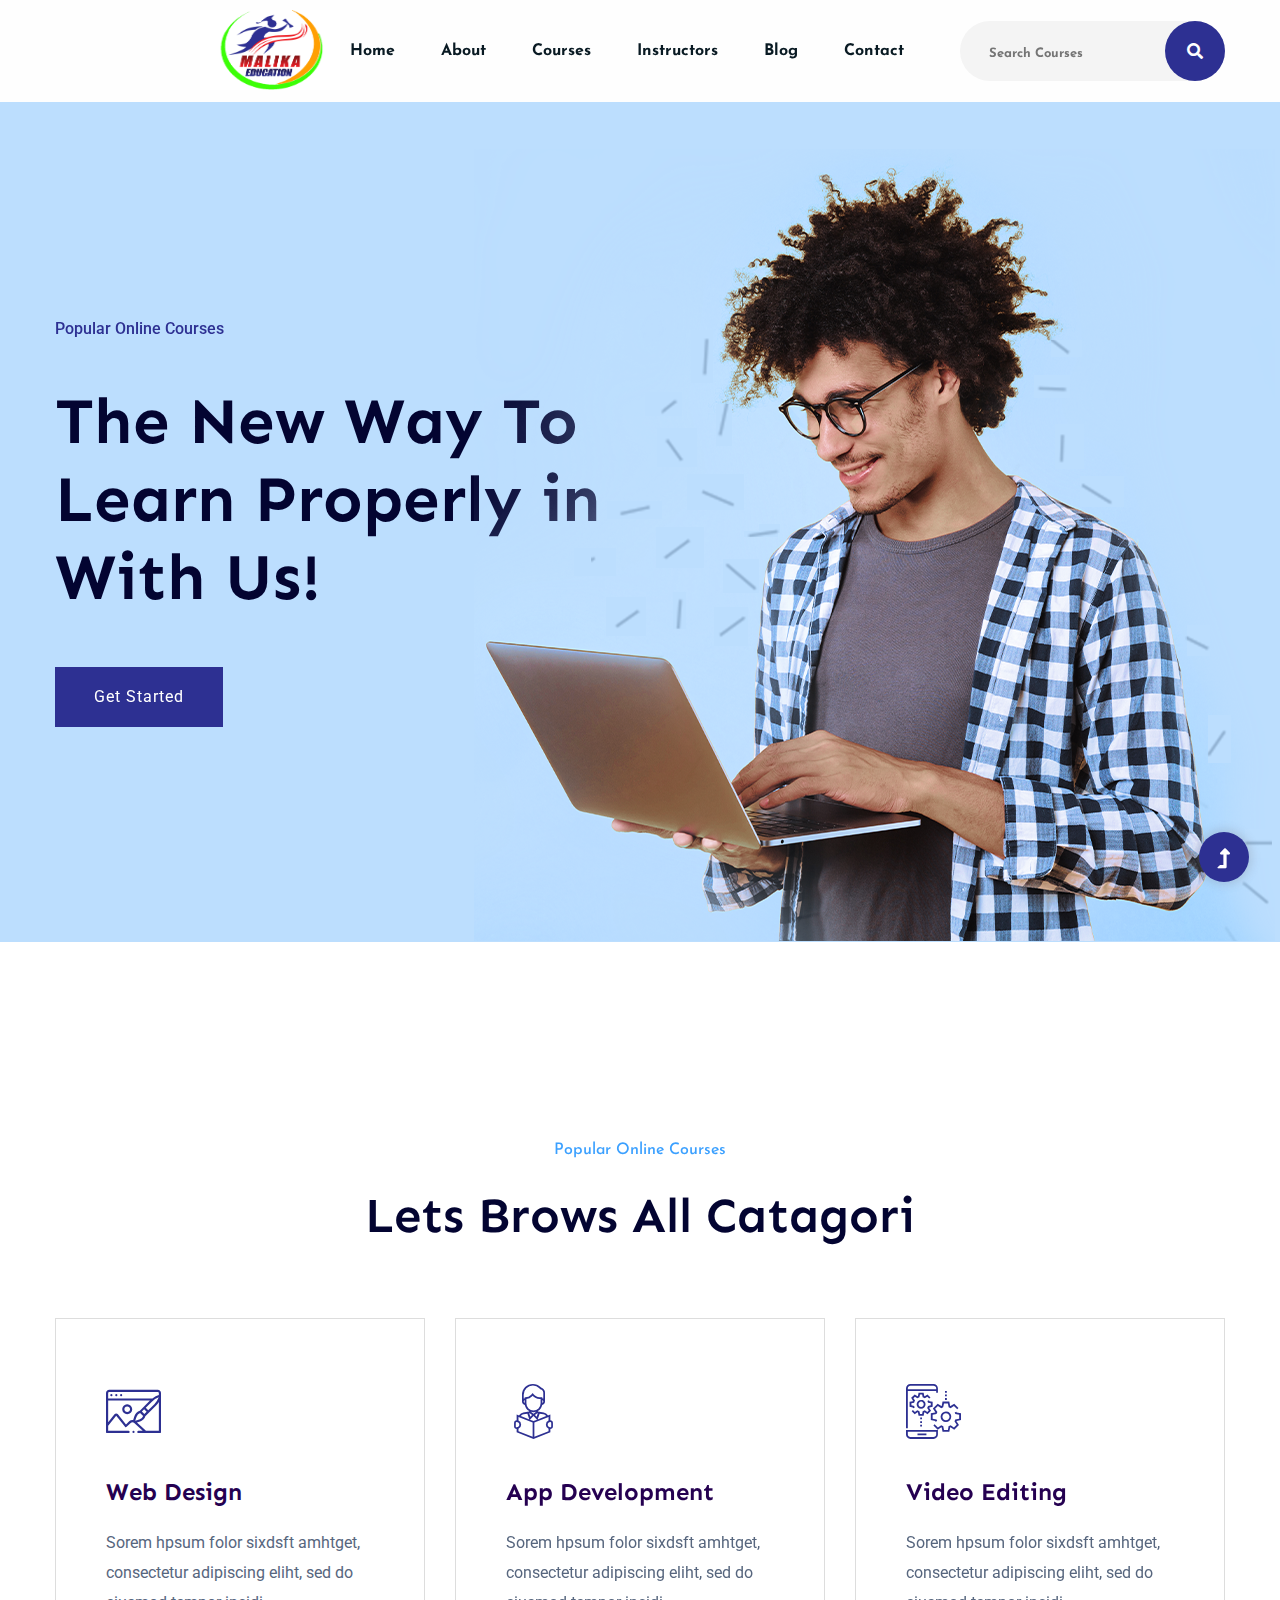
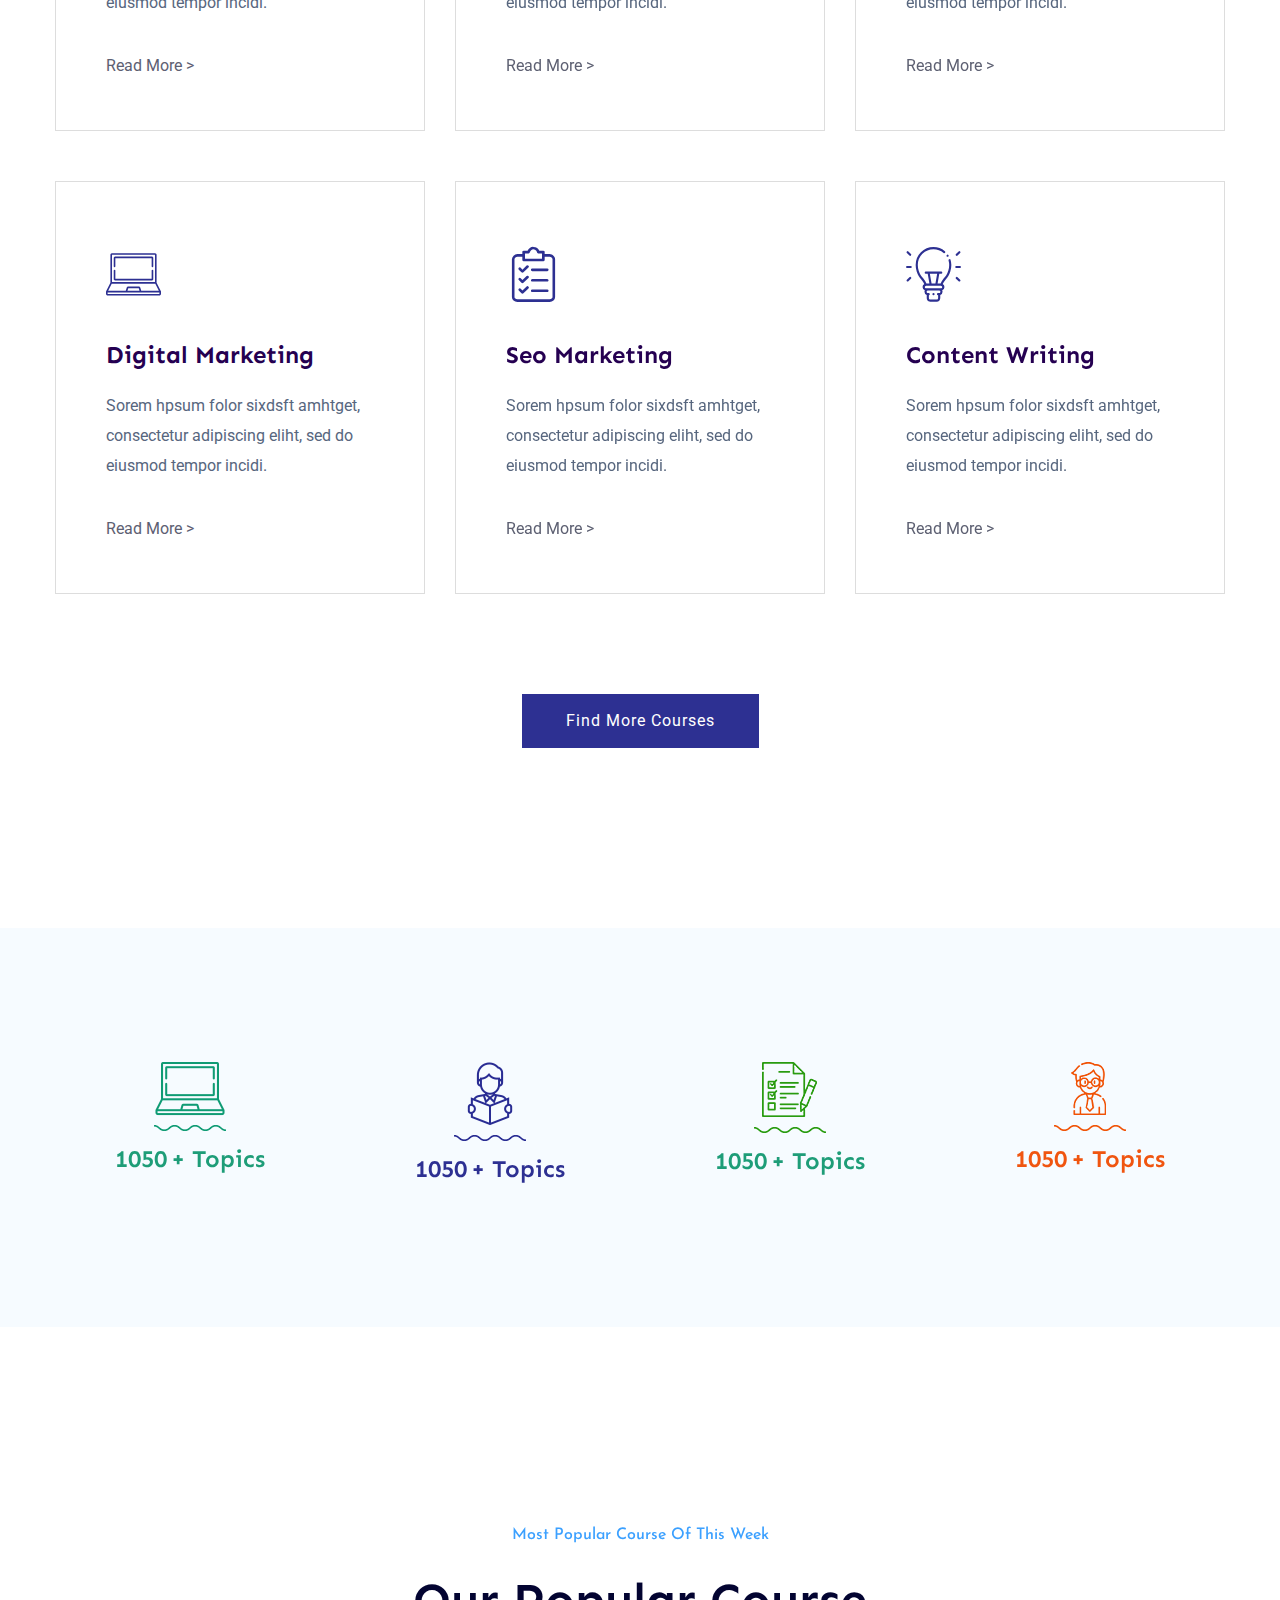
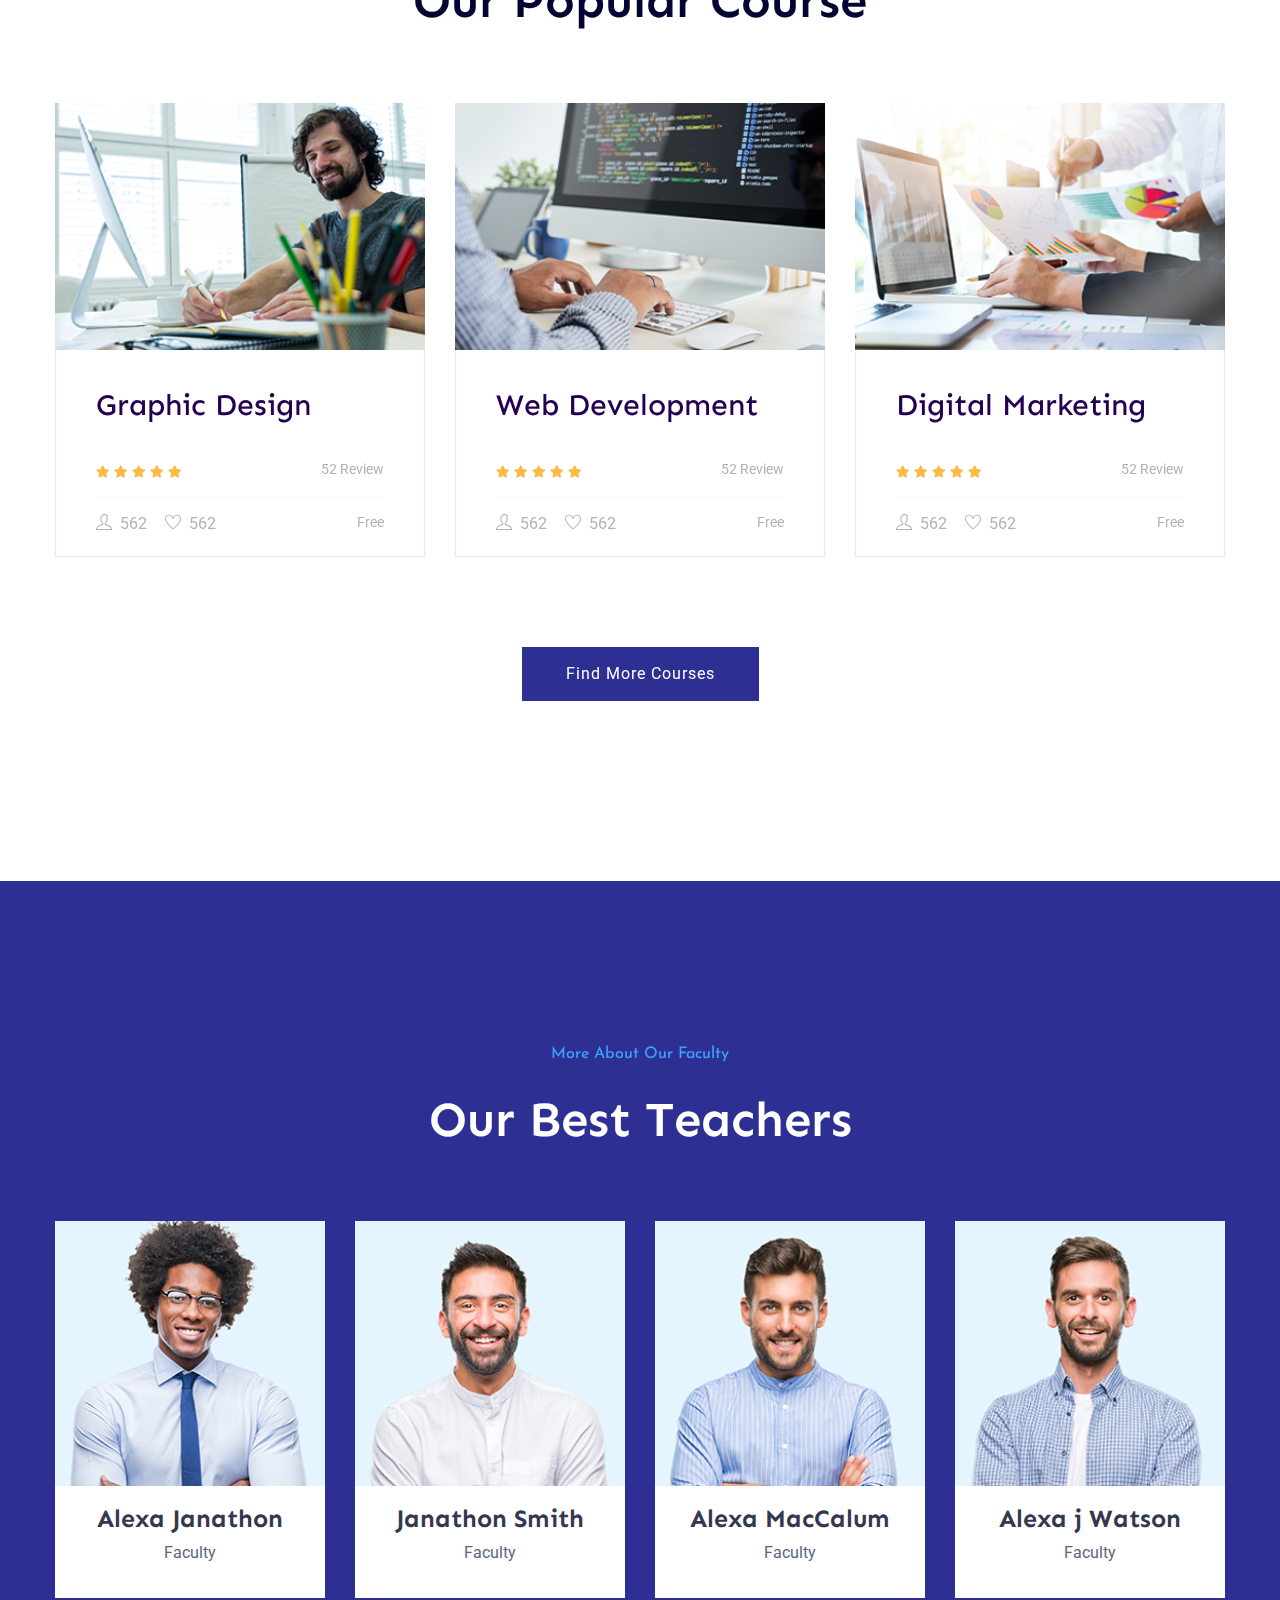
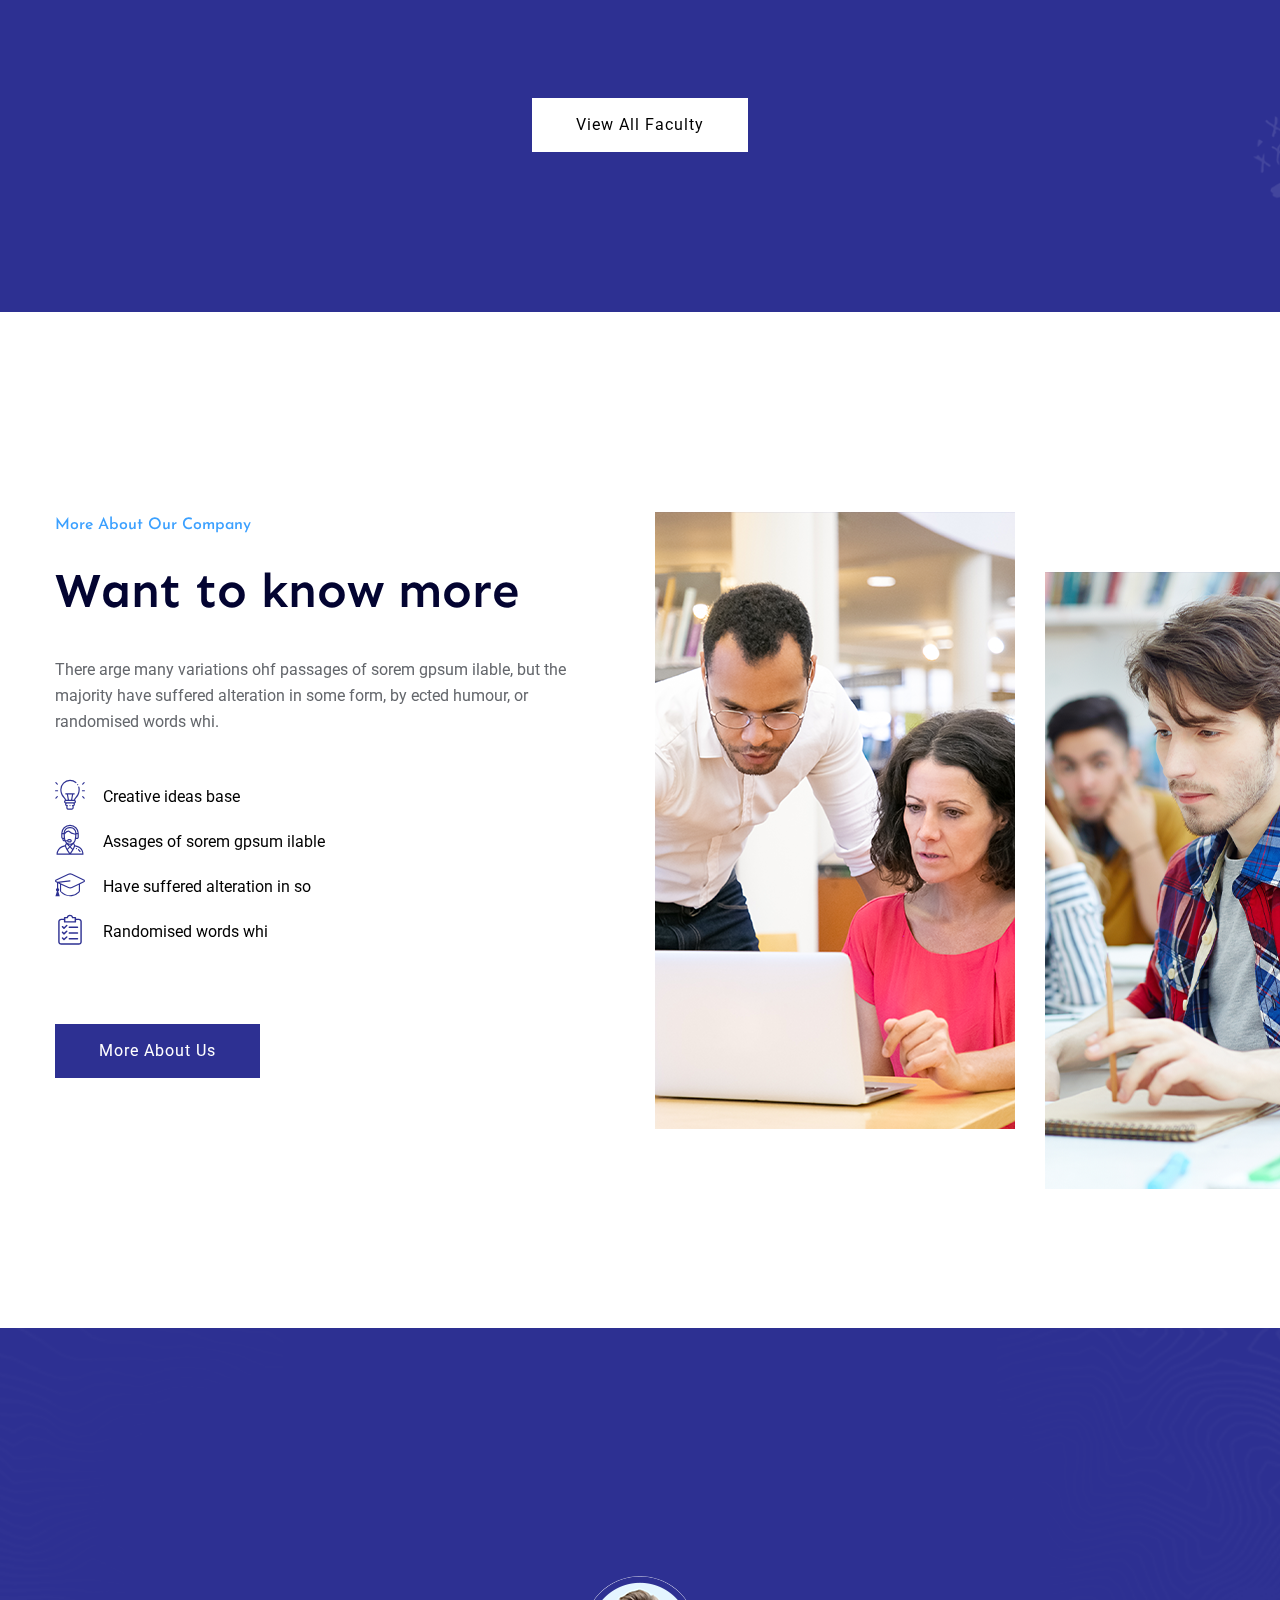
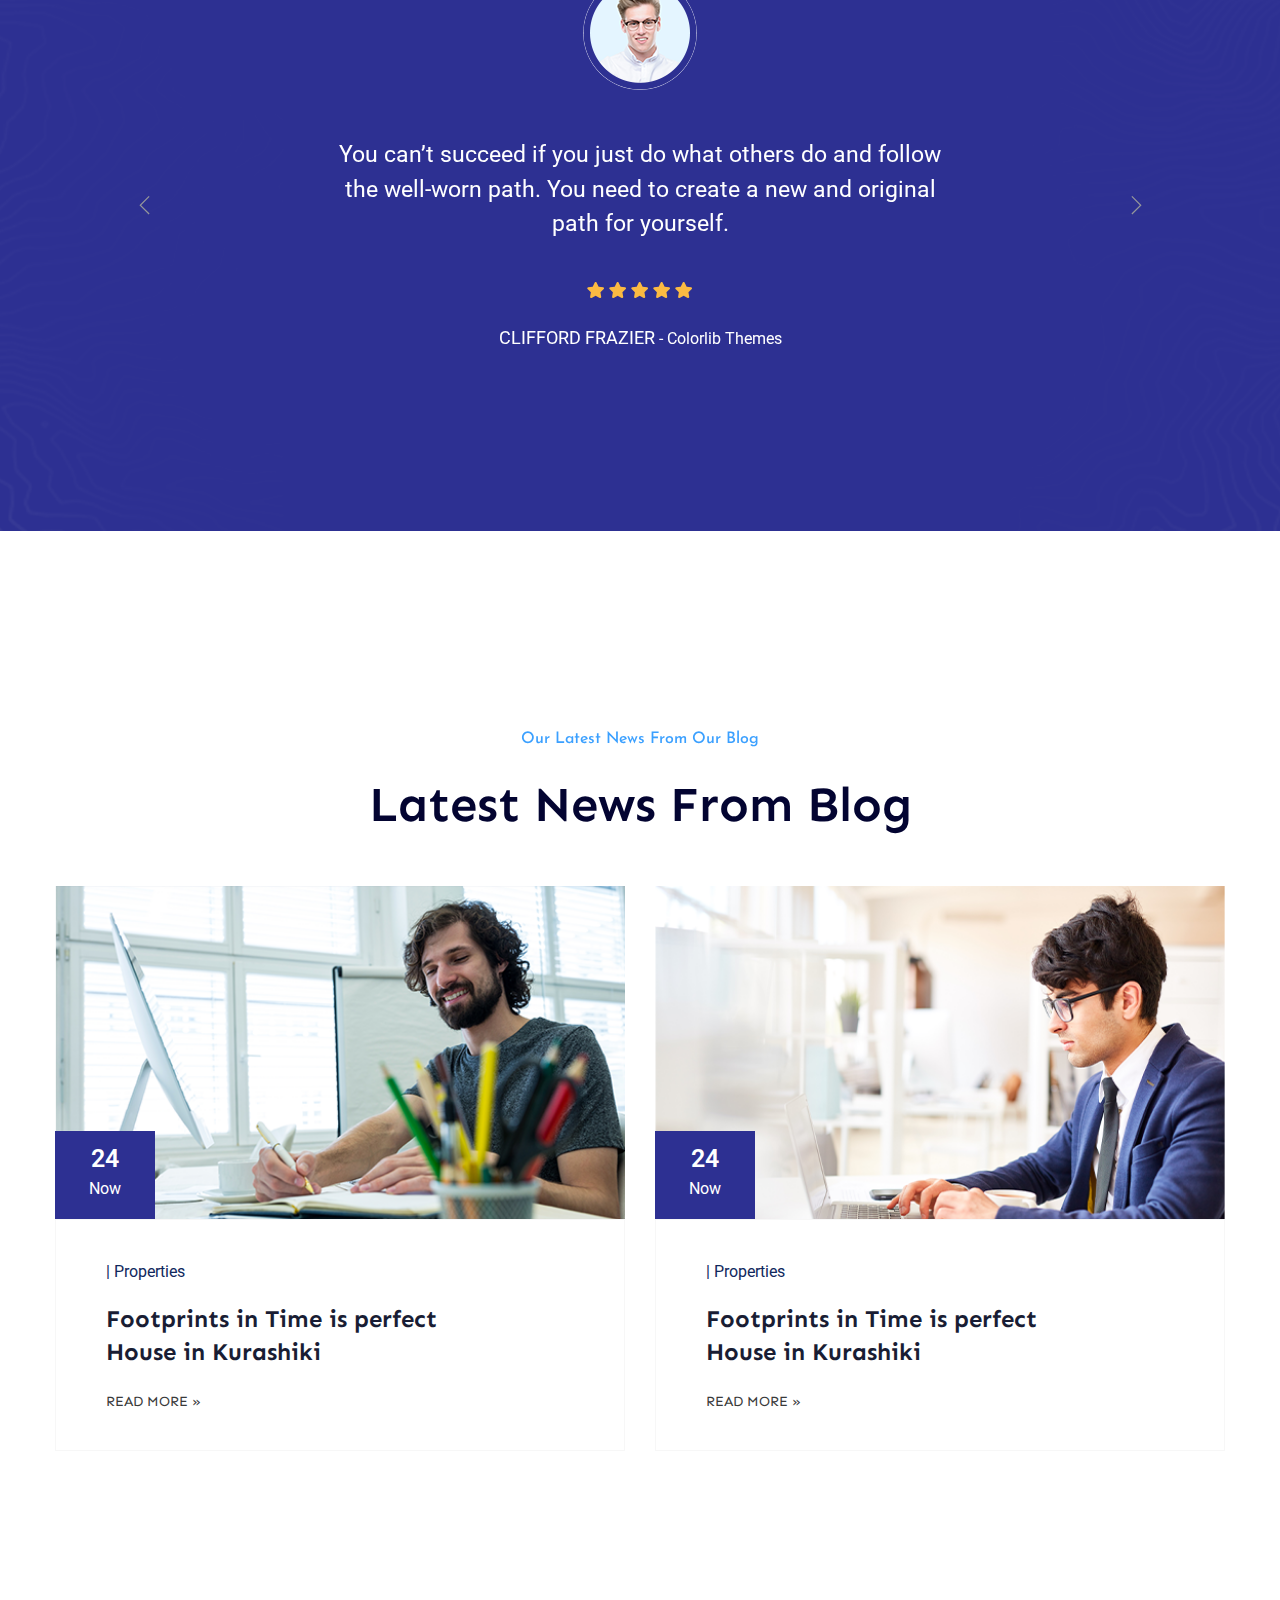
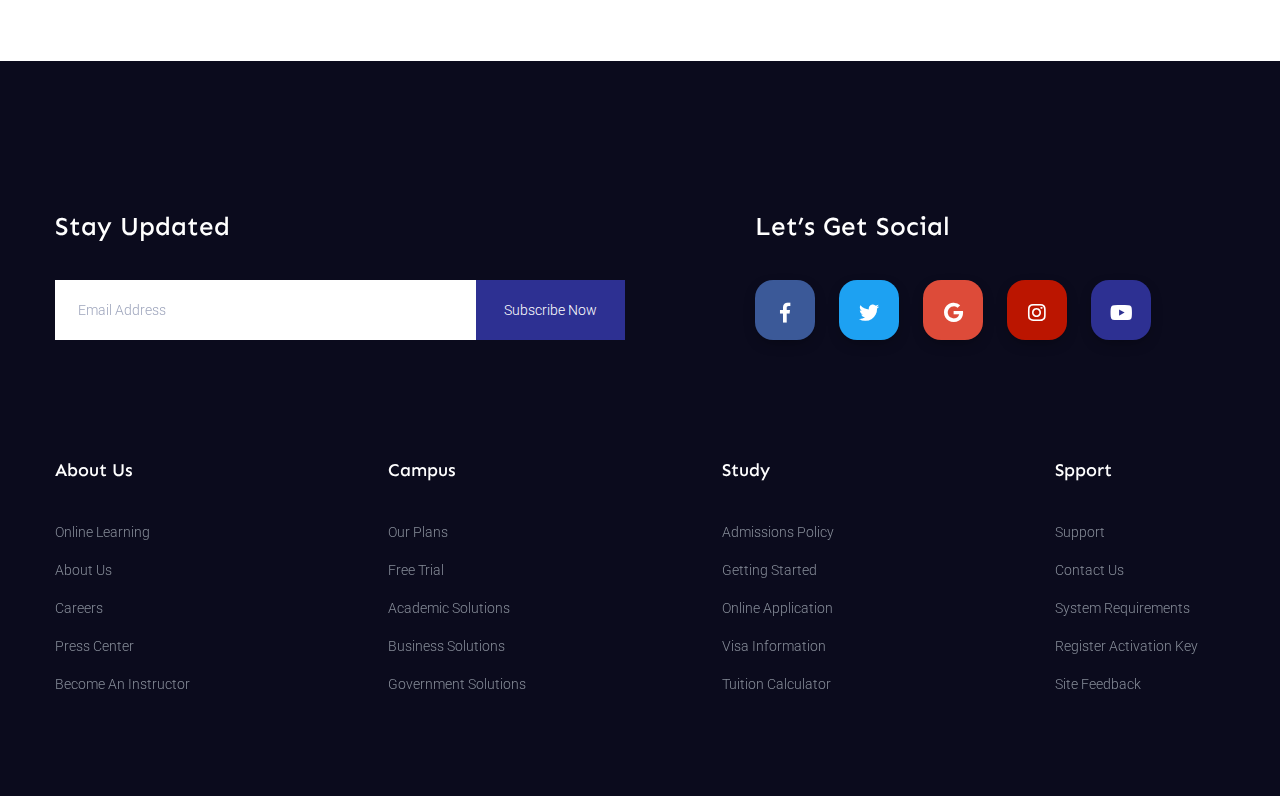
<file: index.html>
<!doctype html>
<html class="no-js" lang="zxx">
<head>
    <meta charset="utf-8">
    <meta http-equiv="x-ua-compatible" content="ie=edge">
    <title> Education | Template </title>
    <meta name="description" content="">
    <meta name="viewport" content="width=device-width, initial-scale=1">
    <link rel="manifest" href="site.webmanifest">
    <link rel="shortcut icon" type="image/x-icon" href="assets/img/favicon.ico">

	<!-- CSS here -->
	<link rel="stylesheet" href="assets/css/bootstrap.min.css">
	<link rel="stylesheet" href="assets/css/owl.carousel.min.css">
	<link rel="stylesheet" href="assets/css/slicknav.css">
    <link rel="stylesheet" href="assets/css/flaticon.css">
    <link rel="stylesheet" href="assets/css/gijgo.css">
	<link rel="stylesheet" href="assets/css/animate.min.css">
	<link rel="stylesheet" href="assets/css/magnific-popup.css">
	<link rel="stylesheet" href="assets/css/fontawesome-all.min.css">
	<link rel="stylesheet" href="assets/css/themify-icons.css">
	<link rel="stylesheet" href="assets/css/slick.css">
	<link rel="stylesheet" href="assets/css/nice-select.css">
	<link rel="stylesheet" href="assets/css/style.css">
</head>
<body>
    <!--? Preloader Start -->
    <div id="preloader-active">
        <div class="preloader d-flex align-items-center justify-content-center">
            <div class="preloader-inner position-relative">
                <div class="preloader-circle"></div>
                <div class="preloader-img pere-text">
                    <img src="assets/img/logo/loder.png" alt="">
                </div>
            </div>
        </div>
    </div>
    <!-- Preloader Start -->
    <header>
        <!-- Header Start -->
        <div class="header-area">
            <div class="main-header ">
             
                <div class="header-bottom header-sticky">
                    <!-- Logo -->
                    <div class="logo d-none d-lg-block p-0">
                        <a href="index.html"><img src="assets/img/logo/Malika.png" alt="" width="140" height="80"></a>
                    </div>
                    <div class="container">
                        <div class="menu-wrapper">
                            <!-- Logo -->
                            <div class="logo logo2 d-block d-lg-none m-0">
                                <a href="index.html"><img src="assets/img/logo/Malika.png" width="140" height="80" alt=""></a>
                            </div>
                            <!-- Main-menu -->
                            <div class="main-menu d-none d-lg-block">
                                <nav>
                                    <ul id="navigation">                                                                                          
                                        <li><a href="index.html">Home</a></li>
                                        <li><a href="about.html">About</a></li>
                                        <li><a href="courses.html">Courses</a></li>
                                        <li><a href="instructor.html">Instructors</a></li>
                                        <li><a href="blog.html">Blog</a>
                                            <ul class="submenu">
                                                <li><a href="blog.html">Blog</a></li>
                                                <li><a href="blog_details.html">Blog Details</a></li>
                                            </ul>
                                        </li>
                                        <li><a href="contact.html">Contact</a></li>
                                    </ul>
                                </nav>
                            </div>
                            <!-- Header-btn -->
                            <div class="header-search d-none d-lg-block">
                                <form action="#" class="form-box f-right ">
                                    <input type="text" name="Search" placeholder="Search Courses">
                                    <div class="search-icon">
                                        <i class="fas fa-search special-tag"></i>
                                    </div>
                                </form>
                            </div>
                        </div>
                        <!-- Mobile Menu -->
                        <div class="col-12">
                            <div class="mobile_menu d-block d-lg-none"></div>
                        </div>
                    </div>
                </div>
            </div>
        </div>
        <!-- Header End -->
    </header>
    <main>
        <!--? slider Area Start-->
        <div class="slider-area ">
            <div class="slider-active">
                <!-- Single Slider -->
                <div class="single-slider slider-height d-flex align-items-center">
                    <div class="container">
                        <div class="row align-items-center">
                            <div class="col-xl-6 col-lg-7 col-md-8">
                                <div class="hero__caption">
                                    <span data-animation="fadeInLeft" data-delay=".2s">Popular Online Courses</span>
                                    <h1 data-animation="fadeInLeft" data-delay=".4s">The New Way To Learn Properly in With Us!</h1>
                                    <!-- Hero-btn -->
                                    <div class="hero__btn">
                                        <a href="industries.html" class="btn hero-btn"  data-animation="fadeInLeft" data-delay=".8s">Get Started</a>
                                    </div>
                                </div>
                            </div>
                            <div class="col-xl-6 col-lg-5">
                                <div class="hero-man d-none d-lg-block f-right" data-animation="jello" data-delay=".4s">
                                    <img src="assets/img/hero/heroman.png" alt="">
                                </div>
                            </div>
                        </div>
                    </div>
                </div>
                <!-- Single Slider -->
                <div class="single-slider slider-height d-flex align-items-center">
                    <div class="container">
                        <div class="row align-items-center">
                            <div class="col-xl-6 col-lg-7 col-md-8">
                                <div class="hero__caption">
                                    <span data-animation="fadeInLeft" data-delay=".2s">Popular Online Courses</span>
                                    <h1 data-animation="fadeInLeft" data-delay=".4s">The New Way To Learn Properly in With Us!</h1>
                                    <!-- Hero-btn -->
                                    <div class="hero__btn">
                                        <a href="industries.html" class="btn hero-btn"  data-animation="fadeInLeft" data-delay=".8s">Get Started</a>
                                    </div>
                                </div>
                            </div>
                            <div class="col-xl-6 col-lg-5">
                                <div class="hero-man d-none d-lg-block f-right" data-animation="jello" data-delay=".4s">
                                    <img src="assets/img/hero/heroman.png" alt="">
                                </div>
                            </div>
                        </div>
                    </div>
                </div>
            </div>
        </div>
        <!-- slider Area End-->
        <!--? Categories Area Start -->
        <div class="categories-area section-padding30">
            <div class="container">
                <div class="row justify-content-sm-center">
                    <div class="cl-xl-7 col-lg-8 col-md-10">
                        <!-- Section Tittle -->
                        <div class="section-tittle text-center mb-70">
                            <span>Popular Online Courses</span>
                            <h2>Lets Brows All Catagori</h2>
                        </div> 
                    </div>
                </div>
                <div class="row">
                    <div class="col-lg-4 col-md-6 col-sm-6">
                        <div class="single-cat mb-50">
                            <div class="cat-icon">
                                <span class="flaticon-web-design"></span>
                            </div>
                            <div class="cat-cap">
                                <h5><a  href="#">Web Design</a></h5>
                                <p>Sorem hpsum folor sixdsft amhtget, consectetur adipiscing eliht, sed do eiusmod tempor incidi.</p>
                                <a href="#" class="read-more1">Read More ></a>
                            </div>
                        </div>
                    </div>
                    <div class="col-lg-4 col-md-6 col-sm-6">
                        <div class="single-cat mb-50">
                            <div class="cat-icon">
                                <span class="flaticon-education"></span>
                            </div>
                            <div class="cat-cap">
                                <h5><a  href="#">App Development</a></h5>
                                <p>Sorem hpsum folor sixdsft amhtget, consectetur adipiscing eliht, sed do eiusmod tempor incidi.</p>
                                <a  href="#" class="read-more1">Read More ></a>
                            </div>
                        </div>
                    </div>
                    <div class="col-lg-4 col-md-6 col-sm-6">
                        <div class="single-cat mb-50">
                            <div class="cat-icon">
                                <span class="flaticon-communications"></span>
                            </div>
                            <div class="cat-cap">
                                <h5><a  href="#">Video Editing</a></h5>
                                <p>Sorem hpsum folor sixdsft amhtget, consectetur adipiscing eliht, sed do eiusmod tempor incidi.</p>
                                <a  href="#" class="read-more1">Read More ></a>
                            </div>
                        </div>
                    </div>
                    <div class="col-lg-4 col-md-6 col-sm-6">
                        <div class="single-cat mb-50">
                            <div class="cat-icon">
                                <span class="flaticon-computing"></span>
                            </div>
                            <div class="cat-cap">
                                <h5><a  href="#">Digital Marketing</a></h5>
                                <p>Sorem hpsum folor sixdsft amhtget, consectetur adipiscing eliht, sed do eiusmod tempor incidi.</p>
                                <a  href="#" class="read-more1">Read More ></a>
                            </div>
                        </div>
                    </div>
                    <div class="col-lg-4 col-md-6 col-sm-6">
                        <div class="single-cat mb-50">
                            <div class="cat-icon">
                                <span class="flaticon-tools-and-utensils"></span>
                            </div>
                            <div class="cat-cap">
                                <h5><a  href="#">Seo Marketing</a></h5>
                                <p>Sorem hpsum folor sixdsft amhtget, consectetur adipiscing eliht, sed do eiusmod tempor incidi.</p>
                                <a  href="#" class="read-more1">Read More ></a>
                            </div>
                        </div>
                    </div>
                    <div class="col-lg-4 col-md-6 col-sm-6">
                        <div class="single-cat mb-50">
                            <div class="cat-icon">
                                <span class="flaticon-business"></span>
                            </div>
                            <div class="cat-cap">
                                <h5><a  href="#">Content Writing</a></h5>
                                <p>Sorem hpsum folor sixdsft amhtget, consectetur adipiscing eliht, sed do eiusmod tempor incidi.</p>
                                <a  href="#" class="read-more1">Read More ></a>
                            </div>
                        </div>
                    </div>
                </div>
                <!-- Section Button -->
                <div class="row">
                    <div class="col-lg-12">
                        <div class="browse-btn2 text-center mt-50">
                            <a href="courses.html" class="btn">Find More Courses</a>
                        </div>
                    </div>
                </div>
            </div>
        </div>
        <!-- Categories Area End -->
        <!--? Count Down Start -->
        <div class="count-down-area pt-90 pb-60 section-bg" data-background="assets/img/gallery/section_bg01.png">
            <div class="container">
                <div class="row justify-content-center">
                    <div class="col-lg-12 col-md-12">
                        <div class="count-down-wrapper" >
                            <div class="row justify-content-between">
                                <div class="col-lg-3 col-md-6 col-sm-6">
                                    <!-- Counter Up -->
                                    <div class="single-counter text-center">
                                        <svg  xmlns="http://www.w3.org/2000/svg" xmlns:xlink="http://www.w3.org/1999/xlink" width="72px" height="69px">
                                            <image  x="0px" y="0px" width="72px" height="69px"  xlink:href="[data-uri]" />
                                       </svg>
                                        <span class="counter color-green">1050</span>
                                        <p class="color-green">+ Topics</p>
                                    </div>
                                </div>
                                <div class="col-lg-3 col-md-6 col-sm-6">
                                    <!-- Counter Up -->
                                    <div class="single-counter text-center">
                                        <svg xmlns="http://www.w3.org/2000/svg" xmlns:xlink="http://www.w3.org/1999/xlink" width="72px" height="79px">
                                             <image  x="0px" y="0px" width="72px" height="79px"  xlink:href="[data-uri]" />
                                        </svg>
                                        <span class="counter color-blue">1050</span>
                                        <p class="color-blue">+ Topics</p>
                                    </div>
                                </div>
                                <div class="col-lg-3 col-md-6 col-sm-6">
                                    <!-- Counter Up -->
                                    <div class="single-counter text-center">
                                        <svg xmlns="http://www.w3.org/2000/svg" xmlns:xlink="http://www.w3.org/1999/xlink" width="72px" height="71px">
                                             <image  x="0px" y="0px" width="72px" height="71px"  xlink:href="[data-uri]" />
                                        </svg>
                                        <span class="counter color-green">1050</span>
                                        <p class="color-green">+ Topics</p>
                                    </div>
                                </div>
                                <div class="col-lg-3 col-md-6 col-sm-6">
                                    <!-- Counter Up -->
                                    <div class="single-counter text-center">
                                        <svg xmlns="http://www.w3.org/2000/svg" xmlns:xlink="http://www.w3.org/1999/xlink" width="72px" height="69px">
                                            <image  x="0px" y="0px" width="72px" height="69px"  xlink:href="[data-uri]" />
                                        </svg>
                                        <span class="counter color-red">1050</span>
                                        <p class="color-red">+ Topics</p>
                                    </div>
                                </div>
                            </div>
                        </div>
                    </div>
                </div>
            </div>
        </div>
        <!-- Count Down End -->
        <!--? Popular Course Start -->
        <div class="popular-course section-padding30">
            <div class="container">
                <div class="row justify-content-sm-center">
                    <div class="cl-xl-7 col-lg-8 col-md-10">
                        <!-- Section Tittle -->
                        <div class="section-tittle text-center mb-70">
                            <span>Most Popular Course Of This Week</span>
                            <h2>Our Popular Course</h2>
                        </div> 
                    </div>
                </div>
                <div class="row">
                    <div class="col-xl-4 col-lg-4 col-md-6">
                        <!-- Single course -->
                        <div class="single-course mb-40">
                            <div class="course-img">
                                <img src="assets/img/gallery/popular_sub1.png" alt="">
                            </div>
                            <div class="course-caption">
                                <div class="course-cap-top">
                                    <h4><a href="#">Graphic Design</a></h4>
                                </div>
                                <div class="course-cap-mid d-flex justify-content-between">
                                    <div class="course-ratting">
                                        <i class="fas fa-star"></i>
                                        <i class="fas fa-star"></i>
                                        <i class="fas fa-star"></i>
                                        <i class="fas fa-star"></i>
                                        <i class="fas fa-star"></i>
                                    </div>
                                    <ul><li>52 Review</li></ul>
                                </div>
                                <div class="course-cap-bottom d-flex justify-content-between">
                                    <ul>
                                        <li><i class="ti-user"></i> 562</li>
                                        <li><i class="ti-heart"></i> 562</li>
                                    </ul>
                                    <span>Free</span>
                                </div>
                            </div>
                        </div>
                    </div>
                    <div class="col-xl-4 col-lg-4 col-md-6">
                        <!-- Single course -->
                        <div class="single-course mb-40">
                            <div class="course-img">
                                <img src="assets/img/gallery/popular_sub2.png" alt="">
                            </div>
                            <div class="course-caption">
                                <div class="course-cap-top">
                                    <h4><a href="#">Web Development</a></h4>
                                </div>
                                <div class="course-cap-mid d-flex justify-content-between">
                                    <div class="course-ratting">
                                        <i class="fas fa-star"></i>
                                        <i class="fas fa-star"></i>
                                        <i class="fas fa-star"></i>
                                        <i class="fas fa-star"></i>
                                        <i class="fas fa-star"></i>
                                    </div>
                                    <ul><li>52 Review</li></ul>
                                </div>
                                <div class="course-cap-bottom d-flex justify-content-between">
                                    <ul>
                                        <li><i class="ti-user"></i> 562</li>
                                        <li><i class="ti-heart"></i> 562</li>
                                    </ul>
                                    <span>Free</span>
                                </div>
                            </div>
                        </div>
                    </div>
                    <div class="col-xl-4 col-lg-4 col-md-6">
                        <!-- Single course -->
                        <div class="single-course mb-40">
                            <div class="course-img">
                                <img src="assets/img/gallery/popular_sub3.png" alt="">
                            </div>
                            <div class="course-caption">
                                <div class="course-cap-top">
                                    <h4><a href="#">Digital Marketing</a></h4>
                                </div>
                                <div class="course-cap-mid d-flex justify-content-between">
                                    <div class="course-ratting">
                                        <i class="fas fa-star"></i>
                                        <i class="fas fa-star"></i>
                                        <i class="fas fa-star"></i>
                                        <i class="fas fa-star"></i>
                                        <i class="fas fa-star"></i>
                                    </div>
                                    <ul><li>52 Review</li></ul>
                                </div>
                                <div class="course-cap-bottom d-flex justify-content-between">
                                    <ul>
                                        <li><i class="ti-user"></i> 562</li>
                                        <li><i class="ti-heart"></i> 562</li>
                                    </ul>
                                    <span>Free</span>
                                </div>
                            </div>
                        </div>
                    </div>
                </div>
                <!-- Section Button -->
                <div class="row">
                    <div class="col-lg-12">
                        <div class="browse-btn2 text-center mt-50">
                            <a href="courses.html" class="btn">Find More Courses</a>
                        </div>
                    </div>
                </div>
            </div>
        </div>
        <!-- Popular Course End -->
        <!--? Team Ara Start -->
        <div class="team-area pt-160 pb-160 section-bg" data-background="assets/img/gallery/section_bg02.png">
            <div class="container">
                <div class="row justify-content-center">
                    <div class="cl-xl-7 col-lg-8 col-md-10">
                        <!-- Section Tittle -->
                        <div class="section-tittle section-tittle2 text-center mb-70">
                            <span>More About Our Faculty</span>
                            <h2>Our Best Teachers</h2>
                        </div> 
                    </div>
                </div>
                <div class="row">
                    <div class="col-lg-3 col-md-6 col-sm-6">
                        <div class="single-team mb-30">
                            <div class="team-img">
                                <img src="assets/img/gallery/team1.png" alt="">
                                <!-- Blog Social -->
                                <ul class="team-social">
                                    <li><a href="#"><i class="fab fa-facebook-f"></i></a></li>
                                    <li><a href="#"><i class="fab fa-twitter"></i></a></li>
                                    <li><a href="#"><i class="fas fa-globe"></i></a></li>
                                </ul>
                            </div>
                            <div class="team-caption">
                                <h3><a href="instructor.html">Alexa Janathon</a></h3>
                                <p>Faculty</p>
                            </div>
                        </div>
                    </div>
                    <div class="col-lg-3 col-md-6 col-sm-6">
                        <div class="single-team mb-30">
                            <div class="team-img">
                                <img src="assets/img/gallery/team2.png" alt="">
                                <!-- Blog Social -->
                                <ul class="team-social">
                                    <li><a href="#"><i class="fab fa-facebook-f"></i></a></li>
                                    <li><a href="#"><i class="fab fa-twitter"></i></a></li>
                                    <li><a href="#"><i class="fas fa-globe"></i></a></li>
                                </ul>
                            </div>
                            <div class="team-caption">
                                <h3><a href="instructor.html">Janathon Smith</a></h3>
                                <p>Faculty</p>
                            </div>
                        </div>
                    </div>
                    <div class="col-lg-3 col-md-6 col-sm-6">
                        <div class="single-team mb-30">
                            <div class="team-img">
                                <img src="assets/img/gallery/team3.png" alt="">
                                <!-- Blog Social -->
                                <ul class="team-social">
                                    <li><a href="#"><i class="fab fa-facebook-f"></i></a></li>
                                    <li><a href="#"><i class="fab fa-twitter"></i></a></li>
                                    <li><a href="#"><i class="fas fa-globe"></i></a></li>
                                </ul>
                            </div>
                            <div class="team-caption">
                                <h3><a href="instructor.html">Alexa MacCalum</a></h3>
                                <p>Faculty</p>
                            </div>
                        </div>
                    </div>
                    <div class="col-lg-3 col-md-6 col-sm-6">
                        <div class="single-team mb-30">
                            <div class="team-img">
                                <img src="assets/img/gallery/team4.png" alt="">
                                <!-- Blog Social -->
                                <ul class="team-social">
                                    <li><a href="#"><i class="fab fa-facebook-f"></i></a></li>
                                    <li><a href="#"><i class="fab fa-twitter"></i></a></li>
                                    <li><a href="#"><i class="fas fa-globe"></i></a></li>
                                </ul>
                            </div>
                            <div class="team-caption">
                                <h3><a href="instructor.html">Alexa j Watson</a></h3>
                                <p>Faculty</p>
                            </div>
                        </div>
                    </div>
                </div>
                <!-- Section Button -->
                <div class="row">
                    <div class="col-lg-12">
                        <div class="browse-btn2 text-center mt-70">
                            <a href="instructor.html" class="btn white-btn">View All Faculty</a>
                        </div>
                    </div>
                </div>
            </div>
        </div>
        <!-- Team Ara End -->
        <!--? About Law Start-->
        <div class="about-area section-padding2">
            <div class="container">
                <div class="row">
                    <div class="col-lg-6 col-md-12">
                        <div class="about-caption mb-50">
                            <!-- Section Tittle -->
                            <div class="section-tittle mb-35">
                                <span>More About Our Company</span>
                                <h2>Want to know more</h2>
                            </div>
                            <p>There arge many variations ohf passages of sorem gpsum ilable, but the majority have suffered alteration in some form, by ected humour, or randomised words whi.</p>
                            <ul>
                                <li><span class="flaticon-business"></span> Creative ideas base</li>
                                <li><span class="flaticon-communications-1"></span> Assages of sorem gpsum ilable</li>
                                <li><span class="flaticon-graduated"></span> Have suffered alteration in so</li>
                                <li><span class="flaticon-tools-and-utensils"></span> Randomised words whi</li>
                            </ul>
                            <a href="about.html" class="btn">More About Us</a>
                        </div>
                    </div>
                    <div class="col-lg-6 col-md-12">
                        <!-- about-img -->
                        <div class="about-img ">
                            <div class="about-font-img d-none d-lg-block">
                                <img src="assets/img/gallery/about2.png" alt="">
                            </div>
                            <div class="about-back-img ">
                                <img src="assets/img/gallery/about1.png" alt="">
                            </div>
                        </div>
                    </div>
                </div>
            </div>
        </div>
        <!-- About Law End-->
        <!--? Testimonial Start -->
        <div class="testimonial-area fix pt-180 pb-180 section-bg" data-background="assets/img/gallery/section_bg03.png">
            <div class="container">
                <div class="row justify-content-center">
                    <div class="col-xl-8 col-lg-9 col-md-9">
                        <div class="h1-testimonial-active">
                            <!-- Single Testimonial -->
                            <div class="single-testimonial pt-65">
                                <!-- Testimonial tittle -->
                                <div class="testimonial-icon mb-45">
                                    <img src="assets/img/gallery/testimonial.png" class="ani-btn " alt="">
                                </div>
                                    <!-- Testimonial Content -->
                                <div class="testimonial-caption text-center">
                                    <p>You can’t succeed if you just do what others do and 
                                        follow the well-worn path. You need to create a new and 
                                        original path for yourself.</p>
                                    <!-- Rattion -->
                                    <div class="testimonial-ratting">
                                        <i class="fas fa-star"></i>
                                        <i class="fas fa-star"></i>
                                        <i class="fas fa-star"></i>
                                        <i class="fas fa-star"></i>
                                        <i class="fas fa-star"></i>
                                    </div>
                                    <div class="rattiong-caption">
                                        <span>Clifford Frazier<span> - Colorlib Themes</span> </span>
                                    </div>
                                </div>
                            </div>
                            <!-- Single Testimonial -->
                            <div class="single-testimonial pt-65">
                                <!-- Testimonial tittle -->
                                <div class="testimonial-icon mb-45">
                                    <img src="assets/img/gallery/testimonial.png" class="ani-btn " alt="">
                                </div>
                                    <!-- Testimonial Content -->
                                <div class="testimonial-caption text-center">
                                    <p>You can’t succeed if you just do what others do and 
                                        follow the well-worn path. You need to create a new and 
                                        original path for yourself. </p>
                                    <!-- Rattion -->
                                    <div class="testimonial-ratting">
                                        <i class="fas fa-star"></i>
                                        <i class="fas fa-star"></i>
                                        <i class="fas fa-star"></i>
                                        <i class="fas fa-star"></i>
                                        <i class="fas fa-star"></i>
                                    </div>
                                    <div class="rattiong-caption">
                                        <span>Clifford Frazier<span> - Colorlib Themes</span> </span>
                                    </div>
                                </div>
                            </div>
                        </div>
                    </div>
                </div>
            </div>
        </div>
        <!-- Testimonial End -->
        <!--? Blog Area Start -->
        <div class="home-blog-area section-padding30">
            <div class="container">
                <!-- Section Tittle -->
                <div class="row">
                    <div class="col-lg-12">
                        <div class="section-tittle text-center mb-50">
                            <span>Our Latest News From Our Blog</span>
                            <h2>Latest News From Blog</h2>
                        </div>
                    </div>
                </div>
                <div class="row">
                    <div class="col-xl-6 col-lg-6 col-md-6">
                        <div class="home-blog-single mb-30">
                            <div class="blog-img-cap">
                                <div class="blog-img">
                                    <img src="assets/img/gallery/home-blog1.png" alt="">
                                    <!-- Blog date -->
                                    <div class="blog-date text-center">
                                        <span>24</span>
                                        <p>Now</p>
                                    </div>
                                </div>
                                <div class="blog-cap">
                                    <p>|   Properties</p>
                                    <h3><a href="blog_details.html">Footprints in Time is perfect House in Kurashiki</a></h3>
                                    <a href="blog_details.html" class="more-btn">Read more »</a>
                                </div>
                            </div>
                        </div>
                    </div>
                    <div class="col-xl-6 col-lg-6 col-md-6">
                        <div class="home-blog-single mb-30">
                            <div class="blog-img-cap">
                                <div class="blog-img">
                                    <img src="assets/img/gallery/home-blog2.png" alt="">
                                    <!-- Blog date -->
                                    <div class="blog-date text-center">
                                        <span>24</span>
                                        <p>Now</p>
                                    </div>
                                </div>
                                <div class="blog-cap">
                                    <p>|   Properties</p>
                                    <h3><a href="blog_details.html">Footprints in Time is perfect House in Kurashiki</a></h3>
                                    <a href="blog_details.html" class="more-btn">Read more »</a>
                                </div>
                            </div>
                        </div>
                    </div>
                </div>
            </div>
        </div>
        <!-- Blog Area End -->
    </main>
    <footer>
        <!--? Footer Start-->
        <div class="footer-area footer-bg">
            <div class="container">
                <div class="footer-top footer-padding">
                    <!-- footer Heading -->
                    <div class="footer-heading">
                        <div class="row justify-content-between">
                            <div class="col-xl-6 col-lg-7 col-md-10">
                                <div class="footer-tittle2">
                                    <h4>Stay Updated</h4>
                                </div>
                                <!-- Form -->
                                <div class="footer-form mb-50">
                                    <div id="mc_embed_signup">
                                        <form target="_blank" action="https://spondonit.us12.list-manage.com/subscribe/post?u=1462626880ade1ac87bd9c93a&amp;id=92a4423d01" method="get" class="subscribe_form relative mail_part" novalidate="true">
                                            <input type="email" name="EMAIL" id="newsletter-form-email" placeholder=" Email Address " class="placeholder hide-on-focus" onfocus="this.placeholder = ''" onblur="this.placeholder = 'Your email address'">
                                            <div class="form-icon">
                                                <button type="submit" name="submit" id="newsletter-submit" class="email_icon newsletter-submit button-contactForm">
                                                    Subscribe Now
                                                </button>
                                            </div>
                                            <div class="mt-10 info"></div>
                                        </form>
                                    </div>
                                </div>
                            </div>
                            <div class="col-xl-5 col-lg-5">
                                <div class="footer-tittle2">
                                    <h4>Let’s Get Social</h4>
                                </div>
                                <!-- Footer Social -->
                                <div class="footer-social">
                                    <a href="https://www.facebook.com/sai4ull"><i class="fab fa-facebook-f"></i></a>
                                    <a href="#"><i class="fab fa-twitter"></i></a>
                                    <a  href="#"><i class="fab fa-google"></i></a>
                                    <a href="#"><i class="fab fa-instagram"></i></a>
                                    <a href="#"><i class="fab fa-youtube"></i></a>
                                  </div>
                            </div>
                        </div>
                    </div>
                    <!-- Footer Menu -->
                    <div class="row d-flex justify-content-between">
                        <div class="col-xl-2 col-lg-3 col-md-4 col-sm-6">
                            <div class="single-footer-caption mb-50">
                                <div class="footer-tittle">
                                    <h4>About Us</h4>
                                    <ul>
                                        <li><a href="#">Online Learning</a></li>
                                        <li><a href="#">About Us</a></li>
                                        <li><a href="#">Careers</a></li>
                                        <li><a href="#">Press Center</a></li>
                                        <li><a href="#">Become an Instructor</a></li>
                                    </ul>
                                </div>
                            </div>
                        </div>
                        <div class="col-xl-2 col-lg-3 col-md-4 col-sm-6">
                            <div class="single-footer-caption mb-50">
                                <div class="footer-tittle">
                                    <h4>Campus</h4>
                                    <ul>
                                        <li><a href="#">Our Plans</a></li>
                                        <li><a href="#">Free Trial</a></li>
                                        <li><a href="#">Academic Solutions</a></li>
                                        <li><a href="#">Business Solutions</a></li>
                                        <li><a href="#"> Government Solutions</a></li>
                                    </ul>
                                </div>
                            </div>
                        </div>
                        <div class="col-xl-2 col-lg-3 col-md-4 col-sm-6">
                            <div class="single-footer-caption mb-50">
                                <div class="footer-tittle">
                                    <h4>Study</h4>
                                    <ul>
                                        <li><a href="#">Admissions Policy</a></li>
                                        <li><a href="#">Getting Started</a></li>
                                        <li><a href="#">Online Application</a></li>
                                        <li><a href="#">Visa Information</a></li>
                                        <li><a href="#">Tuition Calculator</a></li>
                                    </ul>
                                </div>
                            </div>
                        </div>
                        <div class="col-xl-2 col-lg-3 col-md-4 col-sm-6">
                            <div class="single-footer-caption mb-50">
                                <div class="footer-tittle">
                                    <h4>Spport</h4>
                                    <ul>
                                        <li><a href="#">Support</a></li>
                                        <li><a href="#">Contact Us</a></li>
                                        <li><a href="#">System Requirements</a></li>
                                        <li><a href="#">Register Activation Key</a></li>
                                        <li><a href="#">Site feedback</a></li>
                                    </ul>
                                </div>
                            </div>
                        </div>
                    </div>
                </div>
                <!-- Footer Bottom -->
             
            </div>
        </div>
        <!-- Footer End-->
    </footer>
    <!-- Scroll Up -->
    <div id="back-top" >
        <a title="Go to Top" href="#"> <i class="fas fa-level-up-alt"></i></a>
    </div>

    <!-- JS here -->

    <script src="./assets/js/vendor/modernizr-3.5.0.min.js"></script>
    <!-- Jquery, Popper, Bootstrap -->
    <script src="./assets/js/vendor/jquery-1.12.4.min.js"></script>
    <script src="./assets/js/popper.min.js"></script>
    <script src="./assets/js/bootstrap.min.js"></script>
    <!-- Jquery Mobile Menu -->
    <script src="./assets/js/jquery.slicknav.min.js"></script>

    <!-- Jquery Slick , Owl-Carousel Plugins -->
    <script src="./assets/js/owl.carousel.min.js"></script>
    <script src="./assets/js/slick.min.js"></script>
    <!-- One Page, Animated-HeadLin -->
    <script src="./assets/js/wow.min.js"></script>
    <script src="./assets/js/animated.headline.js"></script>
    <script src="./assets/js/jquery.magnific-popup.js"></script>

    <!-- Date Picker -->
    <script src="./assets/js/gijgo.min.js"></script>
    <!-- Nice-select, sticky -->
    <script src="./assets/js/jquery.nice-select.min.js"></script>
    <script src="./assets/js/jquery.sticky.js"></script>
    
    <!-- counter , waypoint -->
    <script src="./assets/js/jquery.counterup.min.js"></script>
    <script src="./assets/js/waypoints.min.js"></script>
    
    <!-- contact js -->
    <script src="./assets/js/contact.js"></script>
    <script src="./assets/js/jquery.form.js"></script>
    <script src="./assets/js/jquery.validate.min.js"></script>
    <script src="./assets/js/mail-script.js"></script>
    <script src="./assets/js/jquery.ajaxchimp.min.js"></script>
    
    <!-- Jquery Plugins, main Jquery -->	
    <script src="./assets/js/plugins.js"></script>
    <script src="./assets/js/main.js"></script>
    
    </body>
</html>
</file>
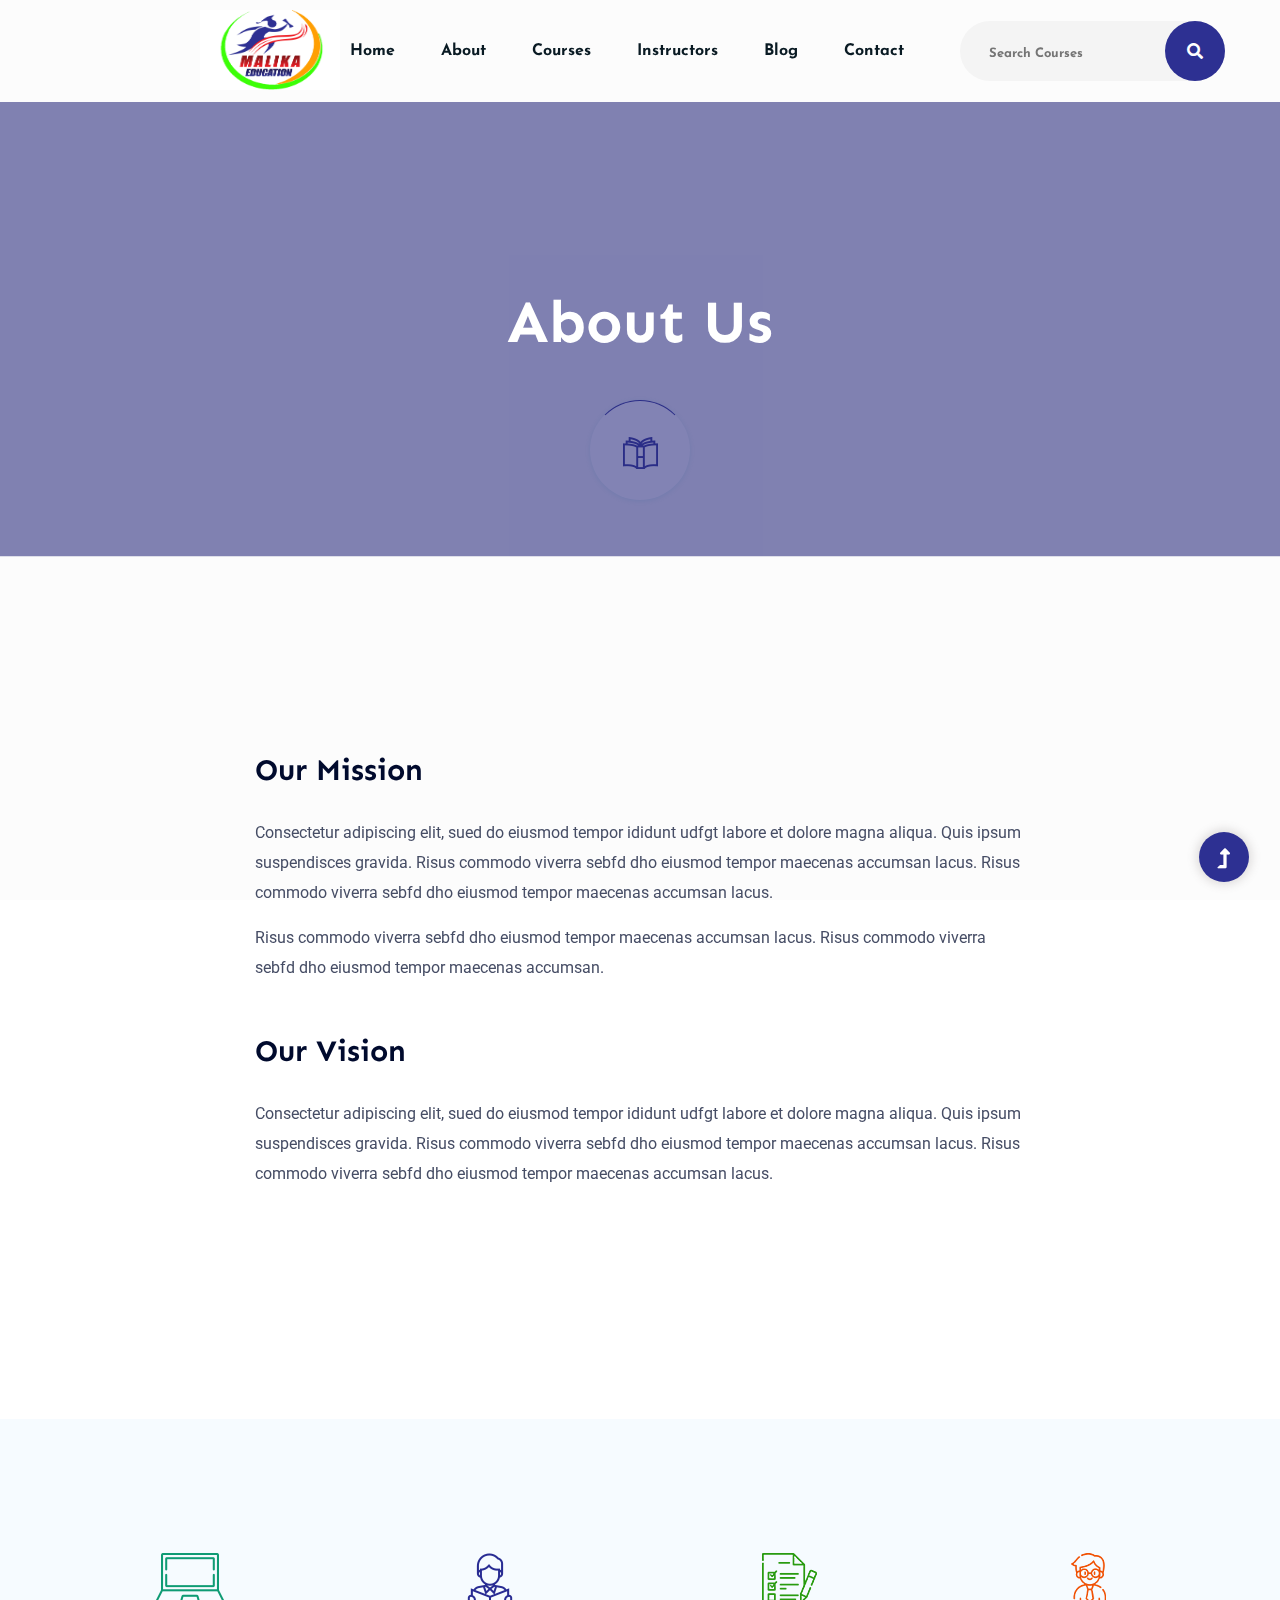
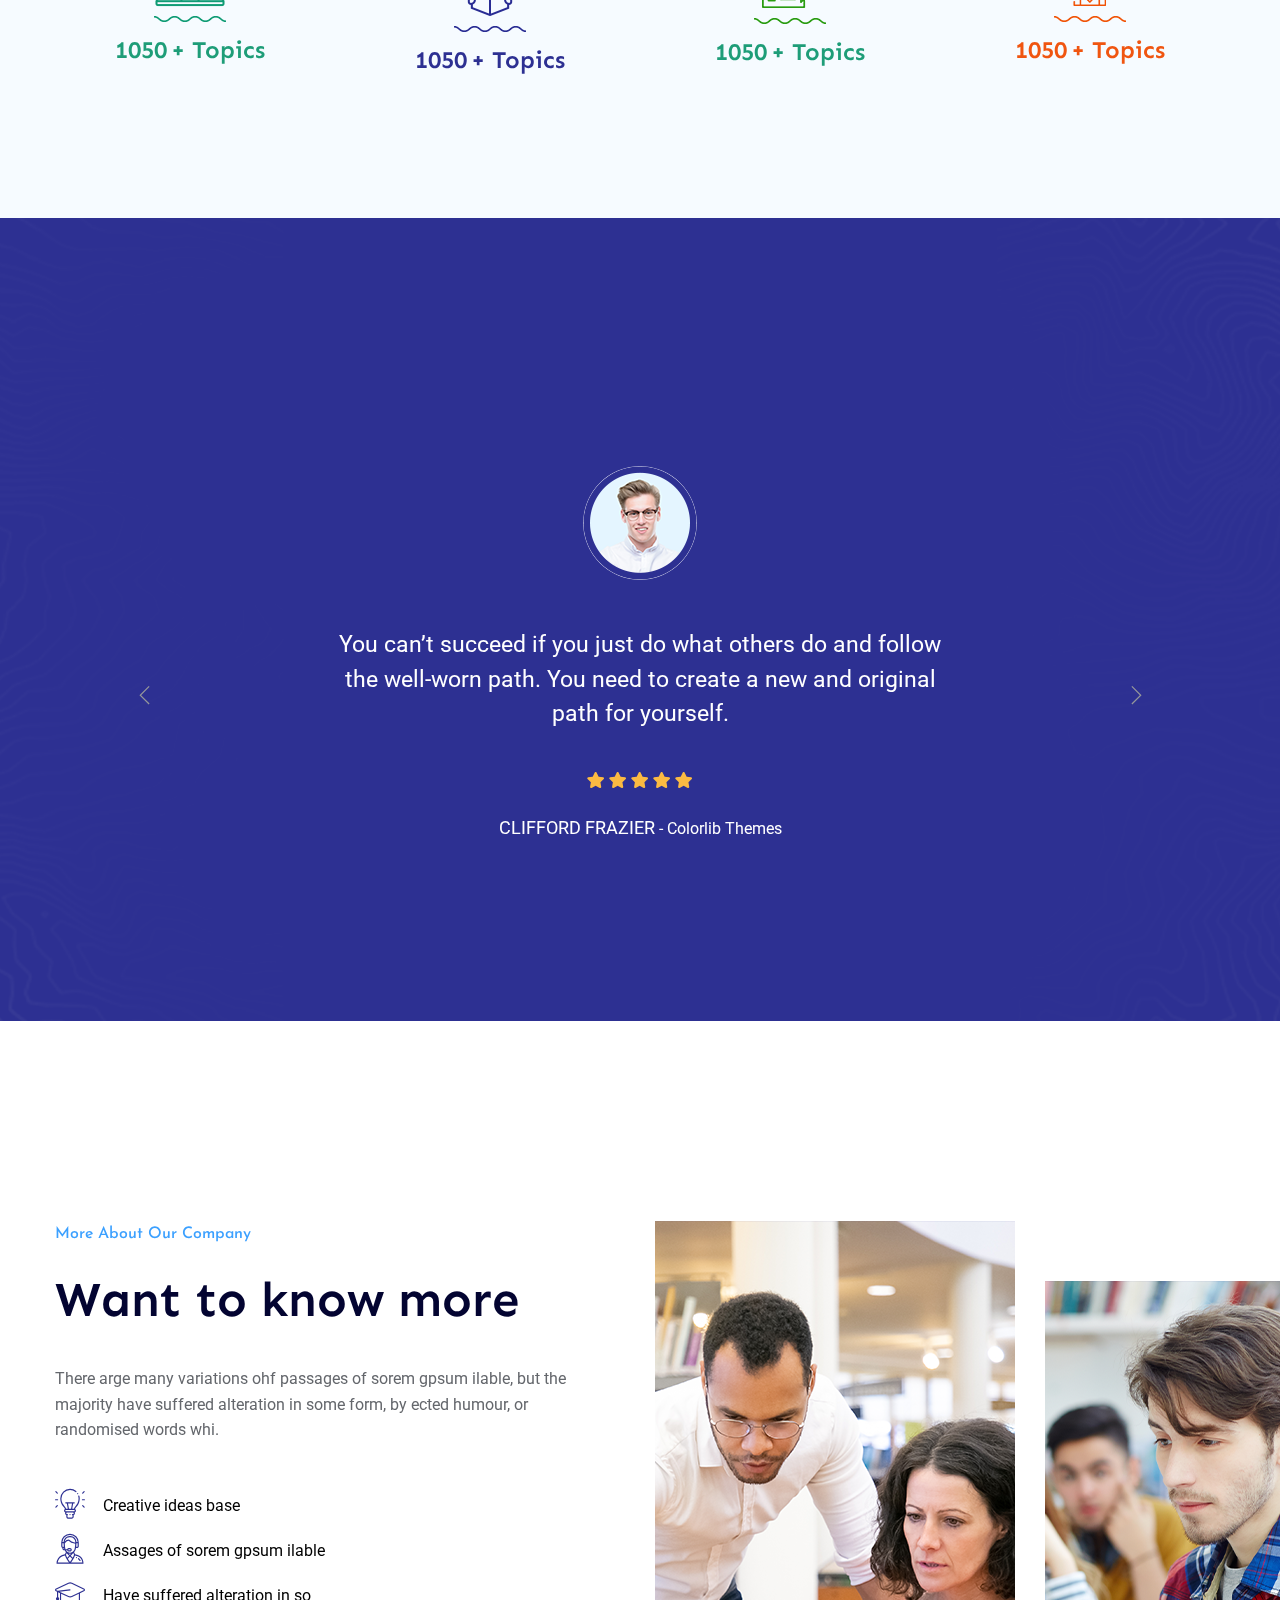
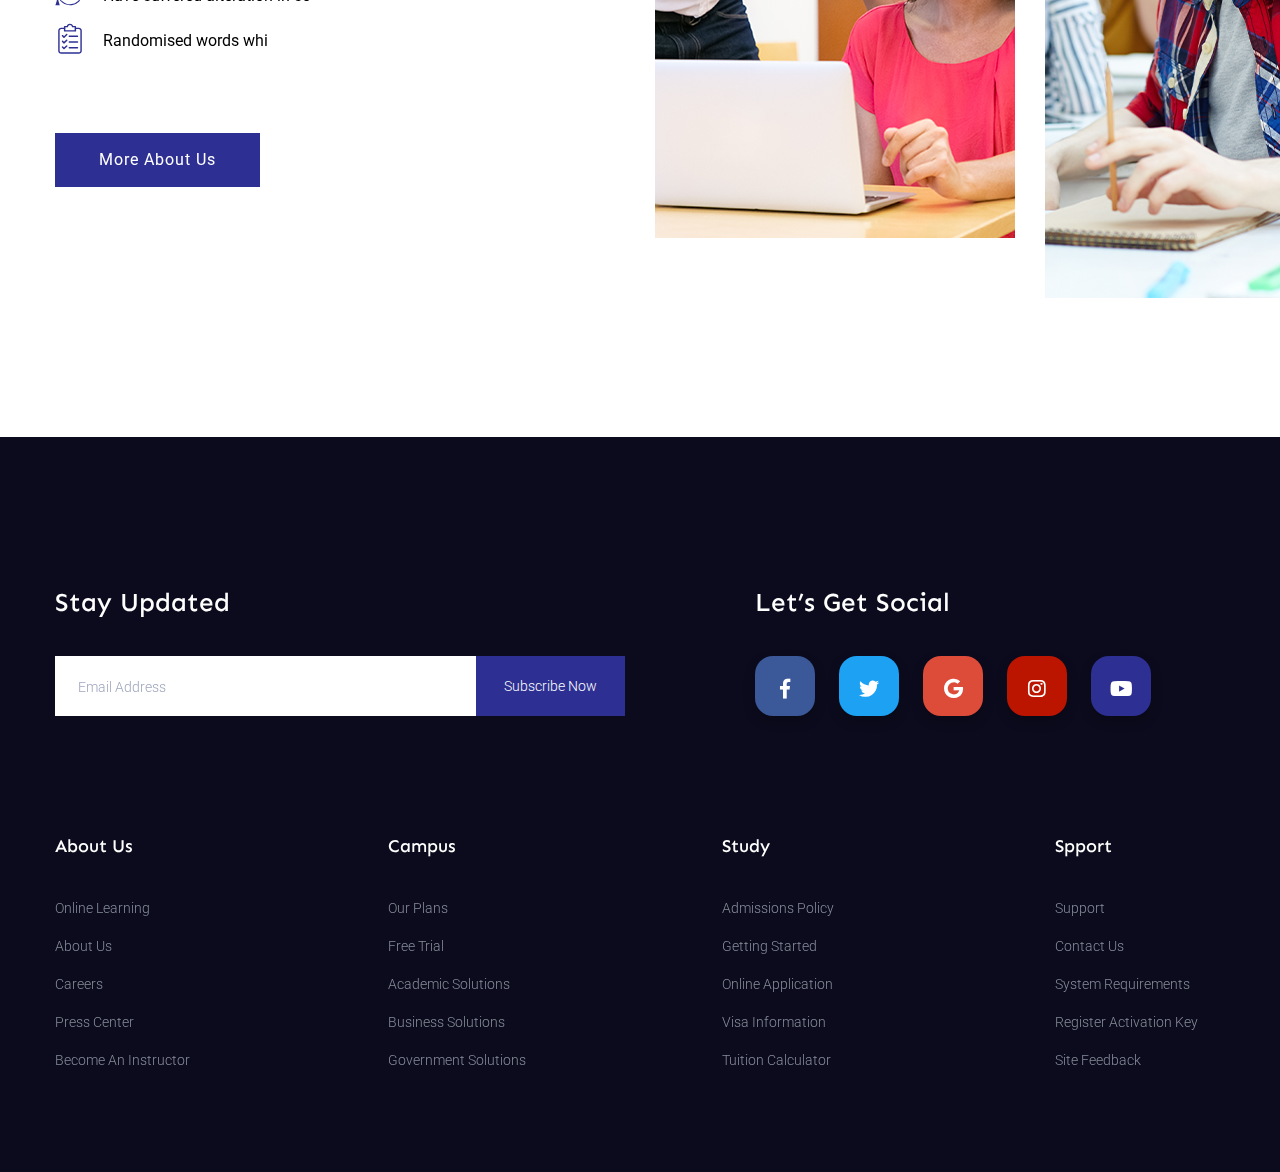
<file: about.html>
<!doctype html>
<html class="no-js" lang="zxx">
<head>
    <meta charset="utf-8">
    <meta http-equiv="x-ua-compatible" content="ie=edge">
     <title> Education | Template </title>
    <meta name="description" content="">
    <meta name="viewport" content="width=device-width, initial-scale=1">
    <link rel="manifest" href="site.webmanifest">
    <link rel="shortcut icon" type="image/x-icon" href="assets/img/favicon.ico">

	<!-- CSS here -->
	<link rel="stylesheet" href="assets/css/bootstrap.min.css">
	<link rel="stylesheet" href="assets/css/owl.carousel.min.css">
	<link rel="stylesheet" href="assets/css/slicknav.css">
    <link rel="stylesheet" href="assets/css/flaticon.css">
    <link rel="stylesheet" href="assets/css/gijgo.css">
	<link rel="stylesheet" href="assets/css/animate.min.css">
	<link rel="stylesheet" href="assets/css/magnific-popup.css">
	<link rel="stylesheet" href="assets/css/fontawesome-all.min.css">
	<link rel="stylesheet" href="assets/css/themify-icons.css">
	<link rel="stylesheet" href="assets/css/slick.css">
	<link rel="stylesheet" href="assets/css/nice-select.css">
	<link rel="stylesheet" href="assets/css/style.css">
</head>
<body>
    <!--? Preloader Start -->
    <div id="preloader-active">
        <div class="preloader d-flex align-items-center justify-content-center">
            <div class="preloader-inner position-relative">
                <div class="preloader-circle"></div>
                <div class="preloader-img pere-text">
                    <img src="assets/img/logo/loder.png" alt="">
                </div>
            </div>
        </div>
    </div>
    <!-- Preloader Start -->
    <header>
        <!-- Header Start -->
        <div class="header-area">
            <div class="main-header ">
             
                <div class="header-bottom header-sticky">
                    <!-- Logo -->
                    <div class="logo d-none d-lg-block p-0">
                        <a href="index.html"><img src="assets/img/logo/Malika.png" alt="" width="140" height="80"></a>
                    </div>
                    <div class="container">
                        <div class="menu-wrapper">
                            <!-- Logo -->
                            <div class="logo logo2 d-block d-lg-none m-0">
                                <a href="index.html"><img src="assets/img/logo/Malika.png" width="140" height="80" alt=""></a>
                            </div>
                            <!-- Main-menu -->
                            <div class="main-menu d-none d-lg-block">
                                <nav>
                                    <ul id="navigation">                                                                                          
                                        <li><a href="index.html">Home</a></li>
                                        <li><a href="about.html">About</a></li>
                                        <li><a href="courses.html">Courses</a></li>
                                        <li><a href="instructor.html">Instructors</a></li>
                                        <li><a href="blog.html">Blog</a>
                                            <ul class="submenu">
                                                <li><a href="blog.html">Blog</a></li>
                                                <li><a href="blog_details.html">Blog Details</a></li>
                                            </ul>
                                        </li>
                                        <li><a href="contact.html">Contact</a></li>
                                    </ul>
                                </nav>
                            </div>
                            <!-- Header-btn -->
                            <div class="header-search d-none d-lg-block">
                                <form action="#" class="form-box f-right ">
                                    <input type="text" name="Search" placeholder="Search Courses">
                                    <div class="search-icon">
                                        <i class="fas fa-search special-tag"></i>
                                    </div>
                                </form>
                            </div>
                        </div>
                        <!-- Mobile Menu -->
                        <div class="col-12">
                            <div class="mobile_menu d-block d-lg-none"></div>
                        </div>
                    </div>
                </div>
            </div>
        </div>
        <!-- Header End -->
    </header>
    <main>
        <!--? Hero Start -->
        <div class="slider-area">
            <div class="slider-height2 d-flex align-items-center">
                <div class="container">
                    <div class="row">
                        <div class="col-xl-12">
                            <div class="hero-cap hero-cap2 text-center">
                                <h2>About Us</h2>
                            </div>
                        </div>
                    </div>
                </div>
            </div>
        </div>
        <!-- Hero End -->
        <!-- About Details Start -->
        <div class="about-details section-padding30">
            <div class="container">
                <div class="row justify-content-center">
                    <div class="col-lg-8">
                        <div class="about-details-cap mb-50">
                            <h4>Our Mission</h4>
                            <p>Consectetur adipiscing elit, sued do eiusmod tempor ididunt udfgt labore et dolore magna aliqua. Quis ipsum suspendisces gravida. Risus commodo viverra sebfd dho eiusmod tempor maecenas accumsan lacus. Risus commodo viverra sebfd dho eiusmod tempor maecenas accumsan lacus.
                            </p>
                            <p> Risus commodo viverra sebfd dho eiusmod tempor maecenas accumsan lacus. Risus commodo viverra sebfd dho eiusmod tempor maecenas accumsan.</p>
                        </div>

                        <div class="about-details-cap mb-50">
                            <h4>Our Vision</h4>
                            <p>Consectetur adipiscing elit, sued do eiusmod tempor ididunt udfgt labore et dolore magna aliqua. Quis ipsum suspendisces gravida. Risus commodo viverra sebfd dho eiusmod tempor maecenas accumsan lacus. Risus commodo viverra sebfd dho eiusmod tempor maecenas accumsan lacus.
                            </p>
                        </div>
                    </div>
                </div>
            </div>
        </div>
        <!-- About Details End -->
        <!--? Count Down Start -->
        <div class="count-down-area pt-90 pb-60 section-bg" data-background="assets/img/gallery/section_bg01.png">
            <div class="container">
                <div class="row justify-content-center">
                    <div class="col-lg-12 col-md-12">
                        <div class="count-down-wrapper" >
                            <div class="row justify-content-between">
                                <div class="col-lg-3 col-md-6 col-sm-6">
                                    <!-- Counter Up -->
                                    <div class="single-counter text-center">
                                        <svg  xmlns="http://www.w3.org/2000/svg" xmlns:xlink="http://www.w3.org/1999/xlink" width="72px" height="69px">
                                            <image  x="0px" y="0px" width="72px" height="69px"  xlink:href="[data-uri]" />
                                       </svg>
                                        <span class="counter color-green">1050</span>
                                        <p class="color-green">+ Topics</p>
                                    </div>
                                </div>
                                <div class="col-lg-3 col-md-6 col-sm-6">
                                    <!-- Counter Up -->
                                    <div class="single-counter text-center">
                                        <svg xmlns="http://www.w3.org/2000/svg" xmlns:xlink="http://www.w3.org/1999/xlink" width="72px" height="79px">
                                             <image  x="0px" y="0px" width="72px" height="79px"  xlink:href="[data-uri]" />
                                        </svg>
                                        <span class="counter color-blue">1050</span>
                                        <p class="color-blue">+ Topics</p>
                                    </div>
                                </div>
                                <div class="col-lg-3 col-md-6 col-sm-6">
                                    <!-- Counter Up -->
                                    <div class="single-counter text-center">
                                        <svg xmlns="http://www.w3.org/2000/svg" xmlns:xlink="http://www.w3.org/1999/xlink" width="72px" height="71px">
                                             <image  x="0px" y="0px" width="72px" height="71px"  xlink:href="[data-uri]" />
                                        </svg>
                                        <span class="counter color-green">1050</span>
                                        <p class="color-green">+ Topics</p>
                                    </div>
                                </div>
                                <div class="col-lg-3 col-md-6 col-sm-6">
                                    <!-- Counter Up -->
                                    <div class="single-counter text-center">
                                        <svg xmlns="http://www.w3.org/2000/svg" xmlns:xlink="http://www.w3.org/1999/xlink" width="72px" height="69px">
                                            <image  x="0px" y="0px" width="72px" height="69px"  xlink:href="[data-uri]" />
                                        </svg>
                                        <span class="counter color-red">1050</span>
                                        <p class="color-red">+ Topics</p>
                                    </div>
                                </div>
                            </div>
                        </div>
                    </div>
                </div>
            </div>
        </div>
        <!-- Count Down End -->
        <!--? Testimonial Start -->
        <div class="testimonial-area fix pt-180 pb-180 section-bg" data-background="assets/img/gallery/section_bg03.png">
            <div class="container">
                <div class="row justify-content-center">
                    <div class="col-xl-8 col-lg-9 col-md-9">
                        <div class="h1-testimonial-active">
                            <!-- Single Testimonial -->
                            <div class="single-testimonial pt-65">
                                <!-- Testimonial tittle -->
                                <div class="testimonial-icon mb-45">
                                    <img src="assets/img/gallery/testimonial.png" class="ani-btn " alt="">
                                </div>
                                    <!-- Testimonial Content -->
                                <div class="testimonial-caption text-center">
                                    <p>You can’t succeed if you just do what others do and 
                                        follow the well-worn path. You need to create a new and 
                                        original path for yourself.</p>
                                    <!-- Rattion -->
                                    <div class="testimonial-ratting">
                                        <i class="fas fa-star"></i>
                                        <i class="fas fa-star"></i>
                                        <i class="fas fa-star"></i>
                                        <i class="fas fa-star"></i>
                                        <i class="fas fa-star"></i>
                                    </div>
                                    <div class="rattiong-caption">
                                        <span>Clifford Frazier<span> - Colorlib Themes</span> </span>
                                    </div>
                                </div>
                            </div>
                            <!-- Single Testimonial -->
                            <div class="single-testimonial pt-65">
                                <!-- Testimonial tittle -->
                                <div class="testimonial-icon mb-45">
                                    <img src="assets/img/gallery/testimonial.png" class="ani-btn " alt="">
                                </div>
                                    <!-- Testimonial Content -->
                                <div class="testimonial-caption text-center">
                                    <p>You can’t succeed if you just do what others do and 
                                        follow the well-worn path. You need to create a new and 
                                        original path for yourself. </p>
                                    <!-- Rattion -->
                                    <div class="testimonial-ratting">
                                        <i class="fas fa-star"></i>
                                        <i class="fas fa-star"></i>
                                        <i class="fas fa-star"></i>
                                        <i class="fas fa-star"></i>
                                        <i class="fas fa-star"></i>
                                    </div>
                                    <div class="rattiong-caption">
                                        <span>Clifford Frazier<span> - Colorlib Themes</span> </span>
                                    </div>
                                </div>
                            </div>
                        </div>
                    </div>
                </div>
            </div>
        </div>
        <!-- Testimonial End -->
        <!--? About  Start-->
        <div class="about-area section-padding2">
            <div class="container">
                <div class="row">
                    <div class="col-lg-6 col-md-12">
                        <div class="about-caption mb-50">
                            <!-- Section Tittle -->
                            <div class="section-tittle mb-35">
                                <span>More About Our Company</span>
                                <h2>Want to know more</h2>
                            </div>
                            <p>There arge many variations ohf passages of sorem gpsum ilable, but the majority have suffered alteration in some form, by ected humour, or randomised words whi.</p>
                            <ul>
                                <li><span class="flaticon-business"></span> Creative ideas base</li>
                                <li><span class="flaticon-communications-1"></span> Assages of sorem gpsum ilable</li>
                                <li><span class="flaticon-graduated"></span> Have suffered alteration in so</li>
                                <li><span class="flaticon-tools-and-utensils"></span> Randomised words whi</li>
                            </ul>
                            <a href="about.html" class="btn">More About Us</a>
                        </div>
                    </div>
                    <div class="col-lg-6 col-md-12">
                        <!-- about-img -->
                        <div class="about-img ">
                            <div class="about-font-img d-none d-lg-block">
                                <img src="assets/img/gallery/about2.png" alt="">
                            </div>
                            <div class="about-back-img ">
                                <img src="assets/img/gallery/about1.png" alt="">
                            </div>
                        </div>
                    </div>
                </div>
            </div>
        </div>
        <!-- About Law End-->
    </main>
    <footer>
        <!--? Footer Start-->
        <div class="footer-area footer-bg">
            <div class="container">
                <div class="footer-top footer-padding">
                    <!-- footer Heading -->
                    <div class="footer-heading">
                        <div class="row justify-content-between">
                            <div class="col-xl-6 col-lg-7 col-md-10">
                                <div class="footer-tittle2">
                                    <h4>Stay Updated</h4>
                                </div>
                                <!-- Form -->
                                <div class="footer-form mb-50">
                                    <div id="mc_embed_signup">
                                        <form target="_blank" action="https://spondonit.us12.list-manage.com/subscribe/post?u=1462626880ade1ac87bd9c93a&amp;id=92a4423d01" method="get" class="subscribe_form relative mail_part" novalidate="true">
                                            <input type="email" name="EMAIL" id="newsletter-form-email" placeholder=" Email Address " class="placeholder hide-on-focus" onfocus="this.placeholder = ''" onblur="this.placeholder = 'Your email address'">
                                            <div class="form-icon">
                                                <button type="submit" name="submit" id="newsletter-submit" class="email_icon newsletter-submit button-contactForm">
                                                    Subscribe Now
                                                </button>
                                            </div>
                                            <div class="mt-10 info"></div>
                                        </form>
                                    </div>
                                </div>
                            </div>
                            <div class="col-xl-5 col-lg-5">
                                <div class="footer-tittle2">
                                    <h4>Let’s Get Social</h4>
                                </div>
                                <!-- Footer Social -->
                                <div class="footer-social">
                                    <a href="https://www.facebook.com/sai4ull"><i class="fab fa-facebook-f"></i></a>
                                    <a href="#"><i class="fab fa-twitter"></i></a>
                                    <a  href="#"><i class="fab fa-google"></i></a>
                                    <a href="#"><i class="fab fa-instagram"></i></a>
                                    <a href="#"><i class="fab fa-youtube"></i></a>
                                  </div>
                            </div>
                        </div>
                    </div>
                    <!-- Footer Menu -->
                    <div class="row d-flex justify-content-between">
                        <div class="col-xl-2 col-lg-3 col-md-4 col-sm-6">
                            <div class="single-footer-caption mb-50">
                                <div class="footer-tittle">
                                    <h4>About Us</h4>
                                    <ul>
                                        <li><a href="#">Online Learning</a></li>
                                        <li><a href="#">About Us</a></li>
                                        <li><a href="#">Careers</a></li>
                                        <li><a href="#">Press Center</a></li>
                                        <li><a href="#">Become an Instructor</a></li>
                                    </ul>
                                </div>
                            </div>
                        </div>
                        <div class="col-xl-2 col-lg-3 col-md-4 col-sm-6">
                            <div class="single-footer-caption mb-50">
                                <div class="footer-tittle">
                                    <h4>Campus</h4>
                                    <ul>
                                        <li><a href="#">Our Plans</a></li>
                                        <li><a href="#">Free Trial</a></li>
                                        <li><a href="#">Academic Solutions</a></li>
                                        <li><a href="#">Business Solutions</a></li>
                                        <li><a href="#"> Government Solutions</a></li>
                                    </ul>
                                </div>
                            </div>
                        </div>
                        <div class="col-xl-2 col-lg-3 col-md-4 col-sm-6">
                            <div class="single-footer-caption mb-50">
                                <div class="footer-tittle">
                                    <h4>Study</h4>
                                    <ul>
                                        <li><a href="#">Admissions Policy</a></li>
                                        <li><a href="#">Getting Started</a></li>
                                        <li><a href="#">Online Application</a></li>
                                        <li><a href="#">Visa Information</a></li>
                                        <li><a href="#">Tuition Calculator</a></li>
                                    </ul>
                                </div>
                            </div>
                        </div>
                        <div class="col-xl-2 col-lg-3 col-md-4 col-sm-6">
                            <div class="single-footer-caption mb-50">
                                <div class="footer-tittle">
                                    <h4>Spport</h4>
                                    <ul>
                                        <li><a href="#">Support</a></li>
                                        <li><a href="#">Contact Us</a></li>
                                        <li><a href="#">System Requirements</a></li>
                                        <li><a href="#">Register Activation Key</a></li>
                                        <li><a href="#">Site feedback</a></li>
                                    </ul>
                                </div>
                            </div>
                        </div>
                    </div>
                </div>
                <!-- Footer Bottom -->
            
            </div>
        </div>
        <!-- Footer End-->
    </footer>
    <!-- Scroll Up -->
    <div id="back-top" >
        <a title="Go to Top" href="#"> <i class="fas fa-level-up-alt"></i></a>
    </div>

    <!-- JS here -->

    <script src="./assets/js/vendor/modernizr-3.5.0.min.js"></script>
    <!-- Jquery, Popper, Bootstrap -->
    <script src="./assets/js/vendor/jquery-1.12.4.min.js"></script>
    <script src="./assets/js/popper.min.js"></script>
    <script src="./assets/js/bootstrap.min.js"></script>
    <!-- Jquery Mobile Menu -->
    <script src="./assets/js/jquery.slicknav.min.js"></script>

    <!-- Jquery Slick , Owl-Carousel Plugins -->
    <script src="./assets/js/owl.carousel.min.js"></script>
    <script src="./assets/js/slick.min.js"></script>
    <!-- One Page, Animated-HeadLin -->
    <script src="./assets/js/wow.min.js"></script>
    <script src="./assets/js/animated.headline.js"></script>
    <script src="./assets/js/jquery.magnific-popup.js"></script>

    <!-- Date Picker -->
    <script src="./assets/js/gijgo.min.js"></script>
    <!-- Nice-select, sticky -->
    <script src="./assets/js/jquery.nice-select.min.js"></script>
    <script src="./assets/js/jquery.sticky.js"></script>
    
    <!-- counter , waypoint -->
    <script src="./assets/js/jquery.counterup.min.js"></script>
    <script src="./assets/js/waypoints.min.js"></script>
    
    <!-- contact js -->
    <script src="./assets/js/contact.js"></script>
    <script src="./assets/js/jquery.form.js"></script>
    <script src="./assets/js/jquery.validate.min.js"></script>
    <script src="./assets/js/mail-script.js"></script>
    <script src="./assets/js/jquery.ajaxchimp.min.js"></script>
    
    <!-- Jquery Plugins, main Jquery -->	
    <script src="./assets/js/plugins.js"></script>
    <script src="./assets/js/main.js"></script>
    
    </body>
</html>
</file>
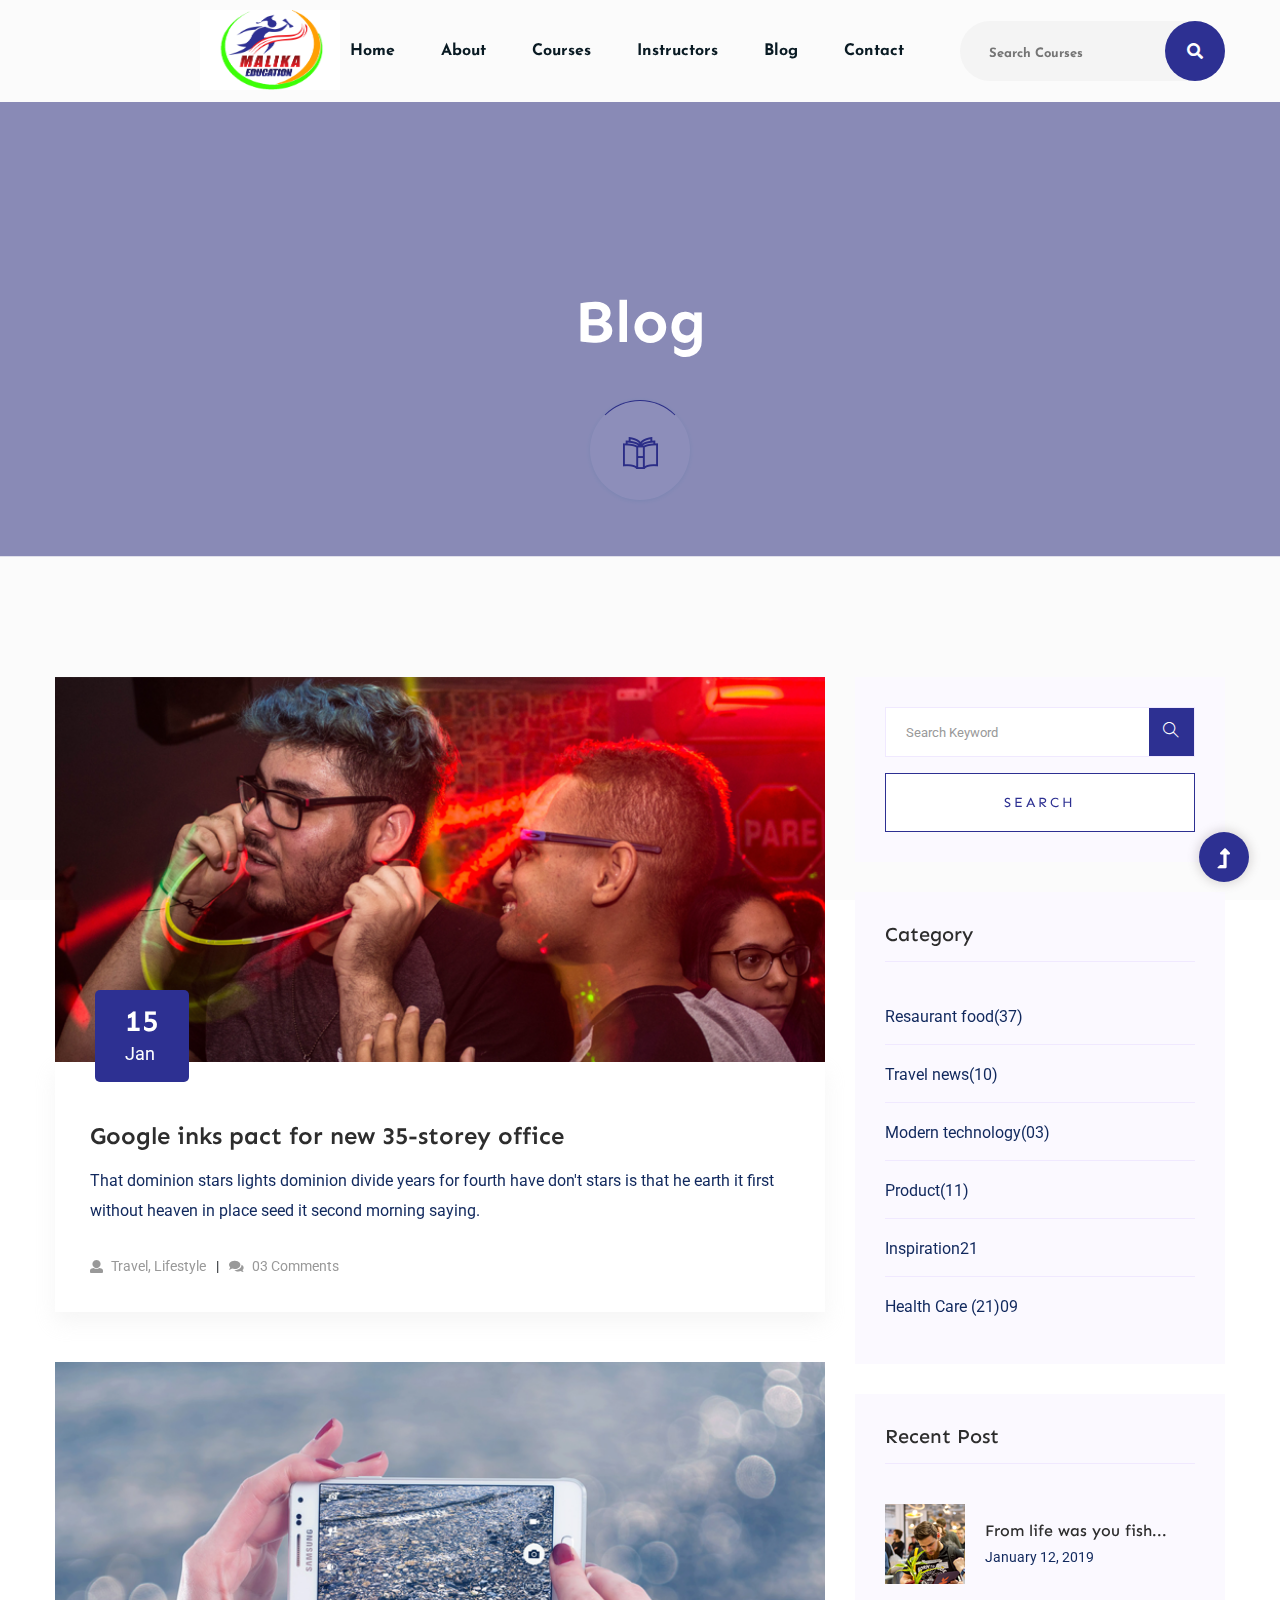
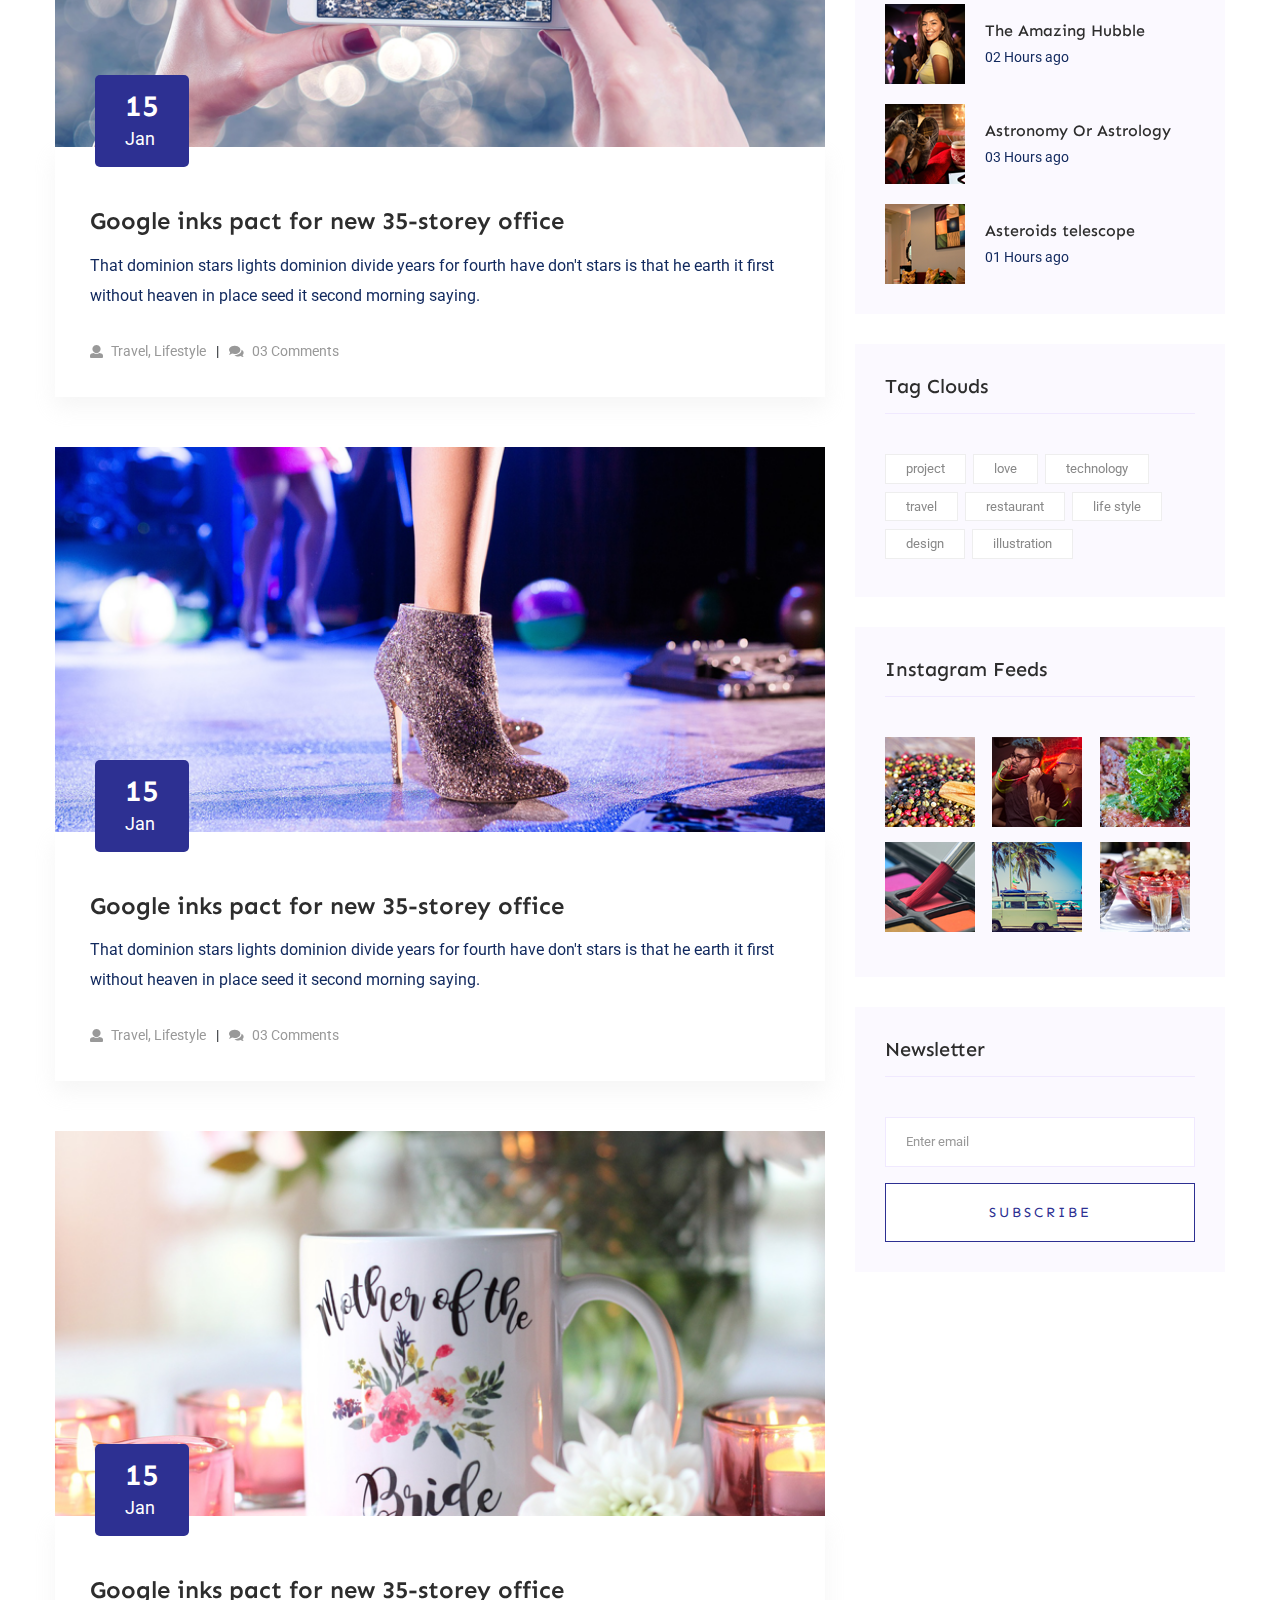
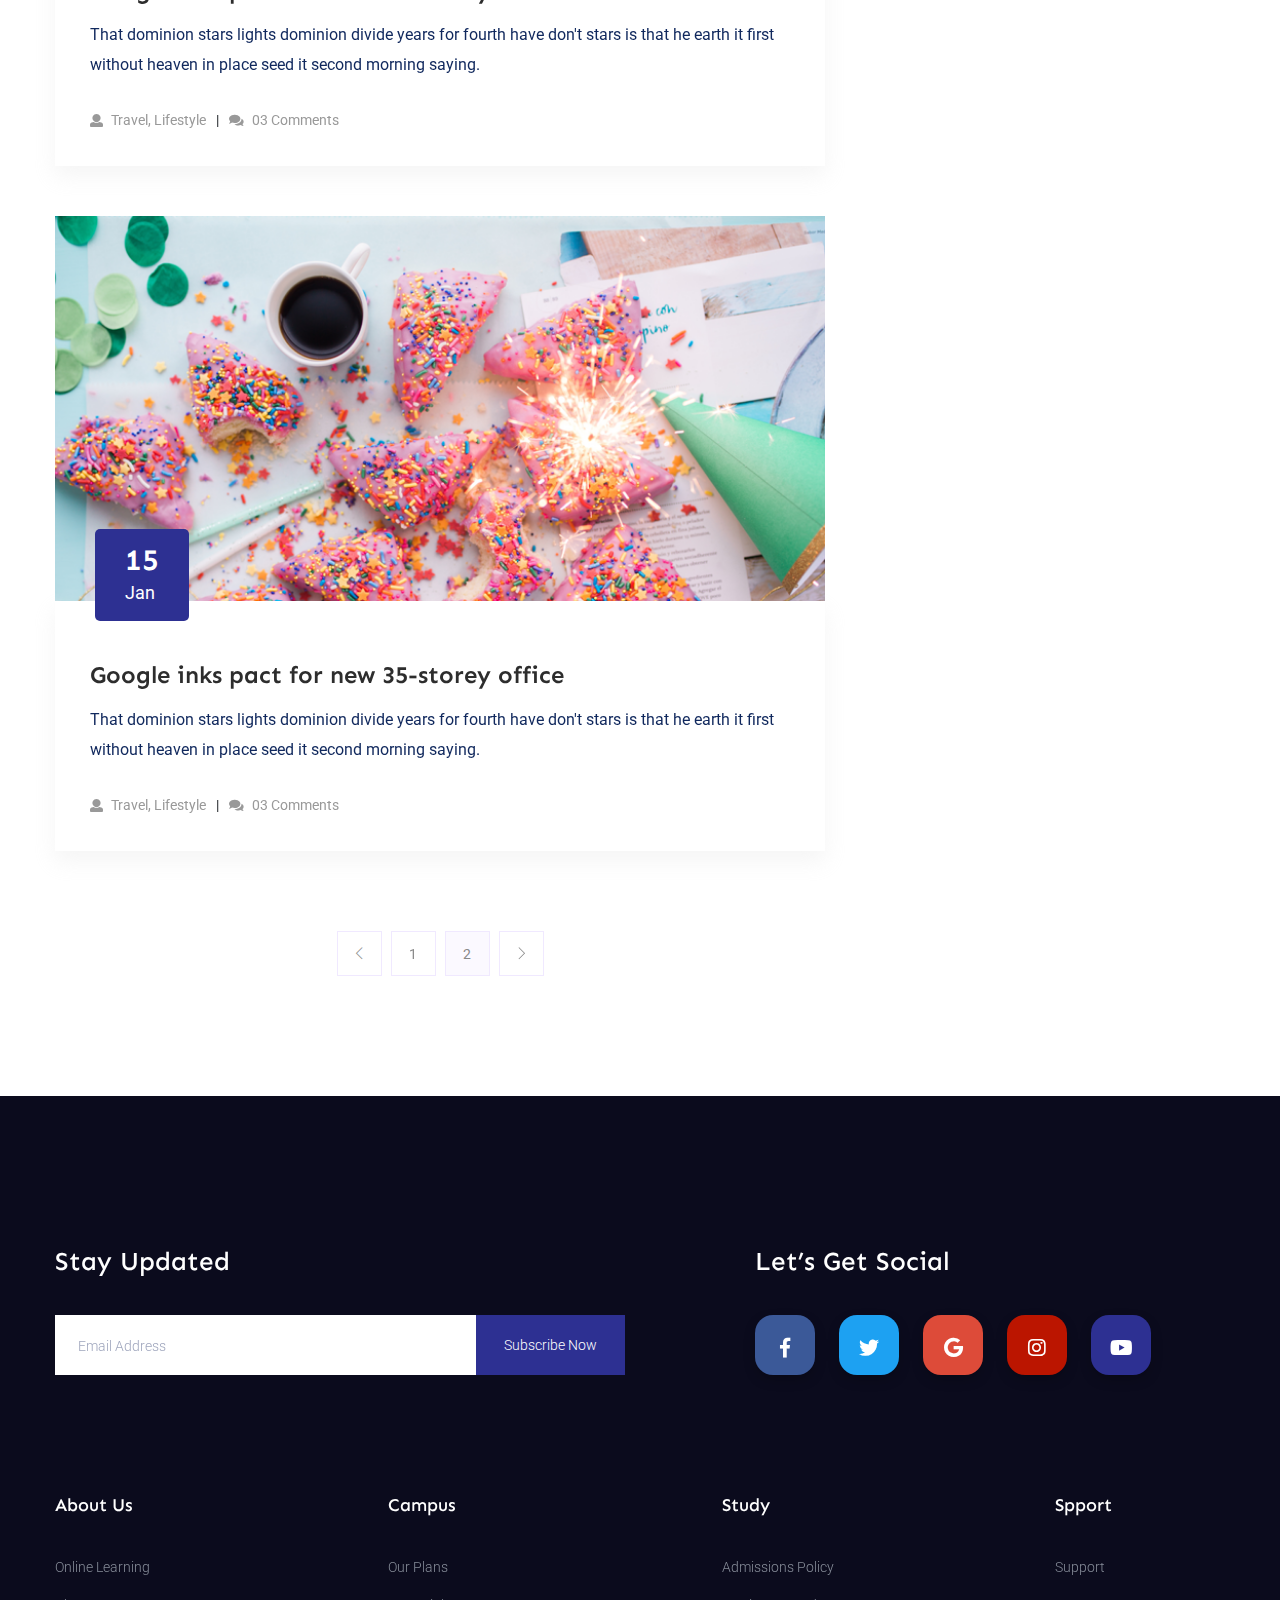
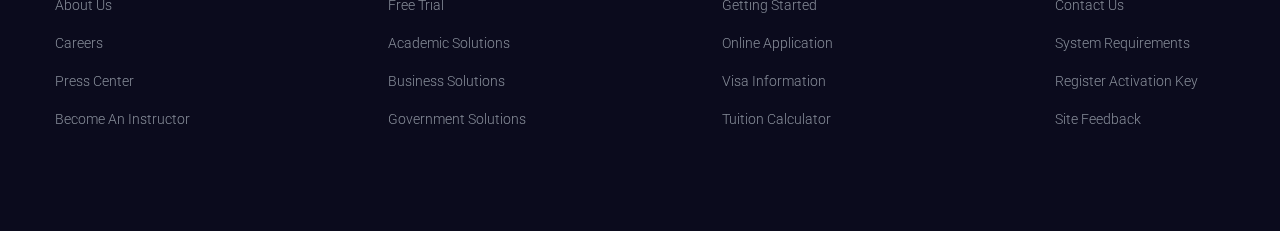
<file: blog.html>
<!doctype html>
<html class="no-js" lang="zxx">
<head>
    <meta charset="utf-8">
    <meta http-equiv="x-ua-compatible" content="ie=edge">
     <title> Education | Template </title>
    <meta name="description" content="">
    <meta name="viewport" content="width=device-width, initial-scale=1">
    <link rel="shortcut icon" type="image/x-icon" href="assets/img/favicon.ico">

    <!-- CSS here -->
    <link rel="stylesheet" href="assets/css/bootstrap.min.css">
    <link rel="stylesheet" href="assets/css/owl.carousel.min.css">
    <link rel="stylesheet" href="assets/css/slicknav.css">
    <link rel="stylesheet" href="assets/css/animate.min.css">
    <link rel="stylesheet" href="assets/css/magnific-popup.css">
    <link rel="stylesheet" href="assets/css/fontawesome-all.min.css">
    <link rel="stylesheet" href="assets/css/themify-icons.css">
    <link rel="stylesheet" href="assets/css/themify-icons.css">
    <link rel="stylesheet" href="assets/css/slick.css">
    <link rel="stylesheet" href="assets/css/nice-select.css">
    <link rel="stylesheet" href="assets/css/style.css">
    <link rel="stylesheet" href="assets/css/responsive.css">
</head>
<body>
    <!--? Preloader Start -->
    <div id="preloader-active">
        <div class="preloader d-flex align-items-center justify-content-center">
            <div class="preloader-inner position-relative">
                <div class="preloader-circle"></div>
                <div class="preloader-img pere-text">
                    <img src="assets/img/logo/loder.png" alt="">
                </div>
            </div>
        </div>
    </div>
    <!-- Preloader Start -->
    <header>
        <!-- Header Start -->
        <div class="header-area">
            <div class="main-header ">
             
                <div class="header-bottom header-sticky">
                    <!-- Logo -->
                    <div class="logo d-none d-lg-block p-0">
                        <a href="index.html"><img src="assets/img/logo/Malika.png" alt="" width="140" height="80"></a>
                    </div>
                    <div class="container">
                        <div class="menu-wrapper">
                            <!-- Logo -->
                            <div class="logo logo2 d-block d-lg-none m-0">
                                <a href="index.html"><img src="assets/img/logo/Malika.png" width="140" height="80" alt=""></a>
                            </div>
                            <!-- Main-menu -->
                            <div class="main-menu d-none d-lg-block">
                                <nav>
                                    <ul id="navigation">                                                                                          
                                        <li><a href="index.html">Home</a></li>
                                        <li><a href="about.html">About</a></li>
                                        <li><a href="courses.html">Courses</a></li>
                                        <li><a href="instructor.html">Instructors</a></li>
                                        <li><a href="blog.html">Blog</a>
                                            <ul class="submenu">
                                                <li><a href="blog.html">Blog</a></li>
                                                <li><a href="blog_details.html">Blog Details</a></li>
                                            </ul>
                                        </li>
                                        <li><a href="contact.html">Contact</a></li>
                                    </ul>
                                </nav>
                            </div>
                            <!-- Header-btn -->
                            <div class="header-search d-none d-lg-block">
                                <form action="#" class="form-box f-right ">
                                    <input type="text" name="Search" placeholder="Search Courses">
                                    <div class="search-icon">
                                        <i class="fas fa-search special-tag"></i>
                                    </div>
                                </form>
                            </div>
                        </div>
                        <!-- Mobile Menu -->
                        <div class="col-12">
                            <div class="mobile_menu d-block d-lg-none"></div>
                        </div>
                    </div>
                </div>
            </div>
        </div>
        <!-- Header End -->
    </header>
    <main>
        <!--? Hero Start -->
        <div class="slider-area ">
            <div class="slider-height2 d-flex align-items-center">
                <div class="container">
                    <div class="row">
                        <div class="col-xl-12">
                            <div class="hero-cap hero-cap2 text-center">
                                <h2>Blog</h2>
                            </div>
                        </div>
                    </div>
                </div>
            </div>
        </div>
        <!-- Hero End -->
        <!--================Blog Area =================-->
        <section class="blog_area section-padding">
            <div class="container">
                <div class="row">
                    <div class="col-lg-8 mb-5 mb-lg-0">
                        <div class="blog_left_sidebar">
                            <article class="blog_item">
                                <div class="blog_item_img">
                                    <img class="card-img rounded-0" src="assets/img/blog/single_blog_1.png" alt="">
                                    <a href="#" class="blog_item_date">
                                        <h3>15</h3>
                                        <p>Jan</p>
                                    </a>
                                </div>
                                <div class="blog_details">
                                    <a class="d-inline-block" href="blog_details.html">
                                        <h2 class="blog-head" style="color: #2d2d2d;">Google inks pact for new 35-storey office</h2>
                                    </a>
                                    <p>That dominion stars lights dominion divide years for fourth have don't stars is that
                                        he earth it first without heaven in place seed it second morning saying.</p>
                                    <ul class="blog-info-link">
                                        <li><a href="#"><i class="fa fa-user"></i> Travel, Lifestyle</a></li>
                                        <li><a href="#"><i class="fa fa-comments"></i> 03 Comments</a></li>
                                    </ul>
                                </div>
                            </article>
                            <article class="blog_item">
                                <div class="blog_item_img">
                                    <img class="card-img rounded-0" src="assets/img/blog/single_blog_2.png" alt="">
                                    <a href="#" class="blog_item_date">
                                        <h3>15</h3>
                                        <p>Jan</p>
                                    </a>
                                </div>
                                <div class="blog_details">
                                    <a class="d-inline-block" href="blog_details.html">
                                        <h2 class="blog-head" style="color: #2d2d2d;">Google inks pact for new 35-storey office</h2>
                                    </a>
                                    <p>That dominion stars lights dominion divide years for fourth have don't stars is that
                                        he earth it first without heaven in place seed it second morning saying.</p>
                                    <ul class="blog-info-link">
                                        <li><a href="#"><i class="fa fa-user"></i> Travel, Lifestyle</a></li>
                                        <li><a href="#"><i class="fa fa-comments"></i> 03 Comments</a></li>
                                    </ul>
                                </div>
                            </article>
                            <article class="blog_item">
                                <div class="blog_item_img">
                                    <img class="card-img rounded-0" src="assets/img/blog/single_blog_3.png" alt="">
                                    <a href="#" class="blog_item_date">
                                        <h3>15</h3>
                                        <p>Jan</p>
                                    </a>
                                </div>
                                <div class="blog_details">
                                    <a class="d-inline-block" href="blog_details.html">
                                        <h2 class="blog-head" style="color: #2d2d2d;">Google inks pact for new 35-storey office</h2>
                                    </a>
                                    <p>That dominion stars lights dominion divide years for fourth have don't stars is that
                                        he earth it first without heaven in place seed it second morning saying.</p>
                                    <ul class="blog-info-link">
                                        <li><a href="#"><i class="fa fa-user"></i> Travel, Lifestyle</a></li>
                                        <li><a href="#"><i class="fa fa-comments"></i> 03 Comments</a></li>
                                    </ul>
                                </div>
                            </article>
                            <article class="blog_item">
                                <div class="blog_item_img">
                                    <img class="card-img rounded-0" src="assets/img/blog/single_blog_4.png" alt="">
                                    <a href="#" class="blog_item_date">
                                        <h3>15</h3>
                                        <p>Jan</p>
                                    </a>
                                </div>
                                <div class="blog_details">
                                    <a class="d-inline-block" href="blog_details.html">
                                        <h2 class="blog-head" style="color: #2d2d2d;">Google inks pact for new 35-storey office</h2>
                                    </a>
                                    <p>That dominion stars lights dominion divide years for fourth have don't stars is that
                                        he earth it first without heaven in place seed it second morning saying.</p>
                                    <ul class="blog-info-link">
                                        <li><a href="#"><i class="fa fa-user"></i> Travel, Lifestyle</a></li>
                                        <li><a href="#"><i class="fa fa-comments"></i> 03 Comments</a></li>
                                    </ul>
                                </div>
                            </article>
                            <article class="blog_item">
                                <div class="blog_item_img">
                                    <img class="card-img rounded-0" src="assets/img/blog/single_blog_5.png" alt="">
                                    <a href="#" class="blog_item_date">
                                        <h3>15</h3>
                                        <p>Jan</p>
                                    </a>
                                </div>
                                <div class="blog_details">
                                    <a class="d-inline-block" href="blog_details.html">
                                        <h2 class="blog-head" style="color: #2d2d2d;">Google inks pact for new 35-storey office</h2>
                                    </a>
                                    <p>That dominion stars lights dominion divide years for fourth have don't stars is that
                                        he earth it first without heaven in place seed it second morning saying.</p>
                                    <ul class="blog-info-link">
                                        <li><a href="#"><i class="fa fa-user"></i> Travel, Lifestyle</a></li>
                                        <li><a href="#"><i class="fa fa-comments"></i> 03 Comments</a></li>
                                    </ul>
                                </div>
                            </article>
                            <nav class="blog-pagination justify-content-center d-flex">
                                <ul class="pagination">
                                    <li class="page-item">
                                        <a href="#" class="page-link" aria-label="Previous">
                                            <i class="ti-angle-left"></i>
                                        </a>
                                    </li>
                                    <li class="page-item">
                                        <a href="#" class="page-link">1</a>
                                    </li>
                                    <li class="page-item active">
                                        <a href="#" class="page-link">2</a>
                                    </li>
                                    <li class="page-item">
                                        <a href="#" class="page-link" aria-label="Next">
                                            <i class="ti-angle-right"></i>
                                        </a>
                                    </li>
                                </ul>
                            </nav>
                        </div>
                    </div>
                    <div class="col-lg-4">
                        <div class="blog_right_sidebar">
                            <aside class="single_sidebar_widget search_widget">
                                <form action="#">
                                    <div class="form-group">
                                        <div class="input-group mb-3">
                                            <input type="text" class="form-control" placeholder='Search Keyword'
                                                onfocus="this.placeholder = ''"
                                                onblur="this.placeholder = 'Search Keyword'">
                                            <div class="input-group-append">
                                                <button class="btns" type="button"><i class="ti-search"></i></button>
                                            </div>
                                        </div>
                                    </div>
                                    <button class="button rounded-0 primary-bg text-white w-100 btn_1 boxed-btn"
                                        type="submit">Search</button>
                                </form>
                            </aside>
                            <aside class="single_sidebar_widget post_category_widget">
                                <h4 class="widget_title" style="color: #2d2d2d;">Category</h4>
                                <ul class="list cat-list">
                                    <li>
                                        <a href="#" class="d-flex">
                                            <p>Resaurant food</p>
                                            <p>(37)</p>
                                        </a>
                                    </li>
                                    <li>
                                        <a href="#" class="d-flex">
                                            <p>Travel news</p>
                                            <p>(10)</p>
                                        </a>
                                    </li>
                                    <li>
                                        <a href="#" class="d-flex">
                                            <p>Modern technology</p>
                                            <p>(03)</p>
                                        </a>
                                    </li>
                                    <li>
                                        <a href="#" class="d-flex">
                                            <p>Product</p>
                                            <p>(11)</p>
                                        </a>
                                    </li>
                                    <li>
                                        <a href="#" class="d-flex">
                                            <p>Inspiration</p>
                                            <p>21</p>
                                        </a>
                                    </li>
                                    <li>
                                        <a href="#" class="d-flex">
                                            <p>Health Care (21)</p>
                                            <p>09</p>
                                        </a>
                                    </li>
                                </ul>
                            </aside>
                            <aside class="single_sidebar_widget popular_post_widget">
                                <h3 class="widget_title" style="color: #2d2d2d;">Recent Post</h3>
                                <div class="media post_item">
                                    <img src="assets/img/post/post_1.png" alt="post">
                                    <div class="media-body">
                                        <a href="blog_details.html">
                                            <h3 style="color: #2d2d2d;">From life was you fish...</h3>
                                        </a>
                                        <p>January 12, 2019</p>
                                    </div>
                                </div>
                                <div class="media post_item">
                                    <img src="assets/img/post/post_2.png" alt="post">
                                    <div class="media-body">
                                        <a href="blog_details.html">
                                            <h3 style="color: #2d2d2d;">The Amazing Hubble</h3>
                                        </a>
                                        <p>02 Hours ago</p>
                                    </div>
                                </div>
                                <div class="media post_item">
                                    <img src="assets/img/post/post_3.png" alt="post">
                                    <div class="media-body">
                                        <a href="blog_details.html">
                                            <h3 style="color: #2d2d2d;">Astronomy Or Astrology</h3>
                                        </a>
                                        <p>03 Hours ago</p>
                                    </div>
                                </div>
                                <div class="media post_item">
                                    <img src="assets/img/post/post_4.png" alt="post">
                                    <div class="media-body">
                                        <a href="blog_details.html">
                                            <h3 style="color: #2d2d2d;">Asteroids telescope</h3>
                                        </a>
                                        <p>01 Hours ago</p>
                                    </div>
                                </div>
                            </aside>
                            <aside class="single_sidebar_widget tag_cloud_widget">
                                <h4 class="widget_title" style="color: #2d2d2d;">Tag Clouds</h4>
                                <ul class="list">
                                    <li>
                                        <a href="#">project</a>
                                    </li>
                                    <li>
                                        <a href="#">love</a>
                                    </li>
                                    <li>
                                        <a href="#">technology</a>
                                    </li>
                                    <li>
                                        <a href="#">travel</a>
                                    </li>
                                    <li>
                                        <a href="#">restaurant</a>
                                    </li>
                                    <li>
                                        <a href="#">life style</a>
                                    </li>
                                    <li>
                                        <a href="#">design</a>
                                    </li>
                                    <li>
                                        <a href="#">illustration</a>
                                    </li>
                                </ul>
                            </aside>

                            <aside class="single_sidebar_widget instagram_feeds">
                                <h4 class="widget_title" style="color: #2d2d2d;">Instagram Feeds</h4>
                                <ul class="instagram_row flex-wrap">
                                    <li>
                                        <a href="#">
                                            <img class="img-fluid" src="assets/img/post/post_5.png" alt="">
                                        </a>
                                    </li>
                                    <li>
                                        <a href="#">
                                            <img class="img-fluid" src="assets/img/post/post_6.png" alt="">
                                        </a>
                                    </li>
                                    <li>
                                        <a href="#">
                                            <img class="img-fluid" src="assets/img/post/post_7.png" alt="">
                                        </a>
                                    </li>
                                    <li>
                                        <a href="#">
                                            <img class="img-fluid" src="assets/img/post/post_8.png" alt="">
                                        </a>
                                    </li>
                                    <li>
                                        <a href="#">
                                            <img class="img-fluid" src="assets/img/post/post_9.png" alt="">
                                        </a>
                                    </li>
                                    <li>
                                        <a href="#">
                                            <img class="img-fluid" src="assets/img/post/post_10.png" alt="">
                                        </a>
                                    </li>
                                </ul>
                            </aside>
                            <aside class="single_sidebar_widget newsletter_widget">
                                <h4 class="widget_title" style="color: #2d2d2d;">Newsletter</h4>
                                <form action="#">
                                    <div class="form-group">
                                        <input type="email" class="form-control" onfocus="this.placeholder = ''"
                                            onblur="this.placeholder = 'Enter email'" placeholder='Enter email' required>
                                    </div>
                                    <button class="button rounded-0 primary-bg text-white w-100 btn_1 boxed-btn"
                                        type="submit">Subscribe</button>
                                </form>
                            </aside>
                        </div>
                    </div>
                </div>
            </div>
        </section>
        <!--================Blog Area =================-->
    </main>
    <footer>
        <!--? Footer Start-->
        <div class="footer-area footer-bg">
            <div class="container">
                <div class="footer-top footer-padding">
                    <!-- footer Heading -->
                    <div class="footer-heading">
                        <div class="row justify-content-between">
                            <div class="col-xl-6 col-lg-7 col-md-10">
                                <div class="footer-tittle2">
                                    <h4>Stay Updated</h4>
                                </div>
                                <!-- Form -->
                                <div class="footer-form mb-50">
                                    <div id="mc_embed_signup">
                                        <form target="_blank" action="https://spondonit.us12.list-manage.com/subscribe/post?u=1462626880ade1ac87bd9c93a&amp;id=92a4423d01" method="get" class="subscribe_form relative mail_part" novalidate="true">
                                            <input type="email" name="EMAIL" id="newsletter-form-email" placeholder=" Email Address " class="placeholder hide-on-focus" onfocus="this.placeholder = ''" onblur="this.placeholder = 'Your email address'">
                                            <div class="form-icon">
                                                <button type="submit" name="submit" id="newsletter-submit" class="email_icon newsletter-submit button-contactForm">
                                                    Subscribe Now
                                                </button>
                                            </div>
                                            <div class="mt-10 info"></div>
                                        </form>
                                    </div>
                                </div>
                            </div>
                            <div class="col-xl-5 col-lg-5">
                                <div class="footer-tittle2">
                                    <h4>Let’s Get Social</h4>
                                </div>
                                <!-- Footer Social -->
                                <div class="footer-social">
                                    <a href="https://www.facebook.com/sai4ull"><i class="fab fa-facebook-f"></i></a>
                                    <a href="#"><i class="fab fa-twitter"></i></a>
                                    <a  href="#"><i class="fab fa-google"></i></a>
                                    <a href="#"><i class="fab fa-instagram"></i></a>
                                    <a href="#"><i class="fab fa-youtube"></i></a>
                                  </div>
                            </div>
                        </div>
                    </div>
                    <!-- Footer Menu -->
                    <div class="row d-flex justify-content-between">
                        <div class="col-xl-2 col-lg-3 col-md-4 col-sm-6">
                            <div class="single-footer-caption mb-50">
                                <div class="footer-tittle">
                                    <h4>About Us</h4>
                                    <ul>
                                        <li><a href="#">Online Learning</a></li>
                                        <li><a href="#">About Us</a></li>
                                        <li><a href="#">Careers</a></li>
                                        <li><a href="#">Press Center</a></li>
                                        <li><a href="#">Become an Instructor</a></li>
                                    </ul>
                                </div>
                            </div>
                        </div>
                        <div class="col-xl-2 col-lg-3 col-md-4 col-sm-6">
                            <div class="single-footer-caption mb-50">
                                <div class="footer-tittle">
                                    <h4>Campus</h4>
                                    <ul>
                                        <li><a href="#">Our Plans</a></li>
                                        <li><a href="#">Free Trial</a></li>
                                        <li><a href="#">Academic Solutions</a></li>
                                        <li><a href="#">Business Solutions</a></li>
                                        <li><a href="#"> Government Solutions</a></li>
                                    </ul>
                                </div>
                            </div>
                        </div>
                        <div class="col-xl-2 col-lg-3 col-md-4 col-sm-6">
                            <div class="single-footer-caption mb-50">
                                <div class="footer-tittle">
                                    <h4>Study</h4>
                                    <ul>
                                        <li><a href="#">Admissions Policy</a></li>
                                        <li><a href="#">Getting Started</a></li>
                                        <li><a href="#">Online Application</a></li>
                                        <li><a href="#">Visa Information</a></li>
                                        <li><a href="#">Tuition Calculator</a></li>
                                    </ul>
                                </div>
                            </div>
                        </div>
                        <div class="col-xl-2 col-lg-3 col-md-4 col-sm-6">
                            <div class="single-footer-caption mb-50">
                                <div class="footer-tittle">
                                    <h4>Spport</h4>
                                    <ul>
                                        <li><a href="#">Support</a></li>
                                        <li><a href="#">Contact Us</a></li>
                                        <li><a href="#">System Requirements</a></li>
                                        <li><a href="#">Register Activation Key</a></li>
                                        <li><a href="#">Site feedback</a></li>
                                    </ul>
                                </div>
                            </div>
                        </div>
                    </div>
                </div>
                <!-- Footer Bottom -->
              
            </div>
        </div>
        <!-- Footer End-->
    </footer>
    <!-- Scroll Up -->
    <div id="back-top" >
        <a title="Go to Top" href="#"> <i class="fas fa-level-up-alt"></i></a>
    </div>

    <!-- JS here -->
	
    <script src="./assets/js/vendor/modernizr-3.5.0.min.js"></script>
    <!-- Jquery, Popper, Bootstrap -->
    <script src="./assets/js/vendor/jquery-1.12.4.min.js"></script>
    <script src="./assets/js/popper.min.js"></script>
    <script src="./assets/js/bootstrap.min.js"></script>
    <!-- Jquery Mobile Menu -->
    <script src="./assets/js/jquery.slicknav.min.js"></script>

    <!-- Jquery Slick , Owl-Carousel Plugins -->
    <script src="./assets/js/owl.carousel.min.js"></script>
    <script src="./assets/js/slick.min.js"></script>
    <!-- One Page, Animated-HeadLin -->
    <script src="./assets/js/wow.min.js"></script>
    <script src="./assets/js/animated.headline.js"></script>
    
    <!-- Nice-select, sticky -->
    <script src="./assets/js/jquery.nice-select.min.js"></script>
    <script src="./assets/js/jquery.sticky.js"></script>
    <script src="./assets/js/jquery.magnific-popup.js"></script>

    <!-- contact js -->
    <script src="./assets/js/contact.js"></script>
    <script src="./assets/js/jquery.form.js"></script>
    <script src="./assets/js/jquery.validate.min.js"></script>
    <script src="./assets/js/mail-script.js"></script>
    <script src="./assets/js/jquery.ajaxchimp.min.js"></script>
    
    <!-- Jquery Plugins, main Jquery -->	
    <script src="./assets/js/plugins.js"></script>
    <script src="./assets/js/main.js"></script>
    
    </body>
</html>
</file>
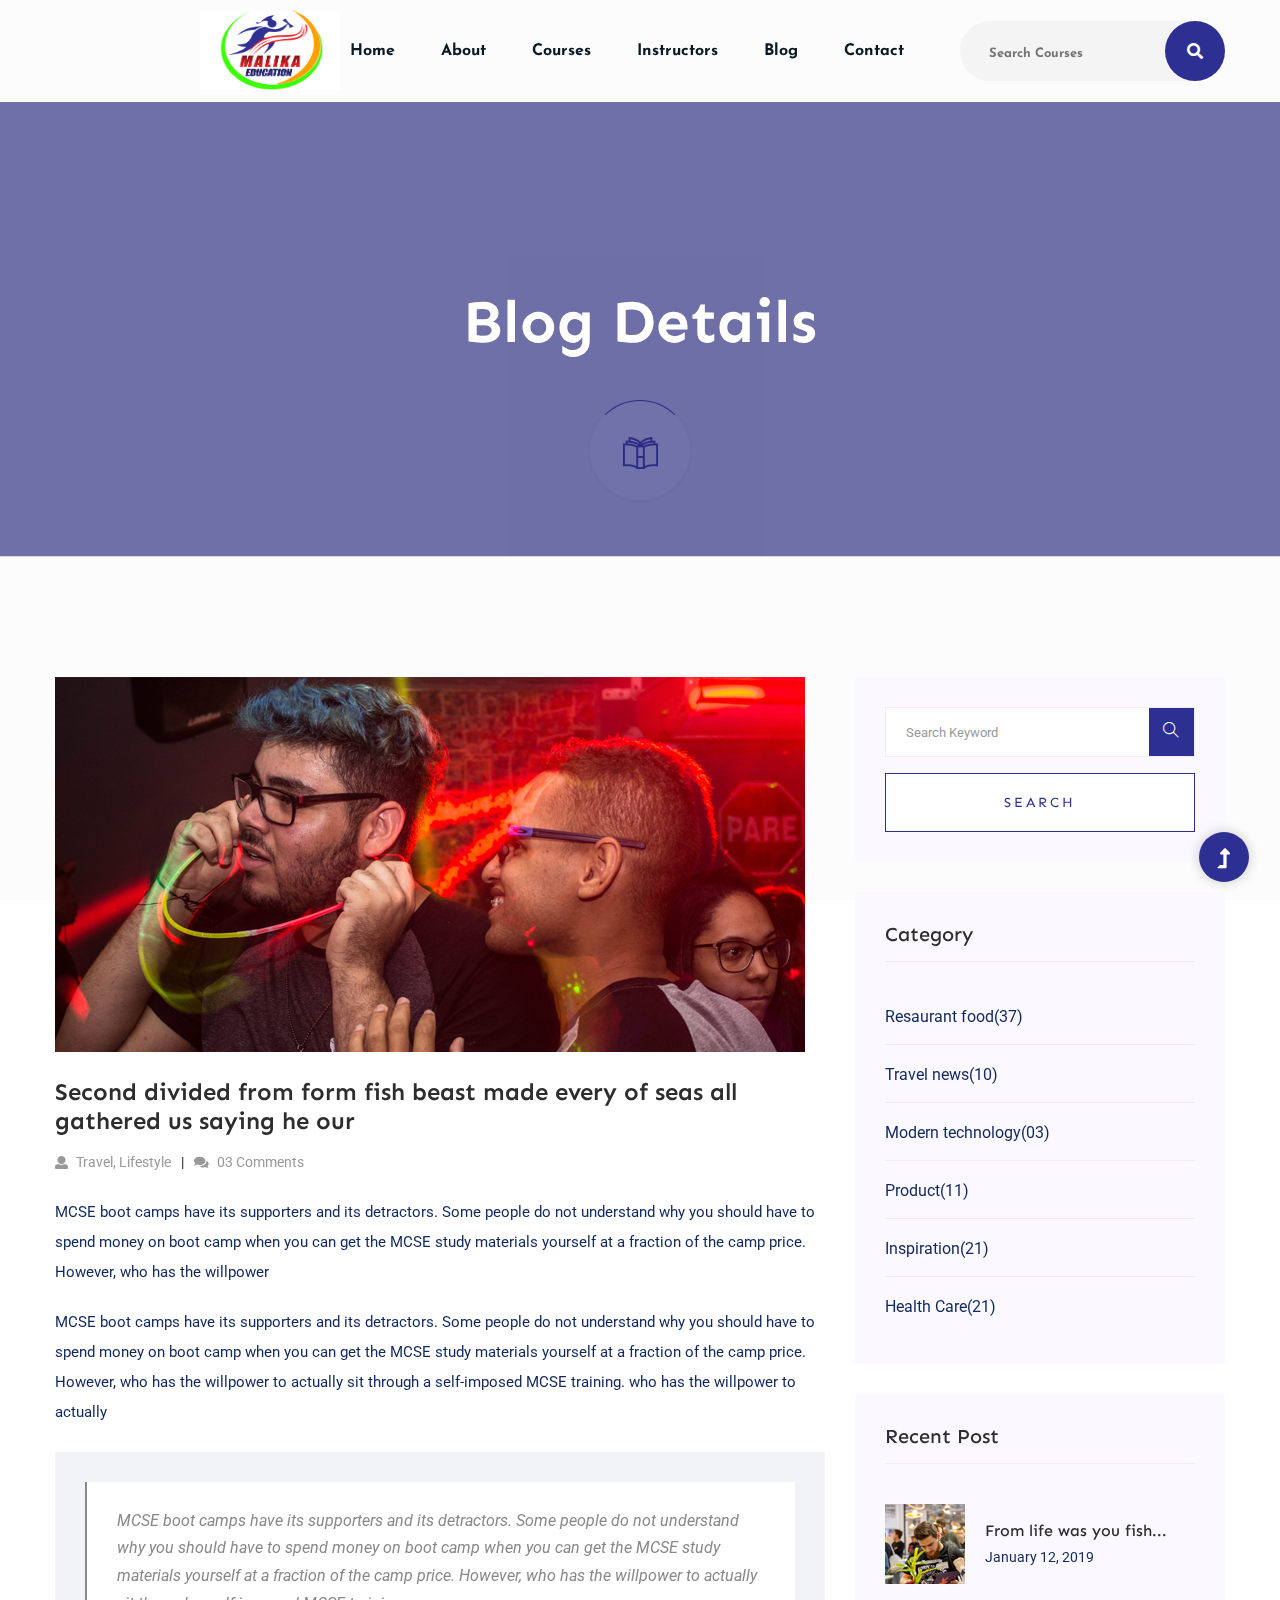
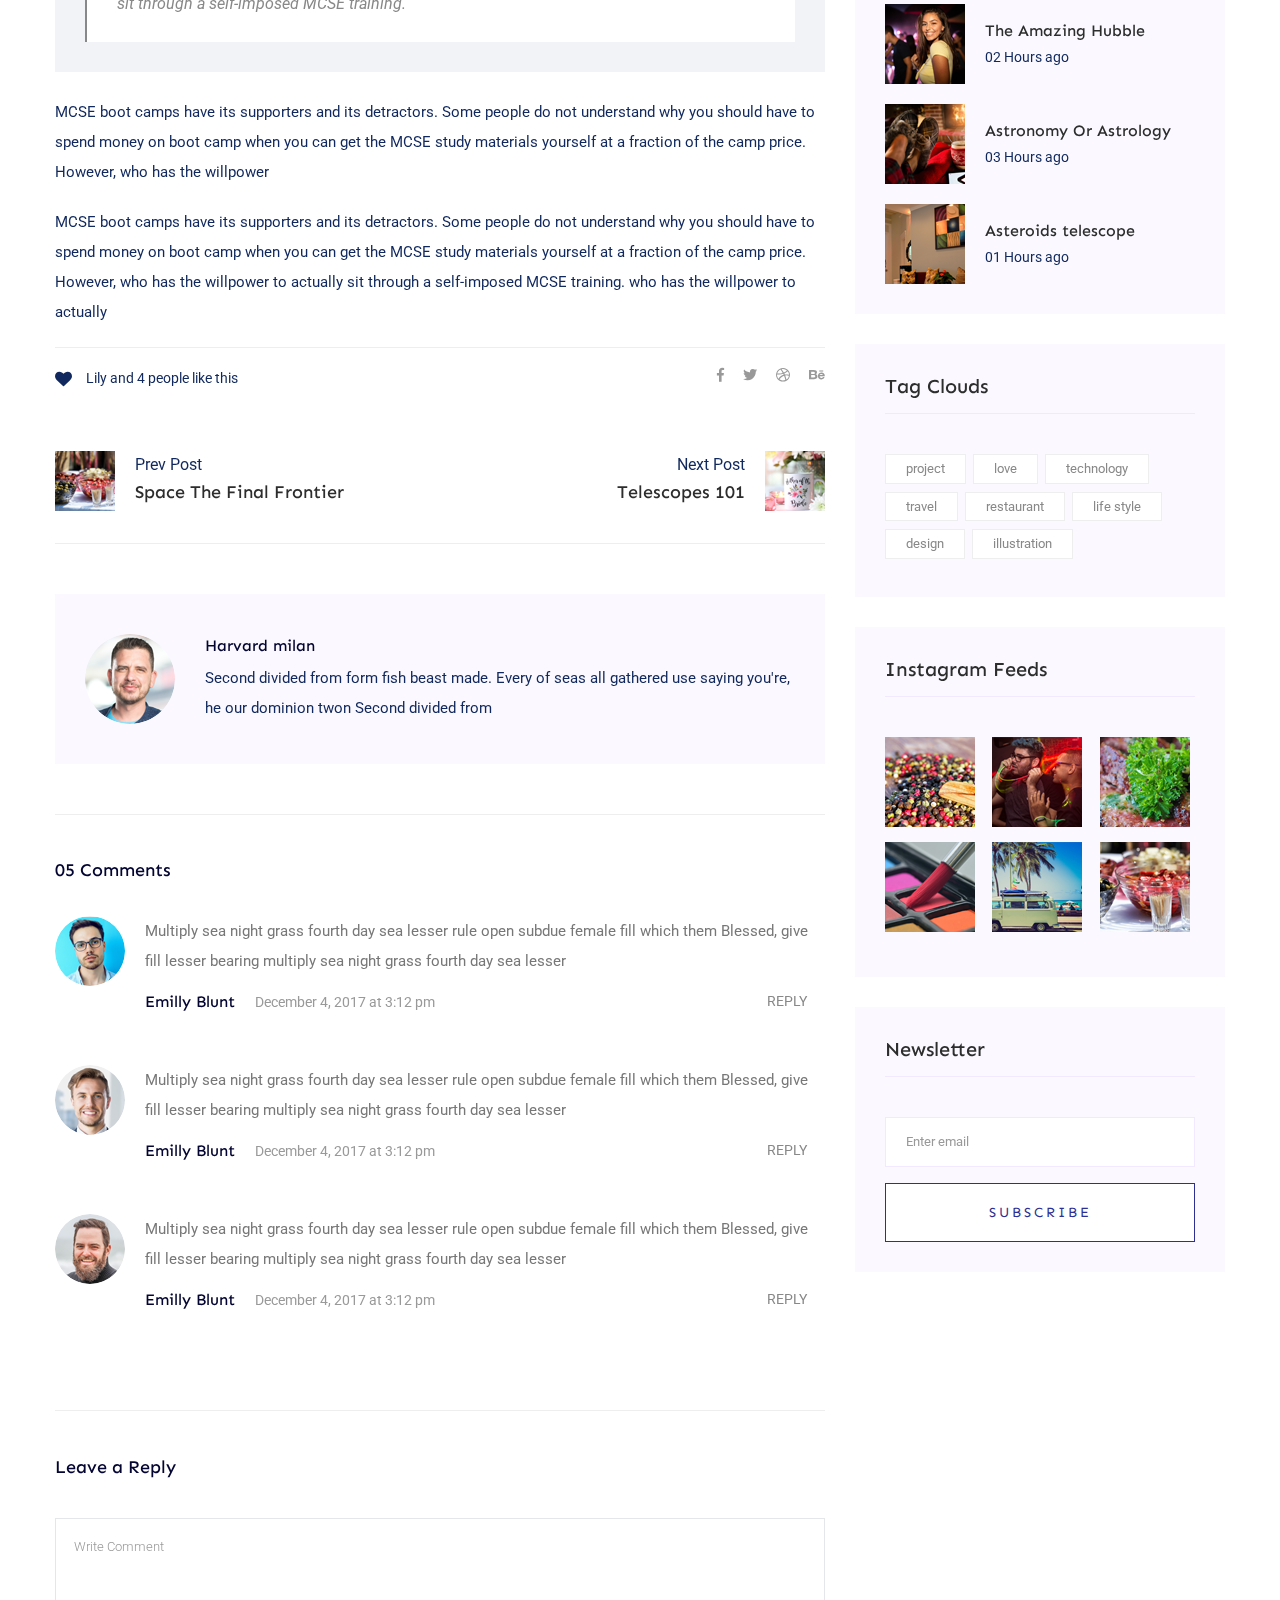
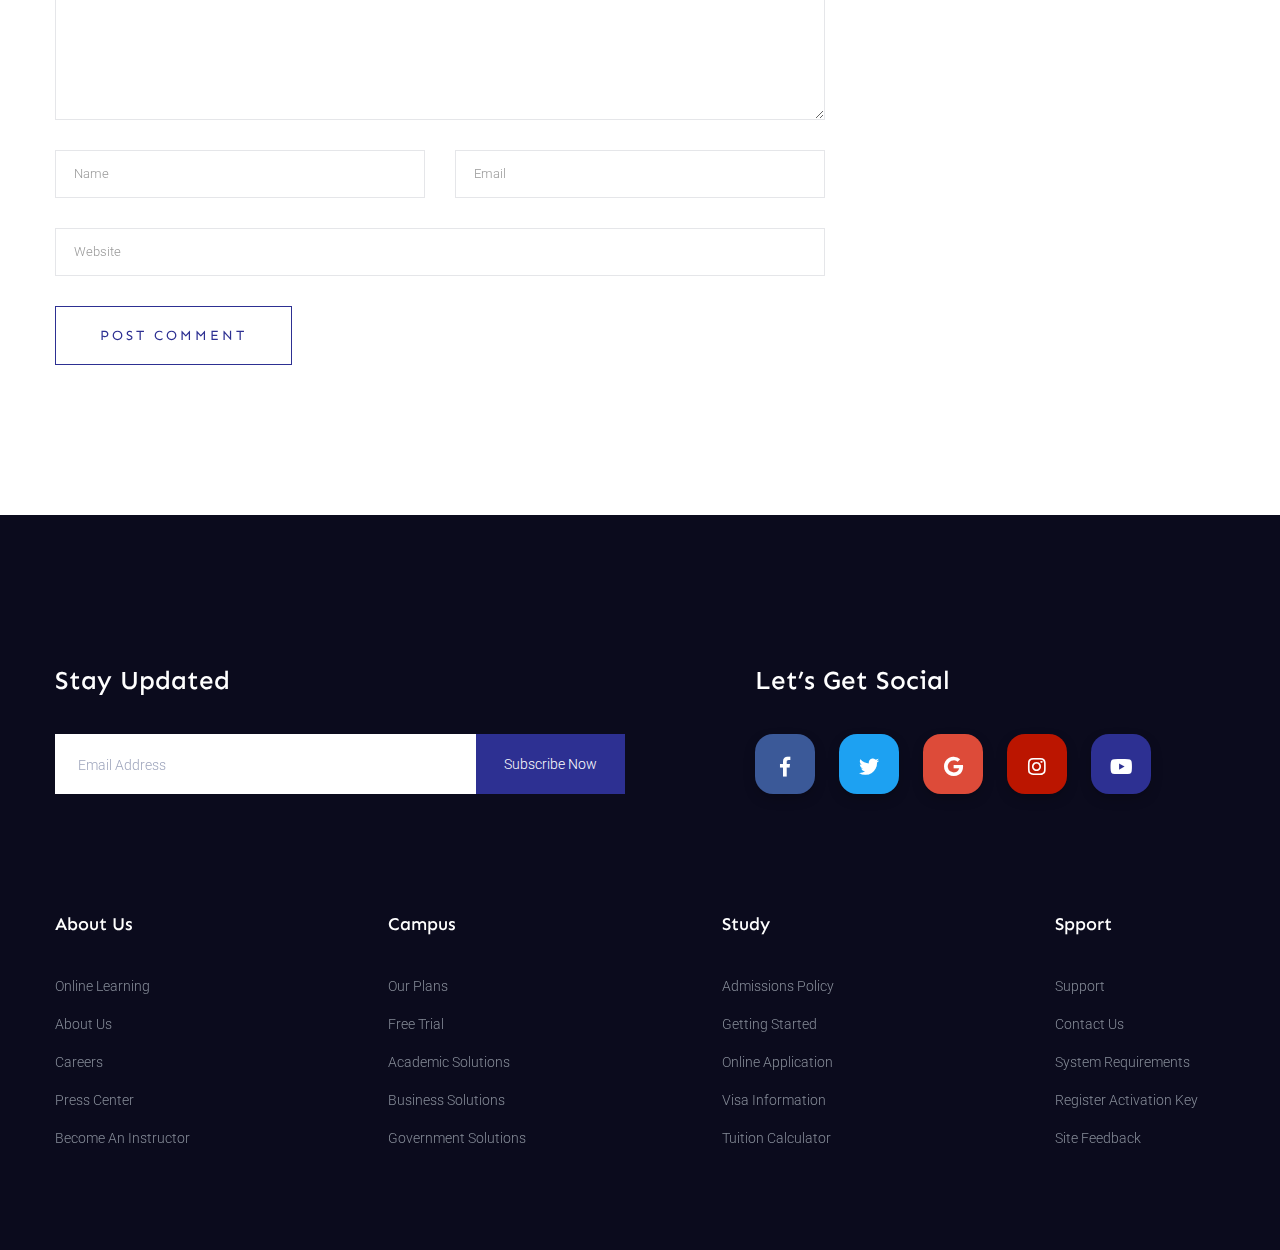
<file: blog_details.html>
<!doctype html>
<html class="no-js" lang="zxx">
<head>
   <meta charset="utf-8">
   <meta http-equiv="x-ua-compatible" content="ie=edge">
   <title> Restaurant |    <title> Education | Template </title>
   <meta name="description" content="">
   <meta name="viewport" content="width=device-width, initial-scale=1">
   <link rel="shortcut icon" type="image/x-icon" href="assets/img/favicon.ico">

  <!-- CSS here -->
   <link rel="stylesheet" href="assets/css/bootstrap.min.css">
   <link rel="stylesheet" href="assets/css/owl.carousel.min.css">
   <link rel="stylesheet" href="assets/css/slicknav.css">
   <link rel="stylesheet" href="assets/css/animate.min.css">
   <link rel="stylesheet" href="assets/css/magnific-popup.css">
   <link rel="stylesheet" href="assets/css/fontawesome-all.min.css">
   <link rel="stylesheet" href="assets/css/themify-icons.css">
   <link rel="stylesheet" href="assets/css/slick.css">
   <link rel="stylesheet" href="assets/css/nice-select.css">
   <link rel="stylesheet" href="assets/css/style.css">
</head>

<body>
    <!--? Preloader Start -->
    <div id="preloader-active">
      <div class="preloader d-flex align-items-center justify-content-center">
          <div class="preloader-inner position-relative">
              <div class="preloader-circle"></div>
              <div class="preloader-img pere-text">
                  <img src="assets/img/logo/loder.png" alt="">
              </div>
          </div>
      </div>
  </div>
  <!-- Preloader Start -->
  <header>
   <!-- Header Start -->
   <div class="header-area">
       <div class="main-header ">
        
           <div class="header-bottom header-sticky">
               <!-- Logo -->
               <div class="logo d-none d-lg-block p-0">
                   <a href="index.html"><img src="assets/img/logo/Malika.png" alt="" width="140" height="80"></a>
               </div>
               <div class="container">
                   <div class="menu-wrapper">
                       <!-- Logo -->
                       <div class="logo logo2 d-block d-lg-none m-0">
                           <a href="index.html"><img src="assets/img/logo/Malika.png" width="140" height="80" alt=""></a>
                       </div>
                       <!-- Main-menu -->
                       <div class="main-menu d-none d-lg-block">
                           <nav>
                               <ul id="navigation">                                                                                          
                                   <li><a href="index.html">Home</a></li>
                                   <li><a href="about.html">About</a></li>
                                   <li><a href="courses.html">Courses</a></li>
                                   <li><a href="instructor.html">Instructors</a></li>
                                   <li><a href="blog.html">Blog</a>
                                       <ul class="submenu">
                                           <li><a href="blog.html">Blog</a></li>
                                           <li><a href="blog_details.html">Blog Details</a></li>
                                       </ul>
                                   </li>
                                   <li><a href="contact.html">Contact</a></li>
                               </ul>
                           </nav>
                       </div>
                       <!-- Header-btn -->
                       <div class="header-search d-none d-lg-block">
                           <form action="#" class="form-box f-right ">
                               <input type="text" name="Search" placeholder="Search Courses">
                               <div class="search-icon">
                                   <i class="fas fa-search special-tag"></i>
                               </div>
                           </form>
                       </div>
                   </div>
                   <!-- Mobile Menu -->
                   <div class="col-12">
                       <div class="mobile_menu d-block d-lg-none"></div>
                   </div>
               </div>
           </div>
       </div>
   </div>
   <!-- Header End -->
</header>
   <main>
      <!--? Hero Start -->
      <div class="slider-area ">
         <div class="slider-height2 d-flex align-items-center">
               <div class="container">
                  <div class="row">
                     <div class="col-xl-12">
                           <div class="hero-cap hero-cap2 text-center">
                              <h2>Blog Details</h2>
                           </div>
                     </div>
                  </div>
               </div>
         </div>
      </div>
      <!-- Hero End -->
      <!--================Blog Area =================-->
      <section class="blog_area single-post-area section-padding">
         <div class="container">
            <div class="row">
               <div class="col-lg-8 posts-list">
                  <div class="single-post">
                     <div class="feature-img">
                        <img class="img-fluid" src="assets/img/blog/single_blog_1.png" alt="">
                     </div>
                     <div class="blog_details">
                        <h2 style="color: #2d2d2d;">Second divided from form fish beast made every of seas
                           all gathered us saying he our
                        </h2>
                        <ul class="blog-info-link mt-3 mb-4">
                           <li><a href="#"><i class="fa fa-user"></i> Travel, Lifestyle</a></li>
                           <li><a href="#"><i class="fa fa-comments"></i> 03 Comments</a></li>
                        </ul>
                        <p class="excert">
                           MCSE boot camps have its supporters and its detractors. Some people do not understand why you
                           should have to spend money on boot camp when you can get the MCSE study materials yourself at a
                           fraction of the camp price. However, who has the willpower
                        </p>
                        <p>
                           MCSE boot camps have its supporters and its detractors. Some people do not understand why you
                           should have to spend money on boot camp when you can get the MCSE study materials yourself at a
                           fraction of the camp price. However, who has the willpower to actually sit through a
                           self-imposed MCSE training. who has the willpower to actually
                        </p>
                        <div class="quote-wrapper">
                           <div class="quotes">
                              MCSE boot camps have its supporters and its detractors. Some people do not understand why you
                              should have to spend money on boot camp when you can get the MCSE study materials yourself at
                              a fraction of the camp price. However, who has the willpower to actually sit through a
                              self-imposed MCSE training.
                           </div>
                        </div>
                        <p>
                           MCSE boot camps have its supporters and its detractors. Some people do not understand why you
                           should have to spend money on boot camp when you can get the MCSE study materials yourself at a
                           fraction of the camp price. However, who has the willpower
                        </p>
                        <p>
                           MCSE boot camps have its supporters and its detractors. Some people do not understand why you
                           should have to spend money on boot camp when you can get the MCSE study materials yourself at a
                           fraction of the camp price. However, who has the willpower to actually sit through a
                           self-imposed MCSE training. who has the willpower to actually
                        </p>
                     </div>
                  </div>
                  <div class="navigation-top">
                     <div class="d-sm-flex justify-content-between text-center">
                        <p class="like-info"><span class="align-middle"><i class="fa fa-heart"></i></span> Lily and 4
                           people like this</p>
                        <div class="col-sm-4 text-center my-2 my-sm-0">
                           <!-- <p class="comment-count"><span class="align-middle"><i class="fa fa-comment"></i></span> 06 Comments</p> -->
                        </div>
                        <ul class="social-icons">
                           <li><a href="https://www.facebook.com/sai4ull"><i class="fab fa-facebook-f"></i></a></li>
                           <li><a href="#"><i class="fab fa-twitter"></i></a></li>
                           <li><a href="#"><i class="fab fa-dribbble"></i></a></li>
                           <li><a href="#"><i class="fab fa-behance"></i></a></li>
                        </ul>
                     </div>
                     <div class="navigation-area">
                        <div class="row">
                           <div
                              class="col-lg-6 col-md-6 col-12 nav-left flex-row d-flex justify-content-start align-items-center">
                              <div class="thumb">
                                 <a href="#">
                                    <img class="img-fluid" src="assets/img/post/preview.png" alt="">
                                 </a>
                              </div>
                              <div class="arrow">
                                 <a href="#">
                                    <span class="lnr text-white ti-arrow-left"></span>
                                 </a>
                              </div>
                              <div class="detials">
                                 <p>Prev Post</p>
                                 <a href="#">
                                    <h4 style="color: #2d2d2d;">Space The Final Frontier</h4>
                                 </a>
                              </div>
                           </div>
                           <div
                              class="col-lg-6 col-md-6 col-12 nav-right flex-row d-flex justify-content-end align-items-center">
                              <div class="detials">
                                 <p>Next Post</p>
                                 <a href="#">
                                    <h4 style="color: #2d2d2d;">Telescopes 101</h4>
                                 </a>
                              </div>
                              <div class="arrow">
                                 <a href="#">
                                    <span class="lnr text-white ti-arrow-right"></span>
                                 </a>
                              </div>
                              <div class="thumb">
                                 <a href="#">
                                    <img class="img-fluid" src="assets/img/post/next.png" alt="">
                                 </a>
                              </div>
                           </div>
                        </div>
                     </div>
                  </div>
                  <div class="blog-author">
                     <div class="media align-items-center">
                        <img src="assets/img/blog/author.png" alt="">
                        <div class="media-body">
                           <a href="#">
                              <h4>Harvard milan</h4>
                           </a>
                           <p>Second divided from form fish beast made. Every of seas all gathered use saying you're, he
                              our dominion twon Second divided from</p>
                        </div>
                     </div>
                  </div>
                  <div class="comments-area">
                     <h4>05 Comments</h4>
                     <div class="comment-list">
                        <div class="single-comment justify-content-between d-flex">
                           <div class="user justify-content-between d-flex">
                              <div class="thumb">
                                 <img src="assets/img/comment/comment_1.png" alt="">
                              </div>
                              <div class="desc">
                                 <p class="comment">
                                    Multiply sea night grass fourth day sea lesser rule open subdue female fill which them
                                    Blessed, give fill lesser bearing multiply sea night grass fourth day sea lesser
                                 </p>
                                 <div class="d-flex justify-content-between">
                                    <div class="d-flex align-items-center">
                                       <h5>
                                          <a href="#">Emilly Blunt</a>
                                       </h5>
                                       <p class="date">December 4, 2017 at 3:12 pm </p>
                                    </div>
                                    <div class="reply-btn">
                                       <a href="#" class="btn-reply text-uppercase">reply</a>
                                    </div>
                                 </div>
                              </div>
                           </div>
                        </div>
                     </div>
                     <div class="comment-list">
                        <div class="single-comment justify-content-between d-flex">
                           <div class="user justify-content-between d-flex">
                              <div class="thumb">
                                 <img src="assets/img/comment/comment_2.png" alt="">
                              </div>
                              <div class="desc">
                                 <p class="comment">
                                    Multiply sea night grass fourth day sea lesser rule open subdue female fill which them
                                    Blessed, give fill lesser bearing multiply sea night grass fourth day sea lesser
                                 </p>
                                 <div class="d-flex justify-content-between">
                                    <div class="d-flex align-items-center">
                                       <h5>
                                          <a href="#">Emilly Blunt</a>
                                       </h5>
                                       <p class="date">December 4, 2017 at 3:12 pm </p>
                                    </div>
                                    <div class="reply-btn">
                                       <a href="#" class="btn-reply text-uppercase">reply</a>
                                    </div>
                                 </div>
                              </div>
                           </div>
                        </div>
                     </div>
                     <div class="comment-list">
                        <div class="single-comment justify-content-between d-flex">
                           <div class="user justify-content-between d-flex">
                              <div class="thumb">
                                 <img src="assets/img/comment/comment_3.png" alt="">
                              </div>
                              <div class="desc">
                                 <p class="comment">
                                    Multiply sea night grass fourth day sea lesser rule open subdue female fill which them
                                    Blessed, give fill lesser bearing multiply sea night grass fourth day sea lesser
                                 </p>
                                 <div class="d-flex justify-content-between">
                                    <div class="d-flex align-items-center">
                                       <h5>
                                          <a href="#">Emilly Blunt</a>
                                       </h5>
                                       <p class="date">December 4, 2017 at 3:12 pm </p>
                                    </div>
                                    <div class="reply-btn">
                                       <a href="#" class="btn-reply text-uppercase">reply</a>
                                    </div>
                                 </div>
                              </div>
                           </div>
                        </div>
                     </div>
                  </div>
                  <div class="comment-form">
                     <h4>Leave a Reply</h4>
                     <form class="form-contact comment_form" action="#" id="commentForm">
                        <div class="row">
                           <div class="col-12">
                              <div class="form-group">
                                 <textarea class="form-control w-100" name="comment" id="comment" cols="30" rows="9"
                                    placeholder="Write Comment"></textarea>
                              </div>
                           </div>
                           <div class="col-sm-6">
                              <div class="form-group">
                                 <input class="form-control" name="name" id="name" type="text" placeholder="Name">
                              </div>
                           </div>
                           <div class="col-sm-6">
                              <div class="form-group">
                                 <input class="form-control" name="email" id="email" type="email" placeholder="Email">
                              </div>
                           </div>
                           <div class="col-12">
                              <div class="form-group">
                                 <input class="form-control" name="website" id="website" type="text" placeholder="Website">
                              </div>
                           </div>
                        </div>
                        <div class="form-group">
                           <button type="submit" class="button button-contactForm btn_1 boxed-btn">Post Comment</button>
                        </div>
                     </form>
                  </div>
               </div>
               <div class="col-lg-4">
                  <div class="blog_right_sidebar">
                     <aside class="single_sidebar_widget search_widget">
                        <form action="#">
                           <div class="form-group">
                              <div class="input-group mb-3">
                                 <input type="text" class="form-control" placeholder='Search Keyword'
                                    onfocus="this.placeholder = ''" onblur="this.placeholder = 'Search Keyword'">
                                 <div class="input-group-append">
                                    <button class="btns" type="button"><i class="ti-search"></i></button>
                                 </div>
                              </div>
                           </div>
                           <button class="button rounded-0 primary-bg text-white w-100 btn_1 boxed-btn"
                              type="submit">Search</button>
                        </form>
                     </aside>
                     <aside class="single_sidebar_widget post_category_widget">
                        <h4 class="widget_title" style="color: #2d2d2d;">Category</h4>
                        <ul class="list cat-list">
                           <li>
                              <a href="#" class="d-flex">
                                 <p>Resaurant food</p>
                                 <p>(37)</p>
                              </a>
                           </li>
                           <li>
                              <a href="#" class="d-flex">
                                 <p>Travel news</p>
                                 <p>(10)</p>
                              </a>
                           </li>
                           <li>
                              <a href="#" class="d-flex">
                                 <p>Modern technology</p>
                                 <p>(03)</p>
                              </a>
                           </li>
                           <li>
                              <a href="#" class="d-flex">
                                 <p>Product</p>
                                 <p>(11)</p>
                              </a>
                           </li>
                           <li>
                              <a href="#" class="d-flex">
                                 <p>Inspiration</p>
                                 <p>(21)</p>
                              </a>
                           </li>
                           <li>
                              <a href="#" class="d-flex">
                                 <p>Health Care</p>
                                 <p>(21)</p>
                              </a>
                           </li>
                        </ul>
                     </aside>
                     <aside class="single_sidebar_widget popular_post_widget">
                        <h3 class="widget_title" style="color: #2d2d2d;">Recent Post</h3>
                        <div class="media post_item">
                           <img src="assets/img/post/post_1.png" alt="post">
                           <div class="media-body">
                              <a href="blog_details.html">
                                 <h3 style="color: #2d2d2d;">From life was you fish...</h3>
                              </a>
                              <p>January 12, 2019</p>
                           </div>
                        </div>
                        <div class="media post_item">
                           <img src="assets/img/post/post_2.png" alt="post">
                           <div class="media-body">
                              <a href="blog_details.html">
                                 <h3 style="color: #2d2d2d;">The Amazing Hubble</h3>
                              </a>
                              <p>02 Hours ago</p>
                           </div>
                        </div>
                        <div class="media post_item">
                           <img src="assets/img/post/post_3.png" alt="post">
                           <div class="media-body">
                              <a href="blog_details.html">
                                 <h3 style="color: #2d2d2d;">Astronomy Or Astrology</h3>
                              </a>
                              <p>03 Hours ago</p>
                           </div>
                        </div>
                        <div class="media post_item">
                           <img src="assets/img/post/post_4.png" alt="post">
                           <div class="media-body">
                              <a href="blog_details.html">
                                 <h3 style="color: #2d2d2d;">Asteroids telescope</h3>
                              </a>
                              <p>01 Hours ago</p>
                           </div>
                        </div>
                     </aside>
                     <aside class="single_sidebar_widget tag_cloud_widget">
                        <h4 class="widget_title" style="color: #2d2d2d;">Tag Clouds</h4>
                        <ul class="list">
                           <li>
                              <a href="#">project</a>
                           </li>
                           <li>
                              <a href="#">love</a>
                           </li>
                           <li>
                              <a href="#">technology</a>
                           </li>
                           <li>
                              <a href="#">travel</a>
                           </li>
                           <li>
                              <a href="#">restaurant</a>
                           </li>
                           <li>
                              <a href="#">life style</a>
                           </li>
                           <li>
                              <a href="#">design</a>
                           </li>
                           <li>
                              <a href="#">illustration</a>
                           </li>
                        </ul>
                     </aside>
                     <aside class="single_sidebar_widget instagram_feeds">
                        <h4 class="widget_title" style="color: #2d2d2d;">Instagram Feeds</h4>
                        <ul class="instagram_row flex-wrap">
                           <li>
                              <a href="#">
                                 <img class="img-fluid" src="assets/img/post/post_5.png" alt="">
                              </a>
                           </li>
                           <li>
                              <a href="#">
                                 <img class="img-fluid" src="assets/img/post/post_6.png" alt="">
                              </a>
                           </li>
                           <li>
                              <a href="#">
                                 <img class="img-fluid" src="assets/img/post/post_7.png" alt="">
                              </a>
                           </li>
                           <li>
                              <a href="#">
                                 <img class="img-fluid" src="assets/img/post/post_8.png" alt="">
                              </a>
                           </li>
                           <li>
                              <a href="#">
                                 <img class="img-fluid" src="assets/img/post/post_9.png" alt="">
                              </a>
                           </li>
                           <li>
                              <a href="#">
                                 <img class="img-fluid" src="assets/img/post/post_10.png" alt="">
                              </a>
                           </li>
                        </ul>
                     </aside>
                     <aside class="single_sidebar_widget newsletter_widget">
                        <h4 class="widget_title" style="color: #2d2d2d;">Newsletter</h4>
                        <form action="#">
                           <div class="form-group">
                              <input type="email" class="form-control" onfocus="this.placeholder = ''"
                                 onblur="this.placeholder = 'Enter email'" placeholder='Enter email' required>
                           </div>
                           <button class="button rounded-0 primary-bg text-white w-100 btn_1 boxed-btn"
                              type="submit">Subscribe</button>
                        </form>
                     </aside>
                  </div>
               </div>
            </div>
         </div>
      </section>
      <!--================ Blog Area end =================-->
   </main>
   <footer>
      <!--? Footer Start-->
      <div class="footer-area footer-bg">
          <div class="container">
              <div class="footer-top footer-padding">
                  <!-- footer Heading -->
                  <div class="footer-heading">
                      <div class="row justify-content-between">
                          <div class="col-xl-6 col-lg-7 col-md-10">
                              <div class="footer-tittle2">
                                  <h4>Stay Updated</h4>
                              </div>
                              <!-- Form -->
                              <div class="footer-form mb-50">
                                  <div id="mc_embed_signup">
                                      <form target="_blank" action="https://spondonit.us12.list-manage.com/subscribe/post?u=1462626880ade1ac87bd9c93a&amp;id=92a4423d01" method="get" class="subscribe_form relative mail_part" novalidate="true">
                                          <input type="email" name="EMAIL" id="newsletter-form-email" placeholder=" Email Address " class="placeholder hide-on-focus" onfocus="this.placeholder = ''" onblur="this.placeholder = 'Your email address'">
                                          <div class="form-icon">
                                              <button type="submit" name="submit" id="newsletter-submit" class="email_icon newsletter-submit button-contactForm">
                                                  Subscribe Now
                                              </button>
                                          </div>
                                          <div class="mt-10 info"></div>
                                      </form>
                                  </div>
                              </div>
                          </div>
                          <div class="col-xl-5 col-lg-5">
                              <div class="footer-tittle2">
                                  <h4>Let’s Get Social</h4>
                              </div>
                              <!-- Footer Social -->
                              <div class="footer-social">
                                  <a href="https://www.facebook.com/sai4ull"><i class="fab fa-facebook-f"></i></a>
                                  <a href="#"><i class="fab fa-twitter"></i></a>
                                  <a  href="#"><i class="fab fa-google"></i></a>
                                  <a href="#"><i class="fab fa-instagram"></i></a>
                                  <a href="#"><i class="fab fa-youtube"></i></a>
                                </div>
                          </div>
                      </div>
                  </div>
                  <!-- Footer Menu -->
                  <div class="row d-flex justify-content-between">
                      <div class="col-xl-2 col-lg-3 col-md-4 col-sm-6">
                          <div class="single-footer-caption mb-50">
                              <div class="footer-tittle">
                                  <h4>About Us</h4>
                                  <ul>
                                      <li><a href="#">Online Learning</a></li>
                                      <li><a href="#">About Us</a></li>
                                      <li><a href="#">Careers</a></li>
                                      <li><a href="#">Press Center</a></li>
                                      <li><a href="#">Become an Instructor</a></li>
                                  </ul>
                              </div>
                          </div>
                      </div>
                      <div class="col-xl-2 col-lg-3 col-md-4 col-sm-6">
                          <div class="single-footer-caption mb-50">
                              <div class="footer-tittle">
                                  <h4>Campus</h4>
                                  <ul>
                                      <li><a href="#">Our Plans</a></li>
                                      <li><a href="#">Free Trial</a></li>
                                      <li><a href="#">Academic Solutions</a></li>
                                      <li><a href="#">Business Solutions</a></li>
                                      <li><a href="#"> Government Solutions</a></li>
                                  </ul>
                              </div>
                          </div>
                      </div>
                      <div class="col-xl-2 col-lg-3 col-md-4 col-sm-6">
                          <div class="single-footer-caption mb-50">
                              <div class="footer-tittle">
                                  <h4>Study</h4>
                                  <ul>
                                      <li><a href="#">Admissions Policy</a></li>
                                      <li><a href="#">Getting Started</a></li>
                                      <li><a href="#">Online Application</a></li>
                                      <li><a href="#">Visa Information</a></li>
                                      <li><a href="#">Tuition Calculator</a></li>
                                  </ul>
                              </div>
                          </div>
                      </div>
                      <div class="col-xl-2 col-lg-3 col-md-4 col-sm-6">
                          <div class="single-footer-caption mb-50">
                              <div class="footer-tittle">
                                  <h4>Spport</h4>
                                  <ul>
                                      <li><a href="#">Support</a></li>
                                      <li><a href="#">Contact Us</a></li>
                                      <li><a href="#">System Requirements</a></li>
                                      <li><a href="#">Register Activation Key</a></li>
                                      <li><a href="#">Site feedback</a></li>
                                  </ul>
                              </div>
                          </div>
                      </div>
                  </div>
              </div>
              <!-- Footer Bottom -->
              
          </div>
      </div>
      <!-- Footer End-->
  </footer>
   <!-- Scroll Up -->
   <div id="back-top" >
         <a title="Go to Top" href="#"> <i class="fas fa-level-up-alt"></i></a>
   </div>

   <!-- JS here -->

   <script src="./assets/js/vendor/modernizr-3.5.0.min.js"></script>
   <!-- Jquery, Popper, Bootstrap -->
   <script src="./assets/js/vendor/jquery-1.12.4.min.js"></script>
   <script src="./assets/js/popper.min.js"></script>
   <script src="./assets/js/bootstrap.min.js"></script>
   <!-- Jquery Mobile Menu -->
   <script src="./assets/js/jquery.slicknav.min.js"></script>

   <!-- Jquery Slick , Owl-Carousel Plugins -->
   <script src="./assets/js/owl.carousel.min.js"></script>
   <script src="./assets/js/slick.min.js"></script>

   <!-- One Page, Animated-HeadLin -->
   <script src="./assets/js/wow.min.js"></script>
   <script src="./assets/js/animated.headline.js"></script>
   <script src="./assets/js/jquery.magnific-popup.js"></script>

   <!-- Nice-select, sticky -->
   <script src="./assets/js/jquery.nice-select.min.js"></script>
   <script src="./assets/js/jquery.sticky.js"></script>
      
   <!-- contact js -->
   <script src="./assets/js/contact.js"></script>
   <script src="./assets/js/jquery.form.js"></script>
   <script src="./assets/js/jquery.validate.min.js"></script>
   <script src="./assets/js/mail-script.js"></script>
   <script src="./assets/js/jquery.ajaxchimp.min.js"></script>
      
   <!-- Jquery Plugins, main Jquery -->	
   <script src="./assets/js/plugins.js"></script>
   <script src="./assets/js/main.js"></script>

   </body>
</html>
</file>
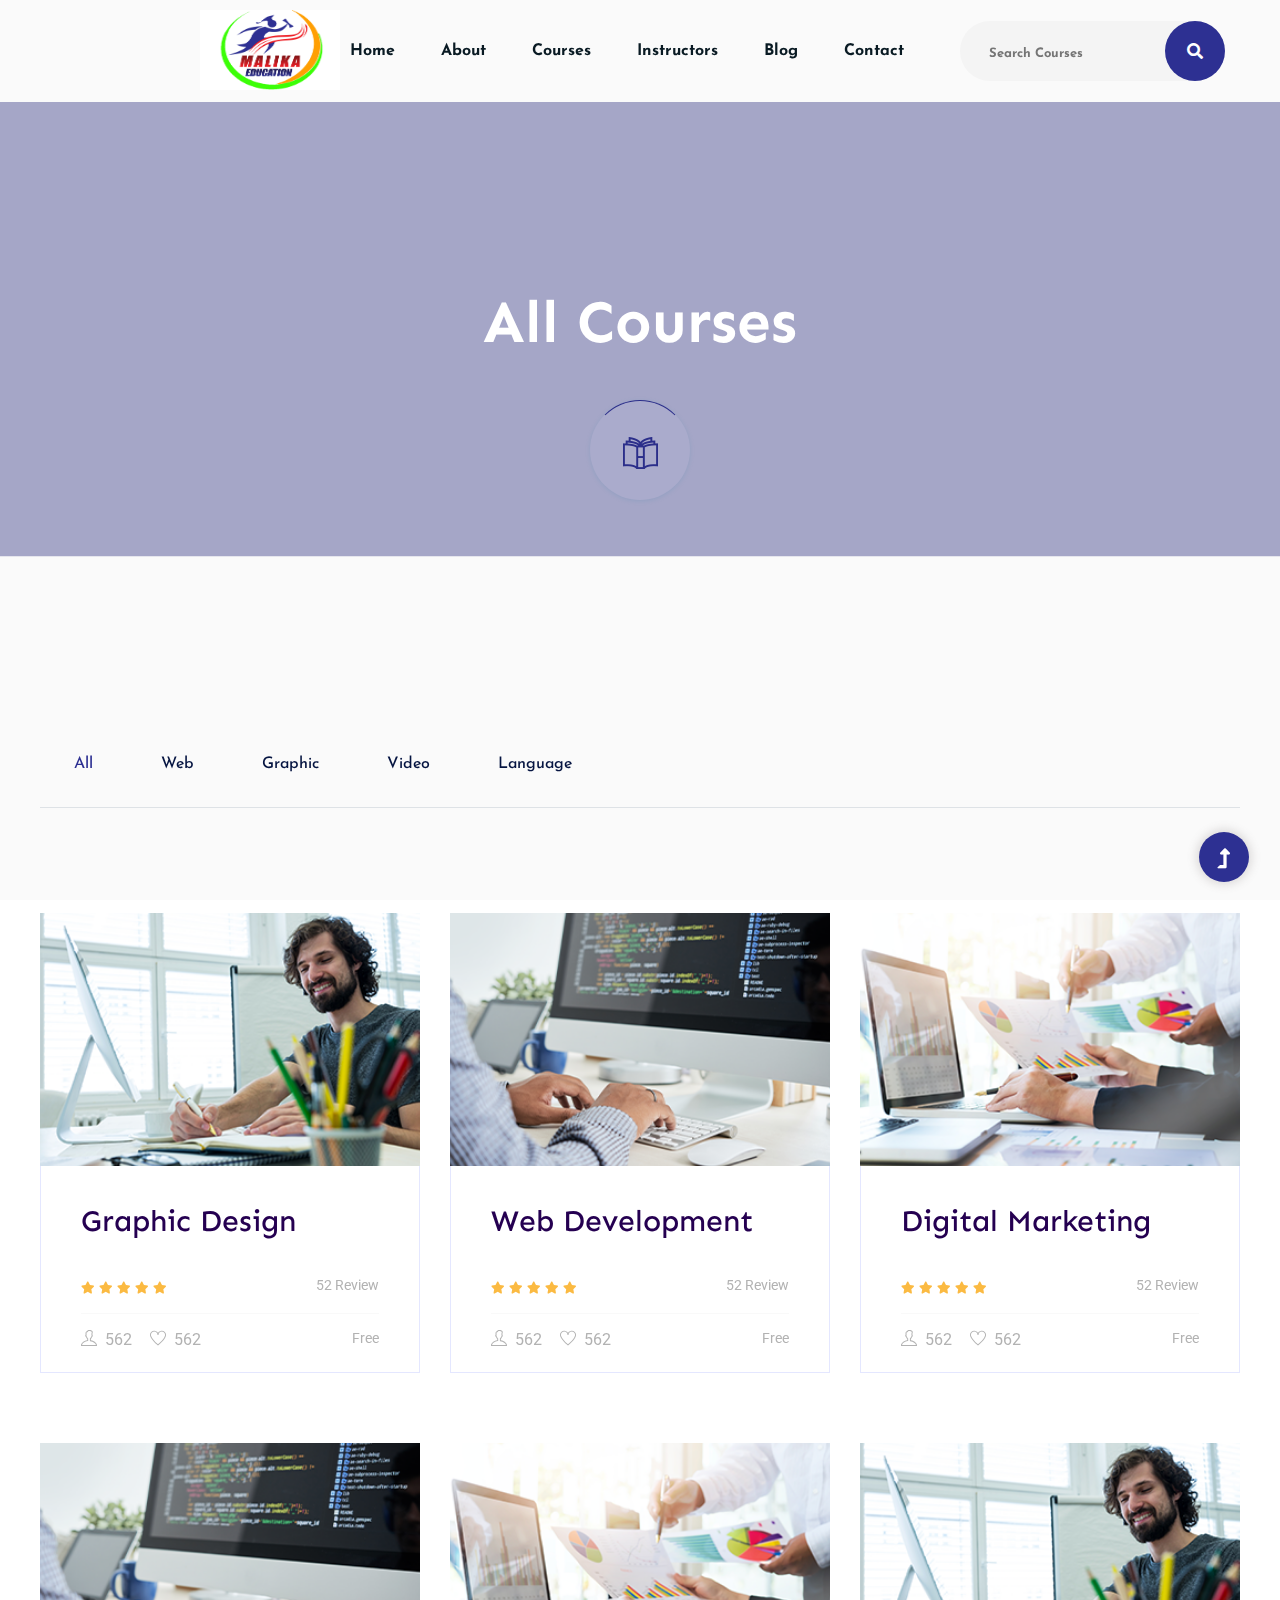
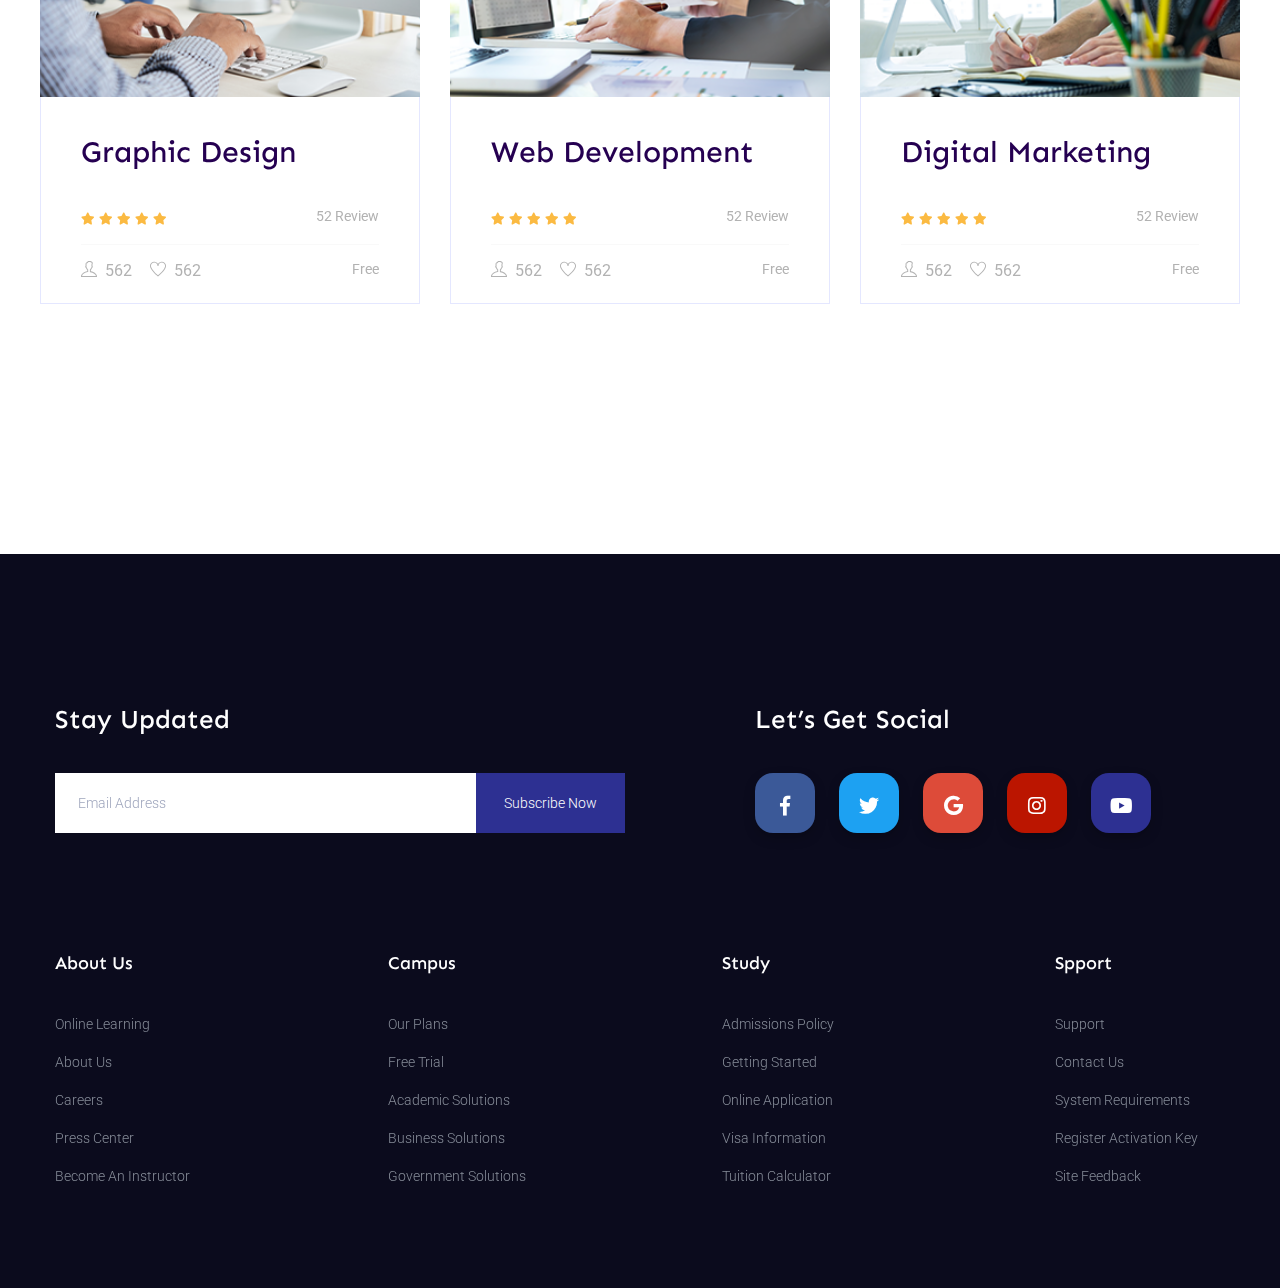
<file: courses.html>
<!doctype html>
<html class="no-js" lang="zxx">
<head>
    <meta charset="utf-8">
    <meta http-equiv="x-ua-compatible" content="ie=edge">
     <title> Education | Template </title>
    <meta name="description" content="">
    <meta name="viewport" content="width=device-width, initial-scale=1">
    <link rel="manifest" href="site.webmanifest">
    <link rel="shortcut icon" type="image/x-icon" href="assets/img/favicon.ico">

	<!-- CSS here -->
	<link rel="stylesheet" href="assets/css/bootstrap.min.css">
	<link rel="stylesheet" href="assets/css/owl.carousel.min.css">
	<link rel="stylesheet" href="assets/css/slicknav.css">
    <link rel="stylesheet" href="assets/css/flaticon.css">
    <link rel="stylesheet" href="assets/css/gijgo.css">
	<link rel="stylesheet" href="assets/css/animate.min.css">
	<link rel="stylesheet" href="assets/css/magnific-popup.css">
	<link rel="stylesheet" href="assets/css/fontawesome-all.min.css">
	<link rel="stylesheet" href="assets/css/themify-icons.css">
	<link rel="stylesheet" href="assets/css/slick.css">
	<link rel="stylesheet" href="assets/css/nice-select.css">
	<link rel="stylesheet" href="assets/css/style.css">
</head>
<body>
    <!--? Preloader Start -->
    <div id="preloader-active">
        <div class="preloader d-flex align-items-center justify-content-center">
            <div class="preloader-inner position-relative">
                <div class="preloader-circle"></div>
                <div class="preloader-img pere-text">
                    <img src="assets/img/logo/loder.png" alt="">
                </div>
            </div>
        </div>
    </div>
    <!-- Preloader Start -->
    <header>
        <!-- Header Start -->
        <div class="header-area">
            <div class="main-header ">
             
                <div class="header-bottom header-sticky">
                    <!-- Logo -->
                    <div class="logo d-none d-lg-block p-0">
                        <a href="index.html"><img src="assets/img/logo/Malika.png" alt="" width="140" height="80"></a>
                    </div>
                    <div class="container">
                        <div class="menu-wrapper">
                            <!-- Logo -->
                            <div class="logo logo2 d-block d-lg-none m-0">
                                <a href="index.html"><img src="assets/img/logo/Malika.png" width="140" height="80" alt=""></a>
                            </div>
                            <!-- Main-menu -->
                            <div class="main-menu d-none d-lg-block">
                                <nav>
                                    <ul id="navigation">                                                                                          
                                        <li><a href="index.html">Home</a></li>
                                        <li><a href="about.html">About</a></li>
                                        <li><a href="courses.html">Courses</a></li>
                                        <li><a href="instructor.html">Instructors</a></li>
                                        <li><a href="blog.html">Blog</a>
                                            <ul class="submenu">
                                                <li><a href="blog.html">Blog</a></li>
                                                <li><a href="blog_details.html">Blog Details</a></li>
                                            </ul>
                                        </li>
                                        <li><a href="contact.html">Contact</a></li>
                                    </ul>
                                </nav>
                            </div>
                            <!-- Header-btn -->
                            <div class="header-search d-none d-lg-block">
                                <form action="#" class="form-box f-right ">
                                    <input type="text" name="Search" placeholder="Search Courses">
                                    <div class="search-icon">
                                        <i class="fas fa-search special-tag"></i>
                                    </div>
                                </form>
                            </div>
                        </div>
                        <!-- Mobile Menu -->
                        <div class="col-12">
                            <div class="mobile_menu d-block d-lg-none"></div>
                        </div>
                    </div>
                </div>
            </div>
        </div>
        <!-- Header End -->
    </header>
    <main>
        <!--? Hero Start -->
        <div class="slider-area ">
            <div class="slider-height2 d-flex align-items-center">
                <div class="container">
                    <div class="row">
                        <div class="col-xl-12">
                            <div class="hero-cap hero-cap2 text-center">
                                <h2>All Courses</h2>
                            </div>
                        </div>
                    </div>
                </div>
            </div>
        </div>
        <!-- Hero End -->
        <!-- all-course Start -->
        <section class="all-course section-padding30">
            <div class="container">
                <div class="row">
                    <div class="all-course-wrapper">
                        <!-- Heading & Nav Button -->
                        <div class="row mb-15">
                            <div class="col-lg-12">
                                <div class="properties__button mb-90">
                                    <!--Nav Button  -->                                            
                                    <nav>                                                                             
                                        <div class="nav nav-tabs" id="nav-tab" role="tablist">
                                            <a class="nav-item nav-link active" id="nav-home-tab" data-toggle="tab" href="#nav-home" role="tab" aria-controls="nav-home" aria-selected="true">All</a>
                                            <a class="nav-item nav-link" id="nav-profile-tab" data-toggle="tab" href="#nav-profile" role="tab" aria-controls="nav-profile" aria-selected="false">Web</a>
                                            <a class="nav-item nav-link" id="nav-contact-tab" data-toggle="tab" href="#nav-contact" role="tab" aria-controls="nav-contact" aria-selected="false">Graphic</a>
                                            <a class="nav-item nav-link" id="nav-last-tab" data-toggle="tab" href="#nav-last" role="tab" aria-controls="nav-contact" aria-selected="false">Video</a>
                                            <a class="nav-item nav-link" id="nav-Sports" data-toggle="tab" href="#nav-nav-Sport" role="tab" aria-controls="nav-contact" aria-selected="false">Language</a>
                                        </div>
                                    </nav>
                                    <!--End Nav Button  -->
                                </div>
                            </div>
                        </div>
                        <!-- Tab content -->
                        <div class="row">
                            <div class="col-12">
                                <!-- Nav Card -->
                                <div class="tab-content" id="nav-tabContent">
                                    <!--  one -->
                                    <div class="tab-pane fade show active" id="nav-home" role="tabpanel" aria-labelledby="nav-home-tab">       
                                        <div class="row">
                                            <div class="col-xl-4 col-lg-4 col-md-6">
                                                <!-- Single course -->
                                                <div class="single-course mb-70">
                                                    <div class="course-img">
                                                        <img src="assets/img/gallery/popular_sub1.png" alt="">
                                                    </div>
                                                    <div class="course-caption">
                                                        <div class="course-cap-top">
                                                            <h4><a href="#">Graphic Design</a></h4>
                                                        </div>
                                                        <div class="course-cap-mid d-flex justify-content-between">
                                                            <div class="course-ratting">
                                                                <i class="fas fa-star"></i>
                                                                <i class="fas fa-star"></i>
                                                                <i class="fas fa-star"></i>
                                                                <i class="fas fa-star"></i>
                                                                <i class="fas fa-star"></i>
                                                            </div>
                                                            <ul><li>52 Review</li></ul>
                                                        </div>
                                                        <div class="course-cap-bottom d-flex justify-content-between">
                                                            <ul>
                                                                <li><i class="ti-user"></i> 562</li>
                                                                <li><i class="ti-heart"></i> 562</li>
                                                            </ul>
                                                            <span>Free</span>
                                                        </div>
                                                    </div>
                                                </div>
                                            </div>
                                            <div class="col-xl-4 col-lg-4 col-md-6">
                                                <!-- Single course -->
                                                <div class="single-course mb-70">
                                                    <div class="course-img">
                                                        <img src="assets/img/gallery/popular_sub2.png" alt="">
                                                    </div>
                                                    <div class="course-caption">
                                                        <div class="course-cap-top">
                                                            <h4><a href="#">Web Development</a></h4>
                                                        </div>
                                                        <div class="course-cap-mid d-flex justify-content-between">
                                                            <div class="course-ratting">
                                                                <i class="fas fa-star"></i>
                                                                <i class="fas fa-star"></i>
                                                                <i class="fas fa-star"></i>
                                                                <i class="fas fa-star"></i>
                                                                <i class="fas fa-star"></i>
                                                            </div>
                                                            <ul><li>52 Review</li></ul>
                                                        </div>
                                                        <div class="course-cap-bottom d-flex justify-content-between">
                                                            <ul>
                                                                <li><i class="ti-user"></i> 562</li>
                                                                <li><i class="ti-heart"></i> 562</li>
                                                            </ul>
                                                            <span>Free</span>
                                                        </div>
                                                    </div>
                                                </div>
                                            </div>
                                            <div class="col-xl-4 col-lg-4 col-md-6">
                                                <!-- Single course -->
                                                <div class="single-course mb-70">
                                                    <div class="course-img">
                                                        <img src="assets/img/gallery/popular_sub3.png" alt="">
                                                    </div>
                                                    <div class="course-caption">
                                                        <div class="course-cap-top">
                                                            <h4><a href="#">Digital Marketing</a></h4>
                                                        </div>
                                                        <div class="course-cap-mid d-flex justify-content-between">
                                                            <div class="course-ratting">
                                                                <i class="fas fa-star"></i>
                                                                <i class="fas fa-star"></i>
                                                                <i class="fas fa-star"></i>
                                                                <i class="fas fa-star"></i>
                                                                <i class="fas fa-star"></i>
                                                            </div>
                                                            <ul><li>52 Review</li></ul>
                                                        </div>
                                                        <div class="course-cap-bottom d-flex justify-content-between">
                                                            <ul>
                                                                <li><i class="ti-user"></i> 562</li>
                                                                <li><i class="ti-heart"></i> 562</li>
                                                            </ul>
                                                            <span>Free</span>
                                                        </div>
                                                    </div>
                                                </div>
                                            </div>
                                            <div class="col-xl-4 col-lg-4 col-md-6">
                                                <!-- Single course -->
                                                <div class="single-course mb-70">
                                                    <div class="course-img">
                                                        <img src="assets/img/gallery/popular_sub2.png" alt="">
                                                    </div>
                                                    <div class="course-caption">
                                                        <div class="course-cap-top">
                                                            <h4><a href="#">Graphic Design</a></h4>
                                                        </div>
                                                        <div class="course-cap-mid d-flex justify-content-between">
                                                            <div class="course-ratting">
                                                                <i class="fas fa-star"></i>
                                                                <i class="fas fa-star"></i>
                                                                <i class="fas fa-star"></i>
                                                                <i class="fas fa-star"></i>
                                                                <i class="fas fa-star"></i>
                                                            </div>
                                                            <ul><li>52 Review</li></ul>
                                                        </div>
                                                        <div class="course-cap-bottom d-flex justify-content-between">
                                                            <ul>
                                                                <li><i class="ti-user"></i> 562</li>
                                                                <li><i class="ti-heart"></i> 562</li>
                                                            </ul>
                                                            <span>Free</span>
                                                        </div>
                                                    </div>
                                                </div>
                                            </div>
                                            <div class="col-xl-4 col-lg-4 col-md-6">
                                                <!-- Single course -->
                                                <div class="single-course mb-70">
                                                    <div class="course-img">
                                                        <img src="assets/img/gallery/popular_sub3.png" alt="">
                                                    </div>
                                                    <div class="course-caption">
                                                        <div class="course-cap-top">
                                                            <h4><a href="#">Web Development</a></h4>
                                                        </div>
                                                        <div class="course-cap-mid d-flex justify-content-between">
                                                            <div class="course-ratting">
                                                                <i class="fas fa-star"></i>
                                                                <i class="fas fa-star"></i>
                                                                <i class="fas fa-star"></i>
                                                                <i class="fas fa-star"></i>
                                                                <i class="fas fa-star"></i>
                                                            </div>
                                                            <ul><li>52 Review</li></ul>
                                                        </div>
                                                        <div class="course-cap-bottom d-flex justify-content-between">
                                                            <ul>
                                                                <li><i class="ti-user"></i> 562</li>
                                                                <li><i class="ti-heart"></i> 562</li>
                                                            </ul>
                                                            <span>Free</span>
                                                        </div>
                                                    </div>
                                                </div>
                                            </div>
                                            <div class="col-xl-4 col-lg-4 col-md-6">
                                                <!-- Single course -->
                                                <div class="single-course mb-70">
                                                    <div class="course-img">
                                                        <img src="assets/img/gallery/popular_sub1.png" alt="">
                                                    </div>
                                                    <div class="course-caption">
                                                        <div class="course-cap-top">
                                                            <h4><a href="#">Digital Marketing</a></h4>
                                                        </div>
                                                        <div class="course-cap-mid d-flex justify-content-between">
                                                            <div class="course-ratting">
                                                                <i class="fas fa-star"></i>
                                                                <i class="fas fa-star"></i>
                                                                <i class="fas fa-star"></i>
                                                                <i class="fas fa-star"></i>
                                                                <i class="fas fa-star"></i>
                                                            </div>
                                                            <ul><li>52 Review</li></ul>
                                                        </div>
                                                        <div class="course-cap-bottom d-flex justify-content-between">
                                                            <ul>
                                                                <li><i class="ti-user"></i> 562</li>
                                                                <li><i class="ti-heart"></i> 562</li>
                                                            </ul>
                                                            <span>Free</span>
                                                        </div>
                                                    </div>
                                                </div>
                                            </div>
                                        </div>
                                    </div>
                                    <!--  Two -->
                                    <div class="tab-pane fade" id="nav-profile" role="tabpanel" aria-labelledby="nav-profile-tab">
                                        <div class="row">
                                            <div class="col-xl-4 col-lg-4 col-md-6">
                                                <!-- Single course -->
                                                <div class="single-course mb-70">
                                                    <div class="course-img">
                                                        <img src="assets/img/gallery/popular_sub3.png" alt="">
                                                    </div>
                                                    <div class="course-caption">
                                                        <div class="course-cap-top">
                                                            <h4><a href="#">Graphic Design</a></h4>
                                                        </div>
                                                        <div class="course-cap-mid d-flex justify-content-between">
                                                            <div class="course-ratting">
                                                                <i class="fas fa-star"></i>
                                                                <i class="fas fa-star"></i>
                                                                <i class="fas fa-star"></i>
                                                                <i class="fas fa-star"></i>
                                                                <i class="fas fa-star"></i>
                                                            </div>
                                                            <ul><li>52 Review</li></ul>
                                                        </div>
                                                        <div class="course-cap-bottom d-flex justify-content-between">
                                                            <ul>
                                                                <li><i class="ti-user"></i> 562</li>
                                                                <li><i class="ti-heart"></i> 562</li>
                                                            </ul>
                                                            <span>Free</span>
                                                        </div>
                                                    </div>
                                                </div>
                                            </div>
                                            <div class="col-xl-4 col-lg-4 col-md-6">
                                                <!-- Single course -->
                                                <div class="single-course mb-70">
                                                    <div class="course-img">
                                                        <img src="assets/img/gallery/popular_sub2.png" alt="">
                                                    </div>
                                                    <div class="course-caption">
                                                        <div class="course-cap-top">
                                                            <h4><a href="#">Web Development</a></h4>
                                                        </div>
                                                        <div class="course-cap-mid d-flex justify-content-between">
                                                            <div class="course-ratting">
                                                                <i class="fas fa-star"></i>
                                                                <i class="fas fa-star"></i>
                                                                <i class="fas fa-star"></i>
                                                                <i class="fas fa-star"></i>
                                                                <i class="fas fa-star"></i>
                                                            </div>
                                                            <ul><li>52 Review</li></ul>
                                                        </div>
                                                        <div class="course-cap-bottom d-flex justify-content-between">
                                                            <ul>
                                                                <li><i class="ti-user"></i> 562</li>
                                                                <li><i class="ti-heart"></i> 562</li>
                                                            </ul>
                                                            <span>Free</span>
                                                        </div>
                                                    </div>
                                                </div>
                                            </div>
                                            <div class="col-xl-4 col-lg-4 col-md-6">
                                                <!-- Single course -->
                                                <div class="single-course mb-70">
                                                    <div class="course-img">
                                                        <img src="assets/img/gallery/popular_sub1.png" alt="">
                                                    </div>
                                                    <div class="course-caption">
                                                        <div class="course-cap-top">
                                                            <h4><a href="#">Digital Marketing</a></h4>
                                                        </div>
                                                        <div class="course-cap-mid d-flex justify-content-between">
                                                            <div class="course-ratting">
                                                                <i class="fas fa-star"></i>
                                                                <i class="fas fa-star"></i>
                                                                <i class="fas fa-star"></i>
                                                                <i class="fas fa-star"></i>
                                                                <i class="fas fa-star"></i>
                                                            </div>
                                                            <ul><li>52 Review</li></ul>
                                                        </div>
                                                        <div class="course-cap-bottom d-flex justify-content-between">
                                                            <ul>
                                                                <li><i class="ti-user"></i> 562</li>
                                                                <li><i class="ti-heart"></i> 562</li>
                                                            </ul>
                                                            <span>Free</span>
                                                        </div>
                                                    </div>
                                                </div>
                                            </div>
                                            <div class="col-xl-4 col-lg-4 col-md-6">
                                                <!-- Single course -->
                                                <div class="single-course mb-70">
                                                    <div class="course-img">
                                                        <img src="assets/img/gallery/popular_sub2.png" alt="">
                                                    </div>
                                                    <div class="course-caption">
                                                        <div class="course-cap-top">
                                                            <h4><a href="#">Graphic Design</a></h4>
                                                        </div>
                                                        <div class="course-cap-mid d-flex justify-content-between">
                                                            <div class="course-ratting">
                                                                <i class="fas fa-star"></i>
                                                                <i class="fas fa-star"></i>
                                                                <i class="fas fa-star"></i>
                                                                <i class="fas fa-star"></i>
                                                                <i class="fas fa-star"></i>
                                                            </div>
                                                            <ul><li>52 Review</li></ul>
                                                        </div>
                                                        <div class="course-cap-bottom d-flex justify-content-between">
                                                            <ul>
                                                                <li><i class="ti-user"></i> 562</li>
                                                                <li><i class="ti-heart"></i> 562</li>
                                                            </ul>
                                                            <span>Free</span>
                                                        </div>
                                                    </div>
                                                </div>
                                            </div>
                                            <div class="col-xl-4 col-lg-4 col-md-6">
                                                <!-- Single course -->
                                                <div class="single-course mb-70">
                                                    <div class="course-img">
                                                        <img src="assets/img/gallery/popular_sub3.png" alt="">
                                                    </div>
                                                    <div class="course-caption">
                                                        <div class="course-cap-top">
                                                            <h4><a href="#">Web Development</a></h4>
                                                        </div>
                                                        <div class="course-cap-mid d-flex justify-content-between">
                                                            <div class="course-ratting">
                                                                <i class="fas fa-star"></i>
                                                                <i class="fas fa-star"></i>
                                                                <i class="fas fa-star"></i>
                                                                <i class="fas fa-star"></i>
                                                                <i class="fas fa-star"></i>
                                                            </div>
                                                            <ul><li>52 Review</li></ul>
                                                        </div>
                                                        <div class="course-cap-bottom d-flex justify-content-between">
                                                            <ul>
                                                                <li><i class="ti-user"></i> 562</li>
                                                                <li><i class="ti-heart"></i> 562</li>
                                                            </ul>
                                                            <span>Free</span>
                                                        </div>
                                                    </div>
                                                </div>
                                            </div>
                                            <div class="col-xl-4 col-lg-4 col-md-6">
                                                <!-- Single course -->
                                                <div class="single-course mb-70">
                                                    <div class="course-img">
                                                        <img src="assets/img/gallery/popular_sub1.png" alt="">
                                                    </div>
                                                    <div class="course-caption">
                                                        <div class="course-cap-top">
                                                            <h4><a href="#">Digital Marketing</a></h4>
                                                        </div>
                                                        <div class="course-cap-mid d-flex justify-content-between">
                                                            <div class="course-ratting">
                                                                <i class="fas fa-star"></i>
                                                                <i class="fas fa-star"></i>
                                                                <i class="fas fa-star"></i>
                                                                <i class="fas fa-star"></i>
                                                                <i class="fas fa-star"></i>
                                                            </div>
                                                            <ul><li>52 Review</li></ul>
                                                        </div>
                                                        <div class="course-cap-bottom d-flex justify-content-between">
                                                            <ul>
                                                                <li><i class="ti-user"></i> 562</li>
                                                                <li><i class="ti-heart"></i> 562</li>
                                                            </ul>
                                                            <span>Free</span>
                                                        </div>
                                                    </div>
                                                </div>
                                            </div>
                                        </div>
                                    </div>
                                    <!--  Three -->
                                    <div class="tab-pane fade" id="nav-contact" role="tabpanel" aria-labelledby="nav-contact-tab">
                                        <div class="row">
                                            <div class="col-xl-4 col-lg-4 col-md-6">
                                                <!-- Single course -->
                                                <div class="single-course mb-70">
                                                    <div class="course-img">
                                                        <img src="assets/img/gallery/popular_sub2.png" alt="">
                                                    </div>
                                                    <div class="course-caption">
                                                        <div class="course-cap-top">
                                                            <h4><a href="#">Graphic Design</a></h4>
                                                        </div>
                                                        <div class="course-cap-mid d-flex justify-content-between">
                                                            <div class="course-ratting">
                                                                <i class="fas fa-star"></i>
                                                                <i class="fas fa-star"></i>
                                                                <i class="fas fa-star"></i>
                                                                <i class="fas fa-star"></i>
                                                                <i class="fas fa-star"></i>
                                                            </div>
                                                            <ul><li>52 Review</li></ul>
                                                        </div>
                                                        <div class="course-cap-bottom d-flex justify-content-between">
                                                            <ul>
                                                                <li><i class="ti-user"></i> 562</li>
                                                                <li><i class="ti-heart"></i> 562</li>
                                                            </ul>
                                                            <span>Free</span>
                                                        </div>
                                                    </div>
                                                </div>
                                            </div>
                                            <div class="col-xl-4 col-lg-4 col-md-6">
                                                <!-- Single course -->
                                                <div class="single-course mb-70">
                                                    <div class="course-img">
                                                        <img src="assets/img/gallery/popular_sub1.png" alt="">
                                                    </div>
                                                    <div class="course-caption">
                                                        <div class="course-cap-top">
                                                            <h4><a href="#">Web Development</a></h4>
                                                        </div>
                                                        <div class="course-cap-mid d-flex justify-content-between">
                                                            <div class="course-ratting">
                                                                <i class="fas fa-star"></i>
                                                                <i class="fas fa-star"></i>
                                                                <i class="fas fa-star"></i>
                                                                <i class="fas fa-star"></i>
                                                                <i class="fas fa-star"></i>
                                                            </div>
                                                            <ul><li>52 Review</li></ul>
                                                        </div>
                                                        <div class="course-cap-bottom d-flex justify-content-between">
                                                            <ul>
                                                                <li><i class="ti-user"></i> 562</li>
                                                                <li><i class="ti-heart"></i> 562</li>
                                                            </ul>
                                                            <span>Free</span>
                                                        </div>
                                                    </div>
                                                </div>
                                            </div>
                                            <div class="col-xl-4 col-lg-4 col-md-6">
                                                <!-- Single course -->
                                                <div class="single-course mb-70">
                                                    <div class="course-img">
                                                        <img src="assets/img/gallery/popular_sub3.png" alt="">
                                                    </div>
                                                    <div class="course-caption">
                                                        <div class="course-cap-top">
                                                            <h4><a href="#">Digital Marketing</a></h4>
                                                        </div>
                                                        <div class="course-cap-mid d-flex justify-content-between">
                                                            <div class="course-ratting">
                                                                <i class="fas fa-star"></i>
                                                                <i class="fas fa-star"></i>
                                                                <i class="fas fa-star"></i>
                                                                <i class="fas fa-star"></i>
                                                                <i class="fas fa-star"></i>
                                                            </div>
                                                            <ul><li>52 Review</li></ul>
                                                        </div>
                                                        <div class="course-cap-bottom d-flex justify-content-between">
                                                            <ul>
                                                                <li><i class="ti-user"></i> 562</li>
                                                                <li><i class="ti-heart"></i> 562</li>
                                                            </ul>
                                                            <span>Free</span>
                                                        </div>
                                                    </div>
                                                </div>
                                            </div>
                                            <div class="col-xl-4 col-lg-4 col-md-6">
                                                <!-- Single course -->
                                                <div class="single-course mb-70">
                                                    <div class="course-img">
                                                        <img src="assets/img/gallery/popular_sub2.png" alt="">
                                                    </div>
                                                    <div class="course-caption">
                                                        <div class="course-cap-top">
                                                            <h4><a href="#">Graphic Design</a></h4>
                                                        </div>
                                                        <div class="course-cap-mid d-flex justify-content-between">
                                                            <div class="course-ratting">
                                                                <i class="fas fa-star"></i>
                                                                <i class="fas fa-star"></i>
                                                                <i class="fas fa-star"></i>
                                                                <i class="fas fa-star"></i>
                                                                <i class="fas fa-star"></i>
                                                            </div>
                                                            <ul><li>52 Review</li></ul>
                                                        </div>
                                                        <div class="course-cap-bottom d-flex justify-content-between">
                                                            <ul>
                                                                <li><i class="ti-user"></i> 562</li>
                                                                <li><i class="ti-heart"></i> 562</li>
                                                            </ul>
                                                            <span>Free</span>
                                                        </div>
                                                    </div>
                                                </div>
                                            </div>
                                            <div class="col-xl-4 col-lg-4 col-md-6">
                                                <!-- Single course -->
                                                <div class="single-course mb-70">
                                                    <div class="course-img">
                                                        <img src="assets/img/gallery/popular_sub3.png" alt="">
                                                    </div>
                                                    <div class="course-caption">
                                                        <div class="course-cap-top">
                                                            <h4><a href="#">Web Development</a></h4>
                                                        </div>
                                                        <div class="course-cap-mid d-flex justify-content-between">
                                                            <div class="course-ratting">
                                                                <i class="fas fa-star"></i>
                                                                <i class="fas fa-star"></i>
                                                                <i class="fas fa-star"></i>
                                                                <i class="fas fa-star"></i>
                                                                <i class="fas fa-star"></i>
                                                            </div>
                                                            <ul><li>52 Review</li></ul>
                                                        </div>
                                                        <div class="course-cap-bottom d-flex justify-content-between">
                                                            <ul>
                                                                <li><i class="ti-user"></i> 562</li>
                                                                <li><i class="ti-heart"></i> 562</li>
                                                            </ul>
                                                            <span>Free</span>
                                                        </div>
                                                    </div>
                                                </div>
                                            </div>
                                            <div class="col-xl-4 col-lg-4 col-md-6">
                                                <!-- Single course -->
                                                <div class="single-course mb-70">
                                                    <div class="course-img">
                                                        <img src="assets/img/gallery/popular_sub1.png" alt="">
                                                    </div>
                                                    <div class="course-caption">
                                                        <div class="course-cap-top">
                                                            <h4><a href="#">Digital Marketing</a></h4>
                                                        </div>
                                                        <div class="course-cap-mid d-flex justify-content-between">
                                                            <div class="course-ratting">
                                                                <i class="fas fa-star"></i>
                                                                <i class="fas fa-star"></i>
                                                                <i class="fas fa-star"></i>
                                                                <i class="fas fa-star"></i>
                                                                <i class="fas fa-star"></i>
                                                            </div>
                                                            <ul><li>52 Review</li></ul>
                                                        </div>
                                                        <div class="course-cap-bottom d-flex justify-content-between">
                                                            <ul>
                                                                <li><i class="ti-user"></i> 562</li>
                                                                <li><i class="ti-heart"></i> 562</li>
                                                            </ul>
                                                            <span>Free</span>
                                                        </div>
                                                    </div>
                                                </div>
                                            </div>
                                        </div>
                                    </div>
                                    <!--  Fur -->
                                    <div class="tab-pane fade" id="nav-last" role="tabpanel" aria-labelledby="nav-last-tab">
                                        <div class="row">
                                            <div class="col-xl-4 col-lg-4 col-md-6">
                                                <!-- Single course -->
                                                <div class="single-course mb-70">
                                                    <div class="course-img">
                                                        <img src="assets/img/gallery/popular_sub1.png" alt="">
                                                    </div>
                                                    <div class="course-caption">
                                                        <div class="course-cap-top">
                                                            <h4><a href="#">Graphic Design</a></h4>
                                                        </div>
                                                        <div class="course-cap-mid d-flex justify-content-between">
                                                            <div class="course-ratting">
                                                                <i class="fas fa-star"></i>
                                                                <i class="fas fa-star"></i>
                                                                <i class="fas fa-star"></i>
                                                                <i class="fas fa-star"></i>
                                                                <i class="fas fa-star"></i>
                                                            </div>
                                                            <ul><li>52 Review</li></ul>
                                                        </div>
                                                        <div class="course-cap-bottom d-flex justify-content-between">
                                                            <ul>
                                                                <li><i class="ti-user"></i> 562</li>
                                                                <li><i class="ti-heart"></i> 562</li>
                                                            </ul>
                                                            <span>Free</span>
                                                        </div>
                                                    </div>
                                                </div>
                                            </div>
                                            <div class="col-xl-4 col-lg-4 col-md-6">
                                                <!-- Single course -->
                                                <div class="single-course mb-70">
                                                    <div class="course-img">
                                                        <img src="assets/img/gallery/popular_sub2.png" alt="">
                                                    </div>
                                                    <div class="course-caption">
                                                        <div class="course-cap-top">
                                                            <h4><a href="#">Web Development</a></h4>
                                                        </div>
                                                        <div class="course-cap-mid d-flex justify-content-between">
                                                            <div class="course-ratting">
                                                                <i class="fas fa-star"></i>
                                                                <i class="fas fa-star"></i>
                                                                <i class="fas fa-star"></i>
                                                                <i class="fas fa-star"></i>
                                                                <i class="fas fa-star"></i>
                                                            </div>
                                                            <ul><li>52 Review</li></ul>
                                                        </div>
                                                        <div class="course-cap-bottom d-flex justify-content-between">
                                                            <ul>
                                                                <li><i class="ti-user"></i> 562</li>
                                                                <li><i class="ti-heart"></i> 562</li>
                                                            </ul>
                                                            <span>Free</span>
                                                        </div>
                                                    </div>
                                                </div>
                                            </div>
                                            <div class="col-xl-4 col-lg-4 col-md-6">
                                                <!-- Single course -->
                                                <div class="single-course mb-70">
                                                    <div class="course-img">
                                                        <img src="assets/img/gallery/popular_sub3.png" alt="">
                                                    </div>
                                                    <div class="course-caption">
                                                        <div class="course-cap-top">
                                                            <h4><a href="#">Digital Marketing</a></h4>
                                                        </div>
                                                        <div class="course-cap-mid d-flex justify-content-between">
                                                            <div class="course-ratting">
                                                                <i class="fas fa-star"></i>
                                                                <i class="fas fa-star"></i>
                                                                <i class="fas fa-star"></i>
                                                                <i class="fas fa-star"></i>
                                                                <i class="fas fa-star"></i>
                                                            </div>
                                                            <ul><li>52 Review</li></ul>
                                                        </div>
                                                        <div class="course-cap-bottom d-flex justify-content-between">
                                                            <ul>
                                                                <li><i class="ti-user"></i> 562</li>
                                                                <li><i class="ti-heart"></i> 562</li>
                                                            </ul>
                                                            <span>Free</span>
                                                        </div>
                                                    </div>
                                                </div>
                                            </div>
                                            <div class="col-xl-4 col-lg-4 col-md-6">
                                                <!-- Single course -->
                                                <div class="single-course mb-70">
                                                    <div class="course-img">
                                                        <img src="assets/img/gallery/popular_sub2.png" alt="">
                                                    </div>
                                                    <div class="course-caption">
                                                        <div class="course-cap-top">
                                                            <h4><a href="#">Graphic Design</a></h4>
                                                        </div>
                                                        <div class="course-cap-mid d-flex justify-content-between">
                                                            <div class="course-ratting">
                                                                <i class="fas fa-star"></i>
                                                                <i class="fas fa-star"></i>
                                                                <i class="fas fa-star"></i>
                                                                <i class="fas fa-star"></i>
                                                                <i class="fas fa-star"></i>
                                                            </div>
                                                            <ul><li>52 Review</li></ul>
                                                        </div>
                                                        <div class="course-cap-bottom d-flex justify-content-between">
                                                            <ul>
                                                                <li><i class="ti-user"></i> 562</li>
                                                                <li><i class="ti-heart"></i> 562</li>
                                                            </ul>
                                                            <span>Free</span>
                                                        </div>
                                                    </div>
                                                </div>
                                            </div>
                                            <div class="col-xl-4 col-lg-4 col-md-6">
                                                <!-- Single course -->
                                                <div class="single-course mb-70">
                                                    <div class="course-img">
                                                        <img src="assets/img/gallery/popular_sub3.png" alt="">
                                                    </div>
                                                    <div class="course-caption">
                                                        <div class="course-cap-top">
                                                            <h4><a href="#">Web Development</a></h4>
                                                        </div>
                                                        <div class="course-cap-mid d-flex justify-content-between">
                                                            <div class="course-ratting">
                                                                <i class="fas fa-star"></i>
                                                                <i class="fas fa-star"></i>
                                                                <i class="fas fa-star"></i>
                                                                <i class="fas fa-star"></i>
                                                                <i class="fas fa-star"></i>
                                                            </div>
                                                            <ul><li>52 Review</li></ul>
                                                        </div>
                                                        <div class="course-cap-bottom d-flex justify-content-between">
                                                            <ul>
                                                                <li><i class="ti-user"></i> 562</li>
                                                                <li><i class="ti-heart"></i> 562</li>
                                                            </ul>
                                                            <span>Free</span>
                                                        </div>
                                                    </div>
                                                </div>
                                            </div>
                                            <div class="col-xl-4 col-lg-4 col-md-6">
                                                <!-- Single course -->
                                                <div class="single-course mb-70">
                                                    <div class="course-img">
                                                        <img src="assets/img/gallery/popular_sub1.png" alt="">
                                                    </div>
                                                    <div class="course-caption">
                                                        <div class="course-cap-top">
                                                            <h4><a href="#">Digital Marketing</a></h4>
                                                        </div>
                                                        <div class="course-cap-mid d-flex justify-content-between">
                                                            <div class="course-ratting">
                                                                <i class="fas fa-star"></i>
                                                                <i class="fas fa-star"></i>
                                                                <i class="fas fa-star"></i>
                                                                <i class="fas fa-star"></i>
                                                                <i class="fas fa-star"></i>
                                                            </div>
                                                            <ul><li>52 Review</li></ul>
                                                        </div>
                                                        <div class="course-cap-bottom d-flex justify-content-between">
                                                            <ul>
                                                                <li><i class="ti-user"></i> 562</li>
                                                                <li><i class="ti-heart"></i> 562</li>
                                                            </ul>
                                                            <span>Free</span>
                                                        </div>
                                                    </div>
                                                </div>
                                            </div>
                                        </div>
                                    </div>
                                    <!--  Five -->
                                    <div class="tab-pane fade" id="nav-nav-Sport" role="tabpanel" aria-labelledby="nav-Sports">
                                        <div class="row">
                                            <div class="col-xl-4 col-lg-4 col-md-6">
                                                <!-- Single course -->
                                                <div class="single-course mb-70">
                                                    <div class="course-img">
                                                        <img src="assets/img/gallery/popular_sub1.png" alt="">
                                                    </div>
                                                    <div class="course-caption">
                                                        <div class="course-cap-top">
                                                            <h4><a href="#">Graphic Design</a></h4>
                                                        </div>
                                                        <div class="course-cap-mid d-flex justify-content-between">
                                                            <div class="course-ratting">
                                                                <i class="fas fa-star"></i>
                                                                <i class="fas fa-star"></i>
                                                                <i class="fas fa-star"></i>
                                                                <i class="fas fa-star"></i>
                                                                <i class="fas fa-star"></i>
                                                            </div>
                                                            <ul><li>52 Review</li></ul>
                                                        </div>
                                                        <div class="course-cap-bottom d-flex justify-content-between">
                                                            <ul>
                                                                <li><i class="ti-user"></i> 562</li>
                                                                <li><i class="ti-heart"></i> 562</li>
                                                            </ul>
                                                            <span>Free</span>
                                                        </div>
                                                    </div>
                                                </div>
                                            </div>
                                            <div class="col-xl-4 col-lg-4 col-md-6">
                                                <!-- Single course -->
                                                <div class="single-course mb-70">
                                                    <div class="course-img">
                                                        <img src="assets/img/gallery/popular_sub2.png" alt="">
                                                    </div>
                                                    <div class="course-caption">
                                                        <div class="course-cap-top">
                                                            <h4><a href="#">Web Development</a></h4>
                                                        </div>
                                                        <div class="course-cap-mid d-flex justify-content-between">
                                                            <div class="course-ratting">
                                                                <i class="fas fa-star"></i>
                                                                <i class="fas fa-star"></i>
                                                                <i class="fas fa-star"></i>
                                                                <i class="fas fa-star"></i>
                                                                <i class="fas fa-star"></i>
                                                            </div>
                                                            <ul><li>52 Review</li></ul>
                                                        </div>
                                                        <div class="course-cap-bottom d-flex justify-content-between">
                                                            <ul>
                                                                <li><i class="ti-user"></i> 562</li>
                                                                <li><i class="ti-heart"></i> 562</li>
                                                            </ul>
                                                            <span>Free</span>
                                                        </div>
                                                    </div>
                                                </div>
                                            </div>
                                            <div class="col-xl-4 col-lg-4 col-md-6">
                                                <!-- Single course -->
                                                <div class="single-course mb-70">
                                                    <div class="course-img">
                                                        <img src="assets/img/gallery/popular_sub3.png" alt="">
                                                    </div>
                                                    <div class="course-caption">
                                                        <div class="course-cap-top">
                                                            <h4><a href="#">Digital Marketing</a></h4>
                                                        </div>
                                                        <div class="course-cap-mid d-flex justify-content-between">
                                                            <div class="course-ratting">
                                                                <i class="fas fa-star"></i>
                                                                <i class="fas fa-star"></i>
                                                                <i class="fas fa-star"></i>
                                                                <i class="fas fa-star"></i>
                                                                <i class="fas fa-star"></i>
                                                            </div>
                                                            <ul><li>52 Review</li></ul>
                                                        </div>
                                                        <div class="course-cap-bottom d-flex justify-content-between">
                                                            <ul>
                                                                <li><i class="ti-user"></i> 562</li>
                                                                <li><i class="ti-heart"></i> 562</li>
                                                            </ul>
                                                            <span>Free</span>
                                                        </div>
                                                    </div>
                                                </div>
                                            </div>
                                            <div class="col-xl-4 col-lg-4 col-md-6">
                                                <!-- Single course -->
                                                <div class="single-course mb-70">
                                                    <div class="course-img">
                                                        <img src="assets/img/gallery/popular_sub2.png" alt="">
                                                    </div>
                                                    <div class="course-caption">
                                                        <div class="course-cap-top">
                                                            <h4><a href="#">Graphic Design</a></h4>
                                                        </div>
                                                        <div class="course-cap-mid d-flex justify-content-between">
                                                            <div class="course-ratting">
                                                                <i class="fas fa-star"></i>
                                                                <i class="fas fa-star"></i>
                                                                <i class="fas fa-star"></i>
                                                                <i class="fas fa-star"></i>
                                                                <i class="fas fa-star"></i>
                                                            </div>
                                                            <ul><li>52 Review</li></ul>
                                                        </div>
                                                        <div class="course-cap-bottom d-flex justify-content-between">
                                                            <ul>
                                                                <li><i class="ti-user"></i> 562</li>
                                                                <li><i class="ti-heart"></i> 562</li>
                                                            </ul>
                                                            <span>Free</span>
                                                        </div>
                                                    </div>
                                                </div>
                                            </div>
                                            <div class="col-xl-4 col-lg-4 col-md-6">
                                                <!-- Single course -->
                                                <div class="single-course mb-70">
                                                    <div class="course-img">
                                                        <img src="assets/img/gallery/popular_sub3.png" alt="">
                                                    </div>
                                                    <div class="course-caption">
                                                        <div class="course-cap-top">
                                                            <h4><a href="#">Web Development</a></h4>
                                                        </div>
                                                        <div class="course-cap-mid d-flex justify-content-between">
                                                            <div class="course-ratting">
                                                                <i class="fas fa-star"></i>
                                                                <i class="fas fa-star"></i>
                                                                <i class="fas fa-star"></i>
                                                                <i class="fas fa-star"></i>
                                                                <i class="fas fa-star"></i>
                                                            </div>
                                                            <ul><li>52 Review</li></ul>
                                                        </div>
                                                        <div class="course-cap-bottom d-flex justify-content-between">
                                                            <ul>
                                                                <li><i class="ti-user"></i> 562</li>
                                                                <li><i class="ti-heart"></i> 562</li>
                                                            </ul>
                                                            <span>Free</span>
                                                        </div>
                                                    </div>
                                                </div>
                                            </div>
                                            <div class="col-xl-4 col-lg-4 col-md-6">
                                                <!-- Single course -->
                                                <div class="single-course mb-70">
                                                    <div class="course-img">
                                                        <img src="assets/img/gallery/popular_sub1.png" alt="">
                                                    </div>
                                                    <div class="course-caption">
                                                        <div class="course-cap-top">
                                                            <h4><a href="#">Digital Marketing</a></h4>
                                                        </div>
                                                        <div class="course-cap-mid d-flex justify-content-between">
                                                            <div class="course-ratting">
                                                                <i class="fas fa-star"></i>
                                                                <i class="fas fa-star"></i>
                                                                <i class="fas fa-star"></i>
                                                                <i class="fas fa-star"></i>
                                                                <i class="fas fa-star"></i>
                                                            </div>
                                                            <ul><li>52 Review</li></ul>
                                                        </div>
                                                        <div class="course-cap-bottom d-flex justify-content-between">
                                                            <ul>
                                                                <li><i class="ti-user"></i> 562</li>
                                                                <li><i class="ti-heart"></i> 562</li>
                                                            </ul>
                                                            <span>Free</span>
                                                        </div>
                                                    </div>
                                                </div>
                                            </div>
                                        </div>
                                    </div>
                                </div>
                            <!-- End Nav Card -->
                            </div>
                        </div>
                    </div>
                </div>
            </div>
        </section>
        <!-- all-course End -->
    </main>
    <footer>
        <!--? Footer Start-->
        <div class="footer-area footer-bg">
            <div class="container">
                <div class="footer-top footer-padding">
                    <!-- footer Heading -->
                    <div class="footer-heading">
                        <div class="row justify-content-between">
                            <div class="col-xl-6 col-lg-7 col-md-10">
                                <div class="footer-tittle2">
                                    <h4>Stay Updated</h4>
                                </div>
                                <!-- Form -->
                                <div class="footer-form mb-50">
                                    <div id="mc_embed_signup">
                                        <form target="_blank" action="https://spondonit.us12.list-manage.com/subscribe/post?u=1462626880ade1ac87bd9c93a&amp;id=92a4423d01" method="get" class="subscribe_form relative mail_part" novalidate="true">
                                            <input type="email" name="EMAIL" id="newsletter-form-email" placeholder=" Email Address " class="placeholder hide-on-focus" onfocus="this.placeholder = ''" onblur="this.placeholder = 'Your email address'">
                                            <div class="form-icon">
                                                <button type="submit" name="submit" id="newsletter-submit" class="email_icon newsletter-submit button-contactForm">
                                                    Subscribe Now
                                                </button>
                                            </div>
                                            <div class="mt-10 info"></div>
                                        </form>
                                    </div>
                                </div>
                            </div>
                            <div class="col-xl-5 col-lg-5">
                                <div class="footer-tittle2">
                                    <h4>Let’s Get Social</h4>
                                </div>
                                <!-- Footer Social -->
                                <div class="footer-social">
                                    <a href="https://www.facebook.com/sai4ull"><i class="fab fa-facebook-f"></i></a>
                                    <a href="#"><i class="fab fa-twitter"></i></a>
                                    <a  href="#"><i class="fab fa-google"></i></a>
                                    <a href="#"><i class="fab fa-instagram"></i></a>
                                    <a href="#"><i class="fab fa-youtube"></i></a>
                                  </div>
                            </div>
                        </div>
                    </div>
                    <!-- Footer Menu -->
                    <div class="row d-flex justify-content-between">
                        <div class="col-xl-2 col-lg-3 col-md-4 col-sm-6">
                            <div class="single-footer-caption mb-50">
                                <div class="footer-tittle">
                                    <h4>About Us</h4>
                                    <ul>
                                        <li><a href="#">Online Learning</a></li>
                                        <li><a href="#">About Us</a></li>
                                        <li><a href="#">Careers</a></li>
                                        <li><a href="#">Press Center</a></li>
                                        <li><a href="#">Become an Instructor</a></li>
                                    </ul>
                                </div>
                            </div>
                        </div>
                        <div class="col-xl-2 col-lg-3 col-md-4 col-sm-6">
                            <div class="single-footer-caption mb-50">
                                <div class="footer-tittle">
                                    <h4>Campus</h4>
                                    <ul>
                                        <li><a href="#">Our Plans</a></li>
                                        <li><a href="#">Free Trial</a></li>
                                        <li><a href="#">Academic Solutions</a></li>
                                        <li><a href="#">Business Solutions</a></li>
                                        <li><a href="#"> Government Solutions</a></li>
                                    </ul>
                                </div>
                            </div>
                        </div>
                        <div class="col-xl-2 col-lg-3 col-md-4 col-sm-6">
                            <div class="single-footer-caption mb-50">
                                <div class="footer-tittle">
                                    <h4>Study</h4>
                                    <ul>
                                        <li><a href="#">Admissions Policy</a></li>
                                        <li><a href="#">Getting Started</a></li>
                                        <li><a href="#">Online Application</a></li>
                                        <li><a href="#">Visa Information</a></li>
                                        <li><a href="#">Tuition Calculator</a></li>
                                    </ul>
                                </div>
                            </div>
                        </div>
                        <div class="col-xl-2 col-lg-3 col-md-4 col-sm-6">
                            <div class="single-footer-caption mb-50">
                                <div class="footer-tittle">
                                    <h4>Spport</h4>
                                    <ul>
                                        <li><a href="#">Support</a></li>
                                        <li><a href="#">Contact Us</a></li>
                                        <li><a href="#">System Requirements</a></li>
                                        <li><a href="#">Register Activation Key</a></li>
                                        <li><a href="#">Site feedback</a></li>
                                    </ul>
                                </div>
                            </div>
                        </div>
                    </div>
                </div>
                <!-- Footer Bottom -->
                
            </div>
        </div>
        <!-- Footer End-->
    </footer>
    <!-- Scroll Up -->
    <div id="back-top" >
        <a title="Go to Top" href="#"> <i class="fas fa-level-up-alt"></i></a>
    </div>

    <!-- JS here -->

    <script src="./assets/js/vendor/modernizr-3.5.0.min.js"></script>
    <!-- Jquery, Popper, Bootstrap -->
    <script src="./assets/js/vendor/jquery-1.12.4.min.js"></script>
    <script src="./assets/js/popper.min.js"></script>
    <script src="./assets/js/bootstrap.min.js"></script>
    <!-- Jquery Mobile Menu -->
    <script src="./assets/js/jquery.slicknav.min.js"></script>

    <!-- Jquery Slick , Owl-Carousel Plugins -->
    <script src="./assets/js/owl.carousel.min.js"></script>
    <script src="./assets/js/slick.min.js"></script>
    <!-- One Page, Animated-HeadLin -->
    <script src="./assets/js/wow.min.js"></script>
    <script src="./assets/js/animated.headline.js"></script>
    <script src="./assets/js/jquery.magnific-popup.js"></script>

    <!-- Date Picker -->
    <script src="./assets/js/gijgo.min.js"></script>
    <!-- Nice-select, sticky -->
    <script src="./assets/js/jquery.nice-select.min.js"></script>
    <script src="./assets/js/jquery.sticky.js"></script>
    
    <!-- counter , waypoint -->
    <script src="./assets/js/jquery.counterup.min.js"></script>
    <script src="./assets/js/waypoints.min.js"></script>
    
    <!-- contact js -->
    <script src="./assets/js/contact.js"></script>
    <script src="./assets/js/jquery.form.js"></script>
    <script src="./assets/js/jquery.validate.min.js"></script>
    <script src="./assets/js/mail-script.js"></script>
    <script src="./assets/js/jquery.ajaxchimp.min.js"></script>
    
    <!-- Jquery Plugins, main Jquery -->	
    <script src="./assets/js/plugins.js"></script>
    <script src="./assets/js/main.js"></script>
    
    </body>
</html>
</file>
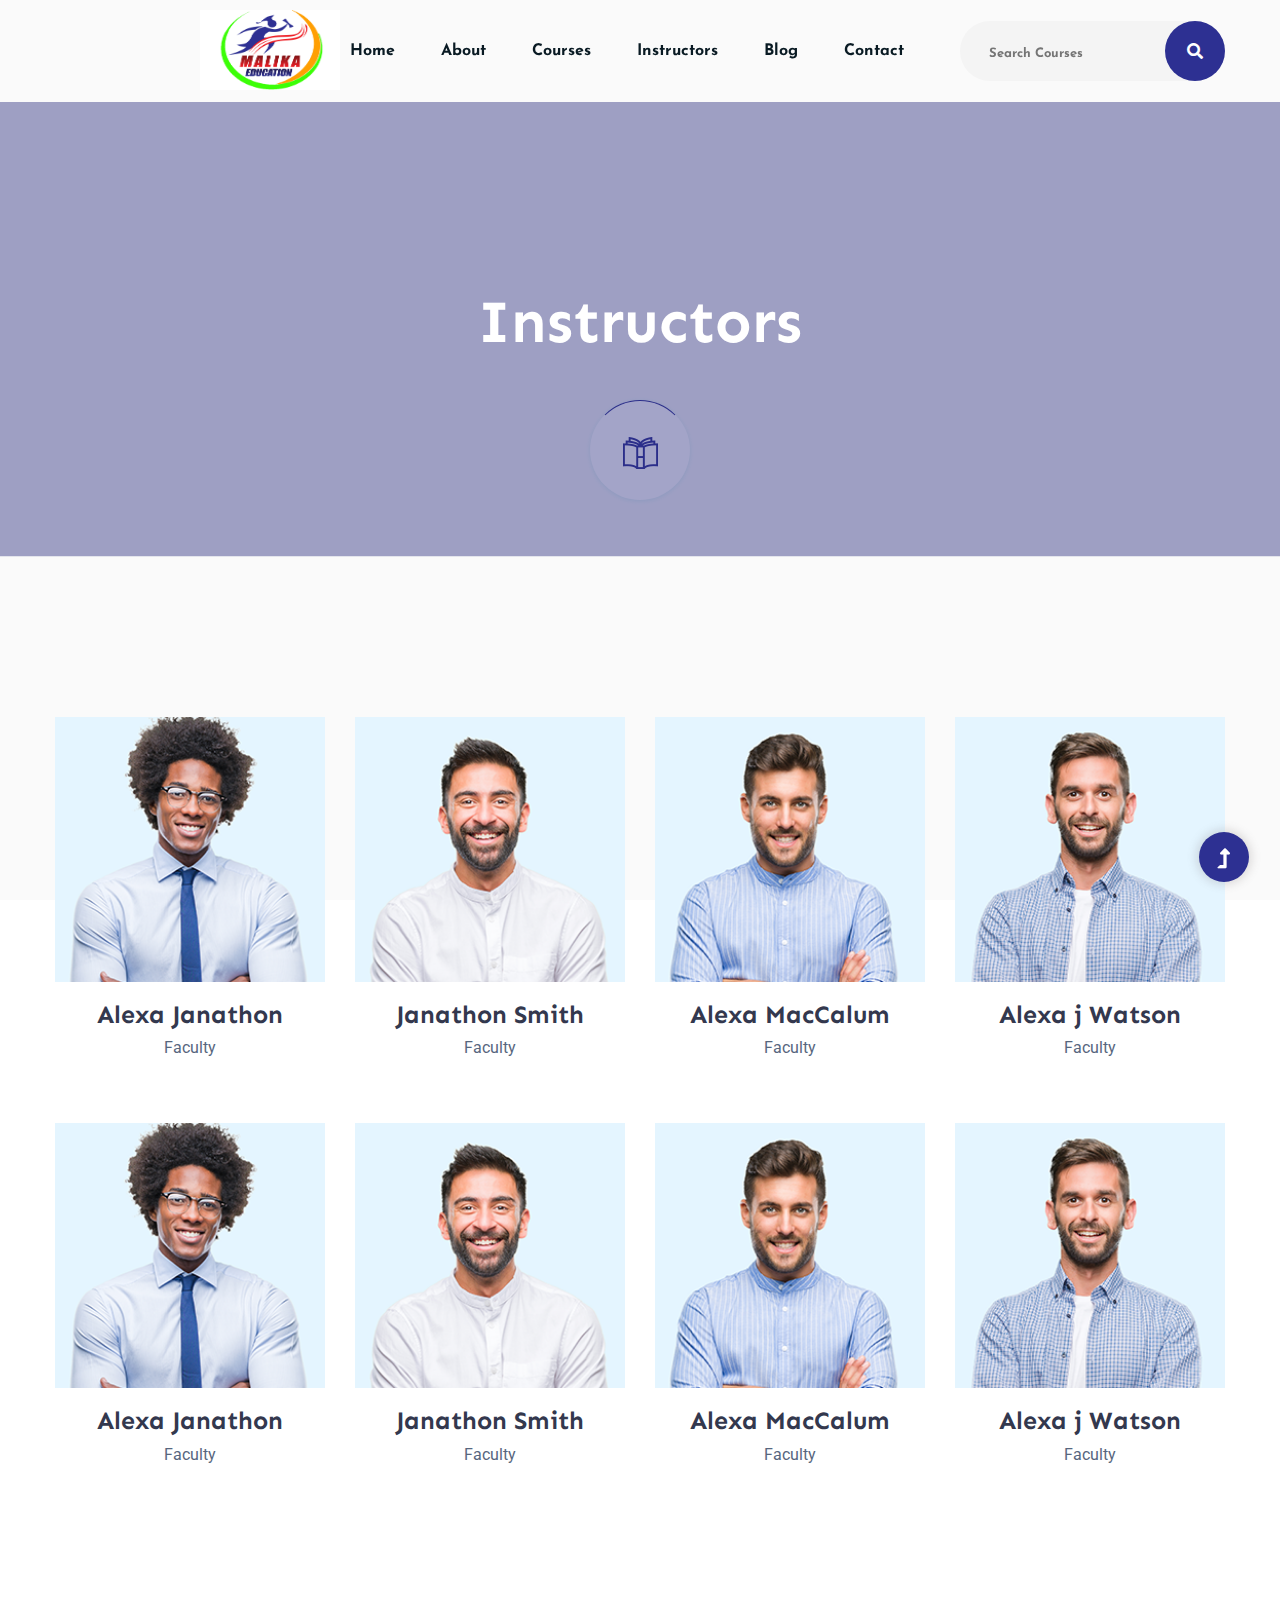
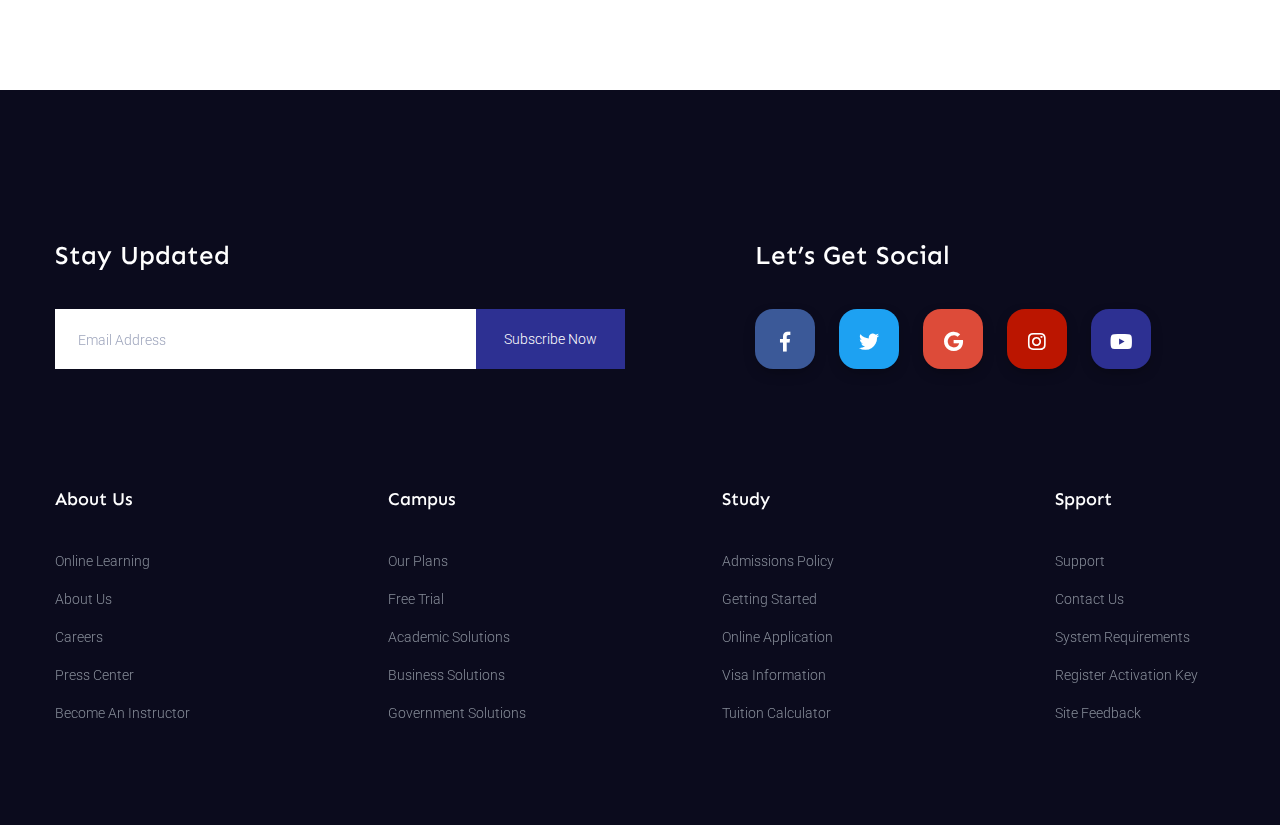
<file: instructor.html>
<!doctype html>
<html class="no-js" lang="zxx">
<head>
    <meta charset="utf-8">
    <meta http-equiv="x-ua-compatible" content="ie=edge">
     <title> Education | Template </title>
    <meta name="description" content="">
    <meta name="viewport" content="width=device-width, initial-scale=1">
    <link rel="manifest" href="site.webmanifest">
    <link rel="shortcut icon" type="image/x-icon" href="assets/img/favicon.ico">

	<!-- CSS here -->
	<link rel="stylesheet" href="assets/css/bootstrap.min.css">
	<link rel="stylesheet" href="assets/css/owl.carousel.min.css">
	<link rel="stylesheet" href="assets/css/slicknav.css">
    <link rel="stylesheet" href="assets/css/flaticon.css">
    <link rel="stylesheet" href="assets/css/gijgo.css">
	<link rel="stylesheet" href="assets/css/animate.min.css">
	<link rel="stylesheet" href="assets/css/magnific-popup.css">
	<link rel="stylesheet" href="assets/css/fontawesome-all.min.css">
	<link rel="stylesheet" href="assets/css/themify-icons.css">
	<link rel="stylesheet" href="assets/css/slick.css">
	<link rel="stylesheet" href="assets/css/nice-select.css">
	<link rel="stylesheet" href="assets/css/style.css">
</head>
<body>
    <!--? Preloader Start -->
    <div id="preloader-active">
        <div class="preloader d-flex align-items-center justify-content-center">
            <div class="preloader-inner position-relative">
                <div class="preloader-circle"></div>
                <div class="preloader-img pere-text">
                    <img src="assets/img/logo/loder.png" alt="">
                </div>
            </div>
        </div>
    </div>
    <!-- Preloader Start -->
    <header>
        <!-- Header Start -->
        <div class="header-area">
            <div class="main-header ">
             
                <div class="header-bottom header-sticky">
                    <!-- Logo -->
                    <div class="logo d-none d-lg-block p-0">
                        <a href="index.html"><img src="assets/img/logo/Malika.png" alt="" width="140" height="80"></a>
                    </div>
                    <div class="container">
                        <div class="menu-wrapper">
                            <!-- Logo -->
                            <div class="logo logo2 d-block d-lg-none m-0">
                                <a href="index.html"><img src="assets/img/logo/Malika.png" width="140" height="80" alt=""></a>
                            </div>
                            <!-- Main-menu -->
                            <div class="main-menu d-none d-lg-block">
                                <nav>
                                    <ul id="navigation">                                                                                          
                                        <li><a href="index.html">Home</a></li>
                                        <li><a href="about.html">About</a></li>
                                        <li><a href="courses.html">Courses</a></li>
                                        <li><a href="instructor.html">Instructors</a></li>
                                        <li><a href="blog.html">Blog</a>
                                            <ul class="submenu">
                                                <li><a href="blog.html">Blog</a></li>
                                                <li><a href="blog_details.html">Blog Details</a></li>
                                            </ul>
                                        </li>
                                        <li><a href="contact.html">Contact</a></li>
                                    </ul>
                                </nav>
                            </div>
                            <!-- Header-btn -->
                            <div class="header-search d-none d-lg-block">
                                <form action="#" class="form-box f-right ">
                                    <input type="text" name="Search" placeholder="Search Courses">
                                    <div class="search-icon">
                                        <i class="fas fa-search special-tag"></i>
                                    </div>
                                </form>
                            </div>
                        </div>
                        <!-- Mobile Menu -->
                        <div class="col-12">
                            <div class="mobile_menu d-block d-lg-none"></div>
                        </div>
                    </div>
                </div>
            </div>
        </div>
        <!-- Header End -->
    </header>
    <main>
        <!--? Hero Start -->
        <div class="slider-area ">
            <div class="slider-height2 d-flex align-items-center">
                <div class="container">
                    <div class="row">
                        <div class="col-xl-12">
                            <div class="hero-cap hero-cap2 text-center">
                                <h2>Instructors</h2>
                            </div>
                        </div>
                    </div>
                </div>
            </div>
        </div>
        <!-- Hero End -->
        <!--? Team Ara Start -->
        <div class="team-area pt-160 pb-160">
            <div class="container">
                <div class="row">
                    <div class="col-lg-3 col-md-6 col-sm-6">
                        <div class="single-team mb-30">
                            <div class="team-img">
                                <img src="assets/img/gallery/team1.png" alt="">
                                <!-- Blog Social -->
                                <ul class="team-social">
                                    <li><a href="#"><i class="fab fa-facebook-f"></i></a></li>
                                    <li><a href="#"><i class="fab fa-twitter"></i></a></li>
                                    <li><a href="#"><i class="fas fa-globe"></i></a></li>
                                </ul>
                            </div>
                            <div class="team-caption">
                                <h3><a href="instructor.html">Alexa Janathon</a></h3>
                                <p>Faculty</p>
                            </div>
                        </div>
                    </div>
                    <div class="col-lg-3 col-md-6 col-sm-6">
                        <div class="single-team mb-30">
                            <div class="team-img">
                                <img src="assets/img/gallery/team2.png" alt="">
                                <!-- Blog Social -->
                                <ul class="team-social">
                                    <li><a href="#"><i class="fab fa-facebook-f"></i></a></li>
                                    <li><a href="#"><i class="fab fa-twitter"></i></a></li>
                                    <li><a href="#"><i class="fas fa-globe"></i></a></li>
                                </ul>
                            </div>
                            <div class="team-caption">
                                <h3><a href="instructor.html">Janathon Smith</a></h3>
                                <p>Faculty</p>
                            </div>
                        </div>
                    </div>
                    <div class="col-lg-3 col-md-6 col-sm-6">
                        <div class="single-team mb-30">
                            <div class="team-img">
                                <img src="assets/img/gallery/team3.png" alt="">
                                <!-- Blog Social -->
                                <ul class="team-social">
                                    <li><a href="#"><i class="fab fa-facebook-f"></i></a></li>
                                    <li><a href="#"><i class="fab fa-twitter"></i></a></li>
                                    <li><a href="#"><i class="fas fa-globe"></i></a></li>
                                </ul>
                            </div>
                            <div class="team-caption">
                                <h3><a href="#">Alexa MacCalum</a></h3>
                                <p>Faculty</p>
                            </div>
                        </div>
                    </div>
                    <div class="col-lg-3 col-md-6 col-sm-6">
                        <div class="single-team mb-30">
                            <div class="team-img">
                                <img src="assets/img/gallery/team4.png" alt="">
                                <!-- Blog Social -->
                                <ul class="team-social">
                                    <li><a href="#"><i class="fab fa-facebook-f"></i></a></li>
                                    <li><a href="#"><i class="fab fa-twitter"></i></a></li>
                                    <li><a href="#"><i class="fas fa-globe"></i></a></li>
                                </ul>
                            </div>
                            <div class="team-caption">
                                <h3><a href="instructor.html">Alexa j Watson</a></h3>
                                <p>Faculty</p>
                            </div>
                        </div>
                    </div>
                    <div class="col-lg-3 col-md-6 col-sm-6">
                        <div class="single-team mb-30">
                            <div class="team-img">
                                <img src="assets/img/gallery/team1.png" alt="">
                                <!-- Blog Social -->
                                <ul class="team-social">
                                    <li><a href="#"><i class="fab fa-facebook-f"></i></a></li>
                                    <li><a href="#"><i class="fab fa-twitter"></i></a></li>
                                    <li><a href="#"><i class="fas fa-globe"></i></a></li>
                                </ul>
                            </div>
                            <div class="team-caption">
                                <h3><a href="instructor.html">Alexa Janathon</a></h3>
                                <p>Faculty</p>
                            </div>
                        </div>
                    </div>
                    <div class="col-lg-3 col-md-6 col-sm-6">
                        <div class="single-team mb-30">
                            <div class="team-img">
                                <img src="assets/img/gallery/team2.png" alt="">
                                <!-- Blog Social -->
                                <ul class="team-social">
                                    <li><a href="#"><i class="fab fa-facebook-f"></i></a></li>
                                    <li><a href="#"><i class="fab fa-twitter"></i></a></li>
                                    <li><a href="#"><i class="fas fa-globe"></i></a></li>
                                </ul>
                            </div>
                            <div class="team-caption">
                                <h3><a href="instructor.html">Janathon Smith</a></h3>
                                <p>Faculty</p>
                            </div>
                        </div>
                    </div>
                    <div class="col-lg-3 col-md-6 col-sm-6">
                        <div class="single-team mb-30">
                            <div class="team-img">
                                <img src="assets/img/gallery/team3.png" alt="">
                                <!-- Blog Social -->
                                <ul class="team-social">
                                    <li><a href="#"><i class="fab fa-facebook-f"></i></a></li>
                                    <li><a href="#"><i class="fab fa-twitter"></i></a></li>
                                    <li><a href="#"><i class="fas fa-globe"></i></a></li>
                                </ul>
                            </div>
                            <div class="team-caption">
                                <h3><a href="instructor.html">Alexa MacCalum</a></h3>
                                <p>Faculty</p>
                            </div>
                        </div>
                    </div>
                    <div class="col-lg-3 col-md-6 col-sm-6">
                        <div class="single-team mb-30">
                            <div class="team-img">
                                <img src="assets/img/gallery/team4.png" alt="">
                                <!-- Blog Social -->
                                <ul class="team-social">
                                    <li><a href="#"><i class="fab fa-facebook-f"></i></a></li>
                                    <li><a href="#"><i class="fab fa-twitter"></i></a></li>
                                    <li><a href="#"><i class="fas fa-globe"></i></a></li>
                                </ul>
                            </div>
                            <div class="team-caption">
                                <h3><a href="instructor.html">Alexa j Watson</a></h3>
                                <p>Faculty</p>
                            </div>
                        </div>
                    </div>
                </div>
            </div>
        </div>
        <!-- Team Ara End -->
    </main>
    <footer>
        <!--? Footer Start-->
        <div class="footer-area footer-bg">
            <div class="container">
                <div class="footer-top footer-padding">
                    <!-- footer Heading -->
                    <div class="footer-heading">
                        <div class="row justify-content-between">
                            <div class="col-xl-6 col-lg-7 col-md-10">
                                <div class="footer-tittle2">
                                    <h4>Stay Updated</h4>
                                </div>
                                <!-- Form -->
                                <div class="footer-form mb-50">
                                    <div id="mc_embed_signup">
                                        <form target="_blank" action="https://spondonit.us12.list-manage.com/subscribe/post?u=1462626880ade1ac87bd9c93a&amp;id=92a4423d01" method="get" class="subscribe_form relative mail_part" novalidate="true">
                                            <input type="email" name="EMAIL" id="newsletter-form-email" placeholder=" Email Address " class="placeholder hide-on-focus" onfocus="this.placeholder = ''" onblur="this.placeholder = 'Your email address'">
                                            <div class="form-icon">
                                                <button type="submit" name="submit" id="newsletter-submit" class="email_icon newsletter-submit button-contactForm">
                                                    Subscribe Now
                                                </button>
                                            </div>
                                            <div class="mt-10 info"></div>
                                        </form>
                                    </div>
                                </div>
                            </div>
                            <div class="col-xl-5 col-lg-5">
                                <div class="footer-tittle2">
                                    <h4>Let’s Get Social</h4>
                                </div>
                                <!-- Footer Social -->
                                <div class="footer-social">
                                    <a href="https://www.facebook.com/sai4ull"><i class="fab fa-facebook-f"></i></a>
                                    <a href="#"><i class="fab fa-twitter"></i></a>
                                    <a  href="#"><i class="fab fa-google"></i></a>
                                    <a href="#"><i class="fab fa-instagram"></i></a>
                                    <a href="#"><i class="fab fa-youtube"></i></a>
                                  </div>
                            </div>
                        </div>
                    </div>
                    <!-- Footer Menu -->
                    <div class="row d-flex justify-content-between">
                        <div class="col-xl-2 col-lg-3 col-md-4 col-sm-6">
                            <div class="single-footer-caption mb-50">
                                <div class="footer-tittle">
                                    <h4>About Us</h4>
                                    <ul>
                                        <li><a href="#">Online Learning</a></li>
                                        <li><a href="#">About Us</a></li>
                                        <li><a href="#">Careers</a></li>
                                        <li><a href="#">Press Center</a></li>
                                        <li><a href="#">Become an Instructor</a></li>
                                    </ul>
                                </div>
                            </div>
                        </div>
                        <div class="col-xl-2 col-lg-3 col-md-4 col-sm-6">
                            <div class="single-footer-caption mb-50">
                                <div class="footer-tittle">
                                    <h4>Campus</h4>
                                    <ul>
                                        <li><a href="#">Our Plans</a></li>
                                        <li><a href="#">Free Trial</a></li>
                                        <li><a href="#">Academic Solutions</a></li>
                                        <li><a href="#">Business Solutions</a></li>
                                        <li><a href="#"> Government Solutions</a></li>
                                    </ul>
                                </div>
                            </div>
                        </div>
                        <div class="col-xl-2 col-lg-3 col-md-4 col-sm-6">
                            <div class="single-footer-caption mb-50">
                                <div class="footer-tittle">
                                    <h4>Study</h4>
                                    <ul>
                                        <li><a href="#">Admissions Policy</a></li>
                                        <li><a href="#">Getting Started</a></li>
                                        <li><a href="#">Online Application</a></li>
                                        <li><a href="#">Visa Information</a></li>
                                        <li><a href="#">Tuition Calculator</a></li>
                                    </ul>
                                </div>
                            </div>
                        </div>
                        <div class="col-xl-2 col-lg-3 col-md-4 col-sm-6">
                            <div class="single-footer-caption mb-50">
                                <div class="footer-tittle">
                                    <h4>Spport</h4>
                                    <ul>
                                        <li><a href="#">Support</a></li>
                                        <li><a href="#">Contact Us</a></li>
                                        <li><a href="#">System Requirements</a></li>
                                        <li><a href="#">Register Activation Key</a></li>
                                        <li><a href="#">Site feedback</a></li>
                                    </ul>
                                </div>
                            </div>
                        </div>
                    </div>
                </div>
                <!-- Footer Bottom -->
                
            </div>
        </div>
        <!-- Footer End-->
    </footer>
    <!-- Scroll Up -->
    <div id="back-top" >
        <a title="Go to Top" href="#"> <i class="fas fa-level-up-alt"></i></a>
    </div>

    <!-- JS here -->

    <script src="./assets/js/vendor/modernizr-3.5.0.min.js"></script>
    <!-- Jquery, Popper, Bootstrap -->
    <script src="./assets/js/vendor/jquery-1.12.4.min.js"></script>
    <script src="./assets/js/popper.min.js"></script>
    <script src="./assets/js/bootstrap.min.js"></script>
    <!-- Jquery Mobile Menu -->
    <script src="./assets/js/jquery.slicknav.min.js"></script>

    <!-- Jquery Slick , Owl-Carousel Plugins -->
    <script src="./assets/js/owl.carousel.min.js"></script>
    <script src="./assets/js/slick.min.js"></script>
    <!-- One Page, Animated-HeadLin -->
    <script src="./assets/js/wow.min.js"></script>
    <script src="./assets/js/animated.headline.js"></script>
    <script src="./assets/js/jquery.magnific-popup.js"></script>

    <!-- Date Picker -->
    <script src="./assets/js/gijgo.min.js"></script>
    <!-- Nice-select, sticky -->
    <script src="./assets/js/jquery.nice-select.min.js"></script>
    <script src="./assets/js/jquery.sticky.js"></script>
    
    <!-- counter , waypoint -->
    <script src="./assets/js/jquery.counterup.min.js"></script>
    <script src="./assets/js/waypoints.min.js"></script>
    
    <!-- contact js -->
    <script src="./assets/js/contact.js"></script>
    <script src="./assets/js/jquery.form.js"></script>
    <script src="./assets/js/jquery.validate.min.js"></script>
    <script src="./assets/js/mail-script.js"></script>
    <script src="./assets/js/jquery.ajaxchimp.min.js"></script>
    
    <!-- Jquery Plugins, main Jquery -->	
    <script src="./assets/js/plugins.js"></script>
    <script src="./assets/js/main.js"></script>
    
    </body>
</html>
</file>
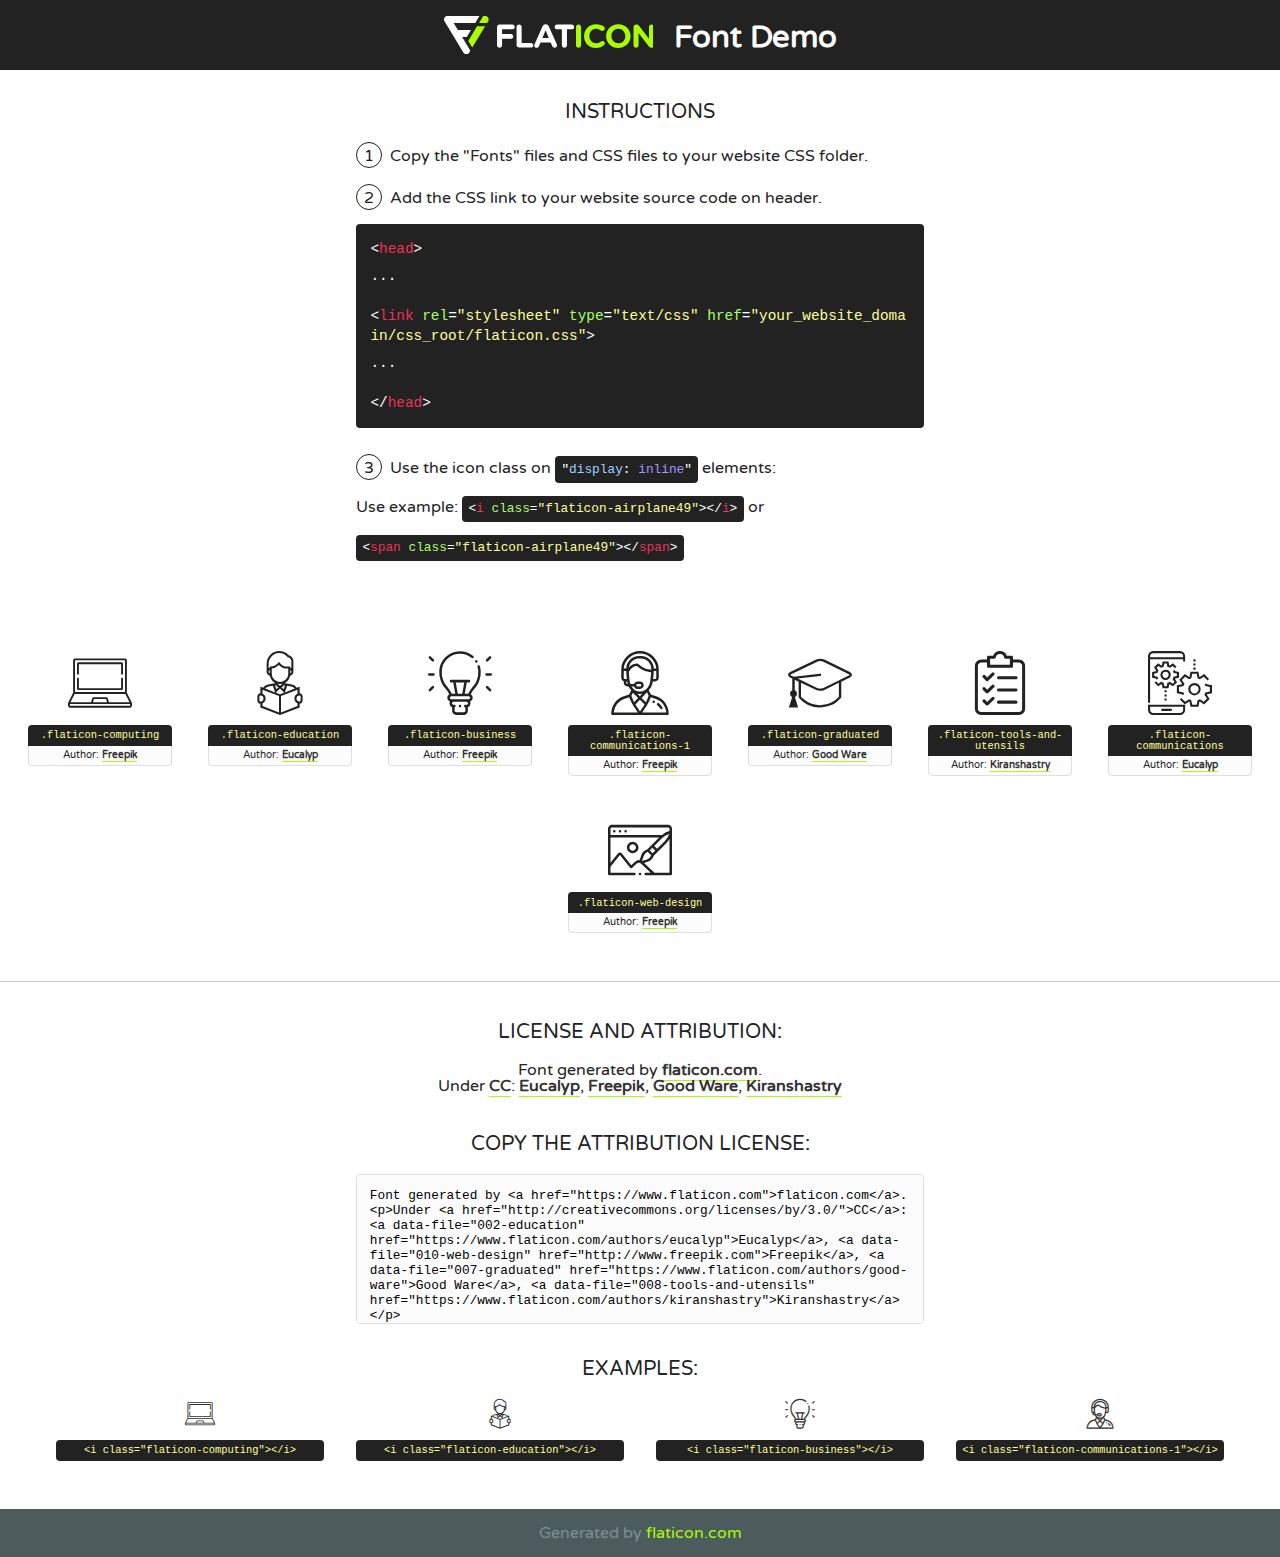
<file: assets/fonts/flaticon.html>
<!DOCTYPE html>
<!--
  Flaticon icon font: Flaticon
  Creation date: 05/05/2020 06:05
-->
<html>
<!DOCTYPE html>
<html>

<head>
    <title>Flaticon WebFont</title>
    <link href="http://fonts.googleapis.com/css?family=Varela+Round" rel="stylesheet" type="text/css" />
    <link rel="stylesheet" type="text/css" href="flaticon.css">
    <meta charset="UTF-8">
    <style>
    html, body, div, span, applet, object, iframe,
    h1, h2, h3, h4, h5, h6, p, blockquote, pre,
    a, abbr, acronym, address, big, cite, code,
    del, dfn, em, img, ins, kbd, q, s, samp,
    small, strike, strong, sub, sup, tt, var,
    b, u, i, center,
    dl, dt, dd, ol, ul, li,
    fieldset, form, label, legend,
    table, caption, tbody, tfoot, thead, tr, th, td,
    article, aside, canvas, details, embed, 
    figure, figcaption, footer, header, hgroup, 
    menu, nav, output, ruby, section, summary,
    time, mark, audio, video {
        margin: 0;
        padding: 0;
        border: 0;
        font-size: 100%;
        font: inherit;
        vertical-align: baseline;
    }
    /* HTML5 display-role reset for older browsers */
    article, aside, details, figcaption, figure, 
    footer, header, hgroup, menu, nav, section {
        display: block;
    }
    body {
        line-height: 1;
    }
    ol, ul {
        list-style: none;
    }
    blockquote, q {
        quotes: none;
    }
    blockquote:before, blockquote:after,
    q:before, q:after {
        content: '';
        content: none;
    }
    table {
        border-collapse: collapse;
        border-spacing: 0;
    }
    body {
        font-family: 'Varela Round', Helvetica, Arial, sans-serif;
        font-size: 16px;
        color: #222;
    }
    a {
        color: #333;
        border-bottom: 1px solid #a9fd00;
        font-weight: bold;
        text-decoration: none;
    }
    * {
        -moz-box-sizing: border-box;
        -webkit-box-sizing: border-box;
        box-sizing: border-box;
        margin: 0;
        padding: 0;
    }
    [class^="flaticon-"]:before, [class*=" flaticon-"]:before, [class^="flaticon-"]:after, [class*=" flaticon-"]:after {
        font-family: Flaticon;
        font-size: 30px;
        font-style: normal;
        margin-left: 20px;
        color: #333;
    }
    .wrapper {
        max-width: 600px;
        margin: auto;
        padding: 0 1em;
    }
    .title {
        font-size: 1.25em;
        text-align: center;
        margin-bottom: 1em;
        text-transform: uppercase;
    }
    header {
        text-align: center;
        background-color: #222;
        color: #fff;
        padding: 1em;
    }
    header .logo {
        width: 210px;
        height: 38px;
        display: inline-block;
        vertical-align: middle;
        margin-right: 1em;
        border: none;
    }
    header strong {
        font-size: 1.95em;
        font-weight: bold;
        vertical-align: middle;
        margin-top: 5px;
        display: inline-block;
    }
    .demo {
        margin: 2em auto;
        line-height: 1.25em;
    }
    .demo ul li {
        margin-bottom: 1em;
    }
    .demo ul li .num {
        color: #222;
        border-radius: 20px;
        display: inline-block;
        width: 26px;
        padding: 3px;
        height: 26px;
        text-align: center;
        margin-right: 0.5em;
        border: 1px solid #222;
    }
    .demo ul li code {
        background-color: #222;
        border-radius: 4px;
        padding: 0.25em 0.5em;
        display: inline-block;
        color: #fff;
        font-family: Consolas,Monaco,Lucida Console,Liberation Mono,DejaVu Sans Mono,Bitstream Vera Sans Mono,Courier New, monospace;
        font-weight: lighter;
        margin-top: 1em;
        font-size: 0.8em;
        word-break: break-all;
    }
    .demo ul li code.big {
        padding: 1em;
        font-size: 0.9em;
    }
    .demo ul li code .red {
        color: #EF3159;
    }
    .demo ul li code .green {
        color: #ACFF65;
    }
    .demo ul li code .yellow {
        color: #FFFF99;
    }
    .demo ul li code .blue {
        color: #99D3FF;
    }
    .demo ul li code .purple {
        color: #A295FF;
    }
    .demo ul li code .dots {
        margin-top: 0.5em;
        display: block;
    }
    #glyphs {
        border-bottom: 1px solid #ccc;
        padding: 2em 0;
        text-align: center;
    }
    .glyph {
        display: inline-block;
        width: 9em;
        margin: 1em;
        text-align: center;
        vertical-align: top;
        background: #FFF;
    }
    .glyph .glyph-icon {
        padding: 10px;
        display: block;
        font-family:"Flaticon";
        font-size: 64px;
        line-height: 1;
    }
    .glyph .glyph-icon:before {
        font-size: 64px;
        color: #222;
        margin-left: 0;
    }
    .class-name {
        font-size: 0.65em;
        background-color: #222;
        color: #fff;
        border-radius: 4px 4px 0 0;
        padding: 0.5em;
        color: #FFFF99;
        font-family: Consolas,Monaco,Lucida Console,Liberation Mono,DejaVu Sans Mono,Bitstream Vera Sans Mono,Courier New, monospace;
    }
    .author-name {
        font-size: 0.6em;
        background-color: #fcfcfd;
        border: 1px solid #DEDEE4;
        border-top: 0;
        border-radius: 0 0 4px 4px;
        padding: 0.5em;
    }
    .class-name:last-child {
        font-size: 10px;
        color:#888;
    }
    .class-name:last-child a {
        font-size: 10px;
        color:#555;
    }
    .class-name:last-child a:hover {
        color:#a9fd00;
    }
    .glyph > input {
        display: block;
        width: 100px;
        margin: 5px auto;
        text-align: center;
        font-size: 12px;
        cursor: text;
    }
    .glyph > input.icon-input {
        font-family:"Flaticon";
        font-size: 16px;
        margin-bottom: 10px;
    }
    .attribution .title {
        margin-top: 2em;
    }
    .attribution textarea {
        background-color: #fcfcfd;
        padding: 1em;
        border: none;
        box-shadow: none;
        border: 1px solid #DEDEE4;
        border-radius: 4px;
        resize: none;
        width: 100%;
        height: 150px;
        font-size: 0.8em;
        font-family: Consolas,Monaco,Lucida Console,Liberation Mono,DejaVu Sans Mono,Bitstream Vera Sans Mono,Courier New, monospace;
        -webkit-appearance: none;
    }
    .iconsuse {
        margin: 2em auto;
        text-align: center;
        max-width: 1200px;
    }
    .iconsuse:after {
        content: '';
        display: table;
        clear: both;
    }
    .iconsuse .image {
        float: left;
        width: 25%;
        padding: 0 1em;
    }
    .iconsuse .image p {
        margin-bottom: 1em;
    }
    .iconsuse .image span {
        display: block;
        font-size: 0.65em;
        background-color: #222;
        color: #fff;
        border-radius: 4px;
        padding: 0.5em;
        color: #FFFF99;
        margin-top: 1em;
        font-family: Consolas,Monaco,Lucida Console,Liberation Mono,DejaVu Sans Mono,Bitstream Vera Sans Mono,Courier New, monospace;
    }
    #footer {
        text-align: center;
        background-color: #4C5B5C;
        color: #7c9192;
        padding: 1em;
    }
    #footer a {
        border: none;
        color: #a9fd00;
        font-weight: normal;
    }
    @media (max-width: 960px) {
        .iconsuse .image {
            width: 50%;
        }
    }
    @media (max-width: 560px) {
        .iconsuse .image {
            width: 100%;
        }
    }
    </style>
</head>

<body class="characters-off">

    <header>
        <a href="https://www.flaticon.com" target="_blank" class="logo">
            <svg version="1.1" xmlns="http://www.w3.org/2000/svg" xmlns:xlink="http://www.w3.org/1999/xlink" xmlns:a="http://ns.adobe.com/AdobeSVGViewerExtensions/3.0/" viewBox="0 0 560.875 102.036" enable-background="new 0 0 560.875 102.036" xml:space="preserve">
                <defs>
                </defs>
                <g>
                    <g class="letters">
                        <path fill="#ffffff" d="M141.596,29.675c0-3.777,2.985-6.767,6.764-6.767h34.438c3.426,0,6.15,2.728,6.15,6.15
                        c0,3.43-2.724,6.149-6.15,6.149h-27.674v13.091h23.719c3.429,0,6.151,2.724,6.151,6.15c0,3.43-2.723,6.149-6.151,6.149h-23.719
                        v17.574c0,3.773-2.986,6.761-6.764,6.761c-3.779,0-6.764-2.989-6.764-6.761V29.675z"></path>
                        <path fill="#ffffff" d="M193.844,29.149c0-3.781,2.985-6.767,6.764-6.767c3.776,0,6.763,2.985,6.763,6.767v42.957h25.039
                        c3.426,0,6.149,2.726,6.149,6.153c0,3.425-2.723,6.15-6.149,6.15h-31.802c-3.779,0-6.764-2.986-6.764-6.768V29.149z"></path>
                        <path fill="#ffffff" d="M241.891,75.71l21.438-48.407c1.492-3.341,4.215-5.357,7.906-5.357h0.792
                        c3.686,0,6.323,2.017,7.815,5.357l21.439,48.407c0.436,0.967,0.701,1.845,0.701,2.723c0,3.602-2.809,6.501-6.414,6.501
                        c-3.161,0-5.269-1.845-6.499-4.655l-4.132-9.661h-27.059l-4.301,10.102c-1.144,2.631-3.426,4.214-6.237,4.214
                        c-3.517,0-6.24-2.81-6.24-6.325C241.1,77.64,241.451,76.677,241.891,75.71z M279.932,58.666l-8.521-20.297l-8.526,20.297H279.932
                        z"></path>
                        <path fill="#ffffff" d="M314.864,35.387H301.86c-3.429,0-6.239-2.813-6.239-6.238c0-3.429,2.811-6.24,6.239-6.24h39.533
                        c3.426,0,6.237,2.811,6.237,6.24c0,3.425-2.811,6.238-6.237,6.238h-13.001v42.785c0,3.773-2.99,6.761-6.764,6.761
                        c-3.779,0-6.764-2.989-6.764-6.761V35.387z"></path>
                        <path fill="#A9FD00" d="M352.615,29.149c0-3.781,2.985-6.767,6.767-6.767c3.774,0,6.761,2.985,6.761,6.767v49.024
                        c0,3.773-2.987,6.761-6.761,6.761c-3.781,0-6.767-2.989-6.767-6.761V29.149z"></path>
                        <path fill="#A9FD00" d="M374.132,53.836v-0.179c0-17.481,13.178-31.801,32.065-31.801c9.22,0,15.459,2.458,20.557,6.238
                        c1.402,1.054,2.637,2.985,2.637,5.357c0,3.692-2.985,6.59-6.681,6.59c-1.845,0-3.071-0.702-4.044-1.319
                        c-3.776-2.813-7.729-4.393-12.562-4.393c-10.364,0-17.831,8.611-17.831,19.154v0.173c0,10.542,7.291,19.329,17.831,19.329
                        c5.715,0,9.492-1.756,13.359-4.834c1.049-0.874,2.458-1.491,4.039-1.491c3.429,0,6.325,2.813,6.325,6.236
                        c0,2.106-1.056,3.78-2.282,4.834c-5.539,4.834-12.036,7.733-21.878,7.733C387.572,85.464,374.132,71.493,374.132,53.836z"></path>
                        <path fill="#A9FD00" d="M433.009,53.836v-0.179c0-17.481,13.79-31.801,32.766-31.801c18.981,0,32.592,14.143,32.592,31.628v0.173
                        c0,17.483-13.785,31.807-32.769,31.807C446.625,85.464,433.009,71.32,433.009,53.836z M484.224,53.836v-0.179
                        c0-10.539-7.725-19.326-18.626-19.326c-10.893,0-18.449,8.611-18.449,19.154v0.173c0,10.542,7.73,19.329,18.626,19.329
                        C476.676,72.986,484.224,64.378,484.224,53.836z"></path>
                        <path fill="#A9FD00" d="M506.233,29.321c0-3.774,2.99-6.763,6.767-6.763h1.401c3.252,0,5.183,1.583,7.029,3.953l26.093,34.265
                        V29.059c0-3.692,2.99-6.677,6.681-6.677c3.683,0,6.671,2.985,6.671,6.677v48.934c0,3.78-2.987,6.765-6.764,6.765h-0.436
                        c-3.257,0-5.188-1.581-7.034-3.953l-27.056-35.492v32.944c0,3.687-2.985,6.676-6.678,6.676c-3.683,0-6.673-2.989-6.673-6.676
                        V29.321z"></path>
                    </g>
                    <g class="insignia">
                        <path fill="#ffffff" d="M48.372,56.137h12.517l11.156-18.537H37.186L25.688,18.539h57.825L94.668,0H9.271
                        C5.925,0,2.842,1.801,1.198,4.716c-1.644,2.907-1.593,6.482,0.134,9.343l50.38,83.501c1.678,2.781,4.689,4.476,7.938,4.476
                        c3.246,0,6.257-1.695,7.935-4.476l2.898-4.804L48.372,56.137z"></path>
                        <g class="i">
                            <path fill="#A9FD00" d="M93.575,18.539h0.031v0.004l21.652,0.004l2.705-4.488c1.727-2.861,1.778-6.436,0.133-9.343
                            C116.454,1.801,113.371,0,110.026,0h-5.294L93.575,18.539z"></path>
                            <polygon fill="#A9FD00" points="88.291,27.356 64.725,66.486 75.519,84.404 109.942,27.356"></polygon>
                        </g>
                    </g>
                </g>
            </svg>
        </a>
        <strong>Font Demo</strong>
    </header>


    <section class="demo wrapper">

        <p class="title">Instructions</p>

        <ul>
            <li>
                <span class="num">1</span>Copy the "Fonts" files and CSS files to your website CSS folder.
            </li>
            <li>
                <span class="num">2</span>Add the CSS link to your website source code on header.
                <code class="big">
                    &lt;<span class="red">head</span>&gt;
                    <br/><span class="dots">...</span>
                    <br/>&lt;<span class="red">link</span> <span class="green">rel</span>=<span class="yellow">"stylesheet"</span> <span class="green">type</span>=<span class="yellow">"text/css"</span> <span class="green">href</span>=<span class="yellow">"your_website_domain/css_root/flaticon.css"</span>&gt;
                    <br/><span class="dots">...</span>
                    <br/>&lt;/<span class="red">head</span>&gt;
                </code>
            </li>

            <li>
                <p>
                    <span class="num">3</span>Use the icon class on <code>"<span class="blue">display</span>:<span class="purple"> inline</span>"</code> elements:
                    <br />
                    Use example: <code>&lt;<span class="red">i</span> <span class="green">class</span>=<span class="yellow">&quot;flaticon-airplane49&quot;</span>&gt;&lt;/<span class="red">i</span>&gt;</code> or <code>&lt;<span class="red">span</span> <span class="green">class</span>=<span class="yellow">&quot;flaticon-airplane49&quot;</span>&gt;&lt;/<span class="red">span</span>&gt;</code>
            </li>
        </ul>

    </section>




   <section id="glyphs">          
    
      
        <div class="glyph"><div class="glyph-icon flaticon-computing"></div>
            <div class="class-name">.flaticon-computing</div>
            <div class="author-name">Author: <a data-file="001-computing" href="http://www.freepik.com">Freepik</a> </div> 
        </div>        
        
        <div class="glyph"><div class="glyph-icon flaticon-education"></div>
            <div class="class-name">.flaticon-education</div>
            <div class="author-name">Author: <a data-file="002-education" href="https://www.flaticon.com/authors/eucalyp">Eucalyp</a> </div> 
        </div>        
        
        <div class="glyph"><div class="glyph-icon flaticon-business"></div>
            <div class="class-name">.flaticon-business</div>
            <div class="author-name">Author: <a data-file="005-business" href="http://www.freepik.com">Freepik</a> </div> 
        </div>        
        
        <div class="glyph"><div class="glyph-icon flaticon-communications-1"></div>
            <div class="class-name">.flaticon-communications-1</div>
            <div class="author-name">Author: <a data-file="006-communications-1" href="http://www.freepik.com">Freepik</a> </div> 
        </div>        
        
        <div class="glyph"><div class="glyph-icon flaticon-graduated"></div>
            <div class="class-name">.flaticon-graduated</div>
            <div class="author-name">Author: <a data-file="007-graduated" href="https://www.flaticon.com/authors/good-ware">Good Ware</a> </div> 
        </div>        
        
        <div class="glyph"><div class="glyph-icon flaticon-tools-and-utensils"></div>
            <div class="class-name">.flaticon-tools-and-utensils</div>
            <div class="author-name">Author: <a data-file="008-tools-and-utensils" href="https://www.flaticon.com/authors/kiranshastry">Kiranshastry</a> </div> 
        </div>        
        
        <div class="glyph"><div class="glyph-icon flaticon-communications"></div>
            <div class="class-name">.flaticon-communications</div>
            <div class="author-name">Author: <a data-file="009-communications" href="https://www.flaticon.com/authors/eucalyp">Eucalyp</a> </div> 
        </div>        
        
        <div class="glyph"><div class="glyph-icon flaticon-web-design"></div>
            <div class="class-name">.flaticon-web-design</div>
            <div class="author-name">Author: <a data-file="010-web-design" href="http://www.freepik.com">Freepik</a> </div> 
        </div>        
        

    </section>



    <section class="attribution wrapper"   style="text-align:center;">

      <div class="title">License and attribution:</div><div class="attrDiv">Font generated by <a href="https://www.flaticon.com">flaticon.com</a>. <div><p>Under <a href="http://creativecommons.org/licenses/by/3.0/">CC</a>: <a data-file="002-education" href="https://www.flaticon.com/authors/eucalyp">Eucalyp</a>, <a data-file="010-web-design" href="http://www.freepik.com">Freepik</a>, <a data-file="007-graduated" href="https://www.flaticon.com/authors/good-ware">Good Ware</a>, <a data-file="008-tools-and-utensils" href="https://www.flaticon.com/authors/kiranshastry">Kiranshastry</a></p>  </div>
      </div>
      <div class="title">Copy the Attribution License:</div>

    <textarea onclick="this.focus();this.select();">Font generated by &lt;a href=&quot;https://www.flaticon.com&quot;&gt;flaticon.com&lt;/a&gt;. <p>Under <a href="http://creativecommons.org/licenses/by/3.0/">CC</a>: <a data-file="002-education" href="https://www.flaticon.com/authors/eucalyp">Eucalyp</a>, <a data-file="010-web-design" href="http://www.freepik.com">Freepik</a>, <a data-file="007-graduated" href="https://www.flaticon.com/authors/good-ware">Good Ware</a>, <a data-file="008-tools-and-utensils" href="https://www.flaticon.com/authors/kiranshastry">Kiranshastry</a></p>  
     </textarea>

    </section>

    <section class="iconsuse">

          <div class="title">Examples:</div>            
             
            <div class="image">
                <p>
                    <i class="glyph-icon flaticon-computing"></i> 
                    <span>&lt;i class=&quot;flaticon-computing&quot;&gt;&lt;/i&gt;</span>
                </p>
            </div>
            
            <div class="image">
                <p>
                    <i class="glyph-icon flaticon-education"></i> 
                    <span>&lt;i class=&quot;flaticon-education&quot;&gt;&lt;/i&gt;</span>
                </p>
            </div>
            
            <div class="image">
                <p>
                    <i class="glyph-icon flaticon-business"></i> 
                    <span>&lt;i class=&quot;flaticon-business&quot;&gt;&lt;/i&gt;</span>
                </p>
            </div>
            
            <div class="image">
                <p>
                    <i class="glyph-icon flaticon-communications-1"></i> 
                    <span>&lt;i class=&quot;flaticon-communications-1&quot;&gt;&lt;/i&gt;</span>
                </p>
            </div>
                       
        </div>
                            
    </section>

<div id="footer">
    <div>Generated by <a href="https://www.flaticon.com">flaticon.com</a>
    </div>
</div>



</body>
</html>
</file>
<file: assets/css/flaticon.css>
/*
  	Flaticon icon font: Flaticon
  	Creation date: 05/05/2020 06:05
  	*/

@font-face {
  font-family: "Flaticon";
  src: url("../fonts/Flaticon.eot");
  src: url("../fonts/Flaticon.eot?#iefix") format("embedded-opentype"),
       url("../fonts/Flaticon.woff2") format("woff2"),
       url("../fonts/Flaticon.woff") format("woff"),
       url("../fonts/Flaticon.ttf") format("truetype"),
       url("../fonts/Flaticon.svg#Flaticon") format("svg");
  font-weight: normal;
  font-style: normal;
}

@media screen and (-webkit-min-device-pixel-ratio:0) {
  @font-face {
    font-family: "Flaticon";
    src: url("../fonts/Flaticon.svg#Flaticon") format("svg");
  }
}

[class^="flaticon-"]:before, [class*=" flaticon-"]:before,
[class^="flaticon-"]:after, [class*=" flaticon-"]:after {   
  font-family: Flaticon;
font-style: normal;
}

.flaticon-computing:before { content: "\f100"; }
.flaticon-education:before { content: "\f101"; }
.flaticon-business:before { content: "\f102"; }
.flaticon-communications-1:before { content: "\f103"; }
.flaticon-graduated:before { content: "\f104"; }
.flaticon-tools-and-utensils:before { content: "\f105"; }
.flaticon-communications:before { content: "\f106"; }
.flaticon-web-design:before { content: "\f107"; }
</file>
<file: assets/css/gijgo.css>
.gj-button {
    background-color: #f5f5f5;
    border: 1px solid #ddd;
    color: #000;
    border-radius: 3px;
    padding: 6px 10px;
    cursor: pointer;
}

.gj-unselectable {
    -webkit-touch-callout: none;
    -webkit-user-select: none;
    -khtml-user-select: none;
    -moz-user-select: none;
    -ms-user-select: none;
    user-select: none;
}

.gj-row {
    display: -webkit-box;
    display: -ms-flexbox;
    display: flex;
    -ms-flex-wrap: wrap;
    flex-wrap: wrap;
}

.gj-margin-left-5 {
    margin-left: 5px;
}

.gj-margin-left-10 {
    margin-left: 10px;
}

.gj-width-full {
    width: 100%;
}

.gj-cursor-pointer {
    cursor: pointer;
}

.gj-text-align-center {
    text-align: center;
}

.gj-font-size-16 {
    font-size: 16px;
}

.gj-hidden {
    display: none;
}

/** Material Design */
.gj-button-md {
    background: 0 0;
    border: none;
    border-radius: 2px;
    color: rgba(0, 0, 0, 0.87);
    position: relative;
    height: 36px;
    margin: 0;
    min-width: 64px;
    padding: 0 16px;
    display: inline-block;
    font-family: "Roboto","Helvetica","Arial",sans-serif;
    font-size: 1rem;
    font-weight: 500;
    text-transform: uppercase;
    letter-spacing: 0;
    overflow: hidden;
    will-change: box-shadow;
    transition: box-shadow .2s cubic-bezier(.4,0,1,1),background-color .2s cubic-bezier(.4,0,.2,1),color .2s cubic-bezier(.4,0,.2,1);
    outline: none;
    cursor: pointer;
    text-decoration: none;
    text-align: center;
    line-height: 36px;
    vertical-align: middle;
    overflow: hidden;
    -webkit-user-select: none;
    -moz-user-select: none;
    -ms-user-select: none;
    user-select: none;
}

.gj-button-md:hover {
    background-color: rgba(158,158,158,.2);
}

.gj-button-md:disabled {
    color: rgba(0,0,0,.26);
    background: 0 0;
}

.gj-button-md .material-icons,
.gj-button-md .gj-icon {
    vertical-align: middle;
    /*font-size: 1.3rem;
    margin-right: 4px;*/
}

.gj-button-md.gj-button-md-icon {
    width: 24px;
    height: 31px;
    min-width: 24px;
    padding: 0px;
    display: table;
}

.gj-button-md.gj-button-md-icon .material-icons,
.gj-button-md.gj-button-md-icon .gj-icon {
    display: table-cell;
    margin-right: 0px;
    width: 24px;
    height: 24px;
}

.gj-button-md.active {
    background-color: rgba(158,158,158,.4);
}

.gj-button-md-group {
    position: relative;
    display: inline-block;
    vertical-align: middle;
}
.gj-textbox-md {
	/* border: none; */
	/* border-bottom: 1px solid rgba(0,0,0,.42); */
	display: block;
	font-family: "Helvetica","Arial",sans-serif;
	font-size: 16px;
	line-height: 16px;
	/* padding: 4px 0px; */
	margin: 0;
	/* width: 100%; */
	background: 0 0;
	/* text-align: ; */
	color: rgba(0,0,0,.87);
	padding-left: 44px;
	border: 1px solid #dca73a;
	/* padding: 15px 15px; */
	/* text-align: center; */
	width: 177px;
	height: 55px;
	border-radius: 5px;
}
.gj-textbox-md:focus,
.gj-textbox-md:active {
    /* border-bottom: 2px solid rgba(0,0,0,.42); */
    outline: none;
}

.gj-textbox-md::placeholder {
    color: #8e8e8e;
}

.gj-textbox-md:-ms-input-placeholder {
    color: #8e8e8e;
}

.gj-textbox-md::-ms-input-placeholder {
    color: #8e8e8e;
}

.gj-md-spacer-24 {
    min-width: 24px;
    width: 24px;
    display: inline-block;
}

.gj-md-spacer-32 {
    min-width: 32px;
    width: 32px;
    display: inline-block;
}

.gj-modal {
    position: fixed;
    top: 0;
    right: 0;
    bottom: 0;
    left: 0;
    z-index: 1203;
    display: none;
    overflow: hidden;
    -webkit-overflow-scrolling: touch;
    outline: 0;
    background-color: rgba(0, 0, 0, 0.54118);
    transition: 200ms ease opacity;
    will-change: opacity;
}

/* List */
ul.gj-list li [data-role="wrapper"] {
    display: table;
    width: 100%;
}

ul.gj-list li [data-role="checkbox"] {
    display: table-cell;
    vertical-align:middle;
    text-align:center;
}

ul.gj-list li [data-role="image"] {
    display: table-cell;
    vertical-align:middle;
    text-align:center;
}

ul.gj-list li [data-role="display"] {
    display: table-cell;
    vertical-align:middle;
    cursor: pointer;
}

ul.gj-list li [data-role="display"]:empty:before {
  content: "\200b"; /* unicode zero width space character */
}

/* List - Bootstrap */
ul.gj-list-bootstrap {
    padding-left: 0px;
    margin-bottom: 0px;
}

ul.gj-list-bootstrap li {
    padding: 0px;
}

ul.gj-list-bootstrap li [data-role="wrapper"] {
    padding: 0px 10px;
}

ul.gj-list-bootstrap li [data-role="checkbox"] {
    width: 24px;
    padding: 3px;
}

ul.gj-list-bootstrap li [data-role="image"] {
    width: 24px;
    height: 24px;
}

ul.gj-list-bootstrap li [data-role="display"] {
    padding: 8px 0px 8px 4px;
}

.list-group-item.active ul li, .list-group-item.active:focus ul li, .list-group-item.active:hover ul li {
    text-shadow: none;
    color:initial;
}

/* List - Material Design */
ul.gj-list-md {
    padding: 0px;
    list-style: none;
    list-style-type: none;
    line-height: 24px;
    letter-spacing: 0;
    color: #616161; /* Gray 700 */
}

ul.gj-list-md li {
    display: list-item;
    list-style-type: none;
    padding: 0px;
    min-height: unset;
    box-sizing: border-box;
    align-items: center;
    cursor: default;
    overflow: hidden;

    font-family: "Roboto","Helvetica","Arial",sans-serif;
    font-size: 16px;
    font-weight: 400;
    letter-spacing: .04em;
    line-height: 1;
    
    -webkit-flex-direction: row;
    -ms-flex-direction: row;
    flex-direction: row;
    -webkit-flex-wrap: nowrap;
    -ms-flex-wrap: nowrap;
    flex-wrap: nowrap;
}

ul.gj-list-md li [data-role="checkbox"] {
    height: 24px;
    width: 24px;
}

ul.gj-list-md li [data-role="image"] {
    height: 24px;
    width: 24px;
}

ul.gj-list-md li [data-role="display"] {
    padding: 8px 0px 8px 5px;
    order: 0;
    flex-grow: 2;
    text-decoration: none;
    box-sizing: border-box;
    align-items: center;
    text-align: left;
    color: rgba(0,0,0,.87);
}

ul.gj-list-md li.disabled>[data-role="wrapper"]>[data-role="display"] {
    color: #9E9E9E; /* Gray 500 */
}

.gj-list-md-active {
    background: #e0e0e0;
    color: #3f51b5;
}


/* Picker */
.gj-picker {
    position: absolute;
    z-index: 1203;
    background-color: #fff;
}

.gj-picker .selected {
    color: #fff;
}

/* Material Design */
.gj-picker-md {
    font-family: "Roboto","Helvetica","Arial",sans-serif;
    font-size: 16px;
    font-weight: 400;
    letter-spacing: .04em;
    line-height: 1;
    color: rgba(0,0,0,.87);
    border: 1px solid #E0E0E0;
}

.gj-modal .gj-picker-md {
    border: 0px;
}

.gj-picker-md [role="header"] {
    color: rgba(255, 255, 255, 0.54);
    display: flex;
    background: #2196f3;
    align-items: baseline;
    user-select: none;
    justify-content: center;
}

.gj-picker-md [role="footer"] {
    float: right;
    padding: 10px;
}

.gj-picker-md [role="footer"] button.gj-button-md {
    color: #2196f3;
    font-weight: bold;
    font-size: 13px;
}

/* Bootstrap */
.gj-picker-bootstrap {
    border-radius: 4px;
    border: 1px solid #E0E0E0;
}

.gj-picker-bootstrap .selected {
    color: #888;
}

.gj-picker-bootstrap [role="header"] {
    background: #eee;
    color: #AAA;
}
@font-face {
    font-family: 'gijgo-material';
    src: url('../fonts/gijgo-material.eot?235541');
    src: url('../fonts/gijgo-material.eot?235541#iefix') format('embedded-opentype'), url('../fonts/gijgo-material.ttf?235541') format('truetype'), url('../fonts/gijgo-material.woff?235541') format('woff'), url('../fonts/gijgo-material.svg?235541#gijgo-material') format('svg');
    font-weight: normal;
    font-style: normal;
}

.gj-icon {
    /* use !important to prevent issues with browser extensions that change fonts */
    font-family: 'gijgo-material' !important;
    font-size: 24px;
    speak: none;
    font-style: normal;
    font-weight: normal;
    font-variant: normal;
    text-transform: none;
    line-height: 1;
    /* Enable Ligatures ================ */
    letter-spacing: 0;
    -webkit-font-feature-settings: "liga";
    -moz-font-feature-settings: "liga=1";
    -moz-font-feature-settings: "liga";
    -ms-font-feature-settings: "liga" 1;
    font-feature-settings: "liga";
    -webkit-font-variant-ligatures: discretionary-ligatures;
    font-variant-ligatures: discretionary-ligatures;
    /* Better Font Rendering =========== */
    -webkit-font-smoothing: antialiased;
    -moz-osx-font-smoothing: grayscale;
}

.gj-icon.undo:before {
    content: "\e900";
}

.gj-icon.vertical-align-top:before {
    content: "\e901";
}

.gj-icon.vertical-align-center:before {
    content: "\e902";
}

.gj-icon.vertical-align-bottom:before {
    content: "\e903";
}

.gj-icon.arrow-dropup:before {
    content: "\e904";
}

.gj-icon.clock:before {
    content: "\e905";
}

.gj-icon.refresh:before {
    content: "\e906";
}

.gj-icon.last-page:before {
    content: "\e907";
}

.gj-icon.first-page:before {
    content: "\e908";
}

.gj-icon.cancel:before {
    content: "\e909";
}

.gj-icon.clear:before {
    content: "\e90a";
}

.gj-icon.check-circle:before {
    content: "\e90b";
}

.gj-icon.delete:before {
    content: "\e90c";
}

.gj-icon.arrow-upward:before {
    content: "\e90d";
}

.gj-icon.arrow-forward:before {
    content: "\e90e";
}

.gj-icon.arrow-downward:before {
    content: "\e90f";
}

.gj-icon.arrow-back:before {
    content: "\e910";
}

.gj-icon.list-numbered:before {
    content: "\e911";
}

.gj-icon.list-bulleted:before {
    content: "\e912";
}

.gj-icon.indent-increase:before {
    content: "\e913";
}

.gj-icon.indent-decrease:before {
    content: "\e914";
}

.gj-icon.redo:before {
    content: "\e915";
}

.gj-icon.align-right:before {
    content: "\e916";
}

.gj-icon.align-left:before {
    content: "\e917";
}

.gj-icon.align-justify:before {
    content: "\e918";
}

.gj-icon.align-center:before {
    content: "\e919";
}

.gj-icon.strikethrough:before {
    content: "\e91a";
}

.gj-icon.italic:before {
    content: "\e91b";
}

.gj-icon.underlined:before {
    content: "\e91c";
}

.gj-icon.bold:before {
    content: "\e91d";
}

.gj-icon.arrow-dropdown:before {
    content: "\e91e";
}

.gj-icon.done:before {
    content: "\e91f";
}

.gj-icon.pencil:before {
    content: "\e920";
}

.gj-icon.minus:before {
    content: "\e921";
}

.gj-icon.plus:before {
    content: "\e922";
}

.gj-icon.chevron-up:before {
    content: "\e923";
}

.gj-icon.chevron-right:before {
    content: "\e924";
}

.gj-icon.chevron-down:before {
    content: "\e925";
}

.gj-icon.chevron-left:before {
    content: "\e926";
}

.gj-icon.event:before {
    content: "\e927";
}
.gj-draggable {
    cursor: move;
}
.gj-resizable-handle {
    position: absolute;
    font-size: 0.1px;
    display: block;
    -ms-touch-action: none;
    touch-action: none;
    z-index: 1203;
}

.gj-resizable-n {
    cursor: n-resize;
    height: 7px;
    width: 100%;
    top: -5px;
    left: 0;
}
.gj-resizable-e {
    cursor: e-resize;
    width: 7px;
    right: -5px;
    top: 0;
    height: 100%;
}
.gj-resizable-s {
    cursor: s-resize;
    height: 7px;
    width: 100%;
    bottom: -5px;
    left: 0;
}
.gj-resizable-w {
	cursor: w-resize;
	width: 7px;
	left: -5px;
	top: 0;
	height: 100%;
}
.gj-resizable-se {
	cursor: se-resize;
	width: 12px;
	height: 12px;
	right: 1px;
	bottom: 1px;
}
.gj-resizable-sw {
	cursor: sw-resize;
	width: 9px;
	height: 9px;
	left: -5px;
	bottom: -5px;
}
.gj-resizable-nw {
	cursor: nw-resize;
	width: 9px;
	height: 9px;
	left: -5px;
	top: -5px;
}
.gj-resizable-ne {
	cursor: ne-resize;
	width: 9px;
	height: 9px;
	right: -5px;
	top: -5px;
}

.gj-dialog-footer {
    position: absolute;
    bottom: 0px;
    width: 100%;
    margin-top: 0px;
}

.gj-dialog-scrollable [data-role="body"] {
    overflow-x: hidden;
    overflow-y: scroll;
}

/** Bootstrap 3 **/
.gj-dialog-bootstrap {
    overflow: hidden;
    z-index: 1202;
}

.gj-dialog-bootstrap [data-role="title"] {
    display: inline;
}
.gj-dialog-bootstrap [data-role="close"] {
    line-height: 1.42857143;
}

/** Bootstrap 4 **/
.gj-dialog-bootstrap4 {
    overflow: hidden;
    z-index: 1202;
}

.gj-dialog-bootstrap4 [data-role="title"] {
    display: inline;
}
.gj-dialog-bootstrap4 [data-role="close"] {
    line-height: 1.5;
}

/** Material Design **/
.gj-dialog-md {
    background-color: #FFF;
    overflow: hidden;
    border: none;
    box-shadow: 0 11px 15px -7px rgba(0,0,0,.2), 0 24px 38px 3px rgba(0,0,0,.14), 0 9px 46px 8px rgba(0,0,0,.12);
    box-sizing: border-box;
    position: relative;
    display: -webkit-box;
    display: -webkit-flex;
    display: -ms-flexbox;
    display: flex;
    -webkit-box-orient: vertical;
    -webkit-box-direction: normal;
    -webkit-flex-direction: column;
    -ms-flex-direction: column;
    flex-direction: column;
    -webkit-background-clip: padding-box;
    background-clip: padding-box;
    outline: 0;
    z-index: 1202;
}

.gj-dialog-md-header {
    padding: 24px 24px 0px 24px;
    font-family: "Roboto","Helvetica","Arial",sans-serif;
}

.gj-dialog-md-title {
    margin: 0;
    font-weight: 400;
    display: inline;
    line-height: 28px;
    font-size: 20px;
}

.gj-dialog-md-close {
    -webkit-appearance: none;
    padding: 0;
    cursor: pointer;
    background: 0 0;
    border: 0;
    float: right;
    line-height: 28px;
    font-size: 28px;
}

.gj-dialog-md-body {
    padding: 20px 24px 24px 24px;
    color: rgba(0,0,0,.54);
    font-family: "Helvetica","Arial",sans-serif;
    font-size: 14px;
    font-weight: 400;
    line-height: 20px;
}

.gj-dialog-md-footer {
    padding: 8px 8px 8px 24px;
    display: -webkit-flex;
    display: -ms-flexbox;
    display: flex;
    -webkit-flex-direction: row-reverse;
    -ms-flex-direction: row-reverse;
    flex-direction: row-reverse;
    -webkit-flex-wrap: wrap;
    -ms-flex-wrap: wrap;
    flex-wrap: wrap;

    box-sizing: border-box;
}

.gj-dialog-md-footer>*:first-child {
    margin-right: 0;
}

.gj-dialog-md-footer>* {
    margin-right: 8px;
    height: 36px;
}
DIV.gj-grid-wrapper {
    margin: auto;
    position: relative;
    clear:both;
    z-index: 1;
}

TABLE.gj-grid {
    margin: auto;    
    border-collapse: collapse;
    width: 100%;
    table-layout: fixed;
}

TABLE.gj-grid THEAD TH [data-role="selectAll"] {
    margin: auto;
}

TABLE.gj-grid THEAD TH [data-role="title"] {
    display: inline-block;
}

TABLE.gj-grid THEAD TH [data-role="sorticon"] {
    display: inline-block;
}

TABLE.gj-grid THEAD TH {
    overflow: hidden;
    text-overflow: ellipsis;
}

TABLE.gj-grid.autogrow-header-row THEAD TH {
    overflow: auto;
    text-overflow: initial;
    white-space: pre-wrap;
    -ms-word-break: break-word;
    word-break: break-word;
}

TABLE.gj-grid > tbody > tr > td {
    overflow: hidden;
    position: relative;
}

table.gj-grid tbody div[data-role="display"] {
    vertical-align: middle;
    text-indent: 0;
    white-space: pre-wrap;
    -ms-word-break: break-word;
    word-break: break-word;
}

table.gj-grid.fixed-body-rows tbody div[data-role="display"] {
    overflow: hidden;
    text-overflow: ellipsis;
    white-space: nowrap;
    -ms-word-break: initial;
    word-break: initial;
}

table.gj-grid tfoot DIV[data-role="display"] {
    vertical-align: middle;
    text-indent: 0;
    display: flex;
}

TABLE.gj-grid .fa {
    padding: 2px;
}

TABLE.gj-grid > tbody > tr > td > div {
    padding: 2px;
    overflow: hidden;
}

DIV.gj-grid-wrapper DIV.gj-grid-loading-cover
{
    background: #BBBBBB;
    opacity: 0.5;
    position: absolute;
    vertical-align: middle;
}

DIV.gj-grid-wrapper DIV.gj-grid-loading-text
{
    position: absolute;
    font-weight: bold;
}

/* Bootstrap Theme */
table.gj-grid-bootstrap thead th {
    background-color: #f5f5f5;
    vertical-align:middle;
}

table.gj-grid-bootstrap thead th [data-role="sorticon"] {
    margin-left: 5px;
}

table.gj-grid-bootstrap thead th [data-role="sorticon"] i.gj-icon,
table.gj-grid-bootstrap thead th [data-role="sorticon"] i.material-icons {
    position: absolute;
    font-size: 20px;
    top: 15px;
}

table.gj-grid-bootstrap tbody tr td div[data-role="display"] {
    padding: 0px;
}

.gj-grid-bootstrap-4 .gj-checkbox-bootstrap {
    display: inline-block;
    padding-top: 2px;
}

.gj-grid-bootstrap-4 tbody tr.active {
    background-color: rgba(0,0,0,.075);
}

/* Material Design Theme */
.gj-grid-md {
    position: relative;
    border: 1px solid #e0e0e0;
    border-collapse: collapse;
    white-space: nowrap;
    font-size: 13px;
    font-family: "Roboto","Helvetica","Arial",sans-serif;
    background-color: #fff;
}

.gj-grid-md td:first-of-type, .gj-grid-md th:first-of-type {
    padding-left: 24px;
}

.gj-grid-md th {
    position: relative;
    vertical-align: bottom;
    font-weight: 700;
    line-height: 31px;
    letter-spacing: 0;
    height: 56px;
    font-size: 12px;
    color: rgba(0,0,0,.54);
    padding-bottom: 8px;
    box-sizing: border-box;
    padding: 12px 18px;
    text-align: right;
}

.gj-grid-md td {
    position: relative;
    height: 48px;
    border-top: 1px solid #e0e0e0;
    border-bottom: 1px solid #e0e0e0;
    padding: 12px 18px;
    box-sizing: border-box;
    text-align: left;
    color: rgba(0,0,0,.87);
}

.gj-grid-md tbody tr {
    position: relative;
    height: 48px;
    transition-duration: .28s;
    transition-timing-function: cubic-bezier(.4,0,.2,1);
    transition-property: background-color;
}

.gj-grid-md tbody tr:hover {
    background-color: #EEEEEE; /* Gray 200 */
}

.gj-grid-md tbody tr.gj-grid-md-select {
    background-color: #F5F5F5; /* Grey 100 */
}


table.gj-grid-md thead th [data-role="sorticon"] {
    margin-left: 5px;
}

table.gj-grid-md thead th [data-role="sorticon"] i.gj-icon,
table.gj-grid-md thead th [data-role="sorticon"] i.material-icons {
    position: absolute;
    font-size: 16px;
    top: 19px;
}

table.gj-grid-md thead th.gj-grid-select-all {
    padding-bottom: 3px;
}
/* Hide all prioritized columns by default */
@media only all {
	th.display-1120,
	td.display-1120,
	th.display-960,
	td.display-960,
	th.display-800,
	td.display-800,
	th.display-640,
	td.display-640,
	th.display-480,
	td.display-480,
	th.display-320,
	td.display-320 {
		display: none;
	}
}

/* Show at 320px (20em x 16px) */
@media screen and (min-width: 20em) {
	TABLE.gj-grid-bootstrap th.display-320,
	TABLE.gj-grid-bootstrap td.display-320 {
		display: table-cell;
	}
}
/* Show at 480px (30em x 16px) */
@media screen and (min-width: 30em) {
	TABLE.gj-grid-bootstrap th.display-480,
	TABLE.gj-grid-bootstrap td.display-480 {
		display: table-cell;
	}
}
/* Show at 640px (40em x 16px) */
@media screen and (min-width: 40em) {
	TABLE.gj-grid-bootstrap th.display-640,
	TABLE.gj-grid-bootstrap td.display-640 {
		display: table-cell;
	}
}
/* Show at 800px (50em x 16px) */
@media screen and (min-width: 50em) {
	TABLE.gj-grid-bootstrap th.display-800,
	TABLE.gj-grid-bootstrap td.display-800 {
		display: table-cell;
	}
}
/* Show at 960px (60em x 16px) */
@media screen and (min-width: 60em) {
	TABLE.gj-grid-bootstrap th.display-960,
	TABLE.gj-grid-bootstrap td.display-960 {
		display: table-cell;
	}
}
/* Show at 1,120px (70em x 16px) */
@media screen and (min-width: 70em) {
	TABLE.gj-grid-bootstrap th.display-1120,
	TABLE.gj-grid-bootstrap td.display-1120 {
		display: table-cell;
	}
}

/* Material Design Theme */
.gj-grid-md tfoot tr th {
    padding-right: 14px;
}

.gj-grid-md tfoot tr[data-role="pager"] .gj-grid-mdl-pager-label {
    padding-left: 5px;
    padding-right: 5px;
}

.gj-grid-md tfoot tr[data-role="pager"] .gj-dropdown-md {
    margin-left: 12px;
}

.gj-grid-md tfoot tr[data-role="pager"] .gj-dropdown-md [role="presenter"] {
    font-size: 12px;
    font-weight: bold;
    color: rgba(0,0,0,.54);
}

.gj-grid-md tfoot tr[data-role="pager"] .gj-dropdown-md [role="presenter"] [role="display"] {
    text-align: right;
}

.gj-grid-md tfoot tr[data-role="pager"] .gj-grid-md-limit-select {
    margin-left: 10px;
    font-size: 12px;
    font-weight: bold;
    color: rgba(0,0,0,.54);
}

/* Bootstrap */
.gj-grid-bootstrap tfoot tr[data-role="pager"] th {
    line-height: 30px;
    background-color: #f5f5f5;
}

.gj-grid-bootstrap tfoot tr[data-role="pager"] th > div > div {
    margin-right: 5px;
}

.gj-grid-bootstrap tfoot tr[data-role="pager"] th > div > button {
    margin-right: 5px;
}

.gj-grid-bootstrap-4 tfoot tr[data-role="pager"] th > div button {
    height: 34px;
}

.gj-grid-bootstrap-4 tfoot tr[data-role="pager"] th div .gj-dropdown-bootstrap-4 .gj-dropdown-expander-mi .gj-icon {
    top: 5px;
}

.gj-grid-bootstrap-3 tfoot tr[data-role="pager"] th > div > input {
    margin-right: 5px;
    width: 40px;
    text-align: right;
    display: inline-block;
    font-weight: bold;
}

.gj-grid-bootstrap-4 tfoot tr[data-role="pager"] th > div > div.input-group {
    width: 40px;
}

.gj-grid-bootstrap-4 tfoot tr[data-role="pager"] th > div > div.input-group input {
    text-align: right;
    font-weight: bold;
    height: 34px;
    padding-top: 2px;
    padding-bottom: 6px;
}

.gj-grid-bootstrap tfoot tr[data-role="pager"] th > div > select {
    display: inline-block;
    margin-right: 5px;
    width: 60px;
}

.gj-grid-bootstrap tfoot tr[data-role="pager"] th .gj-dropdown-bootstrap .gj-list-bootstrap [data-role="display"] {
    line-height: 14px;
}

.gj-grid-bootstrap tfoot tr[data-role="pager"] th .gj-dropdown-bootstrap [role="presenter"] [role="display"] {
    font-weight: bold;
}

.gj-grid-bootstrap tfoot tr[data-role="pager"] th .gj-dropdown-bootstrap-3 [role="presenter"] {
    padding: 2px 8px;
}

.gj-grid-bootstrap tfoot tr[data-role="pager"] th .gj-dropdown-bootstrap-4 [role="presenter"] {
    padding: 1px 8px;
}
.gj-grid thead tr th div.gj-grid-column-resizer-wrapper {
    position: relative;
    width: 100%;
    height: 0px; 
    top: 0px; 
    left: 0px; 
    padding: 0px;
}

span.gj-grid-column-resizer {
    position: absolute;
    right: 0px;
    width: 10px;
    top: -100px;
    height: 300px;
    z-index: 1203;
    cursor: e-resize;
}

.gj-grid-resize-cursor {
    cursor: e-resize;
}
.gj-grid-md tbody tr.gj-grid-top-border td {
  border-top: 2px solid #777;
}
.gj-grid-md tbody tr.gj-grid-bottom-border td {
  border-bottom: 2px solid #777;
}

.gj-grid-bootstrap tbody tr.gj-grid-top-border td {
  border-top: 2px solid #777;
}
.gj-grid-bootstrap tbody tr.gj-grid-bottom-border td {
  border-bottom: 2px solid #777;
}
.gj-grid-md thead tr th.gj-grid-left-border,
.gj-grid-md tbody tr td.gj-grid-left-border
{
    border-left: 3px solid #777;
}
.gj-grid-md thead tr th.gj-grid-right-border,
.gj-grid-md tbody tr td.gj-grid-right-border
{
    border-right: 3px solid #777;
}

.gj-grid-bootstrap thead tr th.gj-grid-left-border,
.gj-grid-bootstrap tbody tr td.gj-grid-left-border
{
    border-left: 5px solid #ddd;
}
.gj-grid-bootstrap thead tr th.gj-grid-right-border,
.gj-grid-bootstrap tbody tr td.gj-grid-right-border
{
    border-right: 5px solid #ddd;
}
.gj-dirty {
    position: absolute;
    top: 0px;
    left: 0px;
    border-style: solid;
    border-width: 3px;
    border-color: #f00 transparent transparent #f00;
    padding: 0;
    overflow: hidden;
    vertical-align: top;
}

/* Material Design */
.gj-grid-md tbody tr td.gj-grid-management-column {
    padding: 3px;
}

.gj-grid-md tbody tr td[data-mode="edit"] {
    padding: 0px 18px;
}

.gj-grid-md tbody .gj-dropdown-md [role="presenter"] [role="display"] {
    padding: 0px;
}

/* Bootstrap */
.gj-grid-bootstrap tbody tr td[data-mode="edit"] {
    padding: 0px;
}

.gj-grid-bootstrap tbody tr td[data-mode="edit"] [data-role="edit"] {
    padding: 0px;
}

/* Bootstrap 3 */
.gj-grid-bootstrap-3 tbody tr td.gj-grid-management-column {
    padding: 3px;
}

.gj-grid-bootstrap-3 tbody tr td[data-mode="edit"] {
    height: 38px;
}

.gj-grid-bootstrap-3 tbody tr td[data-mode="edit"] [data-role="edit"] input[type="text"] {
    height: 37px;
    padding: 8px;
}

.gj-grid-bootstrap-3 tbody tr td[data-mode="edit"] .gj-dropdown-bootstrap [role="presenter"] {
    border: 0px;
    border-radius: 0px;
    height: 37px;
    padding-left: 8px;
}

.gj-grid-bootstrap-3 tbody tr td[data-mode="edit"] .gj-datepicker-bootstrap {
    height: 37px;
}

.gj-grid-bootstrap-3 tbody tr td[data-mode="edit"] .gj-datepicker-bootstrap [role="input"] {
    height: 37px;
    border:0px;
    border-radius: 0px;
}

.gj-grid-bootstrap-3 tbody tr td[data-mode="edit"] .gj-datepicker-bootstrap [role="right-icon"] {
    border:0px;
    border-radius: 0px;
}

.gj-grid-bootstrap-3 tbody tr td[data-mode="edit"] .gj-checkbox-bootstrap {
    display: inline-block;
    padding-top: 10px;
    height: 32px;
}

/* Bootstrap 4 */
.gj-grid-bootstrap-4 tbody tr td.gj-grid-management-column {
    padding: 6px;
}

.gj-grid-bootstrap-4 tbody tr td[data-mode="edit"] [data-role="edit"] input[type="text"] {
    height: 48px;
    padding-left: 12px;
}

.gj-grid-bootstrap-4 tbody tr td[data-mode="edit"] .gj-dropdown-bootstrap [role="presenter"] {
    border: 0px;
    border-radius: 0px;
    height: 48px;
    padding-left: 12px;
    font-family: -apple-system,system-ui,BlinkMacSystemFont,"Segoe UI",Roboto,"Helvetica Neue",Arial,sans-serif;
}

.gj-grid-bootstrap-4 tbody tr td[data-mode="edit"] .gj-dropdown-bootstrap-4 [role="expander"].gj-dropdown-expander-mi .gj-icon,
.gj-grid-bootstrap-4 tbody tr td[data-mode="edit"] .gj-dropdown-bootstrap-4 [role="expander"].gj-dropdown-expander-mi .material-icons {
    top: 13px;
}

.gj-grid-bootstrap-4 tbody tr td[data-mode="edit"] .gj-datepicker-bootstrap {
    height: 48px;
}

.gj-grid-bootstrap-4 tbody tr td[data-mode="edit"] .gj-datepicker-bootstrap [role="input"] {
    height: 48px;
    border:0px;
    border-radius: 0px;
}

.gj-grid-bootstrap-4 tbody tr td[data-mode="edit"] .gj-datepicker-bootstrap [role="right-icon"] {
    background-color: #fff;
}

.gj-grid-bootstrap-4 tbody tr td[data-mode="edit"] .gj-datepicker-bootstrap [role="right-icon"] button {
    border: 0px;
    border-radius: 0px;
    width: 43px;
    position: relative;
}

.gj-grid-bootstrap-4 tbody tr td[data-mode="edit"] .gj-datepicker-bootstrap [role="right-icon"] .gj-icon,
.gj-grid-bootstrap-4 tbody tr td[data-mode="edit"] .gj-datepicker-bootstrap [role="right-icon"] .material-icons {
    top: 13px;
    left: 10px;
    font-size: 24px;
}

.gj-grid-bootstrap-4 tbody tr td[data-mode="edit"] .gj-checkbox-bootstrap {
    display: inline-block;
    padding-top: 15px;
    height: 42px;
}
.gj-grid-md thead tr[data-role="filter"] th {
    border-top: 1px solid #e0e0e0;
}

div.gj-grid-wrapper div.gj-grid-bootstrap-toolbar {
    background-color: #f5f5f5;
    padding: 8px;
    font-weight: bold;
    border: 1px solid #ddd;
}

div.gj-grid-wrapper div.gj-grid-bootstrap-4-toolbar {
    background-color: #f5f5f5;
    padding: 12px;
    font-weight: bold;
    border: 1px solid #ddd;
}

div.gj-grid-wrapper div.gj-grid-md-toolbar {
    font-weight: bold;
    font-size: 24px;
    font-family: "Helvetica","Arial",sans-serif;
    background-color: rgb(255, 255, 255);
    
    border-top: 1px solid #e0e0e0;
    border-left: 1px solid #e0e0e0;
    border-right: 1px solid #e0e0e0;
    border-bottom: 0px;
    border-collapse: collapse;

    padding: 0 18px 0px 18px;
    line-height: 56px;
}
table.gj-grid-scrollable tbody {
    overflow-y: auto;
    overflow-x: hidden;
    display: block;
}

/* Material Design */
table.gj-grid-md.gj-grid-scrollable {
    border-bottom: 0px;
}

table.gj-grid-md.gj-grid-scrollable tbody {
    border-right: 1px solid #e0e0e0;
    border-bottom: 1px solid #e0e0e0;
}

table.gj-grid-md.gj-grid-scrollable tfoot {
    border-bottom: 1px solid #e0e0e0;
}

/* Bootstrap 3 */
table.gj-grid-bootstrap.gj-grid-scrollable {
    border-bottom: 0px;
}

table.gj-grid-bootstrap.gj-grid-scrollable tbody {
    border-right: 1px solid #ddd;
    border-bottom: 1px solid #ddd;
}

table.gj-grid-bootstrap.gj-grid-scrollable tbody tr[data-role="row"]:first-child td {
    border-top: 0px;
}

table.gj-grid-bootstrap.gj-grid-scrollable tbody tr[data-role="row"] td:first-child {
    border-left: 0px;
}

table.gj-grid-bootstrap.gj-grid-scrollable tbody tr[data-role="row"] td:last-child {
    border-right: 0px;
}

table.gj-grid-bootstrap.gj-grid-scrollable tfoot {
    border-bottom: 1px solid #ddd;
}

ul.gj-list li [data-role="spacer"] {
    display: table-cell;
}

ul.gj-list li [data-role="expander"] {
    display: table-cell;
    vertical-align:middle;
    text-align:center;
    cursor: pointer;
}

[data-type="tree"] ul li [data-role="expander"].gj-tree-material-icons-expander {
    width: 24px;
}

[data-type="tree"] ul li [data-role="expander"].gj-tree-font-awesome-expander {
    width: 24px;
}

[data-type="tree"] ul li [data-role="expander"].gj-tree-glyphicons-expander {
    width: 24px;
}

[data-type="tree"] ul li [data-role="expander"].gj-tree-glyphicons-expander .glyphicon {
    top: 4px;
    height: 24px;
}

/* Bootstrap Theme */
.gj-tree-bootstrap-3 ul.gj-list-bootstrap li {
    border: 0px;
    border-radius: 0px;
    color: #333;
}

.gj-tree-bootstrap-3 ul.gj-list-bootstrap li.active {
    color: #fff;
}

.gj-tree-bootstrap-3 ul.gj-list-bootstrap li.disabled {
    color: #777;
    background-color: #eee;
}

.gj-tree-bootstrap-4 ul.gj-list-bootstrap li {
    border: 0px;
    border-radius: 0px;
    color: #212529;
}

.gj-tree-bootstrap-4 ul.gj-list-bootstrap li.active {
    color: #fff;
}

.gj-tree-bootstrap-4 ul.gj-list-bootstrap li.disabled {
    color: #868e96;
}

.gj-tree-bootstrap-4 ul.gj-list-bootstrap li ul.gj-list-bootstrap {
    width: 100%;
}

.gj-tree-bootstrap-border ul.gj-list-bootstrap li {
    border: 1px solid #ddd;
}

.gj-tree-bootstrap-border ul.gj-list-bootstrap li ul.gj-list-bootstrap li {
    border-left: 0px;
    border-right: 0px;
}

.gj-tree-bootstrap-border ul.gj-list-bootstrap li:first-child {
    border-top-left-radius: 4px;
    border-top-right-radius: 4px;
}

.gj-tree-bootstrap-border ul.gj-list-bootstrap li:last-child {
    border-bottom-left-radius: 4px;
    border-bottom-right-radius: 4px;
}

.gj-tree-bootstrap-border ul.gj-list-bootstrap li ul.gj-list-bootstrap li:first-child {
    border-top-left-radius: 0px;
    border-top-right-radius: 0px;
}

.gj-tree-bootstrap-border ul.gj-list-bootstrap li ul.gj-list-bootstrap li:last-child {
    border-bottom: 0px;
    border-bottom-left-radius: 0px;
    border-bottom-right-radius: 0px;
}

ul.gj-list-bootstrap li [data-role="expander"].gj-tree-material-icons-expander {
    padding-top: 8px;
    padding-bottom: 4px;
}

ul.gj-list-bootstrap li [data-role="expander"].gj-tree-material-icons-expander .gj-icon {
    width: 24px;
    height: 24px;
}

/* Material Design Theme */
ul.gj-list-md li.disabled > [data-role="wrapper"] > [data-role="expander"] {
    color: #9E9E9E; /* Gray 500 */
}

.gj-tree-md-border ul.gj-list-md li {
    border: 1px solid #616161; /* Gray 700 */
    margin-bottom: -1px;
}

.gj-tree-md-border ul.gj-list-md li ul.gj-list-md li {
    border-left: 0px;
    border-right: 0px;
}

.gj-tree-md-border ul.gj-list-md li ul.gj-list-md li:last-child {
    border-bottom: 0px;
}
.gj-tree-drop-above {    
    border-top: 1px solid #000;
}

.gj-tree-drop-below {
    border-bottom: 1px solid #000;
}

.gj-tree-bootstrap-3 ul.gj-list-bootstrap li [data-role="wrapper"].drop-above {
    border-top: 2px solid #000;
}

.gj-tree-bootstrap-3 ul.gj-list-bootstrap li [data-role="wrapper"].drop-below {
    border-bottom: 2px solid #000;
}

.gj-tree-bootstrap-4 ul.gj-list-bootstrap li [data-role="wrapper"].drop-above {
    border-top: 2px solid #000;
}

.gj-tree-bootstrap-4 ul.gj-list-bootstrap li [data-role="wrapper"].drop-below {
    border-bottom: 2px solid #000;
}

.gj-tree-drag-el {
    padding: 0px;
    margin: 0px;
    z-index: 1203;
}

.gj-tree-drag-el li {
    padding: 0px;
    margin: 0px;
}

.gj-tree-drag-el [data-role="wrapper"] {
    cursor: move;
    display: table;
}

.gj-tree-drag-el [data-role="indicator"] {
    width: 14px;
    padding: 0px 3px;
    display: table-cell;
    vertical-align: middle;
    text-align: center;
}

.gj-tree-bootstrap-drag-el li.list-group-item {
    border: 0px;
    background: unset;
}

.gj-tree-bootstrap-drag-el [data-role="indicator"] {
    width: 24px;
    height: 24px;
    padding: 0px;
}

.gj-tree-md-drag-el [data-role="indicator"] {
    width: 24px;
    height: 24px;
    padding: 0px;
}
/* Bootstrap */
.gj-checkbox-bootstrap {
    min-width: 0;
    font-size: 0;
    font-weight: normal;
    margin: 0px;
    text-align: center;
    width: 18px;
    height: 18px;
    position: relative;
    display: inline;
}

.gj-checkbox-bootstrap input[type="checkbox"] {
    display: none;
    margin-bottom: -12px;
}

.gj-checkbox-bootstrap span {
    background: #fff;
    display: block;
    content: " ";
    width: 18px;
    height: 18px;
    line-height: 11px;
    font-size: 11px;
    padding: 2px;
    color: #555555;
    border: 1px solid #CCCCCC;
    border-radius: 3px;
    transition: box-shadow 0.2s linear, border-color 0.2s linear;
    cursor: pointer;
    margin: auto;
}

.gj-checkbox-bootstrap input[type="checkbox"]:focus + span:before {
    outline: 0;
    box-shadow: 0 0 0 0 #66afe9, 0 0 6px rgba(102, 175, 233, .6);
    border-color: #66afe9;
}

.gj-checkbox-bootstrap input[type="checkbox"][disabled] + span {
    opacity: 0.6;
    cursor: not-allowed;
}

/* Bootstrap 4 */
.gj-checkbox-bootstrap.gj-checkbox-bootstrap-4 span {
    line-height: 16px;
    padding: 0px;
}

.gj-checkbox-bootstrap-4.gj-checkbox-material-icons input[type="checkbox"]:checked + span:after {
    font-size: 16px;
}

.gj-checkbox-bootstrap-4.gj-checkbox-material-icons input[type="checkbox"]:indeterminate + span:after {
    font-size: 16px;
}

/* Material Design */
.gj-checkbox-md {
    min-width: 0;
    font-size: 0;
    font-weight: normal;
    margin: 0px;
    text-align: center;
    width: 16px;
    height: 16px;
    position: relative;
}

.gj-checkbox-md input[type="checkbox"] {
    display: none;
    margin-bottom: -12px;
}

.gj-checkbox-md span {
    display: inline-block;
    box-sizing: border-box;
    width: 16px;
    height: 16px;
    margin: 0;
    cursor: pointer;
    overflow: hidden;
    border: 2px solid #616161; /* Gray 700 */
    border-radius: 2px;
    z-index: 2;
}

.gj-checkbox-md input[type="checkbox"]:checked + span {
    border: 2px solid #536DFE; /* Indigo A200 */
}

.gj-checkbox-md input[type="checkbox"]:checked + span:after {
    color: #FFF;
    background-color: #536DFE; /* Indigo A200 */
    position: absolute;
    left: 1px;
    top: -15px;
}

.gj-checkbox-md input[type="checkbox"]:indeterminate + span {
    border: 2px solid #616161; /* Gray 700 */
}

.gj-checkbox-md input[type="checkbox"]:indeterminate + span:after {    
    color: #616161;/*color: rgba(0, 0, 0, 1);*/
    position: absolute;
    left: 1px;
    top: -15px;
}

.gj-checkbox-md input[type="checkbox"][disabled] + span {
    border: 2px solid #9E9E9E;
}

.gj-checkbox-md input[type="checkbox"][disabled] + span:after {
    background-color: #9E9E9E;
}

.gj-checkbox-md input[type="checkbox"][disabled]:indeterminate + span:after {
    color: #FFFFFF;
}

/* Material Icons */
.gj-checkbox-material-icons input[type="checkbox"]:checked + span:after {
    content: "\e91f";
    font-size: 14px;
    font-weight: bold;
    white-space: pre;
}

.gj-checkbox-material-icons input[type="checkbox"]:indeterminate + span:after {
    content: "\e921";
    font-size: 14px;
    font-weight: bold;
    white-space: pre;
}

/* Glyphicons */
.gj-checkbox-glyphicons input[type="checkbox"]:checked + span:after {
    display: inline-block;
    font-family: 'Glyphicons Halflings';
    content: "\e013 ";
}

.gj-checkbox-glyphicons input[type="checkbox"]:indeterminate + span:after {
    display: inline-block;
    font-family: 'Glyphicons Halflings';
    content: "\2212 ";
    padding-right: 1px;
}

/* fontawesome */
.gj-checkbox-fontawesome .fa {
    font-size: 14px;
}
.gj-checkbox-bootstrap.gj-checkbox-fontawesome .fa {
    line-height: 18px;
}

.gj-checkbox-fontawesome input[type="checkbox"]:checked + span:before {
    content: "\f00c ";
}

.gj-checkbox-fontawesome input[type="checkbox"]:indeterminate + span:before {
    content: "\f068 ";
}
.gj-editor [role="body"] {
    overflow: auto;
    outline: 0px solid transparent;
    box-sizing: border-box;
}

/* Material Design */
.gj-editor-md {
    padding: 7px;
    font-family: "Roboto","Helvetica","Arial",sans-serif;
    font-size: 14px;
    font-weight: 500;
    letter-spacing: 0;
    border: 1px solid rgba(158,158,158,.2);
}

.gj-editor-md [role="toolbar"] {
    margin-bottom: 7px;
}

.gj-editor-md [role="toolbar"] .gj-button-md {
    min-width: 54px;
    margin-right: 5px;
}

.gj-editor-md [role="toolbar"] .gj-button-md .gj-icon {
    width: 24px;
    height: 24px;
}

.gj-editor-md [role="body"] {
    border: 1px solid rgba(158,158,158,.2);
}

.gj-editor-md p {
    margin: 0;
    padding: 0;
}

.gj-editor-md blockquote {
    font-size: 14px;
}

/* Bootstrap */
.gj-editor-bootstrap {
    padding: 7px;
    border: 1px solid #eceeef;
}

.gj-editor-bootstrap [role="toolbar"] {
    margin-bottom: 7px;
}

.gj-editor-bootstrap [role="toolbar"] .btn-group {
    margin-right: 10px;
}

.gj-editor-bootstrap [role="toolbar"] button {
    height: 36px;
}

.gj-editor-bootstrap [role="body"] {
    border: 1px solid #eceeef;
}

.gj-editor-bootstrap p {
    margin: 0;
    padding: 0;
}

.gj-editor-bootstrap blockquote {
    font-size: 14px;
}
.gj-dropdown {
    position: relative;
    border-collapse: separate;
}

.gj-dropdown [role="presenter"] {
    display: table;
    cursor: pointer;
    outline: none;
    position: relative;
}

.gj-dropdown [role="presenter"] [role="display"] {
    display: table-cell;
    text-align: left;
    width: 100%;
}

.gj-dropdown [role="presenter"] [role="expander"] {
    display: table-cell;
    vertical-align:middle;
    text-align:center;
    width: 24px;
    height: 24px;
}

/* Material Design */
.gj-dropdown-md [role="presenter"] {
    font-family: "Roboto","Helvetica","Arial",sans-serif;
    font-size: 16px;
    font-weight: 400;
    letter-spacing: .04em;
    line-height: 1;
    color: rgba(0,0,0,.87);
    padding: 0px;
    border: 0px;
    border-bottom: 1px solid rgba(0,0,0,.42);
    background: transparent;
}

.gj-dropdown-md [role="presenter"]:focus,
.gj-dropdown-md [role="presenter"]:active {
    border-bottom: 2px solid rgba(0,0,0,.42);
}

.gj-dropdown-md [role="presenter"] [role="display"] {
    padding: 4px 0px;
    line-height: 18px;
}

.gj-dropdown-md [role="presenter"] [role="display"] .placeholder {
    color: #8e8e8e;
}

.gj-dropdown-list-md {
    position: absolute;
    top: 0px;
    left: 0px;
    background-color: #f5f5f5;
    color: #000;
    margin: 0px;
    z-index: 1203;
}

.gj-dropdown-list-md li:hover, .gj-dropdown-list-md li.active {
    background-color: #eee;
}

/* Bootstrap */
.gj-dropdown-bootstrap [role="presenter"] [role="display"] {
    padding-right: 5px;
}

.gj-dropdown-bootstrap [role="presenter"] [role="expander"] {
    padding-left: 5px;
}

.gj-dropdown-bootstrap [role="presenter"] [role="expander"].gj-dropdown-expander-mi {
    width: 24px;
}

.gj-dropdown-bootstrap-3 [role="presenter"] [role="display"] {
    line-height: 20px;
}

.gj-dropdown-bootstrap-3 [role="presenter"] [role="display"] .placeholder {
    color: #9999b3;
}

.gj-dropdown-bootstrap-3 [role="presenter"] [role="expander"] {
    width: 20px;
    height: 20px;
}

.gj-dropdown-bootstrap-3 [role="presenter"] [role="expander"].gj-dropdown-expander-mi .gj-icon,
.gj-dropdown-bootstrap-3 [role="presenter"] [role="expander"].gj-dropdown-expander-mi .material-icons {
    top: 5px;
    right: 10px;
    position: absolute;
}

.gj-dropdown-bootstrap-4 [role="presenter"] {
    border: 1px solid #ced4da;
}

.gj-dropdown-bootstrap-4 [role="presenter"] [role="display"] {
    line-height: 24px;
}

.gj-dropdown-bootstrap-4 [role="presenter"] [role="expander"].gj-dropdown-expander-mi .gj-icon,
.gj-dropdown-bootstrap-4 [role="presenter"] [role="expander"].gj-dropdown-expander-mi .material-icons {
    top: 7px;
    right: 10px;
    position: absolute;
}

.gj-dropdown-list-bootstrap {
    position: absolute;
    top: 32px;
    left: 0px;
    margin: 0px;
    z-index: 1203;
}
.gj-datepicker [role="input"]::-ms-clear {
    display: none;
}

.gj-datepicker [role="right-icon"] {
    cursor: pointer;
}

.gj-picker div[role="navigator"] {
    display: -webkit-box;
    display: -ms-flexbox;
    display: flex;
    -ms-flex-wrap: wrap;
    flex-wrap: wrap;
}

.gj-picker div[role="navigator"] div {
    cursor: pointer;
    position: relative;
    flex-basis: 0;
    -webkit-box-flex: 1;
    -ms-flex-positive: 1;
    flex-grow: 1;
    max-width: 100%;
}

.gj-picker div[role="navigator"] div[role="period"] {
    width: 100%;
    text-align: center;
}

/* Material Design */
.gj-datepicker-md {
	font-family: "Roboto","Helvetica","Arial",sans-serif;
	font-size: 16px;
	font-weight: 400;
	letter-spacing: .04em;
	line-height: 1;
	color: #9d9d9d;
    position: relative;
    /* background-image: url(../img/logo/date-picker-icon.png); */
}
.gj-datepicker-md [role="right-icon"] {
	position: absolute;
	left: 13px;
	top: 16px;
	font-size: 24px;
}

.gj-datepicker-md.small .gj-textbox-md {
    font-size: 14px;
}

.gj-datepicker-md.small .gj-icon {
    font-size: 22px;
}

.gj-datepicker-md.large .gj-textbox-md {
    font-size: 18px;
}

.gj-datepicker-md.large .gj-icon {
    font-size: 28px;
}

.gj-picker-md.datepicker [role="header"] {
    padding: 20px 20px;
    display: block;
}

.gj-picker-md.datepicker [role="header"] [role="year"] {
    font-size: 17px;
    padding-bottom: 5px;
    cursor: pointer;
}

.gj-picker-md.datepicker [role="header"] [role="date"] {
    font-size: 36px;
    cursor: pointer;
}

.gj-picker-md div[role="navigator"] {
    height: 42px;
    line-height: 42px;
}

.gj-picker div[role="navigator"] div[role="period"] {
    font-weight: bold;
    font-size: 15px;
}

.gj-picker-md div[role="navigator"] div:first-child {
    max-width: 42px;
}

.gj-picker-md div[role="navigator"] div:last-child {
    max-width: 42px;
}

.gj-picker-md div[role="navigator"] div i.gj-icon,
.gj-picker-md div[role="navigator"] div i.material-icons {
    position: absolute;
    top: 8px;
}

.gj-picker-md div[role="navigator"] div:first-child i.gj-icon,
.gj-picker-md div[role="navigator"] div:first-child i.material-icons {
    left: 10px;
}

.gj-picker-md div[role="navigator"] div:last-child i.gj-icon,
.gj-picker-md div[role="navigator"] div:last-child i.material-icons {
    right: 11px;
}

.gj-picker-md table thead {
    color: #9E9E9E; /* Gray 500 */
}

.gj-picker-md table tr th div,
.gj-picker-md table tr td div {
    display: block;
    width: 40px;
    height: 40px;
    line-height: 40px;
    font-size: 13px;
    text-align: center;
    vertical-align: middle;
}

[type="year"].gj-picker-md table tr td div,
[type="decade"].gj-picker-md table tr td div,
[type="century"].gj-picker-md table tr td div {
    width: 73px;
    height: 73px;
    line-height: 73px;
    cursor: pointer;
}

.gj-picker-md table tr td.gj-cursor-pointer div:hover {
    background: #EEEEEE;
    border-radius: 50%;
    color: rgba(0,0,0,.87);
}

.gj-picker-md table tr td.other-month div,
.gj-picker-md table tr td.disabled div {
    color: #BDBDBD; /* Gray 400 */
}

.gj-picker-md table tr td.focused div {
    background: #E0E0E0; /* Gray 300 */
    border-radius: 50%;
}

.gj-picker-md table tr td.today div {
    color: #1976D2;
}

.gj-picker-md table tr td.selected.gj-cursor-pointer div {
    color: #FFFFFF;
    background: #1976D2; /* Blue 700 */
    border-radius: 50%;
}

.gj-picker-md table tr td.calendar-week div {
    font-weight: bold;
}

/* Bootstrap */
.gj-datepicker-bootstrap :focus,
.gj-datepicker-bootstrap :active {
    box-shadow: none;
}

.gj-picker-bootstrap {
    border: 1px solid rgba(0,0,0,0.15);
    border-radius: 4px;
    padding: 4px;
}

.gj-modal .gj-picker-bootstrap {
    padding: 0px;
}

.gj-picker-bootstrap.datepicker [role="header"] {
    padding: 10px 20px;
    display: block;
}

.gj-picker-bootstrap.datepicker [role="header"] [role="year"] {
    font-size: 15px;
    cursor: pointer;
}

.gj-picker-bootstrap [role="header"] [role="date"] {
    font-size: 24px;
    cursor: pointer;
}

.gj-modal .gj-picker-bootstrap.datepicker [role="body"] {
    padding: 15px;
}

.gj-picker-bootstrap div[role="navigator"] {
    height: 30px;
    line-height: 30px;
    text-align: center;
}

.gj-picker-bootstrap div[role="navigator"] div:first-child {
    max-width: 30px;
}

.gj-picker-bootstrap div[role="navigator"] div:last-child {
    max-width: 30px;
}

.gj-picker-bootstrap table tr td div,
.gj-picker-bootstrap table tr th div {
    display: block;
    width: 30px;
    height: 30px;
    line-height: 30px;
    text-align: center;
    vertical-align: middle;
}

[type="year"].gj-picker-bootstrap table tr td div,
[type="decade"].gj-picker-bootstrap table tr td div,
[type="century"].gj-picker-bootstrap table tr td div {
    width: 53px;
    height: 53px;
    line-height: 53px;
    cursor: pointer;
}

.gj-picker-bootstrap table tr th div i,
.gj-picker-bootstrap table tr th div span {
    line-height: 30px;
}

.gj-picker-bootstrap div[role="navigator"] .gj-icon,
.gj-picker-bootstrap div[role="navigator"] .material-icons {
    margin: 3px;
}

.gj-picker-bootstrap table tr td.focused div,
.gj-picker-bootstrap table tr td.gj-cursor-pointer div:hover {
    background: #EEEEEE;
    border-radius: 4px;
    color: #212529;
}

.gj-picker-bootstrap table tr td.today div {
    color: #204d74;
    font-weight: bold;
}

.gj-picker-bootstrap table tr td.selected.gj-cursor-pointer div {
    color: #fff;
    background-color: #204d74;
    border-color: #122b40;
    border-radius: 4px;
}

.gj-picker-bootstrap table tr td.other-month div,
.gj-picker-bootstrap table tr td.disabled div {
    color: #777;
}

/* Bootstrap 3 */
.gj-datepicker-bootstrap span[role="right-icon"].input-group-addon {
    border-top-left-radius: 0px;
    border-bottom-left-radius: 0px;
    border-top-right-radius: 4px;
    border-bottom-right-radius: 4px;
    border-left: 0px;
    position: relative;
    /*width: 38px;*/
}

.gj-datepicker-bootstrap span[role="right-icon"].input-group-addon .gj-icon,
.gj-datepicker-bootstrap span[role="right-icon"].input-group-addon .material-icons {
    position: absolute;
    top: 7px;
    left: 7px;
}

/* Bootstrap 4 */
.gj-datepicker-bootstrap [role="right-icon"] button {
    width: 38px;
    position: relative;
    border: 1px solid #ced4da;
}

.gj-datepicker-bootstrap [role="right-icon"] button:hover {
    color: #6c757d;
    background-color: transparent;
}

.gj-datepicker-bootstrap.input-group-sm [role="right-icon"] button {
    width: 30px;
}

.gj-datepicker-bootstrap.input-group-lg [role="right-icon"] button {
    width: 48px;
}

.gj-datepicker-bootstrap [role="right-icon"] button .gj-icon,
.gj-datepicker-bootstrap [role="right-icon"] button .material-icons {
    position: absolute;
    font-size: 21px;
    top: 9px;
    left: 9px;
}

.gj-datepicker-bootstrap.input-group-sm [role="right-icon"] button .gj-icon,
.gj-datepicker-bootstrap.input-group-sm [role="right-icon"] button .material-icons {
    top: 6px;
    left: 6px;
    font-size: 19px;
}

.gj-datepicker-bootstrap.input-group-lg [role="right-icon"] button .gj-icon,
.gj-datepicker-bootstrap.input-group-lg [role="right-icon"] button .material-icons {
    font-size: 27px;
    top: 10px;
    left: 10px;
}
.gj-timepicker [role="input"]::-ms-clear {
    display: none;
}

.gj-timepicker [role="right-icon"] {
    cursor: pointer;
}

.gj-picker.timepicker [role="header"] {
    font-size: 58px;
    padding: 20px 0;
    line-height: 58px;

    display: flex;
    align-items: baseline;
    user-select: none;
    justify-content: center;
}

.gj-picker.timepicker [role="header"] div {
    cursor: pointer;
    width: 66px;
    text-align: right;
}

.gj-picker [role="header"] [role="mode"] {
    position: relative;
    width: 0px;
}

.gj-picker [role="header"] [role="mode"] span {
    position: absolute;
    left: 7px;
    line-height: 18px;
    font-size: 18px;
}

.gj-picker [role="header"] [role="mode"] span[role="am"] {
    top: 7px;
}

.gj-picker [role="header"] [role="mode"] span[role="pm"] {
    bottom: 7px;
}

.gj-picker [role="body"] [role="dial"] {
    width: 256px;
    color: rgba(0, 0, 0, 0.87);
    height: 256px;
    position: relative;
    background: #eeeeee;
    border-radius: 50%;
    margin: 10px;
}

.gj-picker [role="body"] [role="hour"] {
    top: calc(50% - 16px);
    left: calc(50% - 16px);
    width: 32px;
    height: 32px;
    cursor: pointer;
    position: absolute;
    font-size: 14px;
    text-align: center;
    line-height: 32px;
    user-select: none;
    pointer-events: none;
}

.gj-picker [role="body"] [role="hour"].selected {
    color: rgba(255, 255, 255, 1);
}

.gj-picker [role="body"] [role="arrow"] {
    top: calc(50% - 1px);
    left: 50%;
    width: calc(50% - 20px);
    height: 2px;
    position: absolute;
    pointer-events: none;
    transform-origin: left center;
    transition: all 250ms cubic-bezier(0.4, 0, 0.2, 1);
    width: calc(50% - 52px);
}

.gj-picker .arrow-begin {
    top: -3px;
    left: -4px;
    width: 8px;
    height: 8px;
    position: absolute;
    border-radius: 50%;
}

.gj-picker .arrow-end {
    top: -15px;
    right: -16px;
    width: 0;
    height: 0;
    position: absolute;
    box-sizing: content-box;
    border-width: 16px;
    border-radius: 50%;
}

/* Material Design */
.gj-timepicker-md {
    font-family: "Roboto","Helvetica","Arial",sans-serif;
    font-size: 16px;
    font-weight: 400;
    letter-spacing: .04em;
    line-height: 1;
    color: rgba(0,0,0,.87);
    position: relative;
}

.gj-timepicker-md.small .gj-textbox-md {
    font-size: 14px;
}

.gj-timepicker-md.small .gj-icon {
    font-size: 22px;
}

.gj-timepicker-md.large .gj-textbox-md {
    font-size: 18px;
}

.gj-timepicker-md.large .gj-icon {
    font-size: 28px;
}

.gj-timepicker-md [role="right-icon"] {
    cursor: pointer;
    position: absolute;
    right: 0px;
    top: 0px;
    font-size: 24px;
}

.gj-picker-md .arrow-begin {
    background-color: #2196f3;
}
.gj-picker-md .arrow-end {
    border: 16px solid #2196f3;
}

.gj-picker-md [role="body"] [role="arrow"] {
    background-color: #2196f3;
}

/* Bootstrap */
.gj-timepicker-bootstrap :focus,
.gj-timepicker-bootstrap :active {
    box-shadow: none;
}

.gj-picker-bootstrap [role="body"] [role="arrow"] {
    background-color: #888;
}

.gj-picker-bootstrap .arrow-begin {
    background-color: #888;
}

.gj-picker-bootstrap .arrow-end {
    border: 16px solid #888;
}

/* Bootstrap 3 */
.gj-timepicker-bootstrap .input-group-addon {
    border-top-left-radius: 0px;
    border-bottom-left-radius: 0px;
    border-top-right-radius: 4px;
    border-bottom-right-radius: 4px;
    border-left: 0px;
    position: relative;
    width: 38px;
}

.gj-timepicker-bootstrap.input-group-sm .input-group-addon {
    width: 30px;
}

.gj-timepicker-bootstrap.input-group-lg .input-group-addon {
    width: 46px;
}

.gj-timepicker-bootstrap .input-group-addon .gj-icon,
.gj-timepicker-bootstrap .input-group-addon .material-icons {
    position: absolute;
    font-size: 21px;
    top: 6px;
    left: 8px;
}

.gj-timepicker-bootstrap.input-group-sm .input-group-addon .gj-icon,
.gj-timepicker-bootstrap.input-group-sm .input-group-addon .material-icons {
    font-size: 19px;
    top: 5px;
    left: 5px;
}

.gj-timepicker-bootstrap.input-group-lg .input-group-addon .gj-icon,
.gj-timepicker-bootstrap.input-group-lg .input-group-addon .material-icons {
    font-size: 27px;
    top: 10px;
    left: 10px;
}

/* Bootstrap 4 */
.gj-timepicker-bootstrap [role="right-icon"] button {
    width: 38px;
    position: relative;
}

.gj-timepicker-bootstrap.input-group-sm [role="right-icon"] button {
    width: 30px;
}

.gj-timepicker-bootstrap.input-group-lg [role="right-icon"] button {
    width: 48px;
}

.gj-timepicker-bootstrap [role="right-icon"] button .gj-icon,
.gj-timepicker-bootstrap [role="right-icon"] button .material-icons {
    position: absolute;
    font-size: 21px;
    top: 7px;
    left: 9px;
}

.gj-timepicker-bootstrap.input-group-sm [role="right-icon"] button .gj-icon,
.gj-timepicker-bootstrap.input-group-sm [role="right-icon"] button .material-icons {
    top: 4px;
    left: 6px;
    font-size: 19px;
}

.gj-timepicker-bootstrap.input-group-lg [role="right-icon"] button .gj-icon,
.gj-timepicker-bootstrap.input-group-lg [role="right-icon"] button .material-icons {
    font-size: 27px;
    top: 8px;
    left: 10px;
}
.gj-picker.datetimepicker [role="header"] [role="date"] {
    padding-bottom: 5px;
    text-align: center;
    cursor: pointer;
}

.gj-picker [role="switch"] {
    align-items: baseline;
    user-select: none;
    position: relative;
}

.gj-picker [role="switch"] [role="calendarMode"] {
    cursor: pointer;
    position: absolute;
    bottom: 2px;
    left: 0px;
}

.gj-picker [role="switch"] [role="time"] {
    width: 100%;
    text-align: center;
}

.gj-picker [role="switch"] [role="time"] div {
    display: inline;
    cursor: pointer;
}

.gj-picker [role="switch"] [role="calendarMode"] {
    cursor: pointer;
}

.gj-picker [role="switch"] [role="clockMode"] {
    position: absolute;
    right: 0px;
    bottom: 3px;
    cursor: pointer;
}

/* Material Design */
.gj-picker-md.datetimepicker [role="header"] {
    font-size: 36px;
    padding: 10px 20px;
    display: block;
}

.gj-picker-md [role="switch"] {
    color: rgba(255, 255, 255, 0.54);
    background: #2196f3;
    font-size: 32px;
}

/* Bootstrap */
.gj-picker-bootstrap.datetimepicker [role="header"] {
    font-size: 36px;
    padding: 10px 20px;
    display: block;
}

.gj-picker-bootstrap.datetimepicker [role="header"] [role="time"] {
    font-size: 22px;
}

.gj-slider {
    position: relative;
    padding: 8px 6px;
}

.gj-slider [role="track"] {
    width: 100%;
}

.gj-slider [role="progress"] {
    position: absolute;
    z-index: 1203;
}

.gj-slider [role="handle"] {
    position: absolute;
}

.gj-slider-md [role="track"] {
    display: -webkit-box;
    display: -ms-flexbox;
    display: flex;
    -webkit-box-orient: vertical;
    -webkit-box-direction: normal;
    -ms-flex-direction: column;
    flex-direction: column;
    -webkit-box-pack: center;
    -ms-flex-pack: center;
    justify-content: center;
    color: #fff;
    text-align: center;
    background-color: #e9ecef;
    height: 2px;
    background-color: rgba(0,0,0,.26);
}

.gj-slider-md [role="progress"] {
    display: -webkit-box;
    display: -ms-flexbox;
    display: flex;
    -webkit-box-orient: vertical;
    -webkit-box-direction: normal;
    -ms-flex-direction: column;
    flex-direction: column;
    -webkit-box-pack: center;
    -ms-flex-pack: center;
    justify-content: center;
    color: #fff;
    text-align: center;
    height: 2px;
    background-color: #536DFE; /* Indigo A200 */
    top: 8px;
    left: 6px;
}

.gj-slider-md [role="handle"] {
    top: 3px;
    left: 0px;
    width: 12px;
    height: 12px;
    background-color: #536DFE; /* Indigo A200 */
    filter: progid:DXImageTransform.Microsoft.gradient(startColorstr='#ff337ab7', endColorstr='#ff2e6da4', GradientType=0);
    filter: none;
    -webkit-box-shadow: inset 0 1px 0 rgba(255,255,255,.2), 0 1px 2px rgba(0,0,0,.05);
    box-shadow: inset 0 1px 0 rgba(255,255,255,.2), 0 1px 2px rgba(0,0,0,.05);
    border: 0px solid transparent;
    border-radius: 50%;
    cursor: pointer;
    z-index: 1204;
}

/* Bootstrap */
.gj-slider-bootstrap [role="track"] {
    border-radius: 4px;
    height: 10px;
}

.gj-slider-bootstrap [role="progress"] {
    height: 10px;
    border-radius: 4px;
    top: 8px;
    left: 6px;
    transition: none;
}

.gj-slider-bootstrap [role="handle"] {
    top: 2px;
    left: 0px;
    width: 20px;
    height: 20px;
    filter: progid:DXImageTransform.Microsoft.gradient(startColorstr='#ff337ab7', endColorstr='#ff2e6da4', GradientType=0);
    filter: none;
    -webkit-box-shadow: inset 0 1px 0 rgba(255,255,255,.2), 0 1px 2px rgba(0,0,0,.05);
    box-shadow: inset 0 1px 0 rgba(255,255,255,.2), 0 1px 2px rgba(0,0,0,.05);
    border: 0px solid transparent;
    border-radius: 50%;
    cursor: pointer;
    z-index: 1204;
}

.gj-slider-bootstrap-3 [role="handle"] {
    background-color: #337ab7;
    background-image: -webkit-linear-gradient(top, #337ab7 0%, #2e6da4 100%);
    background-image: -o-linear-gradient(top, #337ab7 0%, #2e6da4 100%);
    background-image: linear-gradient(to bottom, #337ab7 0%, #2e6da4 100%);
    background-repeat: repeat-x;
}

.gj-slider-bootstrap-4 [role="handle"] {
    background-color: #007bff;
    background-image: -webkit-linear-gradient(top, #007bff 0%, #2e6da4 100%);
    background-image: -o-linear-gradient(top, #007bff 0%, #2e6da4 100%);
    background-image: linear-gradient(to bottom, #007bff 0%, #2e6da4 100%);
    background-repeat: repeat-x;
}


.gj-colorpicker [role="right-icon"] {
    cursor: pointer;
}


/* Material Design */
.gj-colorpicker-md {
    font-family: "Roboto","Helvetica","Arial",sans-serif;
    font-size: 16px;
    font-weight: 400;
    letter-spacing: .04em;
    line-height: 1;
    color: rgba(0,0,0,.87);
    position: relative;
}

.gj-colorpicker-md [role="right-icon"] {
    position: absolute;
    right: 0px;
    top: 0px;
    font-size: 24px;
}
</file>
<file: assets/css/themify-icons.css>
@font-face {
	font-family: 'themify';
	src:url('../fonts/themify.eot?-fvbane');


	src:url('../fonts/themify.eot?#iefix-fvbane') format('embedded-opentype'),
		url('../fonts/themify.woff?-fvbane') format('woff'),
		url('../fonts/themify.ttf?-fvbane') format('truetype'),
		url('../fonts/themify.svg?-fvbane#themify') format('svg');
	font-weight: normal;
	font-style: normal;
}

[class^="ti-"], [class*=" ti-"] {
	font-family: 'themify';
	speak: none;
	font-style: normal;
	font-weight: normal;
	font-variant: normal;
	text-transform: none;
	line-height: 1;

	/* Better Font Rendering =========== */
	-webkit-font-smoothing: antialiased;
	-moz-osx-font-smoothing: grayscale;
}

.ti-wand:before {
	content: "\e600";
}
.ti-volume:before {
	content: "\e601";
}
.ti-user:before {
	content: "\e602";
}
.ti-unlock:before {
	content: "\e603";
}
.ti-unlink:before {
	content: "\e604";
}
.ti-trash:before {
	content: "\e605";
}
.ti-thought:before {
	content: "\e606";
}
.ti-target:before {
	content: "\e607";
}
.ti-tag:before {
	content: "\e608";
}
.ti-tablet:before {
	content: "\e609";
}
.ti-star:before {
	content: "\e60a";
}
.ti-spray:before {
	content: "\e60b";
}
.ti-signal:before {
	content: "\e60c";
}
.ti-shopping-cart:before {
	content: "\e60d";
}
.ti-shopping-cart-full:before {
	content: "\e60e";
}
.ti-settings:before {
	content: "\e60f";
}
.ti-search:before {
	content: "\e610";
}
.ti-zoom-in:before {
	content: "\e611";
}
.ti-zoom-out:before {
	content: "\e612";
}
.ti-cut:before {
	content: "\e613";
}
.ti-ruler:before {
	content: "\e614";
}
.ti-ruler-pencil:before {
	content: "\e615";
}
.ti-ruler-alt:before {
	content: "\e616";
}
.ti-bookmark:before {
	content: "\e617";
}
.ti-bookmark-alt:before {
	content: "\e618";
}
.ti-reload:before {
	content: "\e619";
}
.ti-plus:before {
	content: "\e61a";
}
.ti-pin:before {
	content: "\e61b";
}
.ti-pencil:before {
	content: "\e61c";
}
.ti-pencil-alt:before {
	content: "\e61d";
}
.ti-paint-roller:before {
	content: "\e61e";
}
.ti-paint-bucket:before {
	content: "\e61f";
}
.ti-na:before {
	content: "\e620";
}
.ti-mobile:before {
	content: "\e621";
}
.ti-minus:before {
	content: "\e622";
}
.ti-medall:before {
	content: "\e623";
}
.ti-medall-alt:before {
	content: "\e624";
}
.ti-marker:before {
	content: "\e625";
}
.ti-marker-alt:before {
	content: "\e626";
}
.ti-arrow-up:before {
	content: "\e627";
}
.ti-arrow-right:before {
	content: "\e628";
}
.ti-arrow-left:before {
	content: "\e629";
}
.ti-arrow-down:before {
	content: "\e62a";
}
.ti-lock:before {
	content: "\e62b";
}
.ti-location-arrow:before {
	content: "\e62c";
}
.ti-link:before {
	content: "\e62d";
}
.ti-layout:before {
	content: "\e62e";
}
.ti-layers:before {
	content: "\e62f";
}
.ti-layers-alt:before {
	content: "\e630";
}
.ti-key:before {
	content: "\e631";
}
.ti-import:before {
	content: "\e632";
}
.ti-image:before {
	content: "\e633";
}
.ti-heart:before {
	content: "\e634";
}
.ti-heart-broken:before {
	content: "\e635";
}
.ti-hand-stop:before {
	content: "\e636";
}
.ti-hand-open:before {
	content: "\e637";
}
.ti-hand-drag:before {
	content: "\e638";
}
.ti-folder:before {
	content: "\e639";
}
.ti-flag:before {
	content: "\e63a";
}
.ti-flag-alt:before {
	content: "\e63b";
}
.ti-flag-alt-2:before {
	content: "\e63c";
}
.ti-eye:before {
	content: "\e63d";
}
.ti-export:before {
	content: "\e63e";
}
.ti-exchange-vertical:before {
	content: "\e63f";
}
.ti-desktop:before {
	content: "\e640";
}
.ti-cup:before {
	content: "\e641";
}
.ti-crown:before {
	content: "\e642";
}
.ti-comments:before {
	content: "\e643";
}
.ti-comment:before {
	content: "\e644";
}
.ti-comment-alt:before {
	content: "\e645";
}
.ti-close:before {
	content: "\e646";
}
.ti-clip:before {
	content: "\e647";
}
.ti-angle-up:before {
	content: "\e648";
}
.ti-angle-right:before {
	content: "\e649";
}
.ti-angle-left:before {
	content: "\e64a";
}
.ti-angle-down:before {
	content: "\e64b";
}
.ti-check:before {
	content: "\e64c";
}
.ti-check-box:before {
	content: "\e64d";
}
.ti-camera:before {
	content: "\e64e";
}
.ti-announcement:before {
	content: "\e64f";
}
.ti-brush:before {
	content: "\e650";
}
.ti-briefcase:before {
	content: "\e651";
}
.ti-bolt:before {
	content: "\e652";
}
.ti-bolt-alt:before {
	content: "\e653";
}
.ti-blackboard:before {
	content: "\e654";
}
.ti-bag:before {
	content: "\e655";
}
.ti-move:before {
	content: "\e656";
}
.ti-arrows-vertical:before {
	content: "\e657";
}
.ti-arrows-horizontal:before {
	content: "\e658";
}
.ti-fullscreen:before {
	content: "\e659";
}
.ti-arrow-top-right:before {
	content: "\e65a";
}
.ti-arrow-top-left:before {
	content: "\e65b";
}
.ti-arrow-circle-up:before {
	content: "\e65c";
}
.ti-arrow-circle-right:before {
	content: "\e65d";
}
.ti-arrow-circle-left:before {
	content: "\e65e";
}
.ti-arrow-circle-down:before {
	content: "\e65f";
}
.ti-angle-double-up:before {
	content: "\e660";
}
.ti-angle-double-right:before {
	content: "\e661";
}
.ti-angle-double-left:before {
	content: "\e662";
}
.ti-angle-double-down:before {
	content: "\e663";
}
.ti-zip:before {
	content: "\e664";
}
.ti-world:before {
	content: "\e665";
}
.ti-wheelchair:before {
	content: "\e666";
}
.ti-view-list:before {
	content: "\e667";
}
.ti-view-list-alt:before {
	content: "\e668";
}
.ti-view-grid:before {
	content: "\e669";
}
.ti-uppercase:before {
	content: "\e66a";
}
.ti-upload:before {
	content: "\e66b";
}
.ti-underline:before {
	content: "\e66c";
}
.ti-truck:before {
	content: "\e66d";
}
.ti-timer:before {
	content: "\e66e";
}
.ti-ticket:before {
	content: "\e66f";
}
.ti-thumb-up:before {
	content: "\e670";
}
.ti-thumb-down:before {
	content: "\e671";
}
.ti-text:before {
	content: "\e672";
}
.ti-stats-up:before {
	content: "\e673";
}
.ti-stats-down:before {
	content: "\e674";
}
.ti-split-v:before {
	content: "\e675";
}
.ti-split-h:before {
	content: "\e676";
}
.ti-smallcap:before {
	content: "\e677";
}
.ti-shine:before {
	content: "\e678";
}
.ti-shift-right:before {
	content: "\e679";
}
.ti-shift-left:before {
	content: "\e67a";
}
.ti-shield:before {
	content: "\e67b";
}
.ti-notepad:before {
	content: "\e67c";
}
.ti-server:before {
	content: "\e67d";
}
.ti-quote-right:before {
	content: "\e67e";
}
.ti-quote-left:before {
	content: "\e67f";
}
.ti-pulse:before {
	content: "\e680";
}
.ti-printer:before {
	content: "\e681";
}
.ti-power-off:before {
	content: "\e682";
}
.ti-plug:before {
	content: "\e683";
}
.ti-pie-chart:before {
	content: "\e684";
}
.ti-paragraph:before {
	content: "\e685";
}
.ti-panel:before {
	content: "\e686";
}
.ti-package:before {
	content: "\e687";
}
.ti-music:before {
	content: "\e688";
}
.ti-music-alt:before {
	content: "\e689";
}
.ti-mouse:before {
	content: "\e68a";
}
.ti-mouse-alt:before {
	content: "\e68b";
}
.ti-money:before {
	content: "\e68c";
}
.ti-microphone:before {
	content: "\e68d";
}
.ti-menu:before {
	content: "\e68e";
}
.ti-menu-alt:before {
	content: "\e68f";
}
.ti-map:before {
	content: "\e690";
}
.ti-map-alt:before {
	content: "\e691";
}
.ti-loop:before {
	content: "\e692";
}
.ti-location-pin:before {
	content: "\e693";
}
.ti-list:before {
	content: "\e694";
}
.ti-light-bulb:before {
	content: "\e695";
}
.ti-Italic:before {
	content: "\e696";
}
.ti-info:before {
	content: "\e697";
}
.ti-infinite:before {
	content: "\e698";
}
.ti-id-badge:before {
	content: "\e699";
}
.ti-hummer:before {
	content: "\e69a";
}
.ti-home:before {
	content: "\e69b";
}
.ti-help:before {
	content: "\e69c";
}
.ti-headphone:before {
	content: "\e69d";
}
.ti-harddrives:before {
	content: "\e69e";
}
.ti-harddrive:before {
	content: "\e69f";
}
.ti-gift:before {
	content: "\e6a0";
}
.ti-game:before {
	content: "\e6a1";
}
.ti-filter:before {
	content: "\e6a2";
}
.ti-files:before {
	content: "\e6a3";
}
.ti-file:before {
	content: "\e6a4";
}
.ti-eraser:before {
	content: "\e6a5";
}
.ti-envelope:before {
	content: "\e6a6";
}
.ti-download:before {
	content: "\e6a7";
}
.ti-direction:before {
	content: "\e6a8";
}
.ti-direction-alt:before {
	content: "\e6a9";
}
.ti-dashboard:before {
	content: "\e6aa";
}
.ti-control-stop:before {
	content: "\e6ab";
}
.ti-control-shuffle:before {
	content: "\e6ac";
}
.ti-control-play:before {
	content: "\e6ad";
}
.ti-control-pause:before {
	content: "\e6ae";
}
.ti-control-forward:before {
	content: "\e6af";
}
.ti-control-backward:before {
	content: "\e6b0";
}
.ti-cloud:before {
	content: "\e6b1";
}
.ti-cloud-up:before {
	content: "\e6b2";
}
.ti-cloud-down:before {
	content: "\e6b3";
}
.ti-clipboard:before {
	content: "\e6b4";
}
.ti-car:before {
	content: "\e6b5";
}
.ti-calendar:before {
	content: "\e6b6";
}
.ti-book:before {
	content: "\e6b7";
}
.ti-bell:before {
	content: "\e6b8";
}
.ti-basketball:before {
	content: "\e6b9";
}
.ti-bar-chart:before {
	content: "\e6ba";
}
.ti-bar-chart-alt:before {
	content: "\e6bb";
}
.ti-back-right:before {
	content: "\e6bc";
}
.ti-back-left:before {
	content: "\e6bd";
}
.ti-arrows-corner:before {
	content: "\e6be";
}
.ti-archive:before {
	content: "\e6bf";
}
.ti-anchor:before {
	content: "\e6c0";
}
.ti-align-right:before {
	content: "\e6c1";
}
.ti-align-left:before {
	content: "\e6c2";
}
.ti-align-justify:before {
	content: "\e6c3";
}
.ti-align-center:before {
	content: "\e6c4";
}
.ti-alert:before {
	content: "\e6c5";
}
.ti-alarm-clock:before {
	content: "\e6c6";
}
.ti-agenda:before {
	content: "\e6c7";
}
.ti-write:before {
	content: "\e6c8";
}
.ti-window:before {
	content: "\e6c9";
}
.ti-widgetized:before {
	content: "\e6ca";
}
.ti-widget:before {
	content: "\e6cb";
}
.ti-widget-alt:before {
	content: "\e6cc";
}
.ti-wallet:before {
	content: "\e6cd";
}
.ti-video-clapper:before {
	content: "\e6ce";
}
.ti-video-camera:before {
	content: "\e6cf";
}
.ti-vector:before {
	content: "\e6d0";
}
.ti-themify-logo:before {
	content: "\e6d1";
}
.ti-themify-favicon:before {
	content: "\e6d2";
}
.ti-themify-favicon-alt:before {
	content: "\e6d3";
}
.ti-support:before {
	content: "\e6d4";
}
.ti-stamp:before {
	content: "\e6d5";
}
.ti-split-v-alt:before {
	content: "\e6d6";
}
.ti-slice:before {
	content: "\e6d7";
}
.ti-shortcode:before {
	content: "\e6d8";
}
.ti-shift-right-alt:before {
	content: "\e6d9";
}
.ti-shift-left-alt:before {
	content: "\e6da";
}
.ti-ruler-alt-2:before {
	content: "\e6db";
}
.ti-receipt:before {
	content: "\e6dc";
}
.ti-pin2:before {
	content: "\e6dd";
}
.ti-pin-alt:before {
	content: "\e6de";
}
.ti-pencil-alt2:before {
	content: "\e6df";
}
.ti-palette:before {
	content: "\e6e0";
}
.ti-more:before {
	content: "\e6e1";
}
.ti-more-alt:before {
	content: "\e6e2";
}
.ti-microphone-alt:before {
	content: "\e6e3";
}
.ti-magnet:before {
	content: "\e6e4";
}
.ti-line-double:before {
	content: "\e6e5";
}
.ti-line-dotted:before {
	content: "\e6e6";
}
.ti-line-dashed:before {
	content: "\e6e7";
}
.ti-layout-width-full:before {
	content: "\e6e8";
}
.ti-layout-width-default:before {
	content: "\e6e9";
}
.ti-layout-width-default-alt:before {
	content: "\e6ea";
}
.ti-layout-tab:before {
	content: "\e6eb";
}
.ti-layout-tab-window:before {
	content: "\e6ec";
}
.ti-layout-tab-v:before {
	content: "\e6ed";
}
.ti-layout-tab-min:before {
	content: "\e6ee";
}
.ti-layout-slider:before {
	content: "\e6ef";
}
.ti-layout-slider-alt:before {
	content: "\e6f0";
}
.ti-layout-sidebar-right:before {
	content: "\e6f1";
}
.ti-layout-sidebar-none:before {
	content: "\e6f2";
}
.ti-layout-sidebar-left:before {
	content: "\e6f3";
}
.ti-layout-placeholder:before {
	content: "\e6f4";
}
.ti-layout-menu:before {
	content: "\e6f5";
}
.ti-layout-menu-v:before {
	content: "\e6f6";
}
.ti-layout-menu-separated:before {
	content: "\e6f7";
}
.ti-layout-menu-full:before {
	content: "\e6f8";
}
.ti-layout-media-right-alt:before {
	content: "\e6f9";
}
.ti-layout-media-right:before {
	content: "\e6fa";
}
.ti-layout-media-overlay:before {
	content: "\e6fb";
}
.ti-layout-media-overlay-alt:before {
	content: "\e6fc";
}
.ti-layout-media-overlay-alt-2:before {
	content: "\e6fd";
}
.ti-layout-media-left-alt:before {
	content: "\e6fe";
}
.ti-layout-media-left:before {
	content: "\e6ff";
}
.ti-layout-media-center-alt:before {
	content: "\e700";
}
.ti-layout-media-center:before {
	content: "\e701";
}
.ti-layout-list-thumb:before {
	content: "\e702";
}
.ti-layout-list-thumb-alt:before {
	content: "\e703";
}
.ti-layout-list-post:before {
	content: "\e704";
}
.ti-layout-list-large-image:before {
	content: "\e705";
}
.ti-layout-line-solid:before {
	content: "\e706";
}
.ti-layout-grid4:before {
	content: "\e707";
}
.ti-layout-grid3:before {
	content: "\e708";
}
.ti-layout-grid2:before {
	content: "\e709";
}
.ti-layout-grid2-thumb:before {
	content: "\e70a";
}
.ti-layout-cta-right:before {
	content: "\e70b";
}
.ti-layout-cta-left:before {
	content: "\e70c";
}
.ti-layout-cta-center:before {
	content: "\e70d";
}
.ti-layout-cta-btn-right:before {
	content: "\e70e";
}
.ti-layout-cta-btn-left:before {
	content: "\e70f";
}
.ti-layout-column4:before {
	content: "\e710";
}
.ti-layout-column3:before {
	content: "\e711";
}
.ti-layout-column2:before {
	content: "\e712";
}
.ti-layout-accordion-separated:before {
	content: "\e713";
}
.ti-layout-accordion-merged:before {
	content: "\e714";
}
.ti-layout-accordion-list:before {
	content: "\e715";
}
.ti-ink-pen:before {
	content: "\e716";
}
.ti-info-alt:before {
	content: "\e717";
}
.ti-help-alt:before {
	content: "\e718";
}
.ti-headphone-alt:before {
	content: "\e719";
}
.ti-hand-point-up:before {
	content: "\e71a";
}
.ti-hand-point-right:before {
	content: "\e71b";
}
.ti-hand-point-left:before {
	content: "\e71c";
}
.ti-hand-point-down:before {
	content: "\e71d";
}
.ti-gallery:before {
	content: "\e71e";
}
.ti-face-smile:before {
	content: "\e71f";
}
.ti-face-sad:before {
	content: "\e720";
}
.ti-credit-card:before {
	content: "\e721";
}
.ti-control-skip-forward:before {
	content: "\e722";
}
.ti-control-skip-backward:before {
	content: "\e723";
}
.ti-control-record:before {
	content: "\e724";
}
.ti-control-eject:before {
	content: "\e725";
}
.ti-comments-smiley:before {
	content: "\e726";
}
.ti-brush-alt:before {
	content: "\e727";
}
.ti-youtube:before {
	content: "\e728";
}
.ti-vimeo:before {
	content: "\e729";
}
.ti-twitter:before {
	content: "\e72a";
}
.ti-time:before {
	content: "\e72b";
}
.ti-tumblr:before {
	content: "\e72c";
}
.ti-skype:before {
	content: "\e72d";
}
.ti-share:before {
	content: "\e72e";
}
.ti-share-alt:before {
	content: "\e72f";
}
.ti-rocket:before {
	content: "\e730";
}
.ti-pinterest:before {
	content: "\e731";
}
.ti-new-window:before {
	content: "\e732";
}
.ti-microsoft:before {
	content: "\e733";
}
.ti-list-ol:before {
	content: "\e734";
}
.ti-linkedin:before {
	content: "\e735";
}
.ti-layout-sidebar-2:before {
	content: "\e736";
}
.ti-layout-grid4-alt:before {
	content: "\e737";
}
.ti-layout-grid3-alt:before {
	content: "\e738";
}
.ti-layout-grid2-alt:before {
	content: "\e739";
}
.ti-layout-column4-alt:before {
	content: "\e73a";
}
.ti-layout-column3-alt:before {
	content: "\e73b";
}
.ti-layout-column2-alt:before {
	content: "\e73c";
}
.ti-instagram:before {
	content: "\e73d";
}
.ti-google:before {
	content: "\e73e";
}
.ti-github:before {
	content: "\e73f";
}
.ti-flickr:before {
	content: "\e740";
}
.ti-facebook:before {
	content: "\e741";
}
.ti-dropbox:before {
	content: "\e742";
}
.ti-dribbble:before {
	content: "\e743";
}
.ti-apple:before {
	content: "\e744";
}
.ti-android:before {
	content: "\e745";
}
.ti-save:before {
	content: "\e746";
}
.ti-save-alt:before {
	content: "\e747";
}
.ti-yahoo:before {
	content: "\e748";
}
.ti-wordpress:before {
	content: "\e749";
}
.ti-vimeo-alt:before {
	content: "\e74a";
}
.ti-twitter-alt:before {
	content: "\e74b";
}
.ti-tumblr-alt:before {
	content: "\e74c";
}
.ti-trello:before {
	content: "\e74d";
}
.ti-stack-overflow:before {
	content: "\e74e";
}
.ti-soundcloud:before {
	content: "\e74f";
}
.ti-sharethis:before {
	content: "\e750";
}
.ti-sharethis-alt:before {
	content: "\e751";
}
.ti-reddit:before {
	content: "\e752";
}
.ti-pinterest-alt:before {
	content: "\e753";
}
.ti-microsoft-alt:before {
	content: "\e754";
}
.ti-linux:before {
	content: "\e755";
}
.ti-jsfiddle:before {
	content: "\e756";
}
.ti-joomla:before {
	content: "\e757";
}
.ti-html5:before {
	content: "\e758";
}
.ti-flickr-alt:before {
	content: "\e759";
}
.ti-email:before {
	content: "\e75a";
}
.ti-drupal:before {
	content: "\e75b";
}
.ti-dropbox-alt:before {
	content: "\e75c";
}
.ti-css3:before {
	content: "\e75d";
}
.ti-rss:before {
	content: "\e75e";
}
.ti-rss-alt:before {
	content: "\e75f";
}
</file>
<file: assets/css/nice-select.css>
.nice-select {
  -webkit-tap-highlight-color: transparent;
  background-color: #fff;
  border-radius: 5px;
  border: solid 1px #e8e8e8;
  box-sizing: border-box;
  clear: both;
  cursor: pointer;
  display: block;
  float: left;
  font-family: inherit;
  font-size: 14px;
  font-weight: normal;
  height: 42px;
  line-height: 40px;
  outline: none;
  padding-left: 18px;
  padding-right: 30px;
  position: relative;
  text-align: left !important;
  -webkit-transition: all 0.2s ease-in-out;
  transition: all 0.2s ease-in-out;
  -webkit-user-select: none;
     -moz-user-select: none;
      -ms-user-select: none;
          user-select: none;
  white-space: nowrap;
  width: auto; }
  .nice-select:hover {
    border-color: #dbdbdb; }
  .nice-select:active, .nice-select.open, .nice-select:focus {
    border-color: #999; }
  .nice-select:after {
    border-bottom: 2px solid #999;
    border-right: 2px solid #999;
    content: '';
    display: block;
    height: 5px;
    margin-top: -4px;
    pointer-events: none;
    position: absolute;
    right: 12px;
    top: 50%;
    -webkit-transform-origin: 66% 66%;
        -ms-transform-origin: 66% 66%;
            transform-origin: 66% 66%;
    -webkit-transform: rotate(45deg);
        -ms-transform: rotate(45deg);
            transform: rotate(45deg);
    -webkit-transition: all 0.15s ease-in-out;
    transition: all 0.15s ease-in-out;
    width: 5px; }
  .nice-select.open:after {
    -webkit-transform: rotate(-135deg);
        -ms-transform: rotate(-135deg);
            transform: rotate(-135deg); }
  .nice-select.open .list {
    opacity: 1;
    pointer-events: auto;
    -webkit-transform: scale(1) translateY(0);
        -ms-transform: scale(1) translateY(0);
            transform: scale(1) translateY(0); }
  .nice-select.disabled {
    border-color: #ededed;
    color: #999;
    pointer-events: none; }
    .nice-select.disabled:after {
      border-color: #cccccc; }
  .nice-select.wide {
    width: 100%; }
    .nice-select.wide .list {
      left: 0 !important;
      right: 0 !important; }
  .nice-select.right {
    float: right; }
    .nice-select.right .list {
      left: auto;
      right: 0; }
  .nice-select.small {
    font-size: 12px;
    height: 36px;
    line-height: 34px; }
    .nice-select.small:after {
      height: 4px;
      width: 4px; }
    .nice-select.small .option {
      line-height: 34px;
      min-height: 34px; }
  .nice-select .list {
    background-color: #fff;
    border-radius: 5px;
    box-shadow: 0 0 0 1px rgba(68, 68, 68, 0.11);
    box-sizing: border-box;
    margin-top: 4px;
    opacity: 0;
    overflow: hidden;
    padding: 0;
    pointer-events: none;
    position: absolute;
    top: 100%;
    left: 0;
    -webkit-transform-origin: 50% 0;
        -ms-transform-origin: 50% 0;
            transform-origin: 50% 0;
    -webkit-transform: scale(0.75) translateY(-21px);
        -ms-transform: scale(0.75) translateY(-21px);
            transform: scale(0.75) translateY(-21px);
    -webkit-transition: all 0.2s cubic-bezier(0.5, 0, 0, 1.25), opacity 0.15s ease-out;
    transition: all 0.2s cubic-bezier(0.5, 0, 0, 1.25), opacity 0.15s ease-out;
    z-index: 9; }
    .nice-select .list:hover .option:not(:hover) {
      background-color: transparent !important; }
  .nice-select .option {
    cursor: pointer;
    font-weight: 400;
    line-height: 40px;
    list-style: none;
    min-height: 40px;
    outline: none;
    padding-left: 18px;
    padding-right: 29px;
    text-align: left;
    -webkit-transition: all 0.2s;
    transition: all 0.2s; }
    .nice-select .option:hover, .nice-select .option.focus, .nice-select .option.selected.focus {
      background-color: #f6f6f6; }
    .nice-select .option.selected {
      font-weight: bold; }
    .nice-select .option.disabled {
      background-color: transparent;
      color: #999;
      cursor: default; }

.no-csspointerevents .nice-select .list {
  display: none; }

.no-csspointerevents .nice-select.open .list {
  display: block; }
</file>
<file: assets/css/style.css>
@import url("https://fonts.googleapis.com/css?family=Josefin+Sans:400,500,600,700|Roboto:400,500,700|Sen:400,700,800&display=swap");
.white-bg {
	background: #ffffff
}

.gray-bg {
	background: #f5f5f5
}

.gray-bg {
	background: #f7f7fd
}

.white-bg {
	background: #fff
}

.black-bg {
	background: #16161a
}

.theme-bg {
	background: #2d3092
}

.brand-bg {
	background: #f1f4fa
}

.testimonial-bg {
	background: #f9fafc
}

.white-color {
	color: #fff
}

.black-color {
	color: #16161a
}

.theme-color {
	color: #2d3092
}

.boxed-btn {
	background: #fff;
	color: #2d3092 !important;
	display: inline-block;
	padding: 18px 44px;
	font-family: "Sen", sans-serif;
	font-size: 14px;
	font-weight: 400;
	border: 0;
	border: 1px solid #2d3092;
	letter-spacing: 3px;
	text-align: center;
	color: #2d3092;
	text-transform: uppercase;
	cursor: pointer
}

.boxed-btn:hover {
	background: #2d3092;
	color: #fff !important;
	border: 1px solid #2d3092
}

.boxed-btn:focus {
	outline: none
}

.boxed-btn.large-width {
	width: 220px
}

[data-overlay] {
	position: relative;
	background-size: cover;
	background-repeat: no-repeat;
	background-position: center center
}

[data-overlay]::before {
	position: absolute;
	left: 0;
	top: 0;
	right: 0;
	bottom: 0;
	content: ""
}

[data-opacity="1"]::before {
	opacity: 0.1
}

[data-opacity="2"]::before {
	opacity: 0.2
}

[data-opacity="3"]::before {
	opacity: 0.3
}

[data-opacity="4"]::before {
	opacity: 0.4
}

[data-opacity="5"]::before {
	opacity: 0.5
}

[data-opacity="6"]::before {
	opacity: 0.6
}

[data-opacity="7"]::before {
	opacity: 0.7
}

[data-opacity="8"]::before {
	opacity: 0.8
}

[data-opacity="9"]::before {
	opacity: 0.9
}

body {
	font-family: "Roboto", sans-serif;
	font-weight: normal;
	font-style: normal
}

h1,
h2,
h3,
h4,
h5,
h6 {
	font-family: "Sen", sans-serif;
	color: #030431;
	margin-top: 0px;
	font-style: normal;
	font-weight: 500;
	text-transform: normal
}

p {
	font-family: "Roboto", sans-serif;
	color: #10285d;
	font-size: 16px;
	line-height: 30px;
	margin-bottom: 15px;
	font-weight: normal
}

.bg-img-1 {
	background-image: url(../img/slider/slider-img-1.jpg)
}

.bg-img-2 {
	background-image: url(../img/background-img/bg-img-2.jpg)
}

.cta-bg-1 {
	background-image: url(../img/background-img/bg-img-3.jpg)
}

.img {
	max-width: 100%;
	-webkit-transition: all .3s ease-out 0s;
	-moz-transition: all .3s ease-out 0s;
	-ms-transition: all .3s ease-out 0s;
	-o-transition: all .3s ease-out 0s;
	transition: all .3s ease-out 0s
}

.f-left {
	float: left
}

.f-right {
	float: right
}

.fix {
	overflow: hidden
}

.clear {
	clear: both
}

a,
.button {
	-webkit-transition: all .3s ease-out 0s;
	-moz-transition: all .3s ease-out 0s;
	-ms-transition: all .3s ease-out 0s;
	-o-transition: all .3s ease-out 0s;
	transition: all .3s ease-out 0s
}

a:focus,
.button:focus {
	text-decoration: none;
	outline: none
}

a {
	color: #635c5c
}

a:hover {
	color: #fff
}

a:focus,
a:hover,
.portfolio-cat a:hover,
.footer -menu li a:hover {
	text-decoration: none
}

a,
button {
	color: #fff;
	outline: medium none
}

button:focus,
input:focus,
input:focus,
textarea,
textarea:focus {
	outline: 0
}

.uppercase {
	text-transform: uppercase
}

input:focus::-moz-placeholder {
	opacity: 0;
	-webkit-transition: .4s;
	-o-transition: .4s;
	transition: .4s
}

.capitalize {
	text-transform: capitalize
}

h1 a,
h2 a,
h3 a,
h4 a,
h5 a,
h6 a {
	color: inherit
}

ul {
	margin: 0px;
	padding: 0px
}

li {
	list-style: none
}

hr {
	border-bottom: 1px solid #eceff8;
	border-top: 0 none;
	margin: 30px 0;
	padding: 0
}

.theme-overlay {
	position: relative
}

.theme-overlay::before {
	background: #1696e7 none repeat scroll 0 0;
	content: "";
	height: 100%;
	left: 0;
	opacity: 0.6;
	position: absolute;
	top: 0;
	width: 100%
}

.overlay {
	position: relative;
	z-index: 0
}

.overlay::before {
	position: absolute;
	content: "";
	top: 0;
	left: 0;
	width: 100%;
	height: 100%;
	z-index: -1
}

.overlay2 {
	position: relative;
	z-index: 0
}

.overlay2::before {
	position: absolute;
	content: "";
	background-color: #2E2200;
	top: 0;
	left: 0;
	width: 100%;
	height: 100%;
	z-index: -1;
	opacity: 0.5
}

.section-padding {
	padding-top: 120px;
	padding-bottom: 120px
}

.separator {
	border-top: 1px solid #f2f2f2
}

.mb-90 {
	margin-bottom: 90px
}

@media (max-width: 767px) {
	.mb-90 {
		margin-bottom: 30px
	}
}

@media (min-width: 768px) and (max-width: 991px) {
	.mb-90 {
		margin-bottom: 45px
	}
}

.owl-carousel .owl-nav div {
	background: rgba(255, 255, 255, 0.8) none repeat scroll 0 0;
	height: 40px;
	left: 20px;
	line-height: 40px;
	font-size: 22px;
	color: #646464;
	opacity: 1;
	visibility: visible;
	position: absolute;
	text-align: center;
	top: 50%;
	transform: translateY(-50%);
	transition: all 0.3s ease 0s;
	width: 40px
}

.owl-carousel .owl-nav div.owl-next {
	left: auto;
	right: -30px
}

.owl-carousel .owl-nav div.owl-next i {
	position: relative;
	right: 0;
	top: 1px
}

.owl-carousel .owl-nav div.owl-prev i {
	position: relative;
	right: 1px;
	top: 0px
}

.owl-carousel:hover .owl-nav div {
	opacity: 1;
	visibility: visible
}

.owl-carousel:hover .owl-nav div:hover {
	color: #fff;
	background: #ff3500
}

.btn {
	background: #2d3092;
	padding: 27px 44px;
	color: #fff;
	cursor: pointer;
	display: inline-block;
	font-size: 16px;
	border-radius: 0px;
	-moz-user-select: none;
	font-weight: 400;
	letter-spacing: 1px;
	line-height: 0;
	margin-bottom: 0;
	margin: 10px;
	cursor: pointer;
	transition: color 0.4s linear;
	position: relative;
	z-index: 1;
	border: 0;
	overflow: hidden;
	margin: 0
}

.btn::before {
	content: "";
	position: absolute;
	left: 0;
	top: 0;
	width: 101%;
	height: 101%;
	background: #3e44ec;
	z-index: 1;
	border-radius: 5px;
	transition: transform 0.5s;
	transition-timing-function: ease;
	transform-origin: 0 0;
	transition-timing-function: cubic-bezier(0.5, 1.6, 0.4, 0.7);
	transform: scaleX(0);
	border-radius: 0px
}

.btn:hover::before {
	transform: scaleX(1);
	color: #fff !important;
	z-index: -1
}

.btn.focus,
.btn:focus {
	outline: 0;
	box-shadow: none
}

.header-btn {
	padding: 30px 45px
}

@media only screen and (min-width: 992px) and (max-width: 1199px) {
	.header-btn {
		padding: 27px 21px
	}
}

.hero-btn {
	padding: 30px 39px
}

.submit-btn2 {
	background: #ec5b53;
	width: 100%;
	height: 60px;
	padding: 10px 20px;
	border: 0;
	color: #fff;
	text-transform: capitalize;
	cursor: pointer;
	font-size: 16px;
	border-radius: 0px
}

.white-btn {
	background: #fff;
	color: #000
}

.white-btn::before {
	background: #000;
	color: #fff
}

.border-btn {
	border: 1px solid #ff5600;
	color: #464d65;
	background: none;
	border-radius: 5px;
	text-transform: capitalize;
	padding: 19px 47px;
	-moz-user-select: none;
	cursor: pointer;
	display: inline-block;
	font-size: 14px;
	font-weight: 500;
	letter-spacing: 1px;
	margin-bottom: 0;
	position: relative;
	transition: color 0.4s linear;
	position: relative;
	overflow: hidden;
	margin: 0
}

@media (max-width: 575px) {
	.border-btn {
		display: none
	}
}

.border-btn::before {
	border: 1px solid transparent;
	content: "";
	position: absolute;
	left: 0;
	top: 0;
	width: 101%;
	height: 101%;
	background: #2d3092;
	z-index: -1;
	transition: transform 0.5s;
	transition-timing-function: ease;
	transform-origin: 0 0;
	transition-timing-function: cubic-bezier(0.5, 1.6, 0.4, 0.7);
	transform: scaleY(0);
	border-radius: 0
}

.border-btn:hover::before {
	transform: scaleY(1);
	border: 1px solid transparent
}

.breadcrumb>.active {
	color: #888
}

#scrollUp,
#back-top {
	background: #2d3092;
	height: 50px;
	width: 50px;
	right: 31px;
	bottom: 18px;
	position: fixed;
	color: #fff;
	font-size: 20px;
	text-align: center;
	border-radius: 50%;
	line-height: 48px;
	border: 2px solid transparent;
	box-shadow: 0 0 10px 3px rgba(108, 98, 98, 0.2)
}

@media (max-width: 575px) {
	#scrollUp,
	#back-top {
		right: 16px
	}
}

#scrollUp a i,
#back-top a i {
	display: block;
	line-height: 50px
}

#scrollUp:hover {
	color: #fff
}

.sticky-bar {
	left: 0;
	margin: auto;
	position: fixed;
	top: 0;
	width: 100%;
	-webkit-box-shadow: 0 10px 15px rgba(25, 25, 25, 0.1);
	box-shadow: 0 10px 15px rgba(25, 25, 25, 0.1);
	z-index: 9999;
	-webkit-animation: 300ms ease-in-out 0s normal none 1 running fadeInDown;
	animation: 300ms ease-in-out 0s normal none 1 running fadeInDown;
	-webkit-box-shadow: 0 10px 15px rgba(25, 25, 25, 0.1);
	background: #fff
}

.mt-5 {
	margin-top: 5px
}

.mt-10 {
	margin-top: 10px
}

.mt-15 {
	margin-top: 15px
}

.mt-20 {
	margin-top: 20px
}

.mt-25 {
	margin-top: 25px
}

.mt-30 {
	margin-top: 30px
}

.mt-35 {
	margin-top: 35px
}

.mt-40 {
	margin-top: 40px
}

.mt-45 {
	margin-top: 45px
}

.mt-50 {
	margin-top: 50px
}

.mt-55 {
	margin-top: 55px
}

.mt-60 {
	margin-top: 60px
}

.mt-65 {
	margin-top: 65px
}

.mt-70 {
	margin-top: 70px
}

.mt-75 {
	margin-top: 75px
}

.mt-80 {
	margin-top: 80px
}

.mt-85 {
	margin-top: 85px
}

.mt-90 {
	margin-top: 90px
}

.mt-95 {
	margin-top: 95px
}

.mt-100 {
	margin-top: 100px
}

.mt-105 {
	margin-top: 105px
}

.mt-110 {
	margin-top: 110px
}

.mt-115 {
	margin-top: 115px
}

.mt-120 {
	margin-top: 120px
}

.mt-125 {
	margin-top: 125px
}

.mt-130 {
	margin-top: 130px
}

.mt-135 {
	margin-top: 135px
}

.mt-140 {
	margin-top: 140px
}

.mt-145 {
	margin-top: 145px
}

.mt-150 {
	margin-top: 150px
}

.mt-155 {
	margin-top: 155px
}

.mt-160 {
	margin-top: 160px
}

.mt-165 {
	margin-top: 165px
}

.mt-170 {
	margin-top: 170px
}

.mt-175 {
	margin-top: 175px
}

.mt-180 {
	margin-top: 180px
}

.mt-185 {
	margin-top: 185px
}

.mt-190 {
	margin-top: 190px
}

.mt-195 {
	margin-top: 195px
}

.mt-200 {
	margin-top: 200px
}

.mb-5 {
	margin-bottom: 5px
}

.mb-10 {
	margin-bottom: 10px
}

.mb-15 {
	margin-bottom: 15px
}

.mb-20 {
	margin-bottom: 20px
}

.mb-25 {
	margin-bottom: 25px
}

.mb-30 {
	margin-bottom: 30px
}

.mb-35 {
	margin-bottom: 35px
}

.mb-40 {
	margin-bottom: 40px
}

.mb-45 {
	margin-bottom: 45px
}

.mb-50 {
	margin-bottom: 50px
}

.mb-55 {
	margin-bottom: 55px
}

.mb-60 {
	margin-bottom: 60px
}

.mb-65 {
	margin-bottom: 65px
}

.mb-70 {
	margin-bottom: 70px
}

.mb-75 {
	margin-bottom: 75px
}

.mb-80 {
	margin-bottom: 80px
}

.mb-85 {
	margin-bottom: 85px
}

.mb-90 {
	margin-bottom: 90px
}

.mb-95 {
	margin-bottom: 95px
}

.mb-100 {
	margin-bottom: 100px
}

.mb-105 {
	margin-bottom: 105px
}

.mb-110 {
	margin-bottom: 110px
}

.mb-115 {
	margin-bottom: 115px
}

.mb-120 {
	margin-bottom: 120px
}

.mb-125 {
	margin-bottom: 125px
}

.mb-130 {
	margin-bottom: 130px
}

.mb-135 {
	margin-bottom: 135px
}

.mb-140 {
	margin-bottom: 140px
}

.mb-145 {
	margin-bottom: 145px
}

.mb-150 {
	margin-bottom: 150px
}

.mb-155 {
	margin-bottom: 155px
}

.mb-160 {
	margin-bottom: 160px
}

.mb-165 {
	margin-bottom: 165px
}

.mb-170 {
	margin-bottom: 170px
}

.mb-175 {
	margin-bottom: 175px
}

.mb-180 {
	margin-bottom: 180px
}

.mb-185 {
	margin-bottom: 185px
}

.mb-190 {
	margin-bottom: 190px
}

.mb-195 {
	margin-bottom: 195px
}

.mb-200 {
	margin-bottom: 200px
}

.ml-5 {
	margin-left: 5px
}

.ml-10 {
	margin-left: 10px
}

.ml-15 {
	margin-left: 15px
}

.ml-20 {
	margin-left: 20px
}

.ml-25 {
	margin-left: 25px
}

.ml-30 {
	margin-left: 30px
}

.ml-35 {
	margin-left: 35px
}

.ml-40 {
	margin-left: 40px
}

.ml-45 {
	margin-left: 45px
}

.ml-50 {
	margin-left: 50px
}

.ml-55 {
	margin-left: 55px
}

.ml-60 {
	margin-left: 60px
}

.ml-65 {
	margin-left: 65px
}

.ml-70 {
	margin-left: 70px
}

.ml-75 {
	margin-left: 75px
}

.ml-80 {
	margin-left: 80px
}

.ml-85 {
	margin-left: 85px
}

.ml-90 {
	margin-left: 90px
}

.ml-95 {
	margin-left: 95px
}

.ml-100 {
	margin-left: 100px
}

.ml-105 {
	margin-left: 105px
}

.ml-110 {
	margin-left: 110px
}

.ml-115 {
	margin-left: 115px
}

.ml-120 {
	margin-left: 120px
}

.ml-125 {
	margin-left: 125px
}

.ml-130 {
	margin-left: 130px
}

.ml-135 {
	margin-left: 135px
}

.ml-140 {
	margin-left: 140px
}

.ml-145 {
	margin-left: 145px
}

.ml-150 {
	margin-left: 150px
}

.ml-155 {
	margin-left: 155px
}

.ml-160 {
	margin-left: 160px
}

.ml-165 {
	margin-left: 165px
}

.ml-170 {
	margin-left: 170px
}

.ml-175 {
	margin-left: 175px
}

.ml-180 {
	margin-left: 180px
}

.ml-185 {
	margin-left: 185px
}

.ml-190 {
	margin-left: 190px
}

.ml-195 {
	margin-left: 195px
}

.ml-200 {
	margin-left: 200px
}

.mr-5 {
	margin-right: 5px
}

.mr-10 {
	margin-right: 10px
}

.mr-15 {
	margin-right: 15px
}

.mr-20 {
	margin-right: 20px
}

.mr-25 {
	margin-right: 25px
}

.mr-30 {
	margin-right: 30px
}

.mr-35 {
	margin-right: 35px
}

.mr-40 {
	margin-right: 40px
}

.mr-45 {
	margin-right: 45px
}

.mr-50 {
	margin-right: 50px
}

.mr-55 {
	margin-right: 55px
}

.mr-60 {
	margin-right: 60px
}

.mr-65 {
	margin-right: 65px
}

.mr-70 {
	margin-right: 70px
}

.mr-75 {
	margin-right: 75px
}

.mr-80 {
	margin-right: 80px
}

.mr-85 {
	margin-right: 85px
}

.mr-90 {
	margin-right: 90px
}

.mr-95 {
	margin-right: 95px
}

.mr-100 {
	margin-right: 100px
}

.mr-105 {
	margin-right: 105px
}

.mr-110 {
	margin-right: 110px
}

.mr-115 {
	margin-right: 115px
}

.mr-120 {
	margin-right: 120px
}

.mr-125 {
	margin-right: 125px
}

.mr-130 {
	margin-right: 130px
}

.mr-135 {
	margin-right: 135px
}

.mr-140 {
	margin-right: 140px
}

.mr-145 {
	margin-right: 145px
}

.mr-150 {
	margin-right: 150px
}

.mr-155 {
	margin-right: 155px
}

.mr-160 {
	margin-right: 160px
}

.mr-165 {
	margin-right: 165px
}

.mr-170 {
	margin-right: 170px
}

.mr-175 {
	margin-right: 175px
}

.mr-180 {
	margin-right: 180px
}

.mr-185 {
	margin-right: 185px
}

.mr-190 {
	margin-right: 190px
}

.mr-195 {
	margin-right: 195px
}

.mr-200 {
	margin-right: 200px
}

.pt-5 {
	padding-top: 5px
}

.pt-10 {
	padding-top: 10px
}

.pt-15 {
	padding-top: 15px
}

.pt-20 {
	padding-top: 20px
}

.pt-25 {
	padding-top: 25px
}

.pt-30 {
	padding-top: 30px
}

.pt-35 {
	padding-top: 35px
}

.pt-40 {
	padding-top: 40px
}

.pt-45 {
	padding-top: 45px
}

.pt-50 {
	padding-top: 50px
}

.pt-55 {
	padding-top: 55px
}

.pt-60 {
	padding-top: 60px
}

.pt-65 {
	padding-top: 65px
}

.pt-70 {
	padding-top: 70px
}

.pt-75 {
	padding-top: 75px
}

.pt-80 {
	padding-top: 80px
}

.pt-85 {
	padding-top: 85px
}

.pt-90 {
	padding-top: 90px
}

.pt-95 {
	padding-top: 95px
}

.pt-100 {
	padding-top: 100px
}

.pt-105 {
	padding-top: 105px
}

.pt-110 {
	padding-top: 110px
}

.pt-115 {
	padding-top: 115px
}

.pt-120 {
	padding-top: 120px
}

.pt-125 {
	padding-top: 125px
}

.pt-130 {
	padding-top: 130px
}

.pt-135 {
	padding-top: 135px
}

.pt-140 {
	padding-top: 140px
}

.pt-145 {
	padding-top: 145px
}

.pt-150 {
	padding-top: 150px
}

.pt-155 {
	padding-top: 155px
}

.pt-160 {
	padding-top: 160px
}

.pt-165 {
	padding-top: 165px
}

.pt-170 {
	padding-top: 170px
}

.pt-175 {
	padding-top: 175px
}

.pt-180 {
	padding-top: 180px
}

.pt-185 {
	padding-top: 185px
}

.pt-190 {
	padding-top: 190px
}

.pt-195 {
	padding-top: 195px
}

.pt-200 {
	padding-top: 200px
}

.pt-260 {
	padding-top: 260px
}

.pb-5 {
	padding-bottom: 5px
}

.pb-10 {
	padding-bottom: 10px
}

.pb-15 {
	padding-bottom: 15px
}

.pb-20 {
	padding-bottom: 20px
}

.pb-25 {
	padding-bottom: 25px
}

.pb-30 {
	padding-bottom: 30px
}

.pb-35 {
	padding-bottom: 35px
}

.pb-40 {
	padding-bottom: 40px
}

.pb-45 {
	padding-bottom: 45px
}

.pb-50 {
	padding-bottom: 50px
}

.pb-55 {
	padding-bottom: 55px
}

.pb-60 {
	padding-bottom: 60px
}

.pb-65 {
	padding-bottom: 65px
}

.pb-70 {
	padding-bottom: 70px
}

.pb-75 {
	padding-bottom: 75px
}

.pb-80 {
	padding-bottom: 80px
}

.pb-85 {
	padding-bottom: 85px
}

.pb-90 {
	padding-bottom: 90px
}

.pb-95 {
	padding-bottom: 95px
}

.pb-100 {
	padding-bottom: 100px
}

.pb-105 {
	padding-bottom: 105px
}

.pb-110 {
	padding-bottom: 110px
}

.pb-115 {
	padding-bottom: 115px
}

.pb-120 {
	padding-bottom: 120px
}

.pb-125 {
	padding-bottom: 125px
}

.pb-130 {
	padding-bottom: 130px
}

.pb-135 {
	padding-bottom: 135px
}

.pb-140 {
	padding-bottom: 140px
}

.pb-145 {
	padding-bottom: 145px
}

.pb-150 {
	padding-bottom: 150px
}

.pb-155 {
	padding-bottom: 155px
}

.pb-160 {
	padding-bottom: 160px
}

.pb-165 {
	padding-bottom: 165px
}

.pb-170 {
	padding-bottom: 170px
}

.pb-175 {
	padding-bottom: 175px
}

.pb-180 {
	padding-bottom: 180px
}

.pb-185 {
	padding-bottom: 185px
}

.pb-190 {
	padding-bottom: 190px
}

.pb-195 {
	padding-bottom: 195px
}

.pb-200 {
	padding-bottom: 200px
}

.pl-5 {
	padding-left: 5px
}

.pl-10 {
	padding-left: 10px
}

.pl-15 {
	padding-left: 15px
}

.pl-20 {
	padding-left: 20px
}

.pl-25 {
	padding-left: 25px
}

.pl-30 {
	padding-left: 30px
}

.pl-35 {
	padding-left: 35px
}

.pl-40 {
	padding-left: 40px
}

.pl-45 {
	padding-left: 45px
}

.pl-50 {
	padding-left: 50px
}

.pl-55 {
	padding-left: 55px
}

.pl-60 {
	padding-left: 60px
}

.pl-65 {
	padding-left: 65px
}

.pl-70 {
	padding-left: 70px
}

.pl-75 {
	padding-left: 75px
}

.pl-80 {
	padding-left: 80px
}

.pl-85 {
	padding-left: 85px
}

.pl-90 {
	padding-left: 90px
}

.pl-95 {
	padding-left: 95px
}

.pl-100 {
	padding-left: 100px
}

.pl-105 {
	padding-left: 105px
}

.pl-110 {
	padding-left: 110px
}

.pl-115 {
	padding-left: 115px
}

.pl-120 {
	padding-left: 120px
}

.pl-125 {
	padding-left: 125px
}

.pl-130 {
	padding-left: 130px
}

.pl-135 {
	padding-left: 135px
}

.pl-140 {
	padding-left: 140px
}

.pl-145 {
	padding-left: 145px
}

.pl-150 {
	padding-left: 150px
}

.pl-155 {
	padding-left: 155px
}

.pl-160 {
	padding-left: 160px
}

.pl-165 {
	padding-left: 165px
}

.pl-170 {
	padding-left: 170px
}

.pl-175 {
	padding-left: 175px
}

.pl-180 {
	padding-left: 180px
}

.pl-185 {
	padding-left: 185px
}

.pl-190 {
	padding-left: 190px
}

.pl-195 {
	padding-left: 195px
}

.pl-200 {
	padding-left: 200px
}

.pr-5 {
	padding-right: 5px
}

.pr-10 {
	padding-right: 10px
}

.pr-15 {
	padding-right: 15px
}

.pr-20 {
	padding-right: 20px
}

.pr-25 {
	padding-right: 25px
}

.pr-30 {
	padding-right: 30px
}

.pr-35 {
	padding-right: 35px
}

.pr-40 {
	padding-right: 40px
}

.pr-45 {
	padding-right: 45px
}

.pr-50 {
	padding-right: 50px
}

.pr-55 {
	padding-right: 55px
}

.pr-60 {
	padding-right: 60px
}

.pr-65 {
	padding-right: 65px
}

.pr-70 {
	padding-right: 70px
}

.pr-75 {
	padding-right: 75px
}

.pr-80 {
	padding-right: 80px
}

.pr-85 {
	padding-right: 85px
}

.pr-90 {
	padding-right: 90px
}

.pr-95 {
	padding-right: 95px
}

.pr-100 {
	padding-right: 100px
}

.pr-105 {
	padding-right: 105px
}

.pr-110 {
	padding-right: 110px
}

.pr-115 {
	padding-right: 115px
}

.pr-120 {
	padding-right: 120px
}

.pr-125 {
	padding-right: 125px
}

.pr-130 {
	padding-right: 130px
}

.pr-135 {
	padding-right: 135px
}

.pr-140 {
	padding-right: 140px
}

.pr-145 {
	padding-right: 145px
}

.pr-150 {
	padding-right: 150px
}

.pr-155 {
	padding-right: 155px
}

.pr-160 {
	padding-right: 160px
}

.pr-165 {
	padding-right: 165px
}

.pr-170 {
	padding-right: 170px
}

.pr-175 {
	padding-right: 175px
}

.pr-180 {
	padding-right: 180px
}

.pr-185 {
	padding-right: 185px
}

.pr-190 {
	padding-right: 190px
}

.pr-195 {
	padding-right: 195px
}

.pr-200 {
	padding-right: 200px
}

.bounce-animate {
	animation-name: float-bob;
	animation-duration: 2s;
	animation-iteration-count: infinite;
	-moz-animation-name: float-bob;
	-moz-animation-duration: 2s;
	-moz-animation-iteration-count: infinite;
	-moz-animation-timing-function: linear;
	-ms-animation-name: float-bob;
	-ms-animation-duration: 2s;
	-ms-animation-iteration-count: infinite;
	-ms-animation-timing-function: linear;
	-o-animation-name: float-bob;
	-o-animation-duration: 2s;
	-o-animation-iteration-count: infinite;
	-o-animation-timing-function: linear
}

@-webkit-keyframes float-bob {
	0% {
		-webkit-transform: translateY(-20px);
		transform: translateY(-20px)
	}
	50% {
		-webkit-transform: translateY(-10px);
		transform: translateY(-10px)
	}
	100% {
		-webkit-transform: translateY(-20px);
		transform: translateY(-20px)
	}
}

.heartbeat {
	animation: heartbeat 1s infinite alternate
}

@-webkit-keyframes heartbeat {
	to {
		-webkit-transform: scale(1.03);
		transform: scale(1.03)
	}
}

.rotateme {
	-webkit-animation-name: rotateme;
	animation-name: rotateme;
	-webkit-animation-duration: 30s;
	animation-duration: 30s;
	-webkit-animation-iteration-count: infinite;
	animation-iteration-count: infinite;
	-webkit-animation-timing-function: linear;
	animation-timing-function: linear
}

@keyframes rotateme {
	from {
		-webkit-transform: rotate(0deg);
		transform: rotate(0deg)
	}
	to {
		-webkit-transform: rotate(360deg);
		transform: rotate(360deg)
	}
}

@-webkit-keyframes rotateme {
	from {
		-webkit-transform: rotate(0deg)
	}
	to {
		-webkit-transform: rotate(360deg)
	}
}

.preloader {
	background-color: #f7f7f7;
	width: 100%;
	height: 100%;
	position: fixed;
	top: 0;
	left: 0;
	right: 0;
	bottom: 0;
	z-index: 999999;
	-webkit-transition: .6s;
	-o-transition: .6s;
	transition: .6s;
	margin: 0 auto
}

.preloader .preloader-circle {
	width: 100px;
	height: 100px;
	position: relative;
	border-style: solid;
	border-width: 1px;
	border-top-color: #2d3092;
	border-bottom-color: transparent;
	border-left-color: transparent;
	border-right-color: transparent;
	z-index: 10;
	border-radius: 50%;
	-webkit-box-shadow: 0 1px 5px 0 rgba(35, 181, 185, 0.15);
	box-shadow: 0 1px 5px 0 rgba(35, 181, 185, 0.15);
	background-color: #fff;
	-webkit-animation: zoom 2000ms infinite ease;
	animation: zoom 2000ms infinite ease;
	-webkit-transition: .6s;
	-o-transition: .6s;
	transition: .6s
}

.preloader .preloader-circle2 {
	border-top-color: #0078ff
}

.preloader .preloader-img {
	position: absolute;
	top: 50%;
	z-index: 200;
	left: 0;
	right: 0;
	margin: 0 auto;
	text-align: center;
	display: inline-block;
	-webkit-transform: translateY(-50%);
	-ms-transform: translateY(-50%);
	transform: translateY(-50%);
	padding-top: 6px;
	-webkit-transition: .6s;
	-o-transition: .6s;
	transition: .6s
}

.preloader .preloader-img img {
	max-width: 55px
}

.preloader .pere-text strong {
	font-weight: 800;
	color: #dca73a;
	text-transform: uppercase
}

@-webkit-keyframes zoom {
	0% {
		-webkit-transform: rotate(0deg);
		transform: rotate(0deg);
		-webkit-transition: .6s;
		-o-transition: .6s;
		transition: .6s
	}
	100% {
		-webkit-transform: rotate(360deg);
		transform: rotate(360deg);
		-webkit-transition: .6s;
		-o-transition: .6s;
		transition: .6s
	}
}

@keyframes zoom {
	0% {
		-webkit-transform: rotate(0deg);
		transform: rotate(0deg);
		-webkit-transition: .6s;
		-o-transition: .6s;
		transition: .6s
	}
	100% {
		-webkit-transform: rotate(360deg);
		transform: rotate(360deg);
		-webkit-transition: .6s;
		-o-transition: .6s;
		transition: .6s
	}
}

.section-padding2 {
	padding-top: 200px;
	padding-bottom: 200px
}

@media only screen and (min-width: 1200px) and (max-width: 1600px) {
	.section-padding2 {
		padding-top: 200px;
		padding-bottom: 200px
	}
}

@media only screen and (min-width: 992px) and (max-width: 1199px) {
	.section-padding2 {
		padding-top: 200px;
		padding-bottom: 200px
	}
}

@media only screen and (min-width: 768px) and (max-width: 991px) {
	.section-padding2 {
		padding-top: 100px;
		padding-bottom: 100px
	}
}

@media only screen and (min-width: 576px) and (max-width: 767px) {
	.section-padding2 {
		padding-top: 70px;
		padding-bottom: 70px
	}
}

@media (max-width: 575px) {
	.section-padding2 {
		padding-top: 70px;
		padding-bottom: 70px
	}
}

.pb-bottom {
	padding-bottom: 200px
}

@media only screen and (min-width: 992px) and (max-width: 1199px) {
	.pb-bottom {
		padding-bottom: 200px
	}
}

@media only screen and (min-width: 768px) and (max-width: 991px) {
	.pb-bottom {
		padding-bottom: 50px
	}
}

@media only screen and (min-width: 576px) and (max-width: 767px) {
	.pb-bottom {
		padding-bottom: 10px
	}
}

@media (max-width: 575px) {
	.pb-bottom {
		padding-bottom: 10px
	}
}

.pb-top {
	padding-top: 200px
}

@media only screen and (min-width: 768px) and (max-width: 991px) {
	.pb-top {
		padding-top: 70px
	}
}

@media only screen and (min-width: 576px) and (max-width: 767px) {
	.pb-top {
		padding-top: 70px
	}
}

@media (max-width: 575px) {
	.pb-top {
		padding-top: 70px
	}
}

.testimonial-padding {
	padding-top: 190px;
	padding-bottom: 170px
}

@media only screen and (min-width: 992px) and (max-width: 1199px) {
	.testimonial-padding {
		padding-top: 190px;
		padding-bottom: 170px
	}
}

@media only screen and (min-width: 768px) and (max-width: 991px) {
	.testimonial-padding {
		padding-top: 70px;
		padding-bottom: 60px
	}
}

@media only screen and (min-width: 576px) and (max-width: 767px) {
	.testimonial-padding {
		padding-top: 60px;
		padding-bottom: 40px
	}
}

@media (max-width: 575px) {
	.testimonial-padding {
		padding-top: 60px;
		padding-bottom: 40px
	}
}

.w-padding2 {
	padding-top: 130px;
	padding-bottom: 125px
}

@media only screen and (min-width: 992px) and (max-width: 1199px) {
	.w-padding2 {
		padding-top: 130px;
		padding-bottom: 125px
	}
}

@media only screen and (min-width: 768px) and (max-width: 991px) {
	.w-padding2 {
		padding-top: 100px;
		padding-bottom: 100px
	}
}

@media only screen and (min-width: 576px) and (max-width: 767px) {
	.w-padding2 {
		padding-top: 70px;
		padding-bottom: 70px
	}
}

@media (max-width: 575px) {
	.w-padding2 {
		padding-top: 70px;
		padding-bottom: 70px
	}
}

.section-padding30 {
	padding-top: 195px;
	padding-bottom: 180px
}

@media only screen and (min-width: 992px) and (max-width: 1199px) {
	.section-padding30 {
		padding-top: 150px;
		padding-bottom: 140px
	}
}

@media only screen and (min-width: 768px) and (max-width: 991px) {
	.section-padding30 {
		padding-top: 100px;
		padding-bottom: 70px
	}
}

@media only screen and (min-width: 576px) and (max-width: 767px) {
	.section-padding30 {
		padding-top: 65px;
		padding-bottom: 70px
	}
}

@media (max-width: 575px) {
	.section-padding30 {
		padding-top: 65px;
		padding-bottom: 70px
	}
}

.services-padding {
	padding-top: 145px;
	padding-bottom: 170px
}

@media only screen and (min-width: 992px) and (max-width: 1199px) {
	.services-padding {
		padding-top: 145px;
		padding-bottom: 170px
	}
}

@media only screen and (min-width: 768px) and (max-width: 991px) {
	.services-padding {
		padding-top: 100px;
		padding-bottom: 70px
	}
}

@media only screen and (min-width: 576px) and (max-width: 767px) {
	.services-padding {
		padding-top: 65px;
		padding-bottom: 70px
	}
}

@media (max-width: 575px) {
	.services-padding {
		padding-top: 65px;
		padding-bottom: 70px
	}
}

.section-paddingt30 {
	padding-top: 195px;
	padding-bottom: 90px
}

@media only screen and (min-width: 992px) and (max-width: 1199px) {
	.section-paddingt30 {
		padding-top: 150px;
		padding-bottom: 90px
	}
}

@media only screen and (min-width: 768px) and (max-width: 991px) {
	.section-paddingt30 {
		padding-top: 100px;
		padding-bottom: 40px
	}
}

@media only screen and (min-width: 576px) and (max-width: 767px) {
	.section-paddingt30 {
		padding-top: 65px;
		padding-bottom: 10px
	}
}

@media (max-width: 575px) {
	.section-paddingt30 {
		padding-top: 65px;
		padding-bottom: 10px
	}
}

.section-padding3 {
	padding-top: 150px;
	padding-bottom: 0
}

@media only screen and (min-width: 992px) and (max-width: 1199px) {
	.section-padding3 {
		padding-top: 150px;
		padding-bottom: 0
	}
}

@media only screen and (min-width: 768px) and (max-width: 991px) {
	.section-padding3 {
		padding-top: 60px;
		padding-bottom: 0
	}
}

@media only screen and (min-width: 576px) and (max-width: 767px) {
	.section-padding3 {
		padding-top: 60px;
		padding-bottom: 0
	}
}

@media (max-width: 575px) {
	.section-padding3 {
		padding-top: 60px;
		padding-bottom: 0
	}
}

.footer-padding {
	padding-top: 150px;
	padding-bottom: 50px
}

@media only screen and (min-width: 992px) and (max-width: 1199px) {
	.footer-padding {
		padding-top: 150px;
		padding-bottom: 50px
	}
}

@media only screen and (min-width: 768px) and (max-width: 991px) {
	.footer-padding {
		padding-top: 100px;
		padding-bottom: 50px
	}
}

@media only screen and (min-width: 576px) and (max-width: 767px) {
	.footer-padding {
		padding-top: 80px;
		padding-bottom: 50px
	}
}

@media (max-width: 575px) {
	.footer-padding {
		padding-top: 80px;
		padding-bottom: 50px
	}
}

@media (max-width: 575px) {
	.section-tittle {
		margin-bottom: 50px
	}
}

@media only screen and (min-width: 576px) and (max-width: 767px) {
	.section-tittle {
		margin-bottom: 50px
	}
}

.section-tittle span {
	font-size: 16px;
	font-weight: 500;
	margin-bottom: 22px;
	color: #3ba0ff;
	display: inline-block;
	font-family: "Josefin Sans", sans-serif
}

.section-tittle h2 {
	font-size: 49px;
	display: block;
	color: #030431;
	font-weight: 600;
	margin-bottom: 17px;
	line-height: 1.3
}

@media only screen and (min-width: 992px) and (max-width: 1199px) {
	.section-tittle h2 {
		font-size: 42px
	}
}

@media only screen and (min-width: 576px) and (max-width: 767px) {
	.section-tittle h2 {
		font-size: 31px
	}
}

@media (max-width: 575px) {
	.section-tittle h2 {
		font-size: 24px;
		line-height: 1.6
	}
}

.section-tittle p {
	color: #212025;
	margin-bottom: 30px
}

.section-tittle2 h2 {
	color: #fff
}

.section-bg {
	background-size: cover;
	background-repeat: no-repeat;
	background-position: center center
}

.white-bg {
	background: #ffffff
}

.gray-bg {
	background: #f5f5f5
}

.gray-bg {
	background: #f7f7fd
}

.white-bg {
	background: #fff
}

.black-bg {
	background: #16161a
}

.theme-bg {
	background: #2d3092
}

.brand-bg {
	background: #f1f4fa
}

.testimonial-bg {
	background: #f9fafc
}

.white-color {
	color: #fff
}

.black-color {
	color: #16161a
}

.theme-color {
	color: #2d3092
}

.header-area {
	background: #fff
}

@media only screen and (min-width: 768px) and (max-width: 991px) {
	.header-area {
		box-shadow: 0 10px 15px rgba(25, 25, 25, 0.1)
	}
}

@media only screen and (min-width: 576px) and (max-width: 767px) {
	.header-area {
		box-shadow: 0 10px 15px rgba(25, 25, 25, 0.1)
	}
}

@media (max-width: 575px) {
	.header-area {
		box-shadow: 0 10px 15px rgba(25, 25, 25, 0.1)
	}
}

.header-area .header-top {
	border-bottom: 1px solid #eeeeee
}

.header-area .header-top .header-left-social {
	float: left
}

.header-area .header-top .header-left-social .header-social {
	background: #2d3092;
	padding: 13px 70px
}

@media only screen and (min-width: 1601px) and (max-width: 1800px) {
	.header-area .header-top .header-left-social .header-social {
		padding: 13px 29px;
		margin-right: 10px
	}
}

@media only screen and (min-width: 1200px) and (max-width: 1600px) {
	.header-area .header-top .header-left-social .header-social {
		padding: 13px 29px;
		margin-right: 10px
	}
}

@media only screen and (min-width: 992px) and (max-width: 1199px) {
	.header-area .header-top .header-left-social .header-social {
		padding: 13px 29px;
		margin-right: 10px
	}
}

.header-area .header-top .header-left-social .header-social li {
	display: inline-block
}

.header-area .header-top .header-left-social .header-social li a {
	color: #fff;
	font-size: 14px;
	padding-left: 25px
}

.header-area .header-top .header-left-social .header-social li a i {
	-webkit-transition: all .4s ease-out 0s;
	-moz-transition: all .4s ease-out 0s;
	-ms-transition: all .4s ease-out 0s;
	-o-transition: all .4s ease-out 0s;
	transition: all .4s ease-out 0s;
	transform: rotateY(0deg)
}

.header-area .header-top .header-left-social .header-social li a:hover {
	color: #fff
}

.header-area .header-top .header-left-social .header-social li a:hover i {
	transform: rotateY(180deg)
}

.header-area .header-top .header-info-left {
	float: left
}

.header-area .header-top .header-info-left ul li {
	padding: 13px 0px;
	color: #86878a;
	display: inline-block;
	margin-right: 50px;
	font-size: 16px;
	font-family: "Josefin Sans", sans-serif
}

.header-area .header-top .header-info-left ul li:last-child {
	margin-right: 0px
}

.header-area .header-top .header-info-left ul li i {
	margin-right: 8px
}

.header-area .header-top .header-info-right ul li {
	display: inline-block
}

.header-area .header-top .header-info-right ul li a {
	color: #86878a;
	font-size: 16px;
	padding-left: 25px;
	font-family: "Josefin Sans", sans-serif;
	font-weight: 600
}

.header-area .header-top .header-info-right ul li a:hover {
	color: #2d3092
}

.header-area .header-top .header-info-right ul li a i {
	padding-right: 10px;
	color: #4044b4
}

.header-area .header-bottom .logo {
    float: left;
    margin-top: 10px;
    margin-left: 200px;
	padding: 35px 72px;
	text-align: center;
	background: white;
}

@media only screen and (min-width: 1601px) and (max-width: 1800px) {
	.header-area .header-bottom .logo {
		padding: 35px 31px;
		margin-right: 10px
	}
}

@media only screen and (min-width: 1200px) and (max-width: 1600px) {
	.header-area .header-bottom .logo {
		padding: 35px 31px;
		margin-right: 10px
	}
}

@media only screen and (min-width: 992px) and (max-width: 1199px) {
	.header-area .header-bottom .logo {
		padding: 35px 31px;
		margin-right: 10px
	}
}

.header-area .header-bottom .logo.logo2 {
	background: none !important;
	padding: 26px 0px !important
}

.header-area .header-bottom .menu-wrapper {
	display: flex;
	align-items: center;
	justify-content: space-between;
	flex-wrap: wrap
}

.header-area .header-bottom .menu-wrapper .main-menu ul li {
	display: inline-block;
	position: relative;
	z-index: 1
}

.header-area .header-bottom .menu-wrapper .main-menu ul li a {
	color: #091a23;
	font-weight: 700;
	font-family: "Josefin Sans", sans-serif;
	padding: 39px 30px;
	display: block;
	font-size: 16px;
	-webkit-transition: all .3s ease-out 0s;
	-moz-transition: all .3s ease-out 0s;
	-ms-transition: all .3s ease-out 0s;
	-o-transition: all .3s ease-out 0s;
	transition: all .3s ease-out 0s;
	text-transform: capitalize
}

@media only screen and (min-width: 1200px) and (max-width: 1600px) {
	.header-area .header-bottom .menu-wrapper .main-menu ul li a {
		padding: 39px 21px
	}
}

@media only screen and (min-width: 992px) and (max-width: 1199px) {
	.header-area .header-bottom .menu-wrapper .main-menu ul li a {
		padding: 39px 14px
	}
}

.header-area .header-bottom .menu-wrapper .main-menu ul li:hover>a {
	color: #2d3092
}

.header-area .header-bottom .menu-wrapper .main-menu ul li:first-child a {
	padding-left: 0
}

.header-area .header-bottom .menu-wrapper .main-menu ul ul.submenu {
	position: absolute;
	width: 145px;
	background: rgba(255, 255, 255, 0.8);
	left: 0;
	top: 90%;
	visibility: hidden;
	opacity: 0;
	box-shadow: 0 0 10px 3px rgba(0, 0, 0, 0.05);
	padding: 17px 0;
	border-top: 5px solid #2d3092;
	-webkit-transition: all .3s ease-out 0s;
	-moz-transition: all .3s ease-out 0s;
	-ms-transition: all .3s ease-out 0s;
	-o-transition: all .3s ease-out 0s;
	transition: all .3s ease-out 0s
}

.header-area .header-bottom .menu-wrapper .main-menu ul ul.submenu>li {
	margin-left: 7px;
	display: block
}

.header-area .header-bottom .menu-wrapper .main-menu ul ul.submenu>li>a {
	padding: 6px 10px !important;
	font-size: 14px
}

.header-area .header-bottom .menu-wrapper .main-menu ul ul.submenu>li>a:hover {
	color: #2d3092;
	background: none;
	padding-left: 13px !important
}

.header-area .header-bottom .menu-wrapper .form-box {
	position: relative
}

.header-area .header-bottom .menu-wrapper .form-box input {
	border: 0;
	background: #f4f4f4;
	border-radius: 30px;
	padding: 10px 29px;
	width: 320px;
	height: 60px
}

@media only screen and (min-width: 1200px) and (max-width: 1600px) {
	.header-area .header-bottom .menu-wrapper .form-box input {
		width: 265px
	}
}

@media only screen and (min-width: 992px) and (max-width: 1199px) {
	.header-area .header-bottom .menu-wrapper .form-box input {
		width: 210px
	}
}

.header-area .header-bottom .menu-wrapper .form-box input::placeholder {
	font-size: 13px;
	font-weight: 700;
	font-family: "Josefin Sans", sans-serif
}

.header-area .header-bottom .menu-wrapper .form-box .search-icon {
	position: absolute;
	top: 0;
	right: 0
}

.header-area .header-bottom .menu-wrapper .form-box .search-icon i {
	color: #fff;
	cursor: pointer;
	background: #2d3092;
	width: 60px;
	height: 60px;
	line-height: 60px;
	text-align: center;
	border-radius: 50%
}

.main-header {
	position: relative;
	z-index: 3
}

.main-header .header-bottom .menu-wrapper ul>li:hover>ul.submenu {
	visibility: visible;
	opacity: 1;
	top: 100%
}

.header-transparent {
	position: absolute;
	top: 0;
	right: 0;
	left: 0;
	z-index: 9
}

.header-sticky.sticky-bar.sticky .main-menu ul li a {
	padding: 20px 20px !important
}

@media only screen and (min-width: 768px) and (max-width: 991px) {
	.header-sticky.sticky-bar.sticky {
		padding: 15px 0px
	}
}

@media only screen and (min-width: 576px) and (max-width: 767px) {
	.header-sticky.sticky-bar.sticky {
		padding: 15px 0px
	}
}

@media (max-width: 575px) {
	.header-sticky.sticky-bar.sticky {
		padding: 15px 0px
	}
}

.mobile_menu {
	position: absolute;
	right: 0px;
	width: 100%;
	z-index: 99
}

.mobile_menu .slicknav_menu {
	background: transparent;
	margin-top: 0px !important
}

.mobile_menu .slicknav_menu .slicknav_btn {
	top: -53px
}

.mobile_menu .slicknav_menu .slicknav_btn .slicknav_icon-bar {
	background-color: #2d3092 !important
}

.mobile_menu .slicknav_menu .slicknav_nav {
	margin-top: -7px !important
}

.mobile_menu .slicknav_menu .slicknav_nav a:hover {
	background: transparent;
	color: #2d3092
}

.mobile_menu .slicknav_menu .slicknav_nav a {
	font-size: 15px;
	padding: 7px 10px
}

.mobile_menu .slicknav_menu .slicknav_nav .slicknav_item a {
	padding: 0 !important
}

.slider-height {
	background-image: url(../img/hero/h1_hero.png);
	min-height: 840px;
	background-repeat: no-repeat;
	background-position: center center;
	background-size: cover
}

@media only screen and (min-width: 768px) and (max-width: 991px) {
	.slider-height {
		min-height: 600px
	}
}

@media only screen and (min-width: 576px) and (max-width: 767px) {
	.slider-height {
		min-height: 400px
	}
}

@media (max-width: 575px) {
	.slider-height {
		min-height: 400px
	}
}

.slider-height2 {
	background-image: url(../img/hero/hero2.png);
	min-height: 455px;
	background-repeat: no-repeat;
	background-position: center;
	background-size: cover
}

@media only screen and (min-width: 768px) and (max-width: 991px) {
	.slider-height2 {
		min-height: 350px
	}
}

@media only screen and (min-width: 576px) and (max-width: 767px) {
	.slider-height2 {
		min-height: 260px
	}
}

@media (max-width: 575px) {
	.slider-height2 {
		min-height: 260px
	}
}

.slider-area {
	margin-top: -1px
}

.slider-area .hero__caption {
	overflow: hidden
}

.slider-area .hero__caption span {
	font-size: 16px;
	line-height: 1.2;
	font-weight: 500;
	margin-bottom: 39px;
	color: #2d3092;
	margin-bottom: 44px;
	display: inline-block
}

@media (max-width: 575px) {
	.slider-area .hero__caption span {
		margin-bottom: 30px;
		font-size: 16px
	}
}

.slider-area .hero__caption h1 {
	font-size: 65px;
	font-weight: 700;
	margin-bottom: 14px;
	line-height: 1.2;
	margin-bottom: 51px
}

@media only screen and (min-width: 992px) and (max-width: 1199px) {
	.slider-area .hero__caption h1 {
		font-size: 51px
	}
}

@media only screen and (min-width: 768px) and (max-width: 991px) {
	.slider-area .hero__caption h1 {
		font-size: 50px
	}
}

@media only screen and (min-width: 576px) and (max-width: 767px) {
	.slider-area .hero__caption h1 {
		font-size: 35px;
		line-height: 1.3
	}
}

@media (max-width: 575px) {
	.slider-area .hero__caption h1 {
		font-size: 27px;
		line-height: 1.3
	}
}

.slider-area .hero__caption p {
	margin-bottom: 30px;
	padding-right: 257px;
	color: #212025;
	overflow: hidden
}

@media only screen and (min-width: 768px) and (max-width: 991px) {
	.slider-area .hero__caption p {
		padding-right: 0px
	}
}

@media only screen and (min-width: 576px) and (max-width: 767px) {
	.slider-area .hero__caption p {
		padding-right: 0px
	}
}

@media (max-width: 575px) {
	.slider-area .hero__caption p {
		padding-right: 0px
	}
}

.slider-area .hero-man {
	position: relative;
	right: -292px;
	bottom: -23px
}

@media only screen and (min-width: 1200px) and (max-width: 1600px) {
	.slider-area .hero-man {
		right: -50px
	}
}

@media only screen and (min-width: 992px) and (max-width: 1199px) {
	.slider-area .hero-man {
		right: -212px
	}
}

@media only screen and (min-width: 768px) and (max-width: 991px) {
	.slider-area .hero-man {
		right: -281px
	}
}

@media only screen and (min-width: 576px) and (max-width: 767px) {
	.slider-area .hero-man {
		display: none
	}
}

@media (max-width: 575px) {
	.slider-area .hero-man {
		display: none
	}
}

.hero-overly {
	position: relative;
	z-index: 1
}

.hero-overly::before {
	position: absolute;
	content: "";
	background-color: rgba(1, 10, 28, 0.3);
	width: 100%;
	height: 100%;
	left: 0;
	top: 0;
	bottom: 0;
	right: 0;
	z-index: -1;
	background-repeat: no-repeat
}

.slider-area .hero-cap h2 {
	font-size: 60px;
	font-weight: 700;
	margin-bottom: 15px;
	color: #fff
}

@media only screen and (min-width: 576px) and (max-width: 767px) {
	.slider-area .hero-cap h2 {
		font-size: 50px
	}
}

@media (max-width: 575px) {
	.slider-area .hero-cap h2 {
		font-size: 35px
	}
}

.categories-area .single-cat {
	border: 1px solid #ddd;
	padding: 52px 50px;
	-webkit-transition: all .4s ease-out 0s;
	-moz-transition: all .4s ease-out 0s;
	-ms-transition: all .4s ease-out 0s;
	-o-transition: all .4s ease-out 0s;
	transition: all .4s ease-out 0s;
	z-index: 1;
	background: #ffff
}

@media only screen and (min-width: 992px) and (max-width: 1199px) {
	.categories-area .single-cat {
		padding: 36px 29px
	}
}

@media (max-width: 575px) {
	.categories-area .single-cat {
		padding: 30px 22px
	}
}

@media only screen and (min-width: 576px) and (max-width: 767px) {
	.categories-area .single-cat {
		padding: 30px 18px
	}
}

.categories-area .single-cat .cat-icon span {
	color: #2d3092;
	font-size: 55px;
	margin-bottom: 24px;
	display: block
}

.categories-area .single-cat .cat-cap h5 {
	font-family: "Sen", sans-serif
}

.categories-area .single-cat .cat-cap h5>a {
	font-family: "Sen", sans-serif;
	font-size: 24px;
	font-weight: 700;
	margin-bottom: 21px;
	color: #250051;
	display: block;
	-webkit-transition: all .2s ease-out 0s;
	-moz-transition: all .2s ease-out 0s;
	-ms-transition: all .2s ease-out 0s;
	-o-transition: all .2s ease-out 0s;
	transition: all .2s ease-out 0s
}

@media only screen and (min-width: 576px) and (max-width: 767px) {
	.categories-area .single-cat .cat-cap h5>a {
		font-size: 21px
	}
}

@media (max-width: 575px) {
	.categories-area .single-cat .cat-cap h5>a {
		font-size: 23px
	}
}

.categories-area .single-cat .cat-cap p {
	margin-bottom: 36px;
	color: #57667e;
	font-size: 16px;
	-webkit-transition: all .2s ease-out 0s;
	-moz-transition: all .2s ease-out 0s;
	-ms-transition: all .2s ease-out 0s;
	-o-transition: all .2s ease-out 0s;
	transition: all .2s ease-out 0s
}

@media only screen and (min-width: 576px) and (max-width: 767px) {
	.categories-area .single-cat .cat-cap p {
		font-size: 15px
	}
}

.categories-area .single-cat .cat-cap a {
	color: #5d6072;
	font-size: 16px;
	font-weight: 400;
	-webkit-transition: all .2s ease-out 0s;
	-moz-transition: all .2s ease-out 0s;
	-ms-transition: all .2s ease-out 0s;
	-o-transition: all .2s ease-out 0s;
	transition: all .2s ease-out 0s
}

.categories-area .single-cat:hover {
	background: #2d3092;
	border: 1px solid transparent
}

.categories-area .single-cat:hover .cat-icon span {
	color: #fff
}

.categories-area .single-cat:hover .cat-cap h5>a {
	color: #fff
}

.categories-area .single-cat:hover .cat-cap p {
	color: #fff
}

.categories-area .single-cat:hover .cat-cap a.read-more1 {
	color: #fff
}

@media only screen and (min-width: 768px) and (max-width: 991px) {
	.count-down-area {
		padding-bottom: 60px;
		padding-top: 60px
	}
}

@media only screen and (min-width: 576px) and (max-width: 767px) {
	.count-down-area {
		padding-bottom: 60px;
		padding-top: 60px
	}
}

@media (max-width: 575px) {
	.count-down-area {
		padding-bottom: 60px;
		padding-top: 60px
	}
}

.count-down-area .count-down-wrapper {
	background-repeat: no-repeat;
	background-size: cover;
	background-position: center center
}

.count-down-area .count-down-wrapper .single-counter {
	padding: 44px 10px 44px 9px;
	margin-bottom: 30px
}

.count-down-area .count-down-wrapper .single-counter svg {
	font-size: 53px;
	line-height: 1;
	margin: 0 auto;
	margin-bottom: 16px;
	display: block;
	font-weight: 600
}

.count-down-area .count-down-wrapper .single-counter .counter {
	font-size: 24px;
	font-family: "Sen", sans-serif;
	line-height: 1;
	margin-bottom: 12px;
	display: inline-block;
	font-weight: 600;
	text-transform: uppercase
}

.count-down-area .count-down-wrapper .single-counter p {
	font-size: 24px;
	line-height: 1;
	margin: 0;
	padding: 0;
	font-weight: 600;
	display: inline-block;
	font-family: "Sen", sans-serif
}

.color-blue {
	color: #2d3092
}

.color-green {
	color: #1e9d78
}

.color-red {
	color: #f05510
}

@media (max-width: 575px) {
	.about-area .about-caption {
		margin-bottom: 35px
	}
}

.about-area .about-caption p {
	font-size: 16px;
	color: #64676c;
	line-height: 1.6;
	margin-bottom: 35px;
	padding-right: 50px
}

@media only screen and (min-width: 992px) and (max-width: 1199px) {
	.about-area .about-caption p {
		padding-right: 20px
	}
}

@media only screen and (min-width: 576px) and (max-width: 767px) {
	.about-area .about-caption p {
		padding-right: 0px
	}
}

@media (max-width: 575px) {
	.about-area .about-caption p {
		padding-right: 0px
	}
}

.about-area .about-caption ul {
	margin-bottom: 75px
}

@media (max-width: 575px) {
	.about-area .about-caption ul {
		margin-bottom: 50px
	}
}

@media only screen and (min-width: 576px) and (max-width: 767px) {
	.about-area .about-caption ul {
		margin-bottom: 50px
	}
}

.about-area .about-caption ul li {
	color: #000;
	font-size: 16px
}

.about-area .about-caption ul li span {
	color: #2d3092;
	font-size: 30px;
	position: relative;
	top: 4px;
	margin-right: 14px
}

.about-area .about-img {
	position: relative
}

.about-area .about-img .about-font-img {
	position: absolute;
	z-index: 0;
	left: 0
}

@media (max-width: 575px) {
	.about-area .about-img .about-font-img img {
		width: 100%
	}
}

.about-area .about-img .about-back-img {
	position: absolute;
	top: 60px;
	right: -180px;
	z-index: 1
}

@media only screen and (min-width: 992px) and (max-width: 1199px) {
	.about-area .about-img .about-back-img {
		right: -10px
	}
}

@media (max-width: 575px) {
	.about-area .about-img .about-back-img img {
		width: 90%
	}
}

@media only screen and (min-width: 768px) and (max-width: 991px) {
	.about-area .about-img .about-back-img {
		position: unset
	}
}

@media only screen and (min-width: 576px) and (max-width: 767px) {
	.about-area .about-img .about-back-img {
		position: unset
	}
}

@media (max-width: 575px) {
	.about-area .about-img .about-back-img {
		position: unset
	}
}

.about-details .about-details-cap h4 {
	font-size: 30px;
	font-family: "Sen", sans-serif;
	font-weight: 700;
	margin-bottom: 30px;
	color: #000a2d;
	display: inline-block
}

.about-details .about-details-cap p {
	color: #464d65;
	font-size: 16px
}

.popular-course .single-course,
.all-course .single-course {
	-webkit-transition: all .4s ease-out 0s;
	-moz-transition: all .4s ease-out 0s;
	-ms-transition: all .4s ease-out 0s;
	-o-transition: all .4s ease-out 0s;
	transition: all .4s ease-out 0s
}

.popular-course .single-course .course-img,
.all-course .single-course .course-img {
	overflow: hidden
}

.popular-course .single-course .course-img img,
.all-course .single-course .course-img img {
	width: 100%;
	transform: scale(1.05);
	-webkit-transition: all .4s ease-out 0s;
	-moz-transition: all .4s ease-out 0s;
	-ms-transition: all .4s ease-out 0s;
	-o-transition: all .4s ease-out 0s;
	transition: all .4s ease-out 0s
}

.popular-course .single-course:hover .course-img img,
.all-course .single-course:hover .course-img img {
	transform: scale(1)
}

.popular-course .single-course .course-caption,
.all-course .single-course .course-caption {
	padding: 39px 40px 20px 40px;
	border: 1px solid #e4e7ff;
	border-top: 0
}

@media only screen and (min-width: 992px) and (max-width: 1199px) {
	.popular-course .single-course .course-caption,
	.all-course .single-course .course-caption {
		padding: 39px 30px 20px 30px
	}
}

@media only screen and (min-width: 768px) and (max-width: 991px) {
	.popular-course .single-course .course-caption,
	.all-course .single-course .course-caption {
		padding: 39px 30px 20px 30px
	}
}

@media (max-width: 575px) {
	.popular-course .single-course .course-caption,
	.all-course .single-course .course-caption {
		padding: 22px 22px 20px 20px
	}
}

.popular-course .single-course .course-caption .course-cap-top h4 a,
.all-course .single-course .course-caption .course-cap-top h4 a {
	color: #250051;
	font-size: 30px;
	line-height: 1.1;
	margin-bottom: 37px;
	display: block
}

@media only screen and (min-width: 768px) and (max-width: 991px) {
	.popular-course .single-course .course-caption .course-cap-top h4 a,
	.all-course .single-course .course-caption .course-cap-top h4 a {
		font-size: 27px
	}
}

@media only screen and (min-width: 992px) and (max-width: 1199px) {
	.popular-course .single-course .course-caption .course-cap-top h4 a,
	.all-course .single-course .course-caption .course-cap-top h4 a {
		font-size: 25px
	}
}

@media (max-width: 575px) {
	.popular-course .single-course .course-caption .course-cap-top h4 a,
	.all-course .single-course .course-caption .course-cap-top h4 a {
		font-size: 14px
	}
}

.popular-course .single-course .course-caption .course-cap-top h4 a:hover,
.all-course .single-course .course-caption .course-cap-top h4 a:hover {
	color: #2d3092
}

.popular-course .single-course .course-caption .course-cap-mid .course-ratting,
.all-course .single-course .course-caption .course-cap-mid .course-ratting {
	margin-bottom: 14px
}

.popular-course .single-course .course-caption .course-cap-mid .course-ratting i,
.all-course .single-course .course-caption .course-cap-mid .course-ratting i {
	color: #FBBA42;
	display: inline-block;
	font-size: 12px
}

.popular-course .single-course .course-caption .course-cap-mid ul li,
.all-course .single-course .course-caption .course-cap-mid ul li {
	color: #b2b2b2;
	font-size: 14px
}

.popular-course .single-course .course-caption .course-cap-mid ul li a,
.all-course .single-course .course-caption .course-cap-mid ul li a {
	color: #2d3092;
	font-size: 14px
}

.popular-course .single-course .course-caption .course-cap-bottom,
.all-course .single-course .course-caption .course-cap-bottom {
	padding-top: 14px;
	border-top: 1px solid #f9f9f9
}

.popular-course .single-course .course-caption .course-cap-bottom ul li,
.all-course .single-course .course-caption .course-cap-bottom ul li {
	display: inline-block;
	margin-right: 14px;
	color: #b2b2b2
}

.popular-course .single-course .course-caption .course-cap-bottom ul li i,
.all-course .single-course .course-caption .course-cap-bottom ul li i {
	margin-right: 10px;
	margin-right: 4px;
	cursor: pointer
}

.popular-course .single-course .course-caption .course-cap-bottom span,
.all-course .single-course .course-caption .course-cap-bottom span {
	color: #b2b2b2;
	font-size: 14px
}

.popular-course .single-course .course-caption .course-cap-bottom span img,
.all-course .single-course .course-caption .course-cap-bottom span img {
	margin-right: 5px
}

@media only screen and (min-width: 992px) and (max-width: 1199px) {
	.team-area {
		padding-bottom: 150px;
		padding-top: 150px
	}
}

@media only screen and (min-width: 768px) and (max-width: 991px) {
	.team-area {
		padding-bottom: 100px;
		padding-top: 100px
	}
}

@media only screen and (min-width: 576px) and (max-width: 767px) {
	.team-area {
		padding-bottom: 70px;
		padding-top: 70px
	}
}

@media (max-width: 575px) {
	.team-area {
		padding-bottom: 70px;
		padding-top: 70px
	}
}

.team-area .single-team .team-img {
	overflow: hidden;
	position: relative
}

.team-area .single-team .team-img img {
	width: 100%;
	transform: scale(1);
	transition: all 0.6s ease-out 0s
}

.team-area .single-team .team-caption {
	background: #fff;
	padding: 15px 0px;
	text-align: center
}

.team-area .single-team .team-caption h3 {
	margin-bottom: 3px
}

.team-area .single-team .team-caption h3 a {
	color: #33384e;
	font-weight: 700;
	font-size: 25px
}

@media only screen and (min-width: 768px) and (max-width: 991px) {
	.team-area .single-team .team-caption h3 a {
		font-size: 18px
	}
}

.team-area .single-team .team-caption h3 a:hover {
	color: #2d3092
}

.team-area .single-team .team-caption p {
	color: #57667e
}

.team-area .single-team:hover .team-img img {
	transform: scale(1.06)
}

.team-area .single-team:hover .team-img .team-social a {
	transform: translateY(0px);
	opacity: 1;
	visibility: visible
}

.team-social {
	position: absolute;
	bottom: 22px;
	left: 0;
	right: 0;
	text-align: center
}

.team-social li {
	display: inline-block
}

.team-social li a {
	color: #8ba4b1;
	width: 40px;
	height: 40px;
	border-radius: 50%;
	font-size: 14px;
	line-height: 40px;
	text-align: center;
	margin-left: 8px;
	display: inline-block;
	background: #fff;
	-webkit-transform: .4s;
	-ms-transform: .4s;
	transform: .4s;
	transform: translateY(60px);
	opacity: 0;
	visibility: hidden
}

.team-social li a i {
	display: inline-block
}

.team-social li:nth-child(1) a {
	transition-delay: 0.0s
}

.team-social li:nth-child(2) a {
	transition-delay: 0.1s
}

.team-social li:nth-child(3) a {
	transition-delay: 0.3s
}

@media only screen and (min-width: 992px) and (max-width: 1199px) {
	.testimonial-area {
		padding-bottom: 150px;
		padding-top: 150px
	}
}

@media only screen and (min-width: 768px) and (max-width: 991px) {
	.testimonial-area {
		padding-bottom: 100px;
		padding-top: 100px
	}
}

@media only screen and (min-width: 576px) and (max-width: 767px) {
	.testimonial-area {
		padding-top: 30px;
		padding-bottom: 70px
	}
}

@media (max-width: 575px) {
	.testimonial-area {
		padding-top: 20px;
		padding-bottom: 70px
	}
}

.testimonial-area .testimonial-caption p {
	font-size: 23px;
	color: #030431;
	color: #ffff;
	line-height: 45px;
	line-height: 1.5;
	padding: 0 80px;
	margin-bottom: 37px
}

@media only screen and (min-width: 768px) and (max-width: 991px) {
	.testimonial-area .testimonial-caption p {
		font-size: 20px;
		padding: 0 0px;
		font-size: 17px
	}
}

@media (max-width: 575px) {
	.testimonial-area .testimonial-caption p {
		font-size: 19px;
		padding: 0 10px;
		font-size: 17px
	}
}

.testimonial-area .testimonial-ratting {
	margin-bottom: 21px
}

.testimonial-area .testimonial-ratting i {
	color: #FBBA42;
	display: inline-block
}

.testimonial-area .rattiong-caption span {
	color: #fff;
	font-size: 18px;
	font-weight: 400;
	text-transform: uppercase
}

.testimonial-area .rattiong-caption span span {
	color: #fff;
	font-size: 16px;
	text-transform: capitalize
}

.h1-testimonial-active button.slick-arrow {
	position: absolute;
	top: 67%;
	left: -133px;
	-webkit-transform: translateY(-50%);
	-ms-transform: translateY(-50%);
	transform: translateY(-50%);
	background: none;
	border: 0;
	padding: 0;
	z-index: 2;
	opacity: 1;
	visibility: visible;
	height: 45px;
	width: 45px;
	line-height: 15px;
	border-radius: 50%;
	cursor: pointer;
	background: none;
	color: #96989a;
	font-size: 20px;
	-webkit-transition: .4s;
	-o-transition: .4s;
	transition: .4s
}

@media only screen and (min-width: 576px) and (max-width: 767px) {
	.h1-testimonial-active button.slick-arrow {
		left: -45px
	}
}

@media only screen and (min-width: 576px) and (max-width: 767px) {
	.h1-testimonial-active button.slick-arrow {
		left: -45px
	}
}

.h1-testimonial-active button.slick-next {
	left: auto;
	right: -133px
}

@media only screen and (min-width: 576px) and (max-width: 767px) {
	.h1-testimonial-active button.slick-next {
		right: -45px
	}
}

.h1-testimonial-active:hover button.slick-prev {
	left: -120px
}

@media only screen and (min-width: 576px) and (max-width: 767px) {
	.h1-testimonial-active:hover button.slick-prev {
		left: 0
	}
}

.h1-testimonial-active:hover button.slick-next {
	right: -120px
}

@media only screen and (min-width: 576px) and (max-width: 767px) {
	.h1-testimonial-active:hover button.slick-next {
		right: 0
	}
}

.h1-testimonial-active:hover button {
	background: #2d3092;
	color: #fff
}

.testimonial-icon img {
	display: block;
	left: 0;
	right: 0;
	margin: 0 auto
}

.h1-testimonial-active .testimonial-icon img {
	border: 3px dashed transparent;
	border-radius: 50%
}

.h1-testimonial-active:hover .testimonial-icon .ani-btn {
	animation: 1.3s cubic-bezier(0.8, 0, 0, 1) 0s normal none infinite running pulse;
	box-shadow: 0 0 0 0 rgba(255, 255, 255, 0.302);
	-webkit-animation: 1.3s cubic-bezier(0.8, 0, 0, 1) 0s normal none infinite running pulse
}

@-webkit-keyframes pulse {
	to {
		box-shadow: 0 0 0 45px rgba(255, 255, 255, 0)
	}
}

@keyframes pulse {
	to {
		box-shadow: 0 0 0 45px rgba(255, 255, 255, 0)
	}
}

.slick-initialized .slick-slide {
	outline: 0
}

.footer-area {
	background: #0b0b1d
}

.footer-area .footer-heading {
	padding-bottom: 70px
}

.footer-area .footer-heading .footer-tittle2 h4 {
	color: #fff;
	font-family: "Sen", sans-serif;
	font-size: 26px;
	margin-bottom: 38px;
	font-weight: 500
}

.footer-area .footer-heading .footer-form form {
	position: relative
}

.footer-area .footer-heading .footer-form form input {
	width: 100%;
	height: 60px;
	padding: 10px 20px;
	border: 0;
	background: #fff;
	color: #000
}

.footer-area .footer-heading .footer-form form input::placeholder {
	color: #9fa6bd;
	font-weight: 300;
	font-size: 14px
}

.footer-area .footer-heading .footer-form form .form-icon button {
	position: absolute;
	top: 0px;
	right: 0;
	background: none;
	border: 0;
	cursor: pointer;
	padding: 23px 28px;
	background: #2d3092;
	line-height: 1;
	color: #fff;
	font-size: 14px;
	font-weight: 300
}

@media (max-width: 575px) {
	.footer-area .footer-heading .footer-form form .form-icon button {
		padding: 23px 12px
	}
}

.footer-area .footer-heading .info.error {
	color: #ff0000
}

.footer-area .footer-top .single-footer-caption .footer-logo {
	margin-bottom: 30px
}

.footer-area .footer-top .single-footer-caption .footer-pera .info1 {
	line-height: 1.8;
	margin-bottom: 30px;
	padding-right: 0;
	color: #c4c4c4;
	font-size: 14px
}

@media only screen and (min-width: 992px) and (max-width: 1199px) {
	.footer-area .footer-top .single-footer-caption .footer-pera .info1 {
		padding-right: 0px
	}
}

@media only screen and (min-width: 768px) and (max-width: 991px) {
	.footer-area .footer-top .single-footer-caption .footer-pera .info1 {
		padding-right: 0px
	}
}

@media only screen and (min-width: 576px) and (max-width: 767px) {
	.footer-area .footer-top .single-footer-caption .footer-pera .info1 {
		padding-right: 0px
	}
}

@media only screen and (min-width: 576px) and (max-width: 767px) {
	.footer-area .footer-top .single-footer-caption .footer-pera .info1 {
		padding-right: 0px
	}
}

.footer-area .footer-top .single-footer-caption .footer-tittle h4 {
	color: #fff;
	font-size: 18px;
	margin-bottom: 38px;
	font-weight: 500
}

.footer-area .footer-top .single-footer-caption .footer-tittle ul li {
	color: #bbbcbc;
	margin-bottom: 14px;
	text-transform: capitalize
}

.footer-area .footer-top .single-footer-caption .footer-tittle ul li a {
	color: #868c98;
	font-weight: 300;
	font-size: 14px
}

.footer-area .footer-top .single-footer-caption .footer-tittle ul li a:hover {
	color: #fff;
	padding-left: 5px
}

.footer-area .footer-bottom {
	padding-bottom: 40px;
	padding-top: 50px;
	border-top: 1px solid #2f344f
}

.footer-area .footer-bottom .footer-copy-right p {
	color: #9fa8c3;
	font-weight: 300;
	font-size: 16px;
	line-height: 2;
	margin-bottom: 12px
}

.footer-area .footer-bottom .footer-copy-right p i {
	color: #2d3092
}

.footer-area .footer-bottom .footer-copy-right p a {
	color: #2d3092
}

.footer-area .footer-bottom .footer-copy-right p a:hover {
	color: #fff
}

.footer-social a {
	display: inline-block;
	width: 60px;
	height: 60px;
	line-height: 70px;
	color: #fff;
	background: #2d3092;
	margin-right: 20px;
	border-radius: 30%;
	box-shadow: 0 5px 15px -5px #00000070;
	overflow: hidden;
	position: relative;
	text-align: center
}

@media only screen and (min-width: 992px) and (max-width: 1199px) {
	.footer-social a {
		margin-right: 7px
	}
}

@media (max-width: 575px) {
	.footer-social a {
		width: 50px;
		height: 50px;
		line-height: 60px;
		margin-right: 3px
	}
}

.footer-social a:nth-child(1) {
	background: #3b5998
}

.footer-social a:nth-child(2) {
	background: #1da1f2
}

.footer-social a:nth-child(3) {
	background: #dd4b39
}

.footer-social a:nth-child(4) {
	background: #bb1500
}

.footer-social a i {
	font-size: 20px;
	transition: 0.2s linear
}

.footer-social a::before {
	content: "";
	position: absolute;
	width: 120%;
	height: 120%;
	background: #3498db;
	transform: rotate(45deg);
	left: -110%;
	top: 90%
}

.footer-social a:hover i {
	transform: scale(1.3);
	color: #f1f1f1
}

.footer-social a:hover::before {
	animation: aaa 0.7s 1;
	top: -10%;
	left: -10%
}

@keyframes aaa {
	0% {
		left: -110%;
		top: 90%
	}
	50% {
		left: 10%;
		top: -30%
	}
	100% {
		top: -10%;
		left: -10%
	}
}

.hero-caption span {
	color: #fff;
	font-size: 16px;
	display: block;
	margin-bottom: 24px;
	font-weight: 600;
	padding-left: 95px;
	position: relative
}

.hero-caption span::before {
	position: absolute;
	content: "";
	width: 75px;
	height: 3px;
	background: #2d3092;
	left: 0;
	top: 52%;
	transform: translateY(-50%)
}

.hero-caption h2 {
	color: #fff;
	font-size: 50px;
	font-weight: 700
}

.all-course .nav-tabs .nav-item {
	display: block;
	color: #051441;
	text-transform: capitalize;
	font-size: 16px;
	font-weight: 500
}

.all-course .nav-tabs .nav-link {
	border: 0;
	padding: 0;
	margin: 0 34px;
	margin-bottom: 31px;
	position: relative;
	background: none;
	font-family: "Josefin Sans", sans-serif
}

@media only screen and (min-width: 992px) and (max-width: 1199px) {
	.all-course .nav-tabs .nav-link {
		margin-bottom: 10px
	}
}

@media only screen and (min-width: 768px) and (max-width: 991px) {
	.all-course .nav-tabs .nav-link {
		margin: 0 43px 24px 0px
	}
}

@media only screen and (min-width: 576px) and (max-width: 767px) {
	.all-course .nav-tabs .nav-link {
		margin: 0 43px 24px 0px
	}
}

@media (max-width: 575px) {
	.all-course .nav-tabs .nav-link {
		margin: 0 20px 24px 10px
	}
}

.all-course .nav-tabs .nav-item.show .nav-link,
.all-course .nav-tabs .nav-link.active {
	color: #2d3092;
	background: none
}

.tab-pane {
	-webkit-transition: all .6s ease-out 0s;
	-moz-transition: all .6s ease-out 0s;
	-ms-transition: all .6s ease-out 0s;
	-o-transition: all .6s ease-out 0s;
	transition: all .6s ease-out 0s
}

.home-blog-area .home-blog-single {
	-webkit-transition: all .4s ease-out 0s;
	-moz-transition: all .4s ease-out 0s;
	-ms-transition: all .4s ease-out 0s;
	-o-transition: all .4s ease-out 0s;
	transition: all .4s ease-out 0s
}

.home-blog-area .home-blog-single .blog-img-cap .blog-img {
	overflow: hidden;
	position: relative
}

.home-blog-area .home-blog-single .blog-img-cap .blog-img img {
	width: 100%;
	-webkit-transform: scale 1;
	-ms-transform: scale 1;
	transform: scale 1;
	transition: all 0.5s ease-out 0s
}

.home-blog-area .home-blog-single .blog-img-cap .blog-img .blog-date {
	background: #2d3092;
	padding: 15px 34px;
	display: inline-block;
	position: absolute;
	bottom: 0;
	left: 0
}

@media only screen and (min-width: 768px) and (max-width: 991px) {
	.home-blog-area .home-blog-single .blog-img-cap .blog-img .blog-date {
		padding: 8px 20px
	}
}

@media only screen and (min-width: 576px) and (max-width: 767px) {
	.home-blog-area .home-blog-single .blog-img-cap .blog-img .blog-date {
		padding: 8px 20px
	}
}

@media (max-width: 575px) {
	.home-blog-area .home-blog-single .blog-img-cap .blog-img .blog-date {
		padding: 8px 20px
	}
}

.home-blog-area .home-blog-single .blog-img-cap .blog-img .blog-date span {
	color: #fff;
	font-size: 25px;
	font-weight: 600;
	line-height: 1;
	margin: 0
}

@media only screen and (min-width: 768px) and (max-width: 991px) {
	.home-blog-area .home-blog-single .blog-img-cap .blog-img .blog-date span {
		font-size: 22px
	}
}

@media only screen and (min-width: 576px) and (max-width: 767px) {
	.home-blog-area .home-blog-single .blog-img-cap .blog-img .blog-date span {
		font-size: 22px
	}
}

@media (max-width: 575px) {
	.home-blog-area .home-blog-single .blog-img-cap .blog-img .blog-date span {
		font-size: 22px
	}
}

.home-blog-area .home-blog-single .blog-img-cap .blog-img .blog-date p {
	color: #fff;
	margin: 0
}

.home-blog-area .home-blog-single .blog-img-cap .blog-cap {
	background: #fff;
	padding: 37px 129px 37px 50px;
	border: 1px solid #f7f7f7
}

@media only screen and (min-width: 992px) and (max-width: 1199px) {
	.home-blog-area .home-blog-single .blog-img-cap .blog-cap {
		padding: 37px 23px 37px 45px
	}
}

@media only screen and (min-width: 576px) and (max-width: 767px) {
	.home-blog-area .home-blog-single .blog-img-cap .blog-cap {
		padding: 19px 8px 17px 18px
	}
}

@media only screen and (min-width: 768px) and (max-width: 991px) {
	.home-blog-area .home-blog-single .blog-img-cap .blog-cap {
		padding: 19px 8px 17px 18px
	}
}

@media (max-width: 575px) {
	.home-blog-area .home-blog-single .blog-img-cap .blog-cap {
		padding: 19px 8px 17px 18px
	}
}

.home-blog-area .home-blog-single .blog-img-cap .blog-cap h3 a {
	color: #191d34;
	font-size: 24px;
	font-weight: 700;
	line-height: 1.4;
	margin-bottom: 20px;
	display: block
}

.home-blog-area .home-blog-single .blog-img-cap .blog-cap h3 a:hover {
	color: #2d3092
}

@media only screen and (min-width: 768px) and (max-width: 991px) {
	.home-blog-area .home-blog-single .blog-img-cap .blog-cap h3 a {
		font-size: 19px
	}
}

@media only screen and (min-width: 576px) and (max-width: 767px) {
	.home-blog-area .home-blog-single .blog-img-cap .blog-cap h3 a {
		font-size: 19px
	}
}

@media (max-width: 575px) {
	.home-blog-area .home-blog-single .blog-img-cap .blog-cap h3 a {
		font-size: 19px
	}
}

.home-blog-area .home-blog-single .blog-img-cap .blog-cap .more-btn {
	color: #3a3a3a;
	text-transform: uppercase;
	font-size: 14px;
	font-family: "Sen", sans-serif;
	color: #3a3a3a
}

.home-blog-area .home-blog-single .blog-img-cap .blog-cap .more-btn:hover {
	color: #014b85
}

.home-blog-single:hover {
	box-shadow: 0px 22px 57px 0px rgba(34, 41, 72, 0.05)
}

.home-blog-single:hover .blog-img img {
	-webkit-transform: scale(1.1);
	-ms-transform: scale(1.1);
	transform: scale(1.1)
}

.latest-blog-area .area-heading {
	margin-bottom: 70px
}

.blog_area a {
	color: "Sen", sans-serif !important;
	text-decoration: none;
	transition: .4s
}

.blog_area a:hover,
.blog_area a :hover {
	background: -webkit-linear-gradient(131deg, #2d3092 0%, #2d3092 99%);
	-webkit-background-clip: text;
	-webkit-text-fill-color: transparent;
	text-decoration: none;
	transition: .4s
}

.single-blog {
	overflow: hidden;
	margin-bottom: 30px
}

.single-blog:hover {
	box-shadow: 0px 10px 20px 0px rgba(42, 34, 123, 0.1)
}

.single-blog .thumb {
	overflow: hidden;
	position: relative
}

.single-blog .thumb:after {
	content: '';
	position: absolute;
	left: 0;
	top: 0;
	width: 100%;
	height: 100%;
	background: #000;
	opacity: 0;
	-webkit-transition: all .3s ease-out 0s;
	-moz-transition: all .3s ease-out 0s;
	-ms-transition: all .3s ease-out 0s;
	-o-transition: all .3s ease-out 0s;
	transition: all .3s ease-out 0s
}

.single-blog h4 {
	border-bottom: 1px solid #dfdfdf;
	padding-bottom: 34px;
	margin-bottom: 25px
}

.single-blog a {
	font-size: 20px;
	font-weight: 600
}

.single-blog .date {
	color: #666666;
	text-align: left;
	display: inline-block;
	font-size: 13px;
	font-weight: 300
}

.single-blog .tag {
	text-align: left;
	display: inline-block;
	float: left;
	font-size: 13px;
	font-weight: 300;
	margin-right: 22px;
	position: relative
}

.single-blog .tag:after {
	content: '';
	position: absolute;
	width: 1px;
	height: 10px;
	background: #acacac;
	right: -12px;
	top: 7px
}

@media (max-width: 1199px) {
	.single-blog .tag {
		margin-right: 8px
	}
	.single-blog .tag:after {
		display: none
	}
}

.single-blog .likes {
	margin-right: 16px
}

@media (max-width: 800px) {
	.single-blog {
		margin-bottom: 30px
	}
}

.single-blog .single-blog-content {
	padding: 30px
}

.single-blog .single-blog-content .meta-bottom p {
	font-size: 13px;
	font-weight: 300
}

.single-blog .single-blog-content .meta-bottom i {
	color: #fdcb9e;
	font-size: 13px;
	margin-right: 7px
}

@media (max-width: 1199px) {
	.single-blog .single-blog-content {
		padding: 15px
	}
}

.single-blog:hover .thumb:after {
	opacity: .7;
	-webkit-transition: all .3s ease-out 0s;
	-moz-transition: all .3s ease-out 0s;
	-ms-transition: all .3s ease-out 0s;
	-o-transition: all .3s ease-out 0s;
	transition: all .3s ease-out 0s
}

@media (max-width: 1199px) {
	.single-blog h4 {
		transition: all 300ms linear 0s;
		border-bottom: 1px solid #dfdfdf;
		padding-bottom: 14px;
		margin-bottom: 12px
	}
	.single-blog h4 a {
		font-size: 18px
	}
}

.full_image.single-blog {
	position: relative
}

.full_image.single-blog .single-blog-content {
	position: absolute;
	left: 35px;
	bottom: 0;
	opacity: 0;
	visibility: hidden;
	-webkit-transition: all .3s ease-out 0s;
	-moz-transition: all .3s ease-out 0s;
	-ms-transition: all .3s ease-out 0s;
	-o-transition: all .3s ease-out 0s;
	transition: all .3s ease-out 0s
}

@media (min-width: 992px) {
	.full_image.single-blog .single-blog-content {
		bottom: 100px
	}
}

.full_image.single-blog h4 {
	-webkit-transition: all .3s ease-out 0s;
	-moz-transition: all .3s ease-out 0s;
	-ms-transition: all .3s ease-out 0s;
	-o-transition: all .3s ease-out 0s;
	transition: all .3s ease-out 0s;
	border-bottom: none;
	padding-bottom: 5px
}

.full_image.single-blog a {
	font-size: 20px;
	font-weight: 600
}

.full_image.single-blog .date {
	color: #fff
}

.full_image.single-blog:hover .single-blog-content {
	opacity: 1;
	visibility: visible;
	-webkit-transition: all .3s ease-out 0s;
	-moz-transition: all .3s ease-out 0s;
	-ms-transition: all .3s ease-out 0s;
	-o-transition: all .3s ease-out 0s;
	transition: all .3s ease-out 0s
}

.l_blog_item .l_blog_text .date {
	margin-top: 24px;
	margin-bottom: 15px
}

.l_blog_item .l_blog_text .date a {
	font-size: 12px
}

.l_blog_item .l_blog_text h4 {
	font-size: 18px;
	border-bottom: 1px solid #eeeeee;
	margin-bottom: 0px;
	padding-bottom: 20px;
	-webkit-transition: all .3s ease-out 0s;
	-moz-transition: all .3s ease-out 0s;
	-ms-transition: all .3s ease-out 0s;
	-o-transition: all .3s ease-out 0s;
	transition: all .3s ease-out 0s
}

.l_blog_item .l_blog_text p {
	margin-bottom: 0px;
	padding-top: 20px
}

.causes_slider .owl-dots {
	text-align: center;
	margin-top: 80px
}

.causes_slider .owl-dots .owl-dot {
	height: 14px;
	width: 14px;
	background: #eeeeee;
	display: inline-block;
	margin-right: 7px
}

.causes_slider .owl-dots .owl-dot:last-child {
	margin-right: 0px
}

.causes_item {
	background: #fff
}

.causes_item .causes_img {
	position: relative
}

.causes_item .causes_img .c_parcent {
	position: absolute;
	bottom: 0px;
	width: 100%;
	left: 0px;
	height: 3px;
	background: rgba(255, 255, 255, 0.5)
}

.causes_item .causes_img .c_parcent span {
	width: 70%;
	height: 3px;
	position: absolute;
	left: 0px;
	bottom: 0px
}

.causes_item .causes_img .c_parcent span:before {
	content: "75%";
	position: absolute;
	right: -10px;
	bottom: 0px;
	color: #fff;
	padding: 0px 5px
}

.causes_item .causes_text {
	padding: 30px 35px 40px 30px
}

.causes_item .causes_text h4 {
	font-size: 18px;
	font-weight: 600;
	margin-bottom: 15px;
	cursor: pointer
}

.causes_item .causes_text p {
	font-size: 14px;
	line-height: 24px;
	font-weight: 300;
	margin-bottom: 0px
}

.causes_item .causes_bottom a {
	width: 50%;
	border: 1px solid;
	text-align: center;
	float: left;
	line-height: 50px;
	color: #fff;
	font-size: 14px;
	font-weight: 500
}

.causes_item .causes_bottom a+a {
	border-color: #eeeeee;
	background: #fff;
	font-size: 14px
}

.latest_blog_area {
	background: #f9f9ff
}

.single-recent-blog-post {
	margin-bottom: 30px
}

.single-recent-blog-post .thumb {
	overflow: hidden
}

.single-recent-blog-post .thumb img {
	transition: all 0.7s linear
}

.single-recent-blog-post .details {
	padding-top: 30px
}

.single-recent-blog-post .details .sec_h4 {
	line-height: 24px;
	padding: 10px 0px 13px;
	transition: all 0.3s linear
}

.single-recent-blog-post .date {
	font-size: 14px;
	line-height: 24px;
	font-weight: 400
}

.single-recent-blog-post:hover img {
	transform: scale(1.23) rotate(10deg)
}

.tags .tag_btn {
	font-size: 12px;
	font-weight: 500;
	line-height: 20px;
	border: 1px solid #eeeeee;
	display: inline-block;
	padding: 1px 18px;
	text-align: center
}

.tags .tag_btn+.tag_btn {
	margin-left: 2px
}

.blog_categorie_area {
	padding-top: 30px;
	padding-bottom: 30px
}

@media (min-width: 900px) {
	.blog_categorie_area {
		padding-top: 80px;
		padding-bottom: 80px
	}
}

@media (min-width: 1100px) {
	.blog_categorie_area {
		padding-top: 120px;
		padding-bottom: 120px
	}
}

.categories_post {
	position: relative;
	text-align: center;
	cursor: pointer
}

.categories_post img {
	max-width: 100%
}

.categories_post .categories_details {
	position: absolute;
	top: 20px;
	left: 20px;
	right: 20px;
	bottom: 20px;
	background: rgba(34, 34, 34, 0.75);
	color: #fff;
	transition: all 0.3s linear;
	display: flex;
	align-items: center;
	justify-content: center
}

.categories_post .categories_details h5 {
	margin-bottom: 0px;
	font-size: 18px;
	line-height: 26px;
	text-transform: uppercase;
	color: #fff;
	position: relative
}

.categories_post .categories_details p {
	font-weight: 300;
	font-size: 14px;
	line-height: 26px;
	margin-bottom: 0px
}

.categories_post .categories_details .border_line {
	margin: 10px 0px;
	background: #fff;
	width: 100%;
	height: 1px
}

.categories_post:hover .categories_details {
	background: rgba(222, 99, 32, 0.85)
}

.blog_item {
	margin-bottom: 50px
}

.blog_details {
	padding: 30px 0 20px 10px;
	box-shadow: 0px 10px 20px 0px rgba(221, 221, 221, 0.3)
}

@media (min-width: 768px) {
	.blog_details {
		padding: 60px 30px 35px 35px
	}
}

.blog_details p {
	margin-bottom: 30px
}

.blog_details a {
	color: #242b5e
}

.blog_details a:hover {
	color: #2d3092
}

.blog_details h2 {
	font-size: 18px;
	font-weight: 600;
	margin-bottom: 8px
}

@media (min-width: 768px) {
	.blog_details h2 {
		font-size: 24px;
		margin-bottom: 15px
	}
}

.blog-info-link li {
	float: left;
	font-size: 14px
}

.blog-info-link li a {
	color: #999999
}

.blog-info-link li i,
.blog-info-link li span {
	font-size: 13px;
	margin-right: 5px
}

.blog-info-link li::after {
	content: "|";
	padding-left: 10px;
	padding-right: 10px
}

.blog-info-link li:last-child::after {
	display: none
}

.blog-info-link::after {
	content: "";
	display: block;
	clear: both;
	display: table
}

.blog_item_img {
	position: relative
}

.blog_item_img .blog_item_date {
	position: absolute;
	bottom: -10px;
	left: 10px;
	display: block;
	color: #fff;
	background-color: #2d3092;
	padding: 8px 15px;
	border-radius: 5px
}

@media (min-width: 768px) {
	.blog_item_img .blog_item_date {
		bottom: -20px;
		left: 40px;
		padding: 13px 30px
	}
}

.blog_item_img .blog_item_date h3 {
	font-size: 22px;
	font-weight: 600;
	color: #fff;
	margin-bottom: 0;
	line-height: 1.2
}

@media (min-width: 768px) {
	.blog_item_img .blog_item_date h3 {
		font-size: 30px
	}
}

.blog_item_img .blog_item_date p {
	font-size: 18px;
	margin-bottom: 0;
	color: #fff
}

@media (min-width: 768px) {
	.blog_item_img .blog_item_date p {
		font-size: 18px
	}
}

.blog_right_sidebar .widget_title {
	font-size: 20px;
	margin-bottom: 40px
}

.blog_right_sidebar .widget_title::after {
	content: "";
	display: block;
	padding-top: 15px;
	border-bottom: 1px solid #f0e9ff
}

.blog_right_sidebar .single_sidebar_widget {
	background: #fbf9ff;
	padding: 30px;
	margin-bottom: 30px
}

.blog_right_sidebar .single_sidebar_widget .btn_1 {
	margin-top: 0px
}

.blog_right_sidebar .search_widget .form-control {
	height: 50px;
	border-color: #f0e9ff;
	font-size: 13px;
	color: #999999;
	padding-left: 20px;
	border-radius: 0;
	border-right: 0
}

.blog_right_sidebar .search_widget .form-control::placeholder {
	color: #999999
}

.blog_right_sidebar .search_widget .form-control:focus {
	border-color: #f0e9ff;
	outline: 0;
	box-shadow: none
}

.blog_right_sidebar .search_widget .input-group button {
	background: #2d3092;
	border-left: 0;
	border: 1px solid #f0e9ff;
	padding: 4px 15px;
	border-left: 0;
	cursor: pointer
}

.blog_right_sidebar .search_widget .input-group button i {
	color: #fff
}

.blog_right_sidebar .search_widget .input-group button span {
	font-size: 14px;
	color: #999999
}

.blog_right_sidebar .newsletter_widget .form-control {
	height: 50px;
	border-color: #f0e9ff;
	font-size: 13px;
	color: #999999;
	padding-left: 20px;
	border-radius: 0
}

.blog_right_sidebar .newsletter_widget .form-control::placeholder {
	color: #999999
}

.blog_right_sidebar .newsletter_widget .form-control:focus {
	border-color: #f0e9ff;
	outline: 0;
	box-shadow: none
}

.blog_right_sidebar .newsletter_widget .input-group button {
	background: #fff;
	border-left: 0;
	border: 1px solid #f0e9ff;
	padding: 4px 15px;
	border-left: 0
}

.blog_right_sidebar .newsletter_widget .input-group button i,
.blog_right_sidebar .newsletter_widget .input-group button span {
	font-size: 14px;
	color: #fff
}

.blog_right_sidebar .post_category_widget .cat-list li {
	border-bottom: 1px solid #f0e9ff;
	transition: all 0.3s ease 0s;
	padding-bottom: 12px
}

.blog_right_sidebar .post_category_widget .cat-list li:last-child {
	border-bottom: 0
}

.blog_right_sidebar .post_category_widget .cat-list li a {
	font-size: 14px;
	line-height: 20px;
	color: #888888
}

.blog_right_sidebar .post_category_widget .cat-list li a p {
	margin-bottom: 0px
}

.blog_right_sidebar .post_category_widget .cat-list li+li {
	padding-top: 15px
}

.blog_right_sidebar .popular_post_widget .post_item .media-body {
	justify-content: center;
	align-self: center;
	padding-left: 20px
}

.blog_right_sidebar .popular_post_widget .post_item .media-body h3 {
	font-size: 16px;
	line-height: 20px;
	margin-bottom: 6px;
	transition: all 0.3s linear
}

.blog_right_sidebar .popular_post_widget .post_item .media-body a:hover {
	color: #fff
}

.blog_right_sidebar .popular_post_widget .post_item .media-body p {
	font-size: 14px;
	line-height: 21px;
	margin-bottom: 0px
}

.blog_right_sidebar .popular_post_widget .post_item+.post_item {
	margin-top: 20px
}

.blog_right_sidebar .tag_cloud_widget ul li {
	display: inline-block
}

.blog_right_sidebar .tag_cloud_widget ul li a {
	display: inline-block;
	border: 1px solid #eeeeee;
	background: #fff;
	padding: 4px 20px;
	margin-bottom: 8px;
	margin-right: 3px;
	transition: all 0.3s ease 0s;
	color: #888888;
	font-size: 13px
}

.blog_right_sidebar .tag_cloud_widget ul li a:hover {
	background: #2d3092;
	color: #fff !important;
	-webkit-text-fill-color: #fff;
	text-decoration: none;
	-webkit-transition: 0.5s;
	transition: 0.5s
}

.blog_right_sidebar .instagram_feeds .instagram_row {
	display: flex;
	margin-right: -6px;
	margin-left: -6px
}

.blog_right_sidebar .instagram_feeds .instagram_row li {
	width: 33.33%;
	float: left;
	padding-right: 6px;
	padding-left: 6px;
	margin-bottom: 15px
}

.blog_right_sidebar .br {
	width: 100%;
	height: 1px;
	background: #eee;
	margin: 30px 0px
}

.blog-pagination {
	margin-top: 80px
}

.blog-pagination .page-link {
	font-size: 14px;
	position: relative;
	display: block;
	padding: 0;
	text-align: center;
	margin-left: -1px;
	line-height: 45px;
	width: 45px;
	height: 45px;
	border-radius: 0 !important;
	color: #8a8a8a;
	border: 1px solid #f0e9ff;
	margin-right: 10px
}

.blog-pagination .page-link i,
.blog-pagination .page-link span {
	font-size: 13px
}

.blog-pagination .page-item.active .page-link {
	background-color: #fbf9ff;
	border-color: #f0e9ff;
	color: #888888
}

.blog-pagination .page-item:last-child .page-link {
	margin-right: 0
}

.single-post-area .blog_details {
	box-shadow: none;
	padding: 0
}

.single-post-area .social-links {
	padding-top: 10px
}

.single-post-area .social-links li {
	display: inline-block;
	margin-bottom: 10px
}

.single-post-area .social-links li a {
	color: #cccccc;
	padding: 7px;
	font-size: 14px;
	transition: all 0.2s linear
}

.single-post-area .blog_details {
	padding-top: 26px
}

.single-post-area .blog_details p {
	margin-bottom: 20px;
	font-size: 15px
}

.single-post-area .quote-wrapper {
	background: rgba(130, 139, 178, 0.1);
	padding: 15px;
	line-height: 1.733;
	color: #888888;
	font-style: italic;
	margin-top: 25px;
	margin-bottom: 25px
}

@media (min-width: 768px) {
	.single-post-area .quote-wrapper {
		padding: 30px
	}
}

.single-post-area .quotes {
	background: #fff;
	padding: 15px 15px 15px 20px;
	border-left: 2px solid
}

@media (min-width: 768px) {
	.single-post-area .quotes {
		padding: 25px 25px 25px 30px
	}
}

.single-post-area .arrow {
	position: absolute
}

.single-post-area .arrow .lnr {
	font-size: 20px;
	font-weight: 600
}

.single-post-area .thumb .overlay-bg {
	background: rgba(0, 0, 0, 0.8)
}

.single-post-area .navigation-top {
	padding-top: 15px;
	border-top: 1px solid #f0e9ff
}

.single-post-area .navigation-top p {
	margin-bottom: 0
}

.single-post-area .navigation-top .like-info {
	font-size: 14px
}

.single-post-area .navigation-top .like-info i,
.single-post-area .navigation-top .like-info span {
	font-size: 16px;
	margin-right: 5px
}

.single-post-area .navigation-top .comment-count {
	font-size: 14px
}

.single-post-area .navigation-top .comment-count i,
.single-post-area .navigation-top .comment-count span {
	font-size: 16px;
	margin-right: 5px
}

.single-post-area .navigation-top .social-icons li {
	display: inline-block;
	margin-right: 15px
}

.single-post-area .navigation-top .social-icons li:last-child {
	margin: 0
}

.single-post-area .navigation-top .social-icons li i,
.single-post-area .navigation-top .social-icons li span {
	font-size: 14px;
	color: #999999
}

.single-post-area .blog-author {
	padding: 40px 30px;
	background: #fbf9ff;
	margin-top: 50px
}

@media (max-width: 600px) {
	.single-post-area .blog-author {
		padding: 20px 8px
	}
}

.single-post-area .blog-author img {
	width: 90px;
	height: 90px;
	border-radius: 50%;
	margin-right: 30px
}

@media (max-width: 600px) {
	.single-post-area .blog-author img {
		margin-right: 15px;
		width: 45px;
		height: 45px
	}
}

.single-post-area .blog-author a {
	display: inline-block
}

.single-post-area .blog-author a:hover {
	color: #2d3092
}

.single-post-area .blog-author p {
	margin-bottom: 0;
	font-size: 15px
}

.single-post-area .blog-author h4 {
	font-size: 16px
}

.single-post-area .navigation-area {
	border-bottom: 1px solid #eee;
	padding-bottom: 30px;
	margin-top: 55px
}

.single-post-area .navigation-area p {
	margin-bottom: 0px
}

.single-post-area .navigation-area h4 {
	font-size: 18px;
	line-height: 25px
}

.single-post-area .navigation-area .nav-left {
	text-align: left
}

.single-post-area .navigation-area .nav-left .thumb {
	margin-right: 20px;
	background: #000
}

.single-post-area .navigation-area .nav-left .thumb img {
	-webkit-transition: all .3s ease-out 0s;
	-moz-transition: all .3s ease-out 0s;
	-ms-transition: all .3s ease-out 0s;
	-o-transition: all .3s ease-out 0s;
	transition: all .3s ease-out 0s
}

.single-post-area .navigation-area .nav-left .lnr {
	margin-left: 20px;
	opacity: 0;
	-webkit-transition: all .3s ease-out 0s;
	-moz-transition: all .3s ease-out 0s;
	-ms-transition: all .3s ease-out 0s;
	-o-transition: all .3s ease-out 0s;
	transition: all .3s ease-out 0s
}

.single-post-area .navigation-area .nav-left:hover .lnr {
	opacity: 1
}

.single-post-area .navigation-area .nav-left:hover .thumb img {
	opacity: .5
}

@media (max-width: 767px) {
	.single-post-area .navigation-area .nav-left {
		margin-bottom: 30px
	}
}

.single-post-area .navigation-area .nav-right {
	text-align: right
}

.single-post-area .navigation-area .nav-right .thumb {
	margin-left: 20px;
	background: #000
}

.single-post-area .navigation-area .nav-right .thumb img {
	-webkit-transition: all .3s ease-out 0s;
	-moz-transition: all .3s ease-out 0s;
	-ms-transition: all .3s ease-out 0s;
	-o-transition: all .3s ease-out 0s;
	transition: all .3s ease-out 0s
}

.single-post-area .navigation-area .nav-right .lnr {
	margin-right: 20px;
	opacity: 0;
	-webkit-transition: all .3s ease-out 0s;
	-moz-transition: all .3s ease-out 0s;
	-ms-transition: all .3s ease-out 0s;
	-o-transition: all .3s ease-out 0s;
	transition: all .3s ease-out 0s
}

.single-post-area .navigation-area .nav-right:hover .lnr {
	opacity: 1
}

.single-post-area .navigation-area .nav-right:hover .thumb img {
	opacity: .5
}

@media (max-width: 991px) {
	.single-post-area .sidebar-widgets {
		padding-bottom: 0px
	}
}

.comments-area {
	background: transparent;
	border-top: 1px solid #eee;
	padding: 45px 0;
	margin-top: 50px
}

@media (max-width: 414px) {
	.comments-area {
		padding: 50px 8px
	}
}

.comments-area h4 {
	margin-bottom: 35px;
	font-size: 18px
}

.comments-area h5 {
	font-size: 16px;
	margin-bottom: 0px
}

.comments-area .comment-list {
	padding-bottom: 48px
}

.comments-area .comment-list:last-child {
	padding-bottom: 0px
}

.comments-area .comment-list.left-padding {
	padding-left: 25px
}

@media (max-width: 413px) {
	.comments-area .comment-list .single-comment h5 {
		font-size: 12px
	}
	.comments-area .comment-list .single-comment .date {
		font-size: 11px
	}
	.comments-area .comment-list .single-comment .comment {
		font-size: 10px
	}
}

.comments-area .thumb {
	margin-right: 20px
}

.comments-area .thumb img {
	width: 70px;
	border-radius: 50%
}

.comments-area .date {
	font-size: 14px;
	color: #999999;
	margin-bottom: 0;
	margin-left: 20px
}

.comments-area .comment {
	margin-bottom: 10px;
	color: #777777;
	font-size: 15px
}

.comments-area .btn-reply {
	background-color: transparent;
	color: #888888;
	padding: 5px 18px;
	font-size: 14px;
	display: block;
	font-weight: 400
}

.comment-form {
	border-top: 1px solid #eee;
	padding-top: 45px;
	margin-top: 50px;
	margin-bottom: 20px
}

.comment-form .form-group {
	margin-bottom: 30px
}

.comment-form h4 {
	margin-bottom: 40px;
	font-size: 18px;
	line-height: 22px
}

.comment-form .name {
	padding-left: 0px
}

@media (max-width: 767px) {
	.comment-form .name {
		padding-right: 0px;
		margin-bottom: 1rem
	}
}

.comment-form .email {
	padding-right: 0px
}

@media (max-width: 991px) {
	.comment-form .email {
		padding-left: 0px
	}
}

.comment-form .form-control {
	border: 1px solid #f0e9ff;
	border-radius: 5px;
	height: 48px;
	padding-left: 18px;
	font-size: 13px;
	background: transparent
}

.comment-form .form-control:focus {
	outline: 0;
	box-shadow: none
}

.comment-form .form-control::placeholder {
	font-weight: 300;
	color: #999999
}

.comment-form .form-control::placeholder {
	color: #777777
}

.comment-form textarea {
	padding-top: 18px;
	border-radius: 12px;
	height: 100% !important
}

.comment-form ::-webkit-input-placeholder {
	font-size: 13px;
	color: #777
}

.comment-form ::-moz-placeholder {
	font-size: 13px;
	color: #777
}

.comment-form :-ms-input-placeholder {
	font-size: 13px;
	color: #777
}

.comment-form :-moz-placeholder {
	font-size: 13px;
	color: #777
}

.dropdown .dropdown-menu {
	-webkit-transition: all 0.3s;
	-moz-transition: all 0.3s;
	-ms-transition: all 0.3s;
	-o-transition: all 0.3s;
	transition: all 0.3s
}

.contact-info {
	margin-bottom: 25px
}

.contact-info__icon {
	margin-right: 20px
}

.contact-info__icon i,
.contact-info__icon span {
	color: #8f9195;
	font-size: 27px
}

.contact-info .media-body h3 {
	font-size: 16px;
	margin-bottom: 0;
	font-size: 16px;
	color: #2a2a2a
}

.contact-info .media-body h3 a:hover {
	color: #1f2b7b
}

.contact-info .media-body p {
	color: #8a8a8a
}

.contact-title {
	font-size: 27px;
	font-weight: 600;
	margin-bottom: 20px
}

.form-contact label {
	font-size: 14px
}

.form-contact .form-group {
	margin-bottom: 30px
}

.form-contact .form-control {
	border: 1px solid #e5e6e9;
	border-radius: 0px;
	height: 48px;
	padding-left: 18px;
	font-size: 13px;
	background: transparent
}

.form-contact .form-control:focus {
	outline: 0;
	box-shadow: none
}

.form-contact .form-control::placeholder {
	font-weight: 300;
	color: #999999
}

.form-contact textarea {
	border-radius: 0px;
	height: 100% !important
}

.modal-message .modal-dialog {
	position: absolute;
	top: 36%;
	left: 50%;
	transform: translateX(-50%) translateY(-50%) !important;
	margin: 0px;
	max-width: 500px;
	width: 100%
}

.modal-message .modal-dialog .modal-content .modal-header {
	text-align: center;
	display: block;
	border-bottom: none;
	padding-top: 50px;
	padding-bottom: 50px
}

.modal-message .modal-dialog .modal-content .modal-header .close {
	position: absolute;
	right: -15px;
	top: -15px;
	padding: 0px;
	color: #fff;
	opacity: 1;
	cursor: pointer
}

.modal-message .modal-dialog .modal-content .modal-header h2 {
	display: block;
	text-align: center;
	padding-bottom: 10px
}

.modal-message .modal-dialog .modal-content .modal-header p {
	display: block
}

.contact-section {
	padding: 130px 0 100px
}

@media (max-width: 991px) {
	.contact-section {
		padding: 70px 0 40px
	}
}

@media only screen and (min-width: 992px) and (max-width: 1200px) {
	.contact-section {
		padding: 80px 0 50px
	}
}

.contact-section .btn_2 {
	background-color: #191d34;
	padding: 18px 60px;
	border-radius: 50px;
	margin-top: 0
}

.contact-section .btn_2:hover {
	background-color: #1f2b7b
}

.breadcam_bg {
	background-image: url(../img/banner/bradcam.png)
}

.breadcam_bg_1 {
	background-image: url(../img/banner/bradcam2.png)
}

.breadcam_bg_2 {
	background-image: url(../img/banner/bradcam3.png)
}

.bradcam_area {
	background-size: cover;
	background-position: center center;
	padding: 160px 0;
	background-position: bottom;
	background-repeat: no-repeat
}

@media (max-width: 767px) {
	.bradcam_area {
		padding: 150px 0
	}
}

@media (min-width: 768px) and (max-width: 991px) {
	.bradcam_area {
		padding: 150px 0
	}
}

.bradcam_area h3 {
	font-size: 50px;
	color: #fff;
	font-weight: 900;
	margin-bottom: 0;
	font-family: "Sen", sans-serif;
	text-transform: capitalize
}

@media (max-width: 767px) {
	.bradcam_area h3 {
		font-size: 30px
	}
}

@media (min-width: 768px) and (max-width: 991px) {
	.bradcam_area h3 {
		font-size: 40px
	}
}

.popup_box {
	background: #fff;
	display: inline-block;
	z-index: 9;
	width: 681px;
	padding: 60px 40px
}

@media (max-width: 767px) {
	.popup_box {
		width: 320px;
		padding: 45px 30px
	}
}

@media only screen and (min-width: 480px) and (max-width: 767px) {
	.popup_box {
		width: 420px !important;
		padding: 45px 30px
	}
}

.popup_box h3 {
	text-align: center;
	font-size: 22px;
	color: #1F1F1F;
	margin-bottom: 46px
}

.popup_box .boxed-btn3 {
	width: 100%;
	text-transform: capitalize
}

.popup_box .nice-select {
	-webkit-tap-highlight-color: transparent;
	background-color: #fff;
	border: solid 1px #E2E2E2;
	box-sizing: border-box;
	clear: both;
	cursor: pointer;
	display: block;
	float: left;
	font-family: "Roboto", sans-serif;
	font-weight: normal;
	width: 100% !important;
	line-height: 50px;
	outline: none;
	padding-left: 18px;
	padding-right: 30px;
	position: relative;
	text-align: left !important;
	-webkit-transition: all 0.2s ease-in-out;
	transition: all 0.2s ease-in-out;
	-webkit-user-select: none;
	-moz-user-select: none;
	-ms-user-select: none;
	user-select: none;
	white-space: nowrap;
	width: auto;
	border-radius: 0;
	margin-bottom: 30px;
	height: 50px !important;
	font-size: 16px;
	font-weight: 400;
	color: #919191
}

.popup_box .nice-select::after {
	content: "\f0d7";
	display: block;
	height: 5px;
	margin-top: -5px;
	pointer-events: none;
	position: absolute;
	right: 17px;
	top: 3px;
	transition: all 0.15s ease-in-out;
	width: 5px;
	font-family: fontawesome;
	color: #919191;
	font-size: 15px
}

.popup_box .nice-select.open .list {
	opacity: 1;
	pointer-events: auto;
	-webkit-transform: scale(1) translateY(0);
	-ms-transform: scale(1) translateY(0);
	transform: scale(1) translateY(0);
	height: 200px;
	overflow-y: scroll
}

.popup_box .nice-select.list {
	height: 200px;
	overflow-y: scroll
}

#test-form {
	display: inline-block;
	margin: auto;
	text-align: center;
	position: absolute;
	left: 50%;
	top: 50%;
	-webkit-transform: translate(-50%, -50%);
	-ms-transform: translate(-50%, -50%);
	transform: translate(-50%, -50%)
}

@media (max-width: 767px) {
	#test-form {
		top: 0;
		left: 0;
		width: 100%;
		height: 100%;
		-webkit-transform: none;
		-ms-transform: none;
		transform: none
	}
}

#test-form .mfp-close-btn-in .mfp-close {
	color: #333;
	display: none !important
}

#test-form button.mfp-close {
	display: none !important
}

@media (max-width: 767px) {
	#test-form button.mfp-close {
		display: block !important;
		position: absolute;
		left: 0;
		right: 0;
		margin: auto
	}
}

#test-form button.mfp-close {
	overflow: visible;
	cursor: pointer;
	background: transparent;
	border: 0;
	-webkit-appearance: none;
	display: block;
	outline: none;
	padding: 0;
	z-index: 1046;
	box-shadow: none;
	touch-action: manipulation;
	width: 40px;
	height: 40px;
	background: #4A3600;
	text-align: center;
	line-height: 20px;
	position: absolute;
	right: 0;
	border-bottom-right-radius: 20px;
	border-bottom-left-radius: 20px;
	position: absolute;
	right: -6px;
	color: #fff !important
}

.mfp-bg {
	top: 0;
	left: 0;
	width: 100%;
	height: 100%;
	z-index: 1042;
	overflow: hidden;
	position: fixed;
	background: #4A3600;
	opacity: 0.6
}

@media (max-width: 767px) {
	.gj-picker.gj-picker-md.timepicker {
		width: 310px;
		left: 6px !important
	}
}

@media (max-width: 767px) {
	.gj-picker.gj-picker-md.datepicker.gj-unselectable {
		width: 320px;
		left: 0 !important
	}
}

.flex-center-start {
	display: -webkit-box;
	display: -ms-flexbox;
	display: flex;
	-webkit-box-align: center;
	-ms-flex-align: center;
	align-items: center;
	-webkit-box-pack: start;
	-ms-flex-pack: start;
	justify-content: start
}

.overlay::before {
	background-image: -moz-linear-gradient(170deg, rgba(34, 34, 34, 0) 0%, #000 100%);
	background-image: -webkit-linear-gradient(170deg, rgba(34, 34, 34, 0) 0%, #000 100%);
	background-image: -ms-linear-gradient(170deg, rgba(34, 34, 34, 0) 0%, #000 100%)
}

.sample-text-area {
	background: #fff;
	padding: 100px 0 70px 0
}

.text-heading {
	margin-bottom: 30px;
	font-size: 24px
}

b,
sup,
sub,
u,
del {
	color: #1f2b7b
}

.typography h1,
.typography h2,
.typography h3,
.typography h4,
.typography h5,
.typography h6 {
	color: #828bb2
}

.button-area {
	background: #fff
}

.button-area .border-top-generic {
	padding: 70px 15px;
	border-top: 1px dotted #eee
}

.button-group-area .genric-btn {
	margin-right: 10px;
	margin-top: 10px
}

.button-group-area .genric-btn:last-child {
	margin-right: 0
}

.genric-btn {
	display: inline-block;
	outline: none;
	line-height: 40px;
	padding: 0 30px;
	font-size: .8em;
	text-align: center;
	text-decoration: none;
	font-weight: 500;
	cursor: pointer;
	-webkit-transition: all 0.3s ease 0s;
	-moz-transition: all 0.3s ease 0s;
	-o-transition: all 0.3s ease 0s;
	transition: all 0.3s ease 0s
}

.genric-btn:focus {
	outline: none
}

.genric-btn.e-large {
	padding: 0 40px;
	line-height: 50px
}

.genric-btn.large {
	line-height: 45px
}

.genric-btn.medium {
	line-height: 30px
}

.genric-btn.small {
	line-height: 25px
}

.genric-btn.radius {
	border-radius: 3px
}

.genric-btn.circle {
	border-radius: 20px
}

.genric-btn.arrow {
	display: -webkit-inline-box;
	display: -ms-inline-flexbox;
	display: inline-flex;
	-webkit-box-align: center;
	-ms-flex-align: center;
	align-items: center
}

.genric-btn.arrow span {
	margin-left: 10px
}

.genric-btn.default {
	color: #415094;
	background: #f9f9ff;
	border: 1px solid transparent
}

.genric-btn.default:hover {
	border: 1px solid #f9f9ff;
	background: #fff
}

.genric-btn.default-border {
	border: 1px solid #f9f9ff;
	background: #fff
}

.genric-btn.default-border:hover {
	color: #415094;
	background: #f9f9ff;
	border: 1px solid transparent
}

.genric-btn.primary {
	color: #fff;
	background: #1f2b7b;
	border: 1px solid transparent
}

.genric-btn.primary:hover {
	color: #1f2b7b;
	border: 1px solid #1f2b7b;
	background: #fff
}

.genric-btn.primary-border {
	color: #1f2b7b;
	border: 1px solid #1f2b7b;
	background: #fff
}

.genric-btn.primary-border:hover {
	color: #fff;
	background: #1f2b7b;
	border: 1px solid transparent
}

.genric-btn.success {
	color: #fff;
	background: #4cd3e3;
	border: 1px solid transparent
}

.genric-btn.success:hover {
	color: #4cd3e3;
	border: 1px solid #4cd3e3;
	background: #fff
}

.genric-btn.success-border {
	color: #4cd3e3;
	border: 1px solid #4cd3e3;
	background: #fff
}

.genric-btn.success-border:hover {
	color: #fff;
	background: #4cd3e3;
	border: 1px solid transparent
}

.genric-btn.info {
	color: #fff;
	background: #38a4ff;
	border: 1px solid transparent
}

.genric-btn.info:hover {
	color: #38a4ff;
	border: 1px solid #38a4ff;
	background: #fff
}

.genric-btn.info-border {
	color: #38a4ff;
	border: 1px solid #38a4ff;
	background: #fff
}

.genric-btn.info-border:hover {
	color: #fff;
	background: #38a4ff;
	border: 1px solid transparent
}

.genric-btn.warning {
	color: #fff;
	background: #f4e700;
	border: 1px solid transparent
}

.genric-btn.warning:hover {
	color: #f4e700;
	border: 1px solid #f4e700;
	background: #fff
}

.genric-btn.warning-border {
	color: #f4e700;
	border: 1px solid #f4e700;
	background: #fff
}

.genric-btn.warning-border:hover {
	color: #fff;
	background: #f4e700;
	border: 1px solid transparent
}

.genric-btn.danger {
	color: #fff;
	background: #f44a40;
	border: 1px solid transparent
}

.genric-btn.danger:hover {
	color: #f44a40;
	border: 1px solid #f44a40;
	background: #fff
}

.genric-btn.danger-border {
	color: #f44a40;
	border: 1px solid #f44a40;
	background: #fff
}

.genric-btn.danger-border:hover {
	color: #fff;
	background: #f44a40;
	border: 1px solid transparent
}

.genric-btn.link {
	color: #415094;
	background: #f9f9ff;
	text-decoration: underline;
	border: 1px solid transparent
}

.genric-btn.link:hover {
	color: #415094;
	border: 1px solid #f9f9ff;
	background: #fff
}

.genric-btn.link-border {
	color: #415094;
	border: 1px solid #f9f9ff;
	background: #fff;
	text-decoration: underline
}

.genric-btn.link-border:hover {
	color: #415094;
	background: #f9f9ff;
	border: 1px solid transparent
}

.genric-btn.disable {
	color: #222, 0.3;
	background: #f9f9ff;
	border: 1px solid transparent;
	cursor: not-allowed
}

.generic-blockquote {
	padding: 30px 50px 30px 30px;
	background: #f9f9ff;
	border-left: 2px solid #1f2b7b
}

.progress-table-wrap {
	overflow-x: scroll
}

.progress-table {
	background: #f9f9ff;
	padding: 15px 0px 30px 0px;
	min-width: 800px
}

.progress-table .serial {
	width: 11.83%;
	padding-left: 30px
}

.progress-table .country {
	width: 28.07%
}

.progress-table .visit {
	width: 19.74%
}

.progress-table .percentage {
	width: 40.36%;
	padding-right: 50px
}

.progress-table .table-head {
	display: flex
}

.progress-table .table-head .serial,
.progress-table .table-head .country,
.progress-table .table-head .visit,
.progress-table .table-head .percentage {
	color: #415094;
	line-height: 40px;
	text-transform: uppercase;
	font-weight: 500
}

.progress-table .table-row {
	padding: 15px 0;
	border-top: 1px solid #edf3fd;
	display: flex
}

.progress-table .table-row .serial,
.progress-table .table-row .country,
.progress-table .table-row .visit,
.progress-table .table-row .percentage {
	display: flex;
	align-items: center
}

.progress-table .table-row .country img {
	margin-right: 15px
}

.progress-table .table-row .percentage .progress {
	width: 80%;
	border-radius: 0px;
	background: transparent
}

.progress-table .table-row .percentage .progress .progress-bar {
	height: 5px;
	line-height: 5px
}

.progress-table .table-row .percentage .progress .progress-bar.color-1 {
	background-color: #6382e6
}

.progress-table .table-row .percentage .progress .progress-bar.color-2 {
	background-color: #e66686
}

.progress-table .table-row .percentage .progress .progress-bar.color-3 {
	background-color: #f09359
}

.progress-table .table-row .percentage .progress .progress-bar.color-4 {
	background-color: #73fbaf
}

.progress-table .table-row .percentage .progress .progress-bar.color-5 {
	background-color: #73fbaf
}

.progress-table .table-row .percentage .progress .progress-bar.color-6 {
	background-color: #6382e6
}

.progress-table .table-row .percentage .progress .progress-bar.color-7 {
	background-color: #a367e7
}

.progress-table .table-row .percentage .progress .progress-bar.color-8 {
	background-color: #e66686
}

.single-gallery-image {
	margin-top: 30px;
	background-repeat: no-repeat !important;
	background-position: center center !important;
	background-size: cover !important;
	height: 200px
}

.list-style {
	width: 14px;
	height: 14px
}

.unordered-list li {
	position: relative;
	padding-left: 30px;
	line-height: 1.82em !important
}

.unordered-list li:before {
	content: "";
	position: absolute;
	width: 14px;
	height: 14px;
	border: 3px solid #1f2b7b;
	background: #fff;
	top: 4px;
	left: 0;
	border-radius: 50%
}

.ordered-list {
	margin-left: 30px
}

.ordered-list li {
	list-style-type: decimal-leading-zero;
	color: #1f2b7b;
	font-weight: 500;
	line-height: 1.82em !important
}

.ordered-list li span {
	font-weight: 300;
	color: #828bb2
}

.ordered-list-alpha li {
	margin-left: 30px;
	list-style-type: lower-alpha;
	color: #1f2b7b;
	font-weight: 500;
	line-height: 1.82em !important
}

.ordered-list-alpha li span {
	font-weight: 300;
	color: #828bb2
}

.ordered-list-roman li {
	margin-left: 30px;
	list-style-type: lower-roman;
	color: #1f2b7b;
	font-weight: 500;
	line-height: 1.82em !important
}

.ordered-list-roman li span {
	font-weight: 300;
	color: #828bb2
}

.single-input {
	display: block;
	width: 100%;
	line-height: 40px;
	border: none;
	outline: none;
	background: #f9f9ff;
	padding: 0 20px
}

.single-input:focus {
	outline: none
}

.input-group-icon {
	position: relative
}

.input-group-icon .icon {
	position: absolute;
	left: 20px;
	top: 0;
	line-height: 40px;
	z-index: 3
}

.input-group-icon .icon i {
	color: #797979
}

.input-group-icon .single-input {
	padding-left: 45px
}

.single-textarea {
	display: block;
	width: 100%;
	line-height: 40px;
	border: none;
	outline: none;
	background: #f9f9ff;
	padding: 0 20px;
	height: 100px;
	resize: none
}

.single-textarea:focus {
	outline: none
}

.single-input-primary {
	display: block;
	width: 100%;
	line-height: 40px;
	border: 1px solid transparent;
	outline: none;
	background: #f9f9ff;
	padding: 0 20px
}

.single-input-primary:focus {
	outline: none;
	border: 1px solid #1f2b7b
}

.single-input-accent {
	display: block;
	width: 100%;
	line-height: 40px;
	border: 1px solid transparent;
	outline: none;
	background: #f9f9ff;
	padding: 0 20px
}

.single-input-accent:focus {
	outline: none;
	border: 1px solid #eb6b55
}

.single-input-secondary {
	display: block;
	width: 100%;
	line-height: 40px;
	border: 1px solid transparent;
	outline: none;
	background: #f9f9ff;
	padding: 0 20px
}

.single-input-secondary:focus {
	outline: none;
	border: 1px solid #f09359
}

.default-switch {
	width: 35px;
	height: 17px;
	border-radius: 8.5px;
	background: #f9f9ff;
	position: relative;
	cursor: pointer
}

.default-switch input {
	position: absolute;
	left: 0;
	top: 0;
	right: 0;
	bottom: 0;
	width: 100%;
	height: 100%;
	opacity: 0;
	cursor: pointer
}

.default-switch input+label {
	position: absolute;
	top: 1px;
	left: 1px;
	width: 15px;
	height: 15px;
	border-radius: 50%;
	background: #1f2b7b;
	-webkit-transition: all 0.2s;
	-moz-transition: all 0.2s;
	-o-transition: all 0.2s;
	transition: all 0.2s;
	box-shadow: 0px 4px 5px 0px rgba(0, 0, 0, 0.2);
	cursor: pointer
}

.default-switch input:checked+label {
	left: 19px
}

.primary-switch {
	width: 35px;
	height: 17px;
	border-radius: 8.5px;
	background: #f9f9ff;
	position: relative;
	cursor: pointer
}

.primary-switch input {
	position: absolute;
	left: 0;
	top: 0;
	right: 0;
	bottom: 0;
	width: 100%;
	height: 100%;
	opacity: 0
}

.primary-switch input+label {
	position: absolute;
	left: 0;
	top: 0;
	right: 0;
	bottom: 0;
	width: 100%;
	height: 100%
}

.primary-switch input+label:before {
	content: "";
	position: absolute;
	left: 0;
	top: 0;
	right: 0;
	bottom: 0;
	width: 100%;
	height: 100%;
	background: transparent;
	border-radius: 8.5px;
	cursor: pointer;
	-webkit-transition: all 0.2s;
	-moz-transition: all 0.2s;
	-o-transition: all 0.2s;
	transition: all 0.2s
}

.primary-switch input+label:after {
	content: "";
	position: absolute;
	top: 1px;
	left: 1px;
	width: 15px;
	height: 15px;
	border-radius: 50%;
	background: #fff;
	-webkit-transition: all 0.2s;
	-moz-transition: all 0.2s;
	-o-transition: all 0.2s;
	transition: all 0.2s;
	box-shadow: 0px 4px 5px 0px rgba(0, 0, 0, 0.2);
	cursor: pointer
}

.primary-switch input:checked+label:after {
	left: 19px
}

.primary-switch input:checked+label:before {
	background: #1f2b7b
}

.confirm-switch {
	width: 35px;
	height: 17px;
	border-radius: 8.5px;
	background: #f9f9ff;
	position: relative;
	cursor: pointer
}

.confirm-switch input {
	position: absolute;
	left: 0;
	top: 0;
	right: 0;
	bottom: 0;
	width: 100%;
	height: 100%;
	opacity: 0
}

.confirm-switch input+label {
	position: absolute;
	left: 0;
	top: 0;
	right: 0;
	bottom: 0;
	width: 100%;
	height: 100%
}

.confirm-switch input+label:before {
	content: "";
	position: absolute;
	left: 0;
	top: 0;
	right: 0;
	bottom: 0;
	width: 100%;
	height: 100%;
	background: transparent;
	border-radius: 8.5px;
	-webkit-transition: all 0.2s;
	-moz-transition: all 0.2s;
	-o-transition: all 0.2s;
	transition: all 0.2s;
	cursor: pointer
}

.confirm-switch input+label:after {
	content: "";
	position: absolute;
	top: 1px;
	left: 1px;
	width: 15px;
	height: 15px;
	border-radius: 50%;
	background: #fff;
	-webkit-transition: all 0.2s;
	-moz-transition: all 0.2s;
	-o-transition: all 0.2s;
	transition: all 0.2s;
	box-shadow: 0px 4px 5px 0px rgba(0, 0, 0, 0.2);
	cursor: pointer
}

.confirm-switch input:checked+label:after {
	left: 19px
}

.confirm-switch input:checked+label:before {
	background: #4cd3e3
}

.primary-checkbox {
	width: 16px;
	height: 16px;
	border-radius: 3px;
	background: #f9f9ff;
	position: relative;
	cursor: pointer
}

.primary-checkbox input {
	position: absolute;
	left: 0;
	top: 0;
	right: 0;
	bottom: 0;
	width: 100%;
	height: 100%;
	opacity: 0
}

.primary-checkbox input+label {
	position: absolute;
	left: 0;
	top: 0;
	right: 0;
	bottom: 0;
	width: 100%;
	height: 100%;
	border-radius: 3px;
	cursor: pointer;
	border: 1px solid #f1f1f1
}

.primary-checkbox input:checked+label {
	background: url(../img/elements/primary-check.png) no-repeat center center/cover;
	border: none
}

.confirm-checkbox {
	width: 16px;
	height: 16px;
	border-radius: 3px;
	background: #f9f9ff;
	position: relative;
	cursor: pointer
}

.confirm-checkbox input {
	position: absolute;
	left: 0;
	top: 0;
	right: 0;
	bottom: 0;
	width: 100%;
	height: 100%;
	opacity: 0
}

.confirm-checkbox input+label {
	position: absolute;
	left: 0;
	top: 0;
	right: 0;
	bottom: 0;
	width: 100%;
	height: 100%;
	border-radius: 3px;
	cursor: pointer;
	border: 1px solid #f1f1f1
}

.confirm-checkbox input:checked+label {
	background: url(../img/elements/success-check.png) no-repeat center center/cover;
	border: none
}

.disabled-checkbox {
	width: 16px;
	height: 16px;
	border-radius: 3px;
	background: #f9f9ff;
	position: relative;
	cursor: pointer
}

.disabled-checkbox input {
	position: absolute;
	left: 0;
	top: 0;
	right: 0;
	bottom: 0;
	width: 100%;
	height: 100%;
	opacity: 0
}

.disabled-checkbox input+label {
	position: absolute;
	left: 0;
	top: 0;
	right: 0;
	bottom: 0;
	width: 100%;
	height: 100%;
	border-radius: 3px;
	cursor: pointer;
	border: 1px solid #f1f1f1
}

.disabled-checkbox input:disabled {
	cursor: not-allowed;
	z-index: 3
}

.disabled-checkbox input:checked+label {
	background: url(../img/elements/disabled-check.png) no-repeat center center/cover;
	border: none
}

.primary-radio {
	width: 16px;
	height: 16px;
	border-radius: 8px;
	background: #f9f9ff;
	position: relative;
	cursor: pointer
}

.primary-radio input {
	position: absolute;
	left: 0;
	top: 0;
	right: 0;
	bottom: 0;
	width: 100%;
	height: 100%;
	opacity: 0
}

.primary-radio input+label {
	position: absolute;
	left: 0;
	top: 0;
	right: 0;
	bottom: 0;
	width: 100%;
	height: 100%;
	border-radius: 8px;
	cursor: pointer;
	border: 1px solid #f1f1f1
}

.primary-radio input:checked+label {
	background: url(../img/elements/primary-radio.png) no-repeat center center/cover;
	border: none
}

.confirm-radio {
	width: 16px;
	height: 16px;
	border-radius: 8px;
	background: #f9f9ff;
	position: relative;
	cursor: pointer
}

.confirm-radio input {
	position: absolute;
	left: 0;
	top: 0;
	right: 0;
	bottom: 0;
	width: 100%;
	height: 100%;
	opacity: 0
}

.confirm-radio input+label {
	position: absolute;
	left: 0;
	top: 0;
	right: 0;
	bottom: 0;
	width: 100%;
	height: 100%;
	border-radius: 8px;
	cursor: pointer;
	border: 1px solid #f1f1f1
}

.confirm-radio input:checked+label {
	background: url(../img/elements/success-radio.png) no-repeat center center/cover;
	border: none
}

.disabled-radio {
	width: 16px;
	height: 16px;
	border-radius: 8px;
	background: #f9f9ff;
	position: relative;
	cursor: pointer
}

.disabled-radio input {
	position: absolute;
	left: 0;
	top: 0;
	right: 0;
	bottom: 0;
	width: 100%;
	height: 100%;
	opacity: 0
}

.disabled-radio input+label {
	position: absolute;
	left: 0;
	top: 0;
	right: 0;
	bottom: 0;
	width: 100%;
	height: 100%;
	border-radius: 8px;
	cursor: pointer;
	border: 1px solid #f1f1f1
}

.disabled-radio input:disabled {
	cursor: not-allowed;
	z-index: 3
}

.disabled-radio input:checked+label {
	background: url(../img/elements/disabled-radio.png) no-repeat center center/cover;
	border: none
}

.default-select {
	height: 40px
}

.default-select .nice-select {
	border: none;
	border-radius: 0px;
	height: 40px;
	background: #f9f9ff;
	padding-left: 20px;
	padding-right: 40px
}

.default-select .nice-select .list {
	margin-top: 0;
	border: none;
	border-radius: 0px;
	box-shadow: none;
	width: 100%;
	padding: 10px 0 10px 0px
}

.default-select .nice-select .list .option {
	font-weight: 300;
	-webkit-transition: all 0.3s ease 0s;
	-moz-transition: all 0.3s ease 0s;
	-o-transition: all 0.3s ease 0s;
	transition: all 0.3s ease 0s;
	line-height: 28px;
	min-height: 28px;
	font-size: 12px;
	padding-left: 20px
}

.default-select .nice-select .list .option.selected {
	color: #1f2b7b;
	background: transparent
}

.default-select .nice-select .list .option:hover {
	color: #1f2b7b;
	background: transparent
}

.default-select .current {
	margin-right: 50px;
	font-weight: 300
}

.default-select .nice-select::after {
	right: 20px
}

.form-select {
	height: 40px;
	width: 100%
}

.form-select .nice-select {
	border: none;
	border-radius: 0px;
	height: 40px;
	background: #f9f9ff;
	padding-left: 45px;
	padding-right: 40px;
	width: 100%
}

.form-select .nice-select .list {
	margin-top: 0;
	border: none;
	border-radius: 0px;
	box-shadow: none;
	width: 100%;
	padding: 10px 0 10px 0px
}

.form-select .nice-select .list .option {
	font-weight: 300;
	-webkit-transition: all 0.3s ease 0s;
	-moz-transition: all 0.3s ease 0s;
	-o-transition: all 0.3s ease 0s;
	transition: all 0.3s ease 0s;
	line-height: 28px;
	min-height: 28px;
	font-size: 12px;
	padding-left: 45px
}

.form-select .nice-select .list .option.selected {
	color: #1f2b7b;
	background: transparent
}

.form-select .nice-select .list .option:hover {
	color: #1f2b7b;
	background: transparent
}

.form-select .current {
	margin-right: 50px;
	font-weight: 300
}

.form-select .nice-select::after {
	right: 20px
}

.mt-10 {
	margin-top: 10px
}

.section-top-border {
	padding: 50px 0;
	border-top: 1px dotted #eee
}

.mb-30 {
	margin-bottom: 30px
}

.mt-30 {
	margin-top: 30px
}

.switch-wrap {
	margin-bottom: 10px
}
</file>
<file: assets/css/responsive.css>
/* Normal desktop :1200px. */
@media (min-width: 1200px) and (max-width: 1500px) {


}


/* Normal desktop :992px. */
@media (min-width: 992px) and (max-width: 1200px) {


}

 
/* Tablet desktop :768px. */
@media (min-width: 768px) and (max-width: 991px) {


}

 
/* small mobile :320px. */
@media (max-width: 767px) {

 
}
 
/* Large Mobile :480px. */
@media only screen and (min-width: 480px) and (max-width: 767px) {
.container {width:450px}
 
}
</file>
<file: assets/fonts/flaticon.css>
/*
  	Flaticon icon font: Flaticon
  	Creation date: 05/05/2020 06:05
  	*/

@font-face {
  font-family: "Flaticon";
  src: url("./Flaticon.eot");
  src: url("./Flaticon.eot?#iefix") format("embedded-opentype"),
       url("./Flaticon.woff2") format("woff2"),
       url("./Flaticon.woff") format("woff"),
       url("./Flaticon.ttf") format("truetype"),
       url("./Flaticon.svg#Flaticon") format("svg");
  font-weight: normal;
  font-style: normal;
}

@media screen and (-webkit-min-device-pixel-ratio:0) {
  @font-face {
    font-family: "Flaticon";
    src: url("./Flaticon.svg#Flaticon") format("svg");
  }
}

[class^="flaticon-"]:before, [class*=" flaticon-"]:before,
[class^="flaticon-"]:after, [class*=" flaticon-"]:after {   
  font-family: Flaticon;
        font-size: 20px;
font-style: normal;
margin-left: 20px;
}

.flaticon-computing:before { content: "\f100"; }
.flaticon-education:before { content: "\f101"; }
.flaticon-business:before { content: "\f102"; }
.flaticon-communications-1:before { content: "\f103"; }
.flaticon-graduated:before { content: "\f104"; }
.flaticon-tools-and-utensils:before { content: "\f105"; }
.flaticon-communications:before { content: "\f106"; }
.flaticon-web-design:before { content: "\f107"; }
</file>
